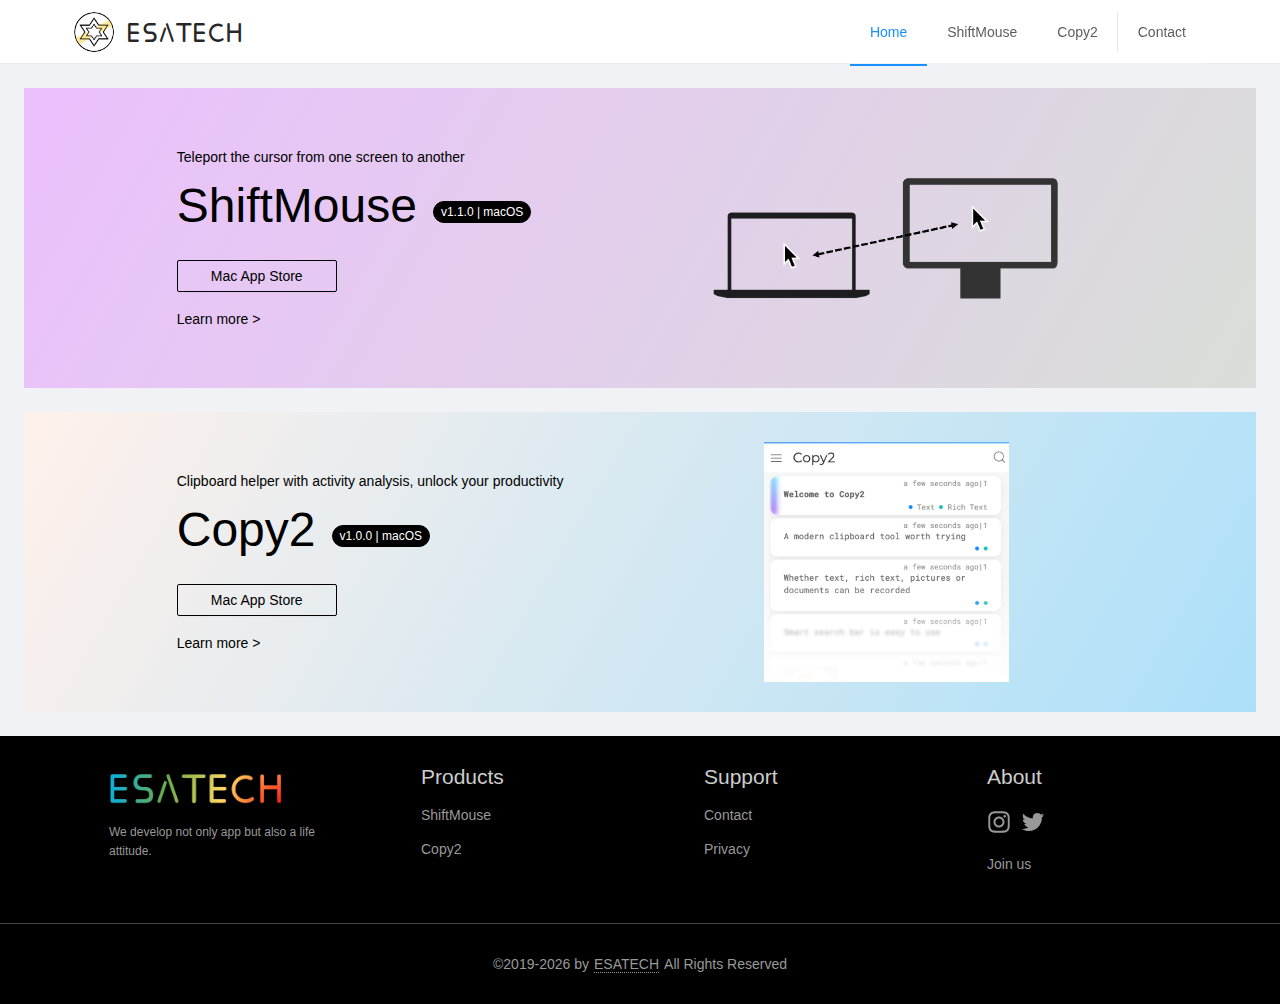
<file: index.html>
<!DOCTYPE html><html><head><title data-react-helmet="true"></title>
    <meta charset="utf-8">
    <meta name="viewport" content="width=device-width, initial-scale=1, maximum-scale=1, minimum-scale=1, user-scalable=no">
    <link charset="utf-8" rel="stylesheet" type="text/css" href="https://fonts.googleapis.com/css2?family=Baloo+Chettan+2&family=Fredericka+the+Great&family=Inter:wght@200..900&family=Monoton&family=Montserrat:wght@100;200;300;400;500;600&family=Playfair+Display&display=swap">
    <link rel="stylesheet" href="/umi.css">
    <script>
      window.routerBase = "/";
    </script>
    <script>
      //! umi version: 3.2.3
    </script>
    <title>ESATECH</title>
  <script>
      window.g_useSSR = true;
      window.g_initialProps = {};

    </script>
    </head>
  <body>
    <div id="root"><section class="ant-layout"><header class="ant-layout-header header___1Z92M"><div class="container___3xRsc"><span class="ant-avatar logo___kH473 ant-avatar-lg ant-avatar-circle ant-avatar-image"><img src="[data-uri]"/></span><h1 class="logoText___2MVs7">ESATECH</h1><ul class="ant-menu menu___3fMWW ant-menu-light ant-menu-root ant-menu-horizontal" role="menu"><li class="ant-menu-submenu ant-menu-submenu-horizontal ant-menu-overflowed-submenu" style="display:none" role="menuitem"><div class="ant-menu-submenu-title" role="button" aria-expanded="false" aria-haspopup="true"><span>···</span><i class="ant-menu-submenu-arrow"></i></div></li><li class="ant-menu-item ant-menu-item-only-child ant-menu-item-selected" role="menuitem"><a href="/">Home</a></li><li class="ant-menu-submenu ant-menu-submenu-horizontal ant-menu-overflowed-submenu" style="display:none" role="menuitem"><div class="ant-menu-submenu-title" role="button" aria-expanded="false" aria-haspopup="true"><span>···</span><i class="ant-menu-submenu-arrow"></i></div></li><li class="ant-menu-item ant-menu-item-only-child" role="menuitem"><a href="/app/ShiftMouse">ShiftMouse</a></li><li class="ant-menu-submenu ant-menu-submenu-horizontal ant-menu-overflowed-submenu" style="display:none" role="menuitem"><div class="ant-menu-submenu-title" role="button" aria-expanded="false" aria-haspopup="true"><span>···</span><i class="ant-menu-submenu-arrow"></i></div></li><li class="ant-menu-item splitItem___38Ylj ant-menu-item-only-child" role="menuitem"><a href="/app/Copy2">Copy2</a></li><li class="ant-menu-submenu ant-menu-submenu-horizontal ant-menu-overflowed-submenu" style="display:none" role="menuitem"><div class="ant-menu-submenu-title" role="button" aria-expanded="false" aria-haspopup="true"><span>···</span><i class="ant-menu-submenu-arrow"></i></div></li><li class="ant-menu-item ant-menu-item-only-child" role="menuitem"><a href="/contact">Contact</a></li><li class="ant-menu-submenu ant-menu-submenu-horizontal ant-menu-overflowed-submenu" style="visibility:hidden;position:absolute" role="menuitem"><div class="ant-menu-submenu-title" role="button" aria-expanded="false" aria-haspopup="true"><span>···</span><i class="ant-menu-submenu-arrow"></i></div></li></ul></div></header><main class="ant-layout-content" style="margin-top:64px"><div><div class="container___3xRsc content___22hUj"><div><div class="banner-box___3hjVy box1___1a4L_"><div style="text-align:left;color:#000;position:relative;overflow:hidden;height:100%"><div class="ant-row" style="height:100%;margin:0 10%"><div style="height:100%;display:flex" class="ant-col ant-col-12"><div style="margin:auto 6%"><div>Teleport the cursor from one screen to another</div><div style="width:100%;overflow:hidden"><div style="font-size:3rem;float:left"><span>ShiftMouse</span></div><div style="float:left;margin-top:2rem;margin-left:1rem"><span class="ant-tag tag___1kNsg">v1.1.0<!-- --> | macOS</span></div></div><div style="margin-top:1rem"><a href="itms-apps://itunes.apple.com/app/apple-store/id1492914887" class="ant-btn button-buy___HQk3R ant-btn-background-ghost"><span>Mac App Store</span></a></div><div style="margin-top:1rem"><a class="link-buy___3of18" href="/app/ShiftMouse">Learn more <!-- -->&gt;</a></div></div></div><div style="height:100%" class="ant-col ant-col-12"><div style="height:100%;display:flex"><img src="/static/shiftmouse_banner.c5da4170.png" style="max-width:350px;max-height:140px;margin:auto"/></div></div></div></div></div><div class="banner-box___3hjVy box2___Y7BHp"><div style="text-align:left;color:#000;position:relative;overflow:hidden;height:100%"><div class="ant-row" style="height:100%;margin:0 10%"><div style="height:100%;display:flex" class="ant-col ant-col-12"><div style="margin:auto 6%"><div>Clipboard helper with activity analysis, unlock your productivity</div><div style="width:100%;overflow:hidden"><div style="font-size:3rem;float:left"><span>Copy2</span></div><div style="float:left;margin-top:2rem;margin-left:1rem"><span class="ant-tag tag___1kNsg">v1.0.0<!-- --> | macOS</span></div></div><div style="margin-top:1rem"><a href="itms-apps://itunes.apple.com/app/apple-store/id1526991970" class="ant-btn button-buy___HQk3R ant-btn-background-ghost"><span>Mac App Store</span></a></div><div style="margin-top:1rem"><a class="link-buy___3of18" href="/app/Copy2">Learn more <!-- -->&gt;</a></div></div></div><div style="height:100%" class="ant-col ant-col-12"><div style="height:100%;display:flex"><img src="/static/copy2_banner.95a9041c.png" style="max-height:15rem;margin:auto"/></div></div></div></div></div></div></div></div></main><div><footer class="ant-layout-footer footer___2ETvw"><div class="container___3xRsc"><div class="ant-row"><div class="ant-col ant-col-6 colBlock___33Qjo"><h2 class="logo___3Hrzs"><img src="/static/color-logo.94fc7982.png" class="logo___3Hrzs"/></h2><div class="slogan___275yw"><span>We develop not only app but also a life attitude.</span></div></div><div class="ant-col ant-col-6 colBlock___33Qjo"><h2 class="colBlock___33Qjo">Products</h2><div><a class="colBlock___33Qjo" href="/app/ShiftMouse">ShiftMouse</a><a class="colBlock___33Qjo" href="/app/Copy2">Copy2</a></div></div><div class="ant-col ant-col-6 colBlock___33Qjo"><h2 class="colBlock___33Qjo">Support</h2><div><a class="colBlock___33Qjo" href="/contact">Contact</a><a class="colBlock___33Qjo" href="/policy/privacy">Privacy</a></div></div><div class="ant-col ant-col-6 colBlock___33Qjo"><h2 class="colBlock___33Qjo">About</h2><div><div class="colBlock___33Qjo social-link___yz9YC" style="font-size:1.5rem"><a target="_blank" href="https://www.instagram.com/esatech.app/"><span role="img" aria-label="instagram" class="anticon anticon-instagram"><svg viewBox="64 64 896 896" focusable="false" class="" data-icon="instagram" width="1em" height="1em" fill="currentColor" aria-hidden="true"><path d="M512 306.9c-113.5 0-205.1 91.6-205.1 205.1S398.5 717.1 512 717.1 717.1 625.5 717.1 512 625.5 306.9 512 306.9zm0 338.4c-73.4 0-133.3-59.9-133.3-133.3S438.6 378.7 512 378.7 645.3 438.6 645.3 512 585.4 645.3 512 645.3zm213.5-394.6c-26.5 0-47.9 21.4-47.9 47.9s21.4 47.9 47.9 47.9 47.9-21.3 47.9-47.9a47.84 47.84 0 00-47.9-47.9zM911.8 512c0-55.2.5-109.9-2.6-165-3.1-64-17.7-120.8-64.5-167.6-46.9-46.9-103.6-61.4-167.6-64.5-55.2-3.1-109.9-2.6-165-2.6-55.2 0-109.9-.5-165 2.6-64 3.1-120.8 17.7-167.6 64.5C132.6 226.3 118.1 283 115 347c-3.1 55.2-2.6 109.9-2.6 165s-.5 109.9 2.6 165c3.1 64 17.7 120.8 64.5 167.6 46.9 46.9 103.6 61.4 167.6 64.5 55.2 3.1 109.9 2.6 165 2.6 55.2 0 109.9.5 165-2.6 64-3.1 120.8-17.7 167.6-64.5 46.9-46.9 61.4-103.6 64.5-167.6 3.2-55.1 2.6-109.8 2.6-165zm-88 235.8c-7.3 18.2-16.1 31.8-30.2 45.8-14.1 14.1-27.6 22.9-45.8 30.2C695.2 844.7 570.3 840 512 840c-58.3 0-183.3 4.7-235.9-16.1-18.2-7.3-31.8-16.1-45.8-30.2-14.1-14.1-22.9-27.6-30.2-45.8C179.3 695.2 184 570.3 184 512c0-58.3-4.7-183.3 16.1-235.9 7.3-18.2 16.1-31.8 30.2-45.8s27.6-22.9 45.8-30.2C328.7 179.3 453.7 184 512 184s183.3-4.7 235.9 16.1c18.2 7.3 31.8 16.1 45.8 30.2 14.1 14.1 22.9 27.6 30.2 45.8C844.7 328.7 840 453.7 840 512c0 58.3 4.7 183.2-16.2 235.8z"></path></svg></span></a><a target="_blank" href="https://twitter.com/esatech_app"><span role="img" aria-label="twitter" class="anticon anticon-twitter"><svg viewBox="64 64 896 896" focusable="false" class="" data-icon="twitter" width="1em" height="1em" fill="currentColor" aria-hidden="true"><path d="M928 254.3c-30.6 13.2-63.9 22.7-98.2 26.4a170.1 170.1 0 0075-94 336.64 336.64 0 01-108.2 41.2A170.1 170.1 0 00672 174c-94.5 0-170.5 76.6-170.5 170.6 0 13.2 1.6 26.4 4.2 39.1-141.5-7.4-267.7-75-351.6-178.5a169.32 169.32 0 00-23.2 86.1c0 59.2 30.1 111.4 76 142.1a172 172 0 01-77.1-21.7v2.1c0 82.9 58.6 151.6 136.7 167.4a180.6 180.6 0 01-44.9 5.8c-11.1 0-21.6-1.1-32.2-2.6C211 652 273.9 701.1 348.8 702.7c-58.6 45.9-132 72.9-211.7 72.9-14.3 0-27.5-.5-41.2-2.1C171.5 822 261.2 850 357.8 850 671.4 850 843 590.2 843 364.7c0-7.4 0-14.8-.5-22.2 33.2-24.3 62.3-54.4 85.5-88.2z"></path></svg></span></a></div><a class="colBlock___33Qjo" href="/careers">Join us</a></div></div></div></div></footer><div class="copyrightWrapper___2YLC0"><div class="container___3xRsc"><span class="copyright___2c8dn">©2019-<!-- -->2021<!-- --> by<a href="https://esatech.app" target="_blank" class="copyrightLink___25-hI">ESATECH</a>All Rights Reserved</span></div></div></div></section></div>

    <script src="https://cdn.paddle.com/paddle/paddle.js"></script>
    <script src="https://www.googletagmanager.com/gtag/js?id=UA-167443094-1"></script>
    <script>
      Paddle.Setup({ vendor: 106594 });
    </script>
    <script>
      (function (h, o, t, j, a, r) {
        h.hj =
          h.hj ||
          function () {
            (h.hj.q = h.hj.q || []).push(arguments);
          };
        h._hjSettings = { hjid: 1854551, hjsv: 6 };
        a = o.getElementsByTagName("head")[0];
        r = o.createElement("script");
        r.async = 1;
        r.src = t + h._hjSettings.hjid + j + h._hjSettings.hjsv;
        a.appendChild(r);
      })(window, document, "https://static.hotjar.com/c/hotjar-", ".js?sv=");
    </script>
    <script>
      window.dataLayer = window.dataLayer || [];
      function gtag() {
        dataLayer.push(arguments);
      }
      gtag("js", new Date());
      gtag("config", "UA-167443094-1");
    </script>
    <script src="/umi.js"></script>
  

</body></html>
</file>
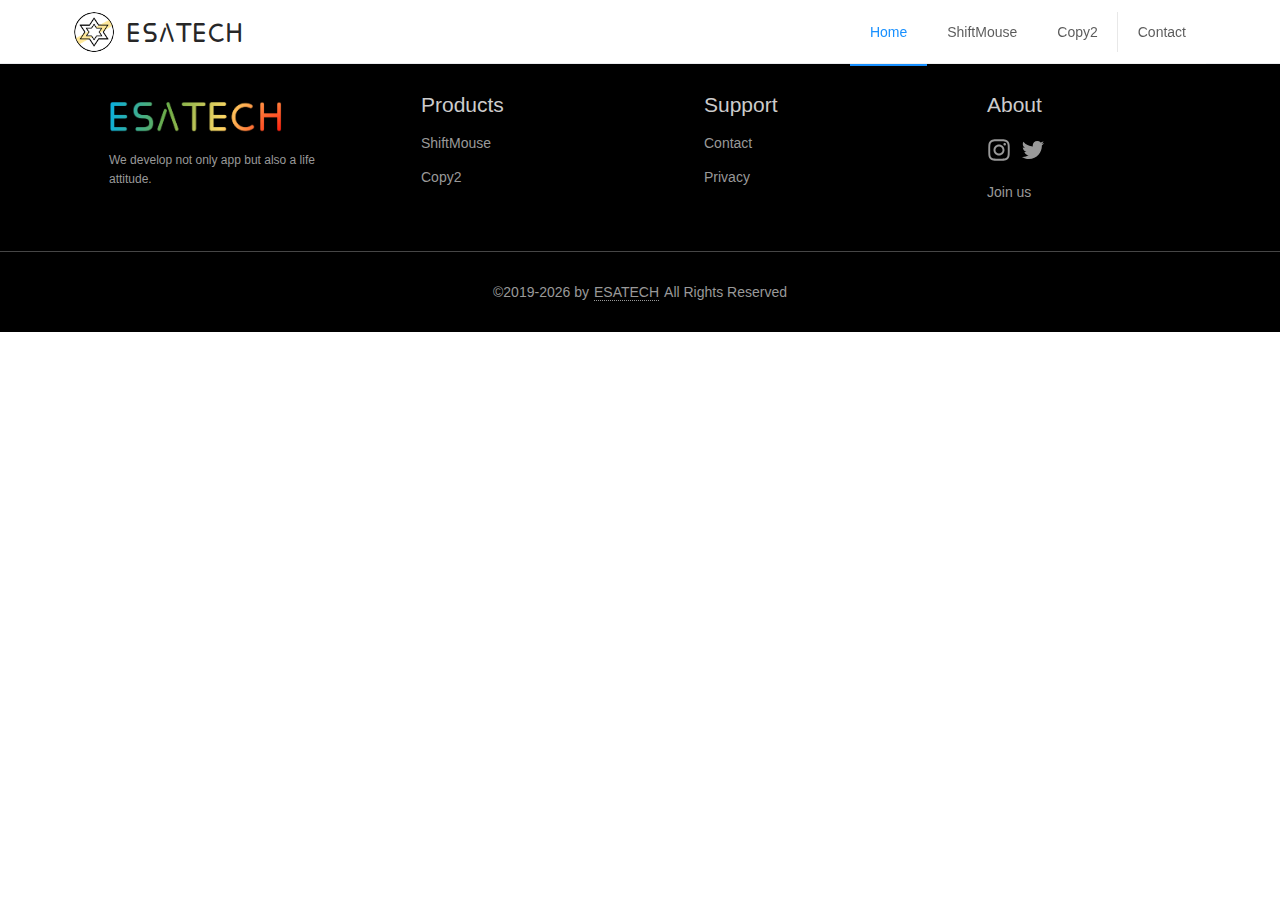
<file: app/index.html>
<!DOCTYPE html><html><head><title data-react-helmet="true"></title>
    <meta charset="utf-8">
    <meta name="viewport" content="width=device-width, initial-scale=1, maximum-scale=1, minimum-scale=1, user-scalable=no">
    <link charset="utf-8" rel="stylesheet" type="text/css" href="https://fonts.googleapis.com/css2?family=Baloo+Chettan+2&family=Fredericka+the+Great&family=Inter:wght@200..900&family=Monoton&family=Montserrat:wght@100;200;300;400;500;600&family=Playfair+Display&display=swap">
    <link rel="stylesheet" href="/umi.css">
    <script>
      window.routerBase = "/";
    </script>
    <script>
      //! umi version: 3.2.3
    </script>
    <title>ESATECH</title>
  <script>
      window.g_useSSR = true;
      window.g_initialProps = {};

    </script>
    </head>
  <body>
    <div id="root"><section class="ant-layout"><header class="ant-layout-header header___1Z92M"><div class="container___3xRsc"><span class="ant-avatar logo___kH473 ant-avatar-lg ant-avatar-circle ant-avatar-image"><img src="[data-uri]"/></span><h1 class="logoText___2MVs7">ESATECH</h1><ul class="ant-menu menu___3fMWW ant-menu-light ant-menu-root ant-menu-horizontal" role="menu"><li class="ant-menu-submenu ant-menu-submenu-horizontal ant-menu-overflowed-submenu" style="display:none" role="menuitem"><div class="ant-menu-submenu-title" role="button" aria-expanded="false" aria-haspopup="true"><span>···</span><i class="ant-menu-submenu-arrow"></i></div></li><li class="ant-menu-item ant-menu-item-only-child ant-menu-item-selected" role="menuitem"><a href="/">Home</a></li><li class="ant-menu-submenu ant-menu-submenu-horizontal ant-menu-overflowed-submenu" style="display:none" role="menuitem"><div class="ant-menu-submenu-title" role="button" aria-expanded="false" aria-haspopup="true"><span>···</span><i class="ant-menu-submenu-arrow"></i></div></li><li class="ant-menu-item ant-menu-item-only-child" role="menuitem"><a href="/app/ShiftMouse">ShiftMouse</a></li><li class="ant-menu-submenu ant-menu-submenu-horizontal ant-menu-overflowed-submenu" style="display:none" role="menuitem"><div class="ant-menu-submenu-title" role="button" aria-expanded="false" aria-haspopup="true"><span>···</span><i class="ant-menu-submenu-arrow"></i></div></li><li class="ant-menu-item splitItem___38Ylj ant-menu-item-only-child" role="menuitem"><a href="/app/Copy2">Copy2</a></li><li class="ant-menu-submenu ant-menu-submenu-horizontal ant-menu-overflowed-submenu" style="display:none" role="menuitem"><div class="ant-menu-submenu-title" role="button" aria-expanded="false" aria-haspopup="true"><span>···</span><i class="ant-menu-submenu-arrow"></i></div></li><li class="ant-menu-item ant-menu-item-only-child" role="menuitem"><a href="/contact">Contact</a></li><li class="ant-menu-submenu ant-menu-submenu-horizontal ant-menu-overflowed-submenu" style="visibility:hidden;position:absolute" role="menuitem"><div class="ant-menu-submenu-title" role="button" aria-expanded="false" aria-haspopup="true"><span>···</span><i class="ant-menu-submenu-arrow"></i></div></li></ul></div></header><main class="ant-layout-content" style="margin-top:64px"><div><div></div></div></main><div><footer class="ant-layout-footer footer___2ETvw"><div class="container___3xRsc"><div class="ant-row"><div class="ant-col ant-col-6 colBlock___33Qjo"><h2 class="logo___3Hrzs"><img src="/static/color-logo.94fc7982.png" class="logo___3Hrzs"/></h2><div class="slogan___275yw"><span>We develop not only app but also a life attitude.</span></div></div><div class="ant-col ant-col-6 colBlock___33Qjo"><h2 class="colBlock___33Qjo">Products</h2><div><a class="colBlock___33Qjo" href="/app/ShiftMouse">ShiftMouse</a><a class="colBlock___33Qjo" href="/app/Copy2">Copy2</a></div></div><div class="ant-col ant-col-6 colBlock___33Qjo"><h2 class="colBlock___33Qjo">Support</h2><div><a class="colBlock___33Qjo" href="/contact">Contact</a><a class="colBlock___33Qjo" href="/policy/privacy">Privacy</a></div></div><div class="ant-col ant-col-6 colBlock___33Qjo"><h2 class="colBlock___33Qjo">About</h2><div><div class="colBlock___33Qjo social-link___yz9YC" style="font-size:1.5rem"><a target="_blank" href="https://www.instagram.com/esatech.app/"><span role="img" aria-label="instagram" class="anticon anticon-instagram"><svg viewBox="64 64 896 896" focusable="false" class="" data-icon="instagram" width="1em" height="1em" fill="currentColor" aria-hidden="true"><path d="M512 306.9c-113.5 0-205.1 91.6-205.1 205.1S398.5 717.1 512 717.1 717.1 625.5 717.1 512 625.5 306.9 512 306.9zm0 338.4c-73.4 0-133.3-59.9-133.3-133.3S438.6 378.7 512 378.7 645.3 438.6 645.3 512 585.4 645.3 512 645.3zm213.5-394.6c-26.5 0-47.9 21.4-47.9 47.9s21.4 47.9 47.9 47.9 47.9-21.3 47.9-47.9a47.84 47.84 0 00-47.9-47.9zM911.8 512c0-55.2.5-109.9-2.6-165-3.1-64-17.7-120.8-64.5-167.6-46.9-46.9-103.6-61.4-167.6-64.5-55.2-3.1-109.9-2.6-165-2.6-55.2 0-109.9-.5-165 2.6-64 3.1-120.8 17.7-167.6 64.5C132.6 226.3 118.1 283 115 347c-3.1 55.2-2.6 109.9-2.6 165s-.5 109.9 2.6 165c3.1 64 17.7 120.8 64.5 167.6 46.9 46.9 103.6 61.4 167.6 64.5 55.2 3.1 109.9 2.6 165 2.6 55.2 0 109.9.5 165-2.6 64-3.1 120.8-17.7 167.6-64.5 46.9-46.9 61.4-103.6 64.5-167.6 3.2-55.1 2.6-109.8 2.6-165zm-88 235.8c-7.3 18.2-16.1 31.8-30.2 45.8-14.1 14.1-27.6 22.9-45.8 30.2C695.2 844.7 570.3 840 512 840c-58.3 0-183.3 4.7-235.9-16.1-18.2-7.3-31.8-16.1-45.8-30.2-14.1-14.1-22.9-27.6-30.2-45.8C179.3 695.2 184 570.3 184 512c0-58.3-4.7-183.3 16.1-235.9 7.3-18.2 16.1-31.8 30.2-45.8s27.6-22.9 45.8-30.2C328.7 179.3 453.7 184 512 184s183.3-4.7 235.9 16.1c18.2 7.3 31.8 16.1 45.8 30.2 14.1 14.1 22.9 27.6 30.2 45.8C844.7 328.7 840 453.7 840 512c0 58.3 4.7 183.2-16.2 235.8z"></path></svg></span></a><a target="_blank" href="https://twitter.com/esatech_app"><span role="img" aria-label="twitter" class="anticon anticon-twitter"><svg viewBox="64 64 896 896" focusable="false" class="" data-icon="twitter" width="1em" height="1em" fill="currentColor" aria-hidden="true"><path d="M928 254.3c-30.6 13.2-63.9 22.7-98.2 26.4a170.1 170.1 0 0075-94 336.64 336.64 0 01-108.2 41.2A170.1 170.1 0 00672 174c-94.5 0-170.5 76.6-170.5 170.6 0 13.2 1.6 26.4 4.2 39.1-141.5-7.4-267.7-75-351.6-178.5a169.32 169.32 0 00-23.2 86.1c0 59.2 30.1 111.4 76 142.1a172 172 0 01-77.1-21.7v2.1c0 82.9 58.6 151.6 136.7 167.4a180.6 180.6 0 01-44.9 5.8c-11.1 0-21.6-1.1-32.2-2.6C211 652 273.9 701.1 348.8 702.7c-58.6 45.9-132 72.9-211.7 72.9-14.3 0-27.5-.5-41.2-2.1C171.5 822 261.2 850 357.8 850 671.4 850 843 590.2 843 364.7c0-7.4 0-14.8-.5-22.2 33.2-24.3 62.3-54.4 85.5-88.2z"></path></svg></span></a></div><a class="colBlock___33Qjo" href="/careers">Join us</a></div></div></div></div></footer><div class="copyrightWrapper___2YLC0"><div class="container___3xRsc"><span class="copyright___2c8dn">©2019-<!-- -->2021<!-- --> by<a href="https://esatech.app" target="_blank" class="copyrightLink___25-hI">ESATECH</a>All Rights Reserved</span></div></div></div></section></div>

    <script src="https://cdn.paddle.com/paddle/paddle.js"></script>
    <script src="https://www.googletagmanager.com/gtag/js?id=UA-167443094-1"></script>
    <script>
      Paddle.Setup({ vendor: 106594 });
    </script>
    <script>
      (function (h, o, t, j, a, r) {
        h.hj =
          h.hj ||
          function () {
            (h.hj.q = h.hj.q || []).push(arguments);
          };
        h._hjSettings = { hjid: 1854551, hjsv: 6 };
        a = o.getElementsByTagName("head")[0];
        r = o.createElement("script");
        r.async = 1;
        r.src = t + h._hjSettings.hjid + j + h._hjSettings.hjsv;
        a.appendChild(r);
      })(window, document, "https://static.hotjar.com/c/hotjar-", ".js?sv=");
    </script>
    <script>
      window.dataLayer = window.dataLayer || [];
      function gtag() {
        dataLayer.push(arguments);
      }
      gtag("js", new Date());
      gtag("config", "UA-167443094-1");
    </script>
    <script src="/umi.js"></script>
  

</body></html>
</file>
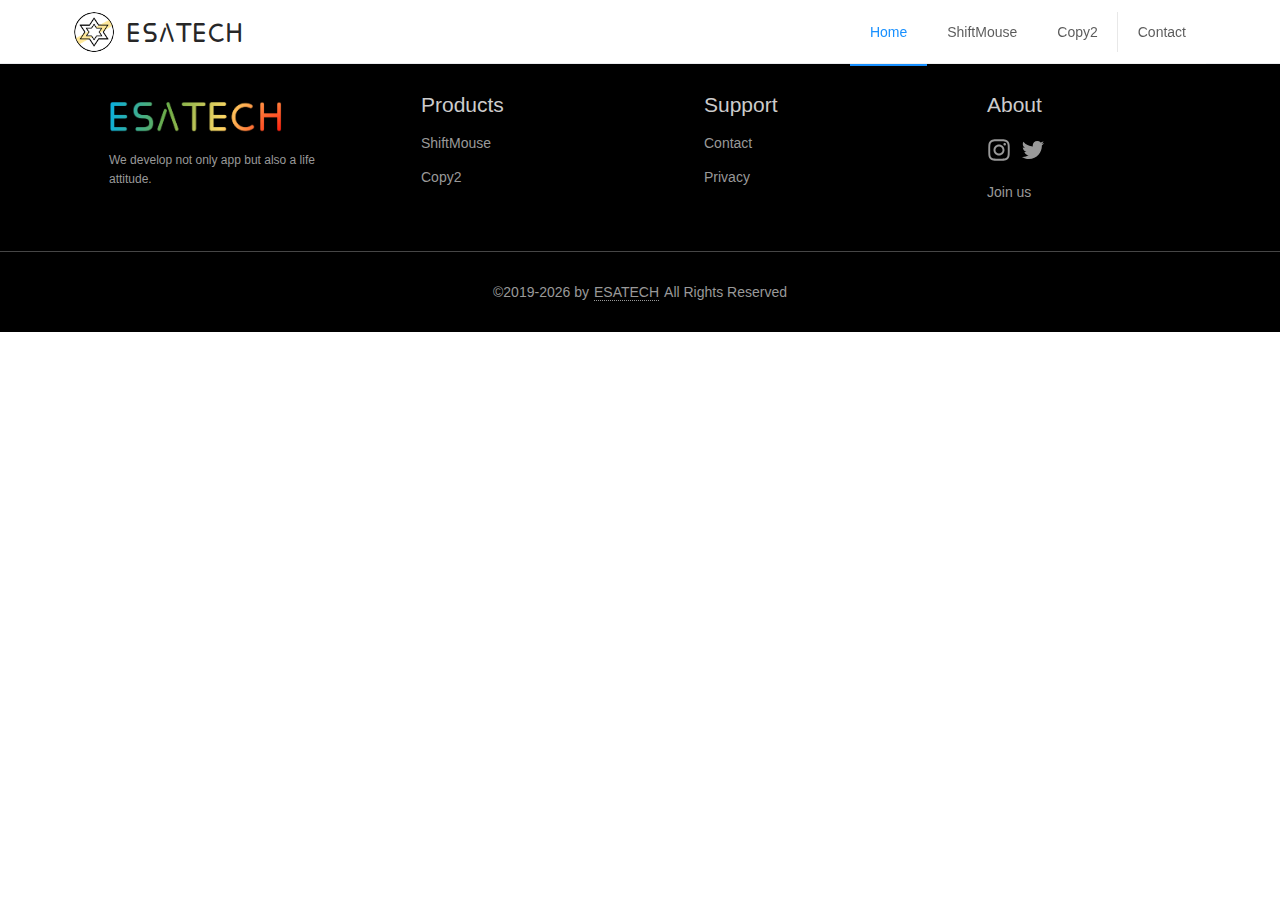
<file: careers/index.html>
<!DOCTYPE html><html><head><title data-react-helmet="true"></title>
    <meta charset="utf-8">
    <meta name="viewport" content="width=device-width, initial-scale=1, maximum-scale=1, minimum-scale=1, user-scalable=no">
    <link charset="utf-8" rel="stylesheet" type="text/css" href="https://fonts.googleapis.com/css2?family=Baloo+Chettan+2&family=Fredericka+the+Great&family=Inter:wght@200..900&family=Monoton&family=Montserrat:wght@100;200;300;400;500;600&family=Playfair+Display&display=swap">
    <link rel="stylesheet" href="/umi.css">
    <script>
      window.routerBase = "/";
    </script>
    <script>
      //! umi version: 3.2.3
    </script>
    <title>ESATECH</title>
  <script>
      window.g_useSSR = true;
      window.g_initialProps = {};

    </script>
    </head>
  <body>
    <div id="root"><section class="ant-layout"><header class="ant-layout-header header___1Z92M"><div class="container___3xRsc"><span class="ant-avatar logo___kH473 ant-avatar-lg ant-avatar-circle ant-avatar-image"><img src="[data-uri]"/></span><h1 class="logoText___2MVs7">ESATECH</h1><ul class="ant-menu menu___3fMWW ant-menu-light ant-menu-root ant-menu-horizontal" role="menu"><li class="ant-menu-submenu ant-menu-submenu-horizontal ant-menu-overflowed-submenu" style="display:none" role="menuitem"><div class="ant-menu-submenu-title" role="button" aria-expanded="false" aria-haspopup="true"><span>···</span><i class="ant-menu-submenu-arrow"></i></div></li><li class="ant-menu-item ant-menu-item-only-child ant-menu-item-selected" role="menuitem"><a href="/">Home</a></li><li class="ant-menu-submenu ant-menu-submenu-horizontal ant-menu-overflowed-submenu" style="display:none" role="menuitem"><div class="ant-menu-submenu-title" role="button" aria-expanded="false" aria-haspopup="true"><span>···</span><i class="ant-menu-submenu-arrow"></i></div></li><li class="ant-menu-item ant-menu-item-only-child" role="menuitem"><a href="/app/ShiftMouse">ShiftMouse</a></li><li class="ant-menu-submenu ant-menu-submenu-horizontal ant-menu-overflowed-submenu" style="display:none" role="menuitem"><div class="ant-menu-submenu-title" role="button" aria-expanded="false" aria-haspopup="true"><span>···</span><i class="ant-menu-submenu-arrow"></i></div></li><li class="ant-menu-item splitItem___38Ylj ant-menu-item-only-child" role="menuitem"><a href="/app/Copy2">Copy2</a></li><li class="ant-menu-submenu ant-menu-submenu-horizontal ant-menu-overflowed-submenu" style="display:none" role="menuitem"><div class="ant-menu-submenu-title" role="button" aria-expanded="false" aria-haspopup="true"><span>···</span><i class="ant-menu-submenu-arrow"></i></div></li><li class="ant-menu-item ant-menu-item-only-child" role="menuitem"><a href="/contact">Contact</a></li><li class="ant-menu-submenu ant-menu-submenu-horizontal ant-menu-overflowed-submenu" style="visibility:hidden;position:absolute" role="menuitem"><div class="ant-menu-submenu-title" role="button" aria-expanded="false" aria-haspopup="true"><span>···</span><i class="ant-menu-submenu-arrow"></i></div></li></ul></div></header><main class="ant-layout-content" style="margin-top:64px"><div><div style="width:100%;background-color:#fff"><div class="ant-page-header" style="max-width:1440px;margin:auto"><div class="ant-page-header-heading"><div class="ant-page-header-heading-left"><div class="ant-page-header-back"><div role="button" tabindex="0" class="ant-page-header-back-button" aria-label="Back" style="border:0;background:transparent;padding:0;line-height:inherit;display:inline-block"><a style="color:#000" href="/"><span role="img" aria-label="arrow-left" class="anticon anticon-arrow-left"><svg viewBox="64 64 896 896" focusable="false" class="" data-icon="arrow-left" width="1em" height="1em" fill="currentColor" aria-hidden="true"><path d="M872 474H286.9l350.2-304c5.6-4.9 2.2-14-5.2-14h-88.5c-3.9 0-7.6 1.4-10.5 3.9L155 487.8a31.96 31.96 0 000 48.3L535.1 866c1.5 1.3 3.3 2 5.2 2h91.5c7.4 0 10.8-9.2 5.2-14L286.9 550H872c4.4 0 8-3.6 8-8v-60c0-4.4-3.6-8-8-8z"></path></svg></span></a></div></div><span class="ant-page-header-heading-title" title="Careers">Careers</span></div></div></div></div><div class="container___3xRsc content___22hUj"><article class="ant-typography" style="background-color:#fff;padding:20px"><h1 class="ant-typography third-font___1eDoc" style="font-weight:300;text-align:center">Join Us!</h1><div class="ant-row fourth-font___3k4qp" style="margin:10px 0"><div class="ant-col ant-col-8"><img style="margin:auto;display:flex" src="/static/p1.b3fe6982.png"/></div><div class="ant-col ant-col-16"><h2 class="ant-typography">Working at ESATECH is different!</h2><div class="ant-typography" style="font-size:1rem">At esatech, everyone can actively innovate and work hard to do amazing things. Everyone can come up with their own ideas and ideas at any time.</div></div></div><div class="ant-row fourth-font___3k4qp" style="margin:10px 0"><div class="ant-col ant-col-8"><img style="margin:auto;display:flex" src="/static/p2.64b71c7b.png"/></div><div class="ant-col ant-col-16"><h2 class="ant-typography">Flexible working hours</h2><div class="ant-typography" style="font-size:1rem">There is no need to punch cards when commuting to work, efficiency comes first, your work rhythm is under your control.</div></div></div><div class="ant-row fourth-font___3k4qp" style="margin:10px 0"><div class="ant-col ant-col-8"><img style="margin:auto;display:flex" src="/static/p3.9a6b4510.png"/></div><div class="ant-col ant-col-16"><h2 class="ant-typography">Caring for your life in all aspectsWorking at ESATECH is different!</h2><div class="ant-typography" style="font-size:1rem">Complete commercial insurance, annual physical examination, free gym and entertainment center.</div></div></div><div class="ant-row fourth-font___3k4qp" style="margin:10px 0"><div class="ant-col ant-col-8"><img style="margin:auto;display:flex" src="/static/p4.f986c5b5.png"/></div><div class="ant-col ant-col-16"><h2 class="ant-typography">Work with outstanding people</h2><div class="ant-typography" style="font-size:1rem">ESATECH has a first-class talent team, where you will meet people who are better than yourself, and from excellent to excellent together!</div></div></div><div class="ant-row fourth-font___3k4qp" style="margin:10px 0"><div class="ant-col ant-col-8"><img style="margin:auto;display:flex" src="/static/p5.56c8aeae.png"/></div><div class="ant-col ant-col-16"><h2 class="ant-typography">Holiday</h2><div class="ant-typography" style="font-size:1rem">Want to take time off to relax? Have leave for private matters? Various types of paid leave are available here. You can also use public welfare activities in exchange for public welfare leave. Some things are more important than work.</div></div></div><div class="ant-divider ant-divider-horizontal" role="separator"></div><div class="ant-typography" style="font-size:1rem;text-align:center">Send your CV to<!-- --> <a href="mailto:hello@esatech.app?subject=[Careers]">hello@esatech.app</a>, we’ll contact you when something fits.</div></article></div></div></main><div><footer class="ant-layout-footer footer___2ETvw"><div class="container___3xRsc"><div class="ant-row"><div class="ant-col ant-col-6 colBlock___33Qjo"><h2 class="logo___3Hrzs"><img src="/static/color-logo.94fc7982.png" class="logo___3Hrzs"/></h2><div class="slogan___275yw"><span>We develop not only app but also a life attitude.</span></div></div><div class="ant-col ant-col-6 colBlock___33Qjo"><h2 class="colBlock___33Qjo">Products</h2><div><a class="colBlock___33Qjo" href="/app/ShiftMouse">ShiftMouse</a><a class="colBlock___33Qjo" href="/app/Copy2">Copy2</a></div></div><div class="ant-col ant-col-6 colBlock___33Qjo"><h2 class="colBlock___33Qjo">Support</h2><div><a class="colBlock___33Qjo" href="/contact">Contact</a><a class="colBlock___33Qjo" href="/policy/privacy">Privacy</a></div></div><div class="ant-col ant-col-6 colBlock___33Qjo"><h2 class="colBlock___33Qjo">About</h2><div><div class="colBlock___33Qjo social-link___yz9YC" style="font-size:1.5rem"><a target="_blank" href="https://www.instagram.com/esatech.app/"><span role="img" aria-label="instagram" class="anticon anticon-instagram"><svg viewBox="64 64 896 896" focusable="false" class="" data-icon="instagram" width="1em" height="1em" fill="currentColor" aria-hidden="true"><path d="M512 306.9c-113.5 0-205.1 91.6-205.1 205.1S398.5 717.1 512 717.1 717.1 625.5 717.1 512 625.5 306.9 512 306.9zm0 338.4c-73.4 0-133.3-59.9-133.3-133.3S438.6 378.7 512 378.7 645.3 438.6 645.3 512 585.4 645.3 512 645.3zm213.5-394.6c-26.5 0-47.9 21.4-47.9 47.9s21.4 47.9 47.9 47.9 47.9-21.3 47.9-47.9a47.84 47.84 0 00-47.9-47.9zM911.8 512c0-55.2.5-109.9-2.6-165-3.1-64-17.7-120.8-64.5-167.6-46.9-46.9-103.6-61.4-167.6-64.5-55.2-3.1-109.9-2.6-165-2.6-55.2 0-109.9-.5-165 2.6-64 3.1-120.8 17.7-167.6 64.5C132.6 226.3 118.1 283 115 347c-3.1 55.2-2.6 109.9-2.6 165s-.5 109.9 2.6 165c3.1 64 17.7 120.8 64.5 167.6 46.9 46.9 103.6 61.4 167.6 64.5 55.2 3.1 109.9 2.6 165 2.6 55.2 0 109.9.5 165-2.6 64-3.1 120.8-17.7 167.6-64.5 46.9-46.9 61.4-103.6 64.5-167.6 3.2-55.1 2.6-109.8 2.6-165zm-88 235.8c-7.3 18.2-16.1 31.8-30.2 45.8-14.1 14.1-27.6 22.9-45.8 30.2C695.2 844.7 570.3 840 512 840c-58.3 0-183.3 4.7-235.9-16.1-18.2-7.3-31.8-16.1-45.8-30.2-14.1-14.1-22.9-27.6-30.2-45.8C179.3 695.2 184 570.3 184 512c0-58.3-4.7-183.3 16.1-235.9 7.3-18.2 16.1-31.8 30.2-45.8s27.6-22.9 45.8-30.2C328.7 179.3 453.7 184 512 184s183.3-4.7 235.9 16.1c18.2 7.3 31.8 16.1 45.8 30.2 14.1 14.1 22.9 27.6 30.2 45.8C844.7 328.7 840 453.7 840 512c0 58.3 4.7 183.2-16.2 235.8z"></path></svg></span></a><a target="_blank" href="https://twitter.com/esatech_app"><span role="img" aria-label="twitter" class="anticon anticon-twitter"><svg viewBox="64 64 896 896" focusable="false" class="" data-icon="twitter" width="1em" height="1em" fill="currentColor" aria-hidden="true"><path d="M928 254.3c-30.6 13.2-63.9 22.7-98.2 26.4a170.1 170.1 0 0075-94 336.64 336.64 0 01-108.2 41.2A170.1 170.1 0 00672 174c-94.5 0-170.5 76.6-170.5 170.6 0 13.2 1.6 26.4 4.2 39.1-141.5-7.4-267.7-75-351.6-178.5a169.32 169.32 0 00-23.2 86.1c0 59.2 30.1 111.4 76 142.1a172 172 0 01-77.1-21.7v2.1c0 82.9 58.6 151.6 136.7 167.4a180.6 180.6 0 01-44.9 5.8c-11.1 0-21.6-1.1-32.2-2.6C211 652 273.9 701.1 348.8 702.7c-58.6 45.9-132 72.9-211.7 72.9-14.3 0-27.5-.5-41.2-2.1C171.5 822 261.2 850 357.8 850 671.4 850 843 590.2 843 364.7c0-7.4 0-14.8-.5-22.2 33.2-24.3 62.3-54.4 85.5-88.2z"></path></svg></span></a></div><a class="colBlock___33Qjo" href="/careers">Join us</a></div></div></div></div></footer><div class="copyrightWrapper___2YLC0"><div class="container___3xRsc"><span class="copyright___2c8dn">©2019-<!-- -->2021<!-- --> by<a href="https://esatech.app" target="_blank" class="copyrightLink___25-hI">ESATECH</a>All Rights Reserved</span></div></div></div></section></div>

    <script src="https://cdn.paddle.com/paddle/paddle.js"></script>
    <script src="https://www.googletagmanager.com/gtag/js?id=UA-167443094-1"></script>
    <script>
      Paddle.Setup({ vendor: 106594 });
    </script>
    <script>
      (function (h, o, t, j, a, r) {
        h.hj =
          h.hj ||
          function () {
            (h.hj.q = h.hj.q || []).push(arguments);
          };
        h._hjSettings = { hjid: 1854551, hjsv: 6 };
        a = o.getElementsByTagName("head")[0];
        r = o.createElement("script");
        r.async = 1;
        r.src = t + h._hjSettings.hjid + j + h._hjSettings.hjsv;
        a.appendChild(r);
      })(window, document, "https://static.hotjar.com/c/hotjar-", ".js?sv=");
    </script>
    <script>
      window.dataLayer = window.dataLayer || [];
      function gtag() {
        dataLayer.push(arguments);
      }
      gtag("js", new Date());
      gtag("config", "UA-167443094-1");
    </script>
    <script src="/umi.js"></script>
  

</body></html>
</file>
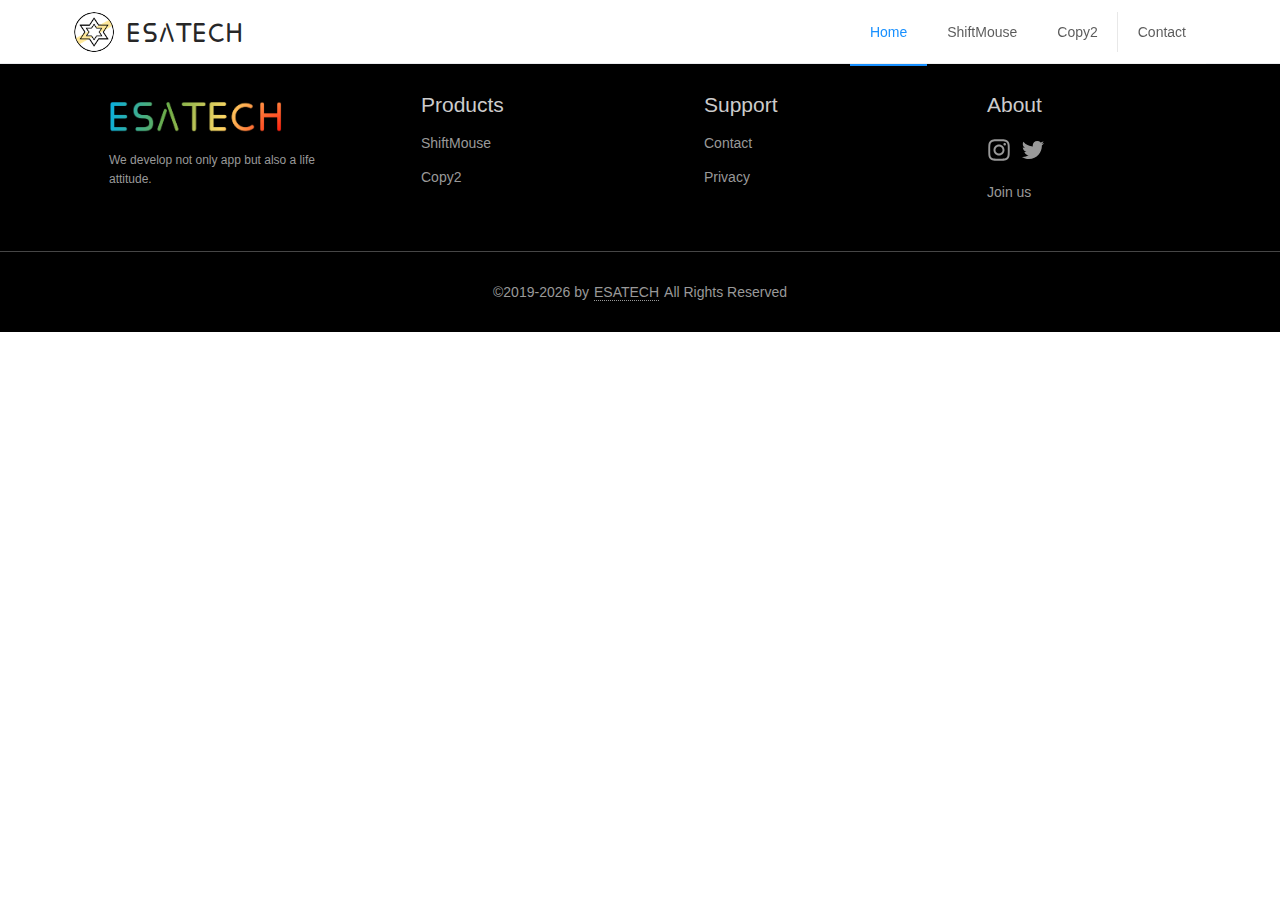
<file: contact/index.html>
<!DOCTYPE html><html><head><title data-react-helmet="true"></title>
    <meta charset="utf-8">
    <meta name="viewport" content="width=device-width, initial-scale=1, maximum-scale=1, minimum-scale=1, user-scalable=no">
    <link charset="utf-8" rel="stylesheet" type="text/css" href="https://fonts.googleapis.com/css2?family=Baloo+Chettan+2&family=Fredericka+the+Great&family=Inter:wght@200..900&family=Monoton&family=Montserrat:wght@100;200;300;400;500;600&family=Playfair+Display&display=swap">
    <link rel="stylesheet" href="/umi.css">
    <script>
      window.routerBase = "/";
    </script>
    <script>
      //! umi version: 3.2.3
    </script>
    <title>ESATECH</title>
  <script>
      window.g_useSSR = true;
      window.g_initialProps = {};

    </script>
    </head>
  <body>
    <div id="root"><section class="ant-layout"><header class="ant-layout-header header___1Z92M"><div class="container___3xRsc"><span class="ant-avatar logo___kH473 ant-avatar-lg ant-avatar-circle ant-avatar-image"><img src="[data-uri]"/></span><h1 class="logoText___2MVs7">ESATECH</h1><ul class="ant-menu menu___3fMWW ant-menu-light ant-menu-root ant-menu-horizontal" role="menu"><li class="ant-menu-submenu ant-menu-submenu-horizontal ant-menu-overflowed-submenu" style="display:none" role="menuitem"><div class="ant-menu-submenu-title" role="button" aria-expanded="false" aria-haspopup="true"><span>···</span><i class="ant-menu-submenu-arrow"></i></div></li><li class="ant-menu-item ant-menu-item-only-child ant-menu-item-selected" role="menuitem"><a href="/">Home</a></li><li class="ant-menu-submenu ant-menu-submenu-horizontal ant-menu-overflowed-submenu" style="display:none" role="menuitem"><div class="ant-menu-submenu-title" role="button" aria-expanded="false" aria-haspopup="true"><span>···</span><i class="ant-menu-submenu-arrow"></i></div></li><li class="ant-menu-item ant-menu-item-only-child" role="menuitem"><a href="/app/ShiftMouse">ShiftMouse</a></li><li class="ant-menu-submenu ant-menu-submenu-horizontal ant-menu-overflowed-submenu" style="display:none" role="menuitem"><div class="ant-menu-submenu-title" role="button" aria-expanded="false" aria-haspopup="true"><span>···</span><i class="ant-menu-submenu-arrow"></i></div></li><li class="ant-menu-item splitItem___38Ylj ant-menu-item-only-child" role="menuitem"><a href="/app/Copy2">Copy2</a></li><li class="ant-menu-submenu ant-menu-submenu-horizontal ant-menu-overflowed-submenu" style="display:none" role="menuitem"><div class="ant-menu-submenu-title" role="button" aria-expanded="false" aria-haspopup="true"><span>···</span><i class="ant-menu-submenu-arrow"></i></div></li><li class="ant-menu-item ant-menu-item-only-child" role="menuitem"><a href="/contact">Contact</a></li><li class="ant-menu-submenu ant-menu-submenu-horizontal ant-menu-overflowed-submenu" style="visibility:hidden;position:absolute" role="menuitem"><div class="ant-menu-submenu-title" role="button" aria-expanded="false" aria-haspopup="true"><span>···</span><i class="ant-menu-submenu-arrow"></i></div></li></ul></div></header><main class="ant-layout-content" style="margin-top:64px"><div><div style="width:100%;background-color:#fff"><div class="ant-page-header" style="max-width:1440px;margin:auto"><div class="ant-page-header-heading"><div class="ant-page-header-heading-left"><div class="ant-page-header-back"><div role="button" tabindex="0" class="ant-page-header-back-button" aria-label="Back" style="border:0;background:transparent;padding:0;line-height:inherit;display:inline-block"><a style="color:#000" href="/"><span role="img" aria-label="arrow-left" class="anticon anticon-arrow-left"><svg viewBox="64 64 896 896" focusable="false" class="" data-icon="arrow-left" width="1em" height="1em" fill="currentColor" aria-hidden="true"><path d="M872 474H286.9l350.2-304c5.6-4.9 2.2-14-5.2-14h-88.5c-3.9 0-7.6 1.4-10.5 3.9L155 487.8a31.96 31.96 0 000 48.3L535.1 866c1.5 1.3 3.3 2 5.2 2h91.5c7.4 0 10.8-9.2 5.2-14L286.9 550H872c4.4 0 8-3.6 8-8v-60c0-4.4-3.6-8-8-8z"></path></svg></span></a></div></div><span class="ant-page-header-heading-title" title="Contact">Contact</span></div></div></div></div><div class="container___3xRsc content___22hUj"><article class="ant-typography" style="background-color:#fff;padding:20px"><h1 class="ant-typography">Help, Feature Request or Others</h1><div class="ant-typography">Feel free to email us at<!-- --> <a href="mailto:feedback@esatech.app?subject=[ESATECH(OS)][Support]">feedback@esatech.app</a></div></article></div></div></main><div><footer class="ant-layout-footer footer___2ETvw"><div class="container___3xRsc"><div class="ant-row"><div class="ant-col ant-col-6 colBlock___33Qjo"><h2 class="logo___3Hrzs"><img src="/static/color-logo.94fc7982.png" class="logo___3Hrzs"/></h2><div class="slogan___275yw"><span>We develop not only app but also a life attitude.</span></div></div><div class="ant-col ant-col-6 colBlock___33Qjo"><h2 class="colBlock___33Qjo">Products</h2><div><a class="colBlock___33Qjo" href="/app/ShiftMouse">ShiftMouse</a><a class="colBlock___33Qjo" href="/app/Copy2">Copy2</a></div></div><div class="ant-col ant-col-6 colBlock___33Qjo"><h2 class="colBlock___33Qjo">Support</h2><div><a class="colBlock___33Qjo" href="/contact">Contact</a><a class="colBlock___33Qjo" href="/policy/privacy">Privacy</a></div></div><div class="ant-col ant-col-6 colBlock___33Qjo"><h2 class="colBlock___33Qjo">About</h2><div><div class="colBlock___33Qjo social-link___yz9YC" style="font-size:1.5rem"><a target="_blank" href="https://www.instagram.com/esatech.app/"><span role="img" aria-label="instagram" class="anticon anticon-instagram"><svg viewBox="64 64 896 896" focusable="false" class="" data-icon="instagram" width="1em" height="1em" fill="currentColor" aria-hidden="true"><path d="M512 306.9c-113.5 0-205.1 91.6-205.1 205.1S398.5 717.1 512 717.1 717.1 625.5 717.1 512 625.5 306.9 512 306.9zm0 338.4c-73.4 0-133.3-59.9-133.3-133.3S438.6 378.7 512 378.7 645.3 438.6 645.3 512 585.4 645.3 512 645.3zm213.5-394.6c-26.5 0-47.9 21.4-47.9 47.9s21.4 47.9 47.9 47.9 47.9-21.3 47.9-47.9a47.84 47.84 0 00-47.9-47.9zM911.8 512c0-55.2.5-109.9-2.6-165-3.1-64-17.7-120.8-64.5-167.6-46.9-46.9-103.6-61.4-167.6-64.5-55.2-3.1-109.9-2.6-165-2.6-55.2 0-109.9-.5-165 2.6-64 3.1-120.8 17.7-167.6 64.5C132.6 226.3 118.1 283 115 347c-3.1 55.2-2.6 109.9-2.6 165s-.5 109.9 2.6 165c3.1 64 17.7 120.8 64.5 167.6 46.9 46.9 103.6 61.4 167.6 64.5 55.2 3.1 109.9 2.6 165 2.6 55.2 0 109.9.5 165-2.6 64-3.1 120.8-17.7 167.6-64.5 46.9-46.9 61.4-103.6 64.5-167.6 3.2-55.1 2.6-109.8 2.6-165zm-88 235.8c-7.3 18.2-16.1 31.8-30.2 45.8-14.1 14.1-27.6 22.9-45.8 30.2C695.2 844.7 570.3 840 512 840c-58.3 0-183.3 4.7-235.9-16.1-18.2-7.3-31.8-16.1-45.8-30.2-14.1-14.1-22.9-27.6-30.2-45.8C179.3 695.2 184 570.3 184 512c0-58.3-4.7-183.3 16.1-235.9 7.3-18.2 16.1-31.8 30.2-45.8s27.6-22.9 45.8-30.2C328.7 179.3 453.7 184 512 184s183.3-4.7 235.9 16.1c18.2 7.3 31.8 16.1 45.8 30.2 14.1 14.1 22.9 27.6 30.2 45.8C844.7 328.7 840 453.7 840 512c0 58.3 4.7 183.2-16.2 235.8z"></path></svg></span></a><a target="_blank" href="https://twitter.com/esatech_app"><span role="img" aria-label="twitter" class="anticon anticon-twitter"><svg viewBox="64 64 896 896" focusable="false" class="" data-icon="twitter" width="1em" height="1em" fill="currentColor" aria-hidden="true"><path d="M928 254.3c-30.6 13.2-63.9 22.7-98.2 26.4a170.1 170.1 0 0075-94 336.64 336.64 0 01-108.2 41.2A170.1 170.1 0 00672 174c-94.5 0-170.5 76.6-170.5 170.6 0 13.2 1.6 26.4 4.2 39.1-141.5-7.4-267.7-75-351.6-178.5a169.32 169.32 0 00-23.2 86.1c0 59.2 30.1 111.4 76 142.1a172 172 0 01-77.1-21.7v2.1c0 82.9 58.6 151.6 136.7 167.4a180.6 180.6 0 01-44.9 5.8c-11.1 0-21.6-1.1-32.2-2.6C211 652 273.9 701.1 348.8 702.7c-58.6 45.9-132 72.9-211.7 72.9-14.3 0-27.5-.5-41.2-2.1C171.5 822 261.2 850 357.8 850 671.4 850 843 590.2 843 364.7c0-7.4 0-14.8-.5-22.2 33.2-24.3 62.3-54.4 85.5-88.2z"></path></svg></span></a></div><a class="colBlock___33Qjo" href="/careers">Join us</a></div></div></div></div></footer><div class="copyrightWrapper___2YLC0"><div class="container___3xRsc"><span class="copyright___2c8dn">©2019-<!-- -->2021<!-- --> by<a href="https://esatech.app" target="_blank" class="copyrightLink___25-hI">ESATECH</a>All Rights Reserved</span></div></div></div></section></div>

    <script src="https://cdn.paddle.com/paddle/paddle.js"></script>
    <script src="https://www.googletagmanager.com/gtag/js?id=UA-167443094-1"></script>
    <script>
      Paddle.Setup({ vendor: 106594 });
    </script>
    <script>
      (function (h, o, t, j, a, r) {
        h.hj =
          h.hj ||
          function () {
            (h.hj.q = h.hj.q || []).push(arguments);
          };
        h._hjSettings = { hjid: 1854551, hjsv: 6 };
        a = o.getElementsByTagName("head")[0];
        r = o.createElement("script");
        r.async = 1;
        r.src = t + h._hjSettings.hjid + j + h._hjSettings.hjsv;
        a.appendChild(r);
      })(window, document, "https://static.hotjar.com/c/hotjar-", ".js?sv=");
    </script>
    <script>
      window.dataLayer = window.dataLayer || [];
      function gtag() {
        dataLayer.push(arguments);
      }
      gtag("js", new Date());
      gtag("config", "UA-167443094-1");
    </script>
    <script src="/umi.js"></script>
  

</body></html>
</file>
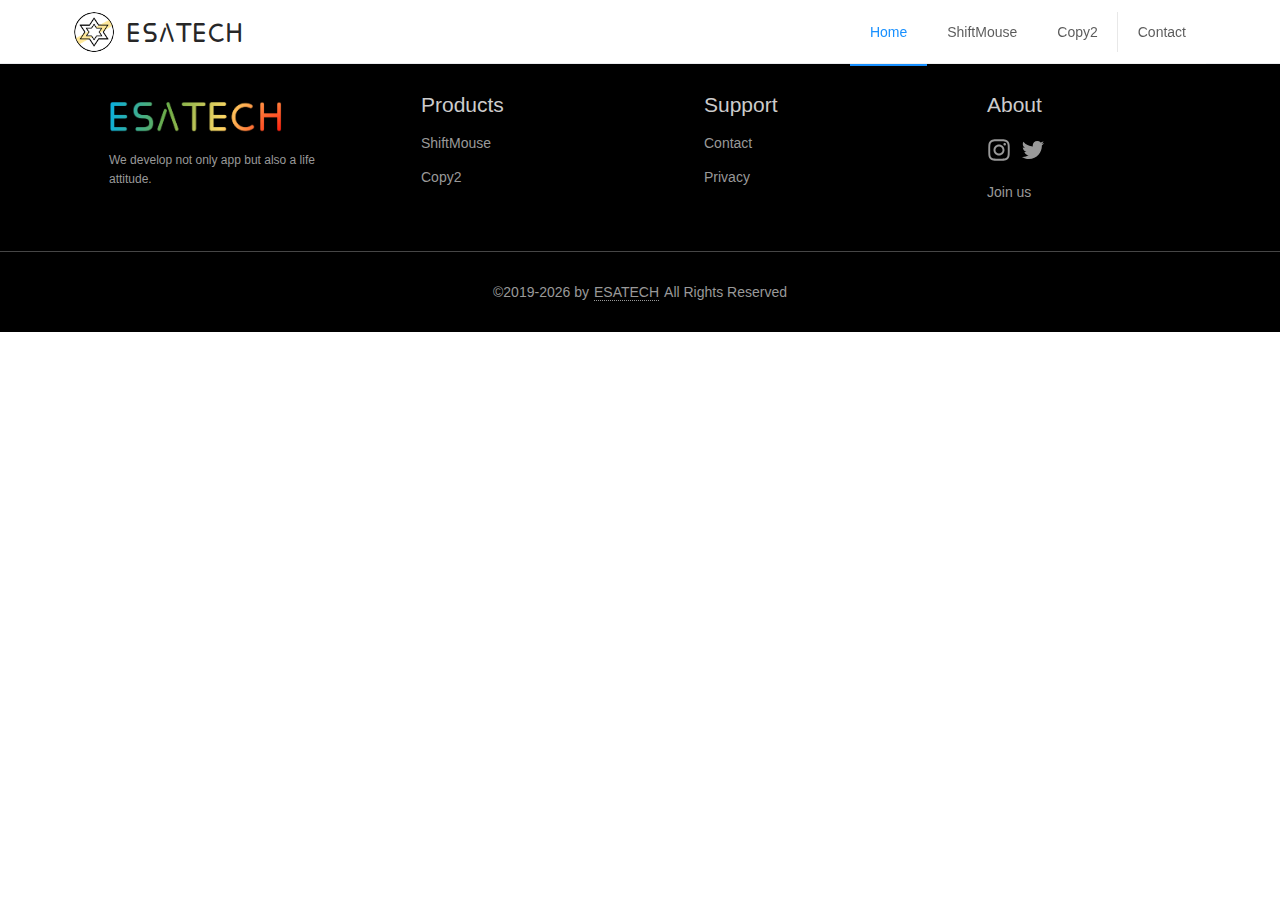
<file: app/Copy2/index.html>
<!DOCTYPE html><html><head><title data-react-helmet="true"></title>
    <meta charset="utf-8">
    <meta name="viewport" content="width=device-width, initial-scale=1, maximum-scale=1, minimum-scale=1, user-scalable=no">
    <link charset="utf-8" rel="stylesheet" type="text/css" href="https://fonts.googleapis.com/css2?family=Baloo+Chettan+2&family=Fredericka+the+Great&family=Inter:wght@200..900&family=Monoton&family=Montserrat:wght@100;200;300;400;500;600&family=Playfair+Display&display=swap">
    <link rel="stylesheet" href="/umi.css">
    <script>
      window.routerBase = "/";
    </script>
    <script>
      //! umi version: 3.2.3
    </script>
    <title>ESATECH</title>
  <script>
      window.g_useSSR = true;
      window.g_initialProps = {};

    </script>
    </head>
  <body>
    <div id="root"><section class="ant-layout"><header class="ant-layout-header header___1Z92M"><div class="container___3xRsc"><span class="ant-avatar logo___kH473 ant-avatar-lg ant-avatar-circle ant-avatar-image"><img src="[data-uri]"/></span><h1 class="logoText___2MVs7">ESATECH</h1><ul class="ant-menu menu___3fMWW ant-menu-light ant-menu-root ant-menu-horizontal" role="menu"><li class="ant-menu-submenu ant-menu-submenu-horizontal ant-menu-overflowed-submenu" style="display:none" role="menuitem"><div class="ant-menu-submenu-title" role="button" aria-expanded="false" aria-haspopup="true"><span>···</span><i class="ant-menu-submenu-arrow"></i></div></li><li class="ant-menu-item ant-menu-item-only-child ant-menu-item-selected" role="menuitem"><a href="/">Home</a></li><li class="ant-menu-submenu ant-menu-submenu-horizontal ant-menu-overflowed-submenu" style="display:none" role="menuitem"><div class="ant-menu-submenu-title" role="button" aria-expanded="false" aria-haspopup="true"><span>···</span><i class="ant-menu-submenu-arrow"></i></div></li><li class="ant-menu-item ant-menu-item-only-child" role="menuitem"><a href="/app/ShiftMouse">ShiftMouse</a></li><li class="ant-menu-submenu ant-menu-submenu-horizontal ant-menu-overflowed-submenu" style="display:none" role="menuitem"><div class="ant-menu-submenu-title" role="button" aria-expanded="false" aria-haspopup="true"><span>···</span><i class="ant-menu-submenu-arrow"></i></div></li><li class="ant-menu-item splitItem___38Ylj ant-menu-item-only-child" role="menuitem"><a href="/app/Copy2">Copy2</a></li><li class="ant-menu-submenu ant-menu-submenu-horizontal ant-menu-overflowed-submenu" style="display:none" role="menuitem"><div class="ant-menu-submenu-title" role="button" aria-expanded="false" aria-haspopup="true"><span>···</span><i class="ant-menu-submenu-arrow"></i></div></li><li class="ant-menu-item ant-menu-item-only-child" role="menuitem"><a href="/contact">Contact</a></li><li class="ant-menu-submenu ant-menu-submenu-horizontal ant-menu-overflowed-submenu" style="visibility:hidden;position:absolute" role="menuitem"><div class="ant-menu-submenu-title" role="button" aria-expanded="false" aria-haspopup="true"><span>···</span><i class="ant-menu-submenu-arrow"></i></div></li></ul></div></header><main class="ant-layout-content" style="margin-top:64px"><div><div><div><div style="width:100%;background-color:#fff"><div class="ant-page-header" style="max-width:1440px;margin:auto"><div class="ant-page-header-heading"><div class="ant-page-header-heading-left"><div class="ant-page-header-back"><div role="button" tabindex="0" class="ant-page-header-back-button" aria-label="Back" style="border:0;background:transparent;padding:0;line-height:inherit;display:inline-block"><a style="color:#000" href="/"><span role="img" aria-label="arrow-left" class="anticon anticon-arrow-left"><svg viewBox="64 64 896 896" focusable="false" class="" data-icon="arrow-left" width="1em" height="1em" fill="currentColor" aria-hidden="true"><path d="M872 474H286.9l350.2-304c5.6-4.9 2.2-14-5.2-14h-88.5c-3.9 0-7.6 1.4-10.5 3.9L155 487.8a31.96 31.96 0 000 48.3L535.1 866c1.5 1.3 3.3 2 5.2 2h91.5c7.4 0 10.8-9.2 5.2-14L286.9 550H872c4.4 0 8-3.6 8-8v-60c0-4.4-3.6-8-8-8z"></path></svg></span></a></div></div><span class="ant-page-header-heading-title" title="Copy2">Copy2</span><span class="ant-page-header-heading-sub-title" title="Clipboard helper with activity analysis, unlock your productivity">Clipboard helper with activity analysis, unlock your productivity</span></div><span class="ant-page-header-heading-extra"><div><ul class="ant-menu nav-menu___2pcov ant-menu-light ant-menu-root ant-menu-horizontal" role="menu"><li class="ant-menu-submenu ant-menu-submenu-horizontal ant-menu-overflowed-submenu" style="display:none" role="menuitem"><div class="ant-menu-submenu-title" role="button" aria-expanded="false" aria-haspopup="true"><span>···</span><i class="ant-menu-submenu-arrow"></i></div></li><li class="ant-menu-item ant-menu-item-only-child" role="menuitem"><a href="#Features">Features</a></li><li class="ant-menu-submenu ant-menu-submenu-horizontal ant-menu-overflowed-submenu" style="display:none" role="menuitem"><div class="ant-menu-submenu-title" role="button" aria-expanded="false" aria-haspopup="true"><span>···</span><i class="ant-menu-submenu-arrow"></i></div></li><li class="ant-menu-item ant-menu-item-only-child" role="menuitem"><a href="#Specs">Specs</a></li><li class="ant-menu-submenu ant-menu-submenu-horizontal ant-menu-overflowed-submenu" style="display:none" role="menuitem"><div class="ant-menu-submenu-title" role="button" aria-expanded="false" aria-haspopup="true"><span>···</span><i class="ant-menu-submenu-arrow"></i></div></li><li class="ant-menu-item ant-menu-item-only-child" role="menuitem"><a href="itms-apps://itunes.apple.com/app/apple-store/id1526991970" style="color:#fff" class="ant-btn ant-btn-primary"><span>BUY NOW</span></a></li><li class="ant-menu-submenu ant-menu-submenu-horizontal ant-menu-overflowed-submenu" style="visibility:hidden;position:absolute" role="menuitem"><div class="ant-menu-submenu-title" role="button" aria-expanded="false" aria-haspopup="true"><span>···</span><i class="ant-menu-submenu-arrow"></i></div></li></ul></div></span></div></div></div><div><div style="box-shadow:0 3px 6px -4px rgba(0, 0, 0, 0.12), 0 6px 16px 0 rgba(0, 0, 0, 0.08), 0 9px 28px 8px rgba(0, 0, 0, 0.05);background-image:linear-gradient(120deg, #fff1eb 0%, #ace0f9 100%)" class="font-content___5OWpR"><div class="ant-row" style="padding:0 10%"><div style="text-align:center;display:flex;flex-flow:column" class="ant-col ant-col-12"><img src="/static/copy2_logo.cf5a0526.png" style="max-width:270px;margin:auto"/></div><div style="text-align:left" class="ant-col ant-col-12"><article class="ant-typography" style="padding:20px 0"><h1 class="ant-typography guide-title___3RtfB" style="margin-bottom:0px;font-size:3.5rem;font-weight:400">Copy2</h1><p style="font-size:1.2rem"><span>Not only a clipboard helper but also a tool for insight into productivity.<br/>Let&#x27;s use ⌘+C/V like pro.</span></p><form class="ant-form ant-form-horizontal"><div class="ant-row ant-form-item"><div class="ant-col ant-form-item-label"><label class="" title="License Type">License Type</label></div><div class="ant-col ant-form-item-control"><div class="ant-form-item-control-input"><div class="ant-form-item-control-input-content"><button disabled="" type="button" class="ant-btn button-type___3T1z7 ant-btn-sm ant-btn-background-ghost"><span>Single Device</span></button></div></div></div></div><div class="ant-row ant-form-item"><div class="ant-col ant-form-item-label"><label for="radio-button" class="" title="Subscription Type">Subscription Type</label></div><div class="ant-col ant-form-item-control"><div class="ant-form-item-control-input"><div class="ant-form-item-control-input-content"><button disabled="" id="radio-button" type="button" class="ant-btn button-type___3T1z7 ant-btn-sm ant-btn-background-ghost"><span>One-Time</span></button></div></div></div></div></form><a href="itms-apps://itunes.apple.com/app/apple-store/id1526991970" class="ant-btn button-buy___4eHxa ant-btn-background-ghost"><span>Mac App Store</span></a></article></div></div></div></div><div class="container___3xRsc content___22hUj"><div class="font-content___5OWpR"><h1 class="guide-title___3RtfB">What&#x27;s in package</h1><div class="ant-row ant-row-space-around"><div class="ant-col ant-col-6"><div class="ticket___2Ji0i"><div class="ant-row info-card___rqqmK"><div class="ant-col ant-col-6"><span role="img" aria-label="aim" class="anticon anticon-aim info-icon___2CH5g"><svg viewBox="64 64 896 896" focusable="false" class="" data-icon="aim" width="1em" height="1em" fill="currentColor" aria-hidden="true"><defs><style></style></defs><path d="M952 474H829.8C812.5 327.6 696.4 211.5 550 194.2V72c0-4.4-3.6-8-8-8h-60c-4.4 0-8 3.6-8 8v122.2C327.6 211.5 211.5 327.6 194.2 474H72c-4.4 0-8 3.6-8 8v60c0 4.4 3.6 8 8 8h122.2C211.5 696.4 327.6 812.5 474 829.8V952c0 4.4 3.6 8 8 8h60c4.4 0 8-3.6 8-8V829.8C696.4 812.5 812.5 696.4 829.8 550H952c4.4 0 8-3.6 8-8v-60c0-4.4-3.6-8-8-8zM512 756c-134.8 0-244-109.2-244-244s109.2-244 244-244 244 109.2 244 244-109.2 244-244 244z"></path><path d="M512 392c-32.1 0-62.1 12.4-84.8 35.2-22.7 22.7-35.2 52.7-35.2 84.8s12.5 62.1 35.2 84.8C449.9 619.4 480 632 512 632s62.1-12.5 84.8-35.2C619.4 574.1 632 544 632 512s-12.5-62.1-35.2-84.8A118.57 118.57 0 00512 392z"></path></svg></span></div><div class="ant-col ant-col-18 info-description___2Ei30"><h1>Main Function</h1><p>Save copied history</p></div></div></div></div><div class="ant-col ant-col-6"><div class="ticket___2Ji0i"><div class="ant-row info-card___rqqmK"><div class="ant-col ant-col-6"><span role="img" aria-label="area-chart" class="anticon anticon-area-chart info-icon___2CH5g"><svg viewBox="64 64 896 896" focusable="false" class="" data-icon="area-chart" width="1em" height="1em" fill="currentColor" aria-hidden="true"><path d="M888 792H200V168c0-4.4-3.6-8-8-8h-56c-4.4 0-8 3.6-8 8v688c0 4.4 3.6 8 8 8h752c4.4 0 8-3.6 8-8v-56c0-4.4-3.6-8-8-8zm-616-64h536c4.4 0 8-3.6 8-8V284c0-7.2-8.7-10.7-13.7-5.7L592 488.6l-125.4-124a8.03 8.03 0 00-11.3 0l-189 189.6a7.87 7.87 0 00-2.3 5.6V720c0 4.4 3.6 8 8 8z"></path></svg></span></div><div class="ant-col ant-col-18 info-description___2Ei30"><h1>Analysis</h1><p>Reports about how user spend time</p></div></div></div></div><div class="ant-col ant-col-6"><div class="ticket___2Ji0i"><div class="ant-row info-card___rqqmK"><div class="ant-col ant-col-6"><span role="img" aria-label="setting" class="anticon anticon-setting info-icon___2CH5g"><svg viewBox="64 64 896 896" focusable="false" class="" data-icon="setting" width="1em" height="1em" fill="currentColor" aria-hidden="true"><path d="M924.8 625.7l-65.5-56c3.1-19 4.7-38.4 4.7-57.8s-1.6-38.8-4.7-57.8l65.5-56a32.03 32.03 0 009.3-35.2l-.9-2.6a443.74 443.74 0 00-79.7-137.9l-1.8-2.1a32.12 32.12 0 00-35.1-9.5l-81.3 28.9c-30-24.6-63.5-44-99.7-57.6l-15.7-85a32.05 32.05 0 00-25.8-25.7l-2.7-.5c-52.1-9.4-106.9-9.4-159 0l-2.7.5a32.05 32.05 0 00-25.8 25.7l-15.8 85.4a351.86 351.86 0 00-99 57.4l-81.9-29.1a32 32 0 00-35.1 9.5l-1.8 2.1a446.02 446.02 0 00-79.7 137.9l-.9 2.6c-4.5 12.5-.8 26.5 9.3 35.2l66.3 56.6c-3.1 18.8-4.6 38-4.6 57.1 0 19.2 1.5 38.4 4.6 57.1L99 625.5a32.03 32.03 0 00-9.3 35.2l.9 2.6c18.1 50.4 44.9 96.9 79.7 137.9l1.8 2.1a32.12 32.12 0 0035.1 9.5l81.9-29.1c29.8 24.5 63.1 43.9 99 57.4l15.8 85.4a32.05 32.05 0 0025.8 25.7l2.7.5a449.4 449.4 0 00159 0l2.7-.5a32.05 32.05 0 0025.8-25.7l15.7-85a350 350 0 0099.7-57.6l81.3 28.9a32 32 0 0035.1-9.5l1.8-2.1c34.8-41.1 61.6-87.5 79.7-137.9l.9-2.6c4.5-12.3.8-26.3-9.3-35zM788.3 465.9c2.5 15.1 3.8 30.6 3.8 46.1s-1.3 31-3.8 46.1l-6.6 40.1 74.7 63.9a370.03 370.03 0 01-42.6 73.6L721 702.8l-31.4 25.8c-23.9 19.6-50.5 35-79.3 45.8l-38.1 14.3-17.9 97a377.5 377.5 0 01-85 0l-17.9-97.2-37.8-14.5c-28.5-10.8-55-26.2-78.7-45.7l-31.4-25.9-93.4 33.2c-17-22.9-31.2-47.6-42.6-73.6l75.5-64.5-6.5-40c-2.4-14.9-3.7-30.3-3.7-45.5 0-15.3 1.2-30.6 3.7-45.5l6.5-40-75.5-64.5c11.3-26.1 25.6-50.7 42.6-73.6l93.4 33.2 31.4-25.9c23.7-19.5 50.2-34.9 78.7-45.7l37.9-14.3 17.9-97.2c28.1-3.2 56.8-3.2 85 0l17.9 97 38.1 14.3c28.7 10.8 55.4 26.2 79.3 45.8l31.4 25.8 92.8-32.9c17 22.9 31.2 47.6 42.6 73.6L781.8 426l6.5 39.9zM512 326c-97.2 0-176 78.8-176 176s78.8 176 176 176 176-78.8 176-176-78.8-176-176-176zm79.2 255.2A111.6 111.6 0 01512 614c-29.9 0-58-11.7-79.2-32.8A111.6 111.6 0 01400 502c0-29.9 11.7-58 32.8-79.2C454 401.6 482.1 390 512 390c29.9 0 58 11.6 79.2 32.8A111.6 111.6 0 01624 502c0 29.9-11.7 58-32.8 79.2z"></path></svg></span></div><div class="ant-col ant-col-18 info-description___2Ei30"><h1>Customized</h1><p>Fully customized settings</p></div></div></div></div><div class="ant-col ant-col-6"><div class="ticket___2Ji0i"><div class="ant-row info-card___rqqmK"><div class="ant-col ant-col-6"><span role="img" aria-label="star" class="anticon anticon-star info-icon___2CH5g"><svg viewBox="64 64 896 896" focusable="false" class="" data-icon="star" width="1em" height="1em" fill="currentColor" aria-hidden="true"><path d="M908.1 353.1l-253.9-36.9L540.7 86.1c-3.1-6.3-8.2-11.4-14.5-14.5-15.8-7.8-35-1.3-42.9 14.5L369.8 316.2l-253.9 36.9c-7 1-13.4 4.3-18.3 9.3a32.05 32.05 0 00.6 45.3l183.7 179.1-43.4 252.9a31.95 31.95 0 0046.4 33.7L512 754l227.1 119.4c6.2 3.3 13.4 4.4 20.3 3.2 17.4-3 29.1-19.5 26.1-36.9l-43.4-252.9 183.7-179.1c5-4.9 8.3-11.3 9.3-18.3 2.7-17.5-9.5-33.7-27-36.3zM664.8 561.6l36.1 210.3L512 672.7 323.1 772l36.1-210.3-152.8-149L417.6 382 512 190.7 606.4 382l211.2 30.7-152.8 148.9z"></path></svg></span></div><div class="ant-col ant-col-18 info-description___2Ei30"><h1>Guide</h1><p>Welcome guide to new comers</p></div></div></div></div></div><h1>Services</h1><div class="ant-row"><div class="ant-col ant-col-8"><div class="ticket___2Ji0i"><div class="ant-row info-card___rqqmK"><div class="ant-col ant-col-6"><span role="img" aria-label="thunderbolt" class="anticon anticon-thunderbolt info-icon___2CH5g"><svg viewBox="64 64 896 896" focusable="false" class="" data-icon="thunderbolt" width="1em" height="1em" fill="currentColor" aria-hidden="true"><path d="M848 359.3H627.7L825.8 109c4.1-5.3.4-13-6.3-13H436c-2.8 0-5.5 1.5-6.9 4L170 547.5c-3.1 5.3.7 12 6.9 12h174.4l-89.4 357.6c-1.9 7.8 7.5 13.3 13.3 7.7L853.5 373c5.2-4.9 1.7-13.7-5.5-13.7zM378.2 732.5l60.3-241H281.1l189.6-327.4h224.6L487 427.4h211L378.2 732.5z"></path></svg></span></div><div class="ant-col ant-col-18 info-description___2Ei30"><h1>Instant Activation</h1><p>The license code will be sent by email once the payment is completed.</p></div></div></div></div><div class="ant-col ant-col-8"><div class="ticket___2Ji0i"><div class="ant-row info-card___rqqmK"><div class="ant-col ant-col-6"><span role="img" aria-label="safety-certificate" class="anticon anticon-safety-certificate info-icon___2CH5g"><svg viewBox="64 64 896 896" focusable="false" class="" data-icon="safety-certificate" width="1em" height="1em" fill="currentColor" aria-hidden="true"><path d="M866.9 169.9L527.1 54.1C523 52.7 517.5 52 512 52s-11 .7-15.1 2.1L157.1 169.9c-8.3 2.8-15.1 12.4-15.1 21.2v482.4c0 8.8 5.7 20.4 12.6 25.9L499.3 968c3.5 2.7 8 4.1 12.6 4.1s9.2-1.4 12.6-4.1l344.7-268.6c6.9-5.4 12.6-17 12.6-25.9V191.1c.2-8.8-6.6-18.3-14.9-21.2zM810 654.3L512 886.5 214 654.3V226.7l298-101.6 298 101.6v427.6zm-405.8-201c-3-4.1-7.8-6.6-13-6.6H336c-6.5 0-10.3 7.4-6.5 12.7l126.4 174a16.1 16.1 0 0026 0l212.6-292.7c3.8-5.3 0-12.7-6.5-12.7h-55.2c-5.1 0-10 2.5-13 6.6L468.9 542.4l-64.7-89.1z"></path></svg></span></div><div class="ant-col ant-col-18 info-description___2Ei30"><h1>Secure</h1><p>100% secure payments</p></div></div></div></div><div class="ant-col ant-col-8"><div class="ticket___2Ji0i"><div class="ant-row info-card___rqqmK"><div class="ant-col ant-col-6"><span role="img" aria-label="sync" class="anticon anticon-sync info-icon___2CH5g"><svg viewBox="64 64 896 896" focusable="false" class="" data-icon="sync" width="1em" height="1em" fill="currentColor" aria-hidden="true"><path d="M168 504.2c1-43.7 10-86.1 26.9-126 17.3-41 42.1-77.7 73.7-109.4S337 212.3 378 195c42.4-17.9 87.4-27 133.9-27s91.5 9.1 133.8 27A341.5 341.5 0 01755 268.8c9.9 9.9 19.2 20.4 27.8 31.4l-60.2 47a8 8 0 003 14.1l175.7 43c5 1.2 9.9-2.6 9.9-7.7l.8-180.9c0-6.7-7.7-10.5-12.9-6.3l-56.4 44.1C765.8 155.1 646.2 92 511.8 92 282.7 92 96.3 275.6 92 503.8a8 8 0 008 8.2h60c4.4 0 7.9-3.5 8-7.8zm756 7.8h-60c-4.4 0-7.9 3.5-8 7.8-1 43.7-10 86.1-26.9 126-17.3 41-42.1 77.8-73.7 109.4A342.45 342.45 0 01512.1 856a342.24 342.24 0 01-243.2-100.8c-9.9-9.9-19.2-20.4-27.8-31.4l60.2-47a8 8 0 00-3-14.1l-175.7-43c-5-1.2-9.9 2.6-9.9 7.7l-.7 181c0 6.7 7.7 10.5 12.9 6.3l56.4-44.1C258.2 868.9 377.8 932 512.2 932c229.2 0 415.5-183.7 419.8-411.8a8 8 0 00-8-8.2z"></path></svg></span></div><div class="ant-col ant-col-18 info-description___2Ei30"><h1>Money back</h1><p>14-day return period</p></div></div></div></div></div></div></div><article class="ant-typography" style="background-image:linear-gradient(-225deg, #69EACB 0%, #EACCF8 48%, #6654F1 100%)"><div><div style="text-align:center;padding:40px"><h1 class="guide-title___3RtfB" style="font-weight:400" id="Features">Features</h1><div class="title-bar___cs3Jz"></div></div><div style="padding-top:4rem"><div style="max-width:1440px;margin:auto;overflow:hidden;height:45rem"><div class="description-content___3XyDw description-float___2EFql" style="width:50%;padding-right:20px"><img alt="image" src="/static/p1.58394c32.png" style="max-width:29vw;object-fit:contain;align-self:flex-end"/></div><div class="description-content___3XyDw description-float___2EFql" style="width:50%;padding-left:20px"><div style="text-align:left"><h1 class="description-title___1VcSe">Clipboard Helper</h1><div class="font-content___5OWpR" style="color:#000"><div><b>-&gt; Faster Copy/Paste</b><p>Simplify the paste process. Repeated items can be selected from Copy2. Multiple items can be copied at the same time to avoid switching between applications.</p><b>-&gt; Keep History</b><p>Quickly retrieve copied items. Say goodbye to turning computer upside down. Copy2 will save everything* copied, unless user delete it.</p><b>-&gt; All Formats</b><p>The format supported by Copy2 can cover most working situation. Copy2 supports: <br/><span style="text-transform:uppercase">Text \ Rich Text \ Bookmark \ Image \ File</span></p><p style="font-size:0.5rem">*: In order to save local space, the copied files will not be stored again. In other words, if the source file of copied file is deleted, the record in Copy2 will also be deleted synchronously.</p></div></div></div></div></div></div><div style="padding-top:4rem"><div style="max-width:1440px;margin:auto;overflow:hidden;height:45rem"><div class="description-content___3XyDw description-float___2EFql" style="width:50%;padding-right:20px"><div style="text-align:right"><h1 class="description-title___1VcSe">Smart Search</h1><div class="font-content___5OWpR" style="color:#000"><div><p>Copy2 has a powerful smart search box.</p><p>Don&#x27;t worry. <br/>With just a few keywords, Copy2 can find what you want.</p><p>Just like what&#x27;s in the picture. Copy2 find it even if there is @#<div id="root"></div>amp;*%.</p></div></div></div></div><div class="description-content___3XyDw description-float___2EFql" style="width:50%;padding-left:20px"><img alt="image" src="/static/ps.9b0bb480.png" style="max-width:29vw;object-fit:contain;align-self:baseline"/></div></div></div><div style="padding-top:4rem"><div style="max-width:1440px;margin:auto;overflow:hidden;height:35rem"><div class="description-content___3XyDw description-float___2EFql" style="width:50%;padding-right:20px"><img alt="image" src="/static/p2.837ceb48.png" style="max-width:35vw;object-fit:contain;align-self:flex-end"/></div><div class="description-content___3XyDw description-float___2EFql" style="width:50%;padding-left:20px"><div style="text-align:left"><h1 class="description-title___1VcSe">Analysis</h1><div class="font-content___5OWpR" style="color:#000"><div><p>Help users save time and help users see how time is saved.</p><p>It is also a tool for productivity analysis. Take control of your work pace with the <i>Copy2 Analysis</i>.</p></div></div></div></div></div></div><div style="padding-top:4rem"><div style="max-width:1440px;margin:auto;overflow:hidden;height:20rem"><div class="description-content___3XyDw description-float___2EFql" style="width:50%;padding-right:20px"><div style="text-align:right"><h1 class="description-title___1VcSe">Guide</h1><div class="font-content___5OWpR" style="color:#000"><div><p>We have welcome pages for new users. <br/>It makes Copy2 easy to get started.</p></div></div></div></div><div class="description-content___3XyDw description-float___2EFql" style="width:50%;padding-left:20px"><img alt="image" src="/static/p3.c3f17200.png" style="max-width:29vw;object-fit:contain;align-self:baseline"/></div></div></div><div style="padding-top:4rem"><div style="max-width:1440px;margin:auto;overflow:hidden;height:30rem"><div class="description-content___3XyDw description-float___2EFql" style="width:50%;padding-right:20px"><img alt="image" src="/static/p4.6614d643.png" style="max-width:29vw;object-fit:contain;align-self:flex-end"/></div><div class="description-content___3XyDw description-float___2EFql" style="width:50%;padding-left:20px"><div style="text-align:left"><h1 class="description-title___1VcSe">Customized</h1><div class="font-content___5OWpR" style="color:#000"><div><p>Easy-to-use Preference Panel.</p></div></div></div></div></div></div></div><div><div style="text-align:center;padding:40px"><h1 class="guide-title___3RtfB" style="font-weight:400" id="Specs">Specs</h1><div class="title-bar___cs3Jz"></div></div><div style="max-width:1440px;margin:auto" class="specs___XZJP9"><div class="ant-descriptions ant-descriptions-bordered"><div class="ant-descriptions-view"><table><tbody><tr class="ant-descriptions-row"><th class="ant-descriptions-item-label" colSpan="1">Support OS</th><td class="ant-descriptions-item-content" colSpan="1"><span>macOS 10.10 and higher<span style="margin-left:0.3rem;border-radius:10px" class="ant-tag">Catalina ready</span></span></td><th class="ant-descriptions-item-label" colSpan="1">Min-Memory Requirement</th><td class="ant-descriptions-item-content" colSpan="1">128M</td><th class="ant-descriptions-item-label" colSpan="1">License Manager</th><td class="ant-descriptions-item-content" colSpan="1">ESAKEY</td></tr><tr class="ant-descriptions-row"><th class="ant-descriptions-item-label" colSpan="1">Latest Version</th><td class="ant-descriptions-item-content" colSpan="1">v1.0.0</td><th class="ant-descriptions-item-label" colSpan="1">Latest Update time</th><td class="ant-descriptions-item-content" colSpan="1">2020-05-25</td><th class="ant-descriptions-item-label" colSpan="1">First Release Time</th><td class="ant-descriptions-item-content" colSpan="1">2020-05-25</td></tr><tr class="ant-descriptions-row"><th class="ant-descriptions-item-label" colSpan="1">Install Package</th><td class="ant-descriptions-item-content" colSpan="1">DMG</td><th class="ant-descriptions-item-label" colSpan="1">Install Package Size</th><td class="ant-descriptions-item-content" colSpan="3">93.3M</td></tr></tbody></table></div></div></div></div><div style="height:64px"></div></article></div></div></div></main><div><footer class="ant-layout-footer footer___2ETvw"><div class="container___3xRsc"><div class="ant-row"><div class="ant-col ant-col-6 colBlock___33Qjo"><h2 class="logo___3Hrzs"><img src="/static/color-logo.94fc7982.png" class="logo___3Hrzs"/></h2><div class="slogan___275yw"><span>We develop not only app but also a life attitude.</span></div></div><div class="ant-col ant-col-6 colBlock___33Qjo"><h2 class="colBlock___33Qjo">Products</h2><div><a class="colBlock___33Qjo" href="/app/ShiftMouse">ShiftMouse</a><a class="colBlock___33Qjo" href="/app/Copy2">Copy2</a></div></div><div class="ant-col ant-col-6 colBlock___33Qjo"><h2 class="colBlock___33Qjo">Support</h2><div><a class="colBlock___33Qjo" href="/contact">Contact</a><a class="colBlock___33Qjo" href="/policy/privacy">Privacy</a></div></div><div class="ant-col ant-col-6 colBlock___33Qjo"><h2 class="colBlock___33Qjo">About</h2><div><div class="colBlock___33Qjo social-link___yz9YC" style="font-size:1.5rem"><a target="_blank" href="https://www.instagram.com/esatech.app/"><span role="img" aria-label="instagram" class="anticon anticon-instagram"><svg viewBox="64 64 896 896" focusable="false" class="" data-icon="instagram" width="1em" height="1em" fill="currentColor" aria-hidden="true"><path d="M512 306.9c-113.5 0-205.1 91.6-205.1 205.1S398.5 717.1 512 717.1 717.1 625.5 717.1 512 625.5 306.9 512 306.9zm0 338.4c-73.4 0-133.3-59.9-133.3-133.3S438.6 378.7 512 378.7 645.3 438.6 645.3 512 585.4 645.3 512 645.3zm213.5-394.6c-26.5 0-47.9 21.4-47.9 47.9s21.4 47.9 47.9 47.9 47.9-21.3 47.9-47.9a47.84 47.84 0 00-47.9-47.9zM911.8 512c0-55.2.5-109.9-2.6-165-3.1-64-17.7-120.8-64.5-167.6-46.9-46.9-103.6-61.4-167.6-64.5-55.2-3.1-109.9-2.6-165-2.6-55.2 0-109.9-.5-165 2.6-64 3.1-120.8 17.7-167.6 64.5C132.6 226.3 118.1 283 115 347c-3.1 55.2-2.6 109.9-2.6 165s-.5 109.9 2.6 165c3.1 64 17.7 120.8 64.5 167.6 46.9 46.9 103.6 61.4 167.6 64.5 55.2 3.1 109.9 2.6 165 2.6 55.2 0 109.9.5 165-2.6 64-3.1 120.8-17.7 167.6-64.5 46.9-46.9 61.4-103.6 64.5-167.6 3.2-55.1 2.6-109.8 2.6-165zm-88 235.8c-7.3 18.2-16.1 31.8-30.2 45.8-14.1 14.1-27.6 22.9-45.8 30.2C695.2 844.7 570.3 840 512 840c-58.3 0-183.3 4.7-235.9-16.1-18.2-7.3-31.8-16.1-45.8-30.2-14.1-14.1-22.9-27.6-30.2-45.8C179.3 695.2 184 570.3 184 512c0-58.3-4.7-183.3 16.1-235.9 7.3-18.2 16.1-31.8 30.2-45.8s27.6-22.9 45.8-30.2C328.7 179.3 453.7 184 512 184s183.3-4.7 235.9 16.1c18.2 7.3 31.8 16.1 45.8 30.2 14.1 14.1 22.9 27.6 30.2 45.8C844.7 328.7 840 453.7 840 512c0 58.3 4.7 183.2-16.2 235.8z"></path></svg></span></a><a target="_blank" href="https://twitter.com/esatech_app"><span role="img" aria-label="twitter" class="anticon anticon-twitter"><svg viewBox="64 64 896 896" focusable="false" class="" data-icon="twitter" width="1em" height="1em" fill="currentColor" aria-hidden="true"><path d="M928 254.3c-30.6 13.2-63.9 22.7-98.2 26.4a170.1 170.1 0 0075-94 336.64 336.64 0 01-108.2 41.2A170.1 170.1 0 00672 174c-94.5 0-170.5 76.6-170.5 170.6 0 13.2 1.6 26.4 4.2 39.1-141.5-7.4-267.7-75-351.6-178.5a169.32 169.32 0 00-23.2 86.1c0 59.2 30.1 111.4 76 142.1a172 172 0 01-77.1-21.7v2.1c0 82.9 58.6 151.6 136.7 167.4a180.6 180.6 0 01-44.9 5.8c-11.1 0-21.6-1.1-32.2-2.6C211 652 273.9 701.1 348.8 702.7c-58.6 45.9-132 72.9-211.7 72.9-14.3 0-27.5-.5-41.2-2.1C171.5 822 261.2 850 357.8 850 671.4 850 843 590.2 843 364.7c0-7.4 0-14.8-.5-22.2 33.2-24.3 62.3-54.4 85.5-88.2z"></path></svg></span></a></div><a class="colBlock___33Qjo" href="/careers">Join us</a></div></div></div></div></footer><div class="copyrightWrapper___2YLC0"><div class="container___3xRsc"><span class="copyright___2c8dn">©2019-<!-- -->2021<!-- --> by<a href="https://esatech.app" target="_blank" class="copyrightLink___25-hI">ESATECH</a>All Rights Reserved</span></div></div></div></section></div>

    <script src="https://cdn.paddle.com/paddle/paddle.js"></script>
    <script src="https://www.googletagmanager.com/gtag/js?id=UA-167443094-1"></script>
    <script>
      Paddle.Setup({ vendor: 106594 });
    </script>
    <script>
      (function (h, o, t, j, a, r) {
        h.hj =
          h.hj ||
          function () {
            (h.hj.q = h.hj.q || []).push(arguments);
          };
        h._hjSettings = { hjid: 1854551, hjsv: 6 };
        a = o.getElementsByTagName("head")[0];
        r = o.createElement("script");
        r.async = 1;
        r.src = t + h._hjSettings.hjid + j + h._hjSettings.hjsv;
        a.appendChild(r);
      })(window, document, "https://static.hotjar.com/c/hotjar-", ".js?sv=");
    </script>
    <script>
      window.dataLayer = window.dataLayer || [];
      function gtag() {
        dataLayer.push(arguments);
      }
      gtag("js", new Date());
      gtag("config", "UA-167443094-1");
    </script>
    <script src="/umi.js"></script>
  

</body></html>
</file>
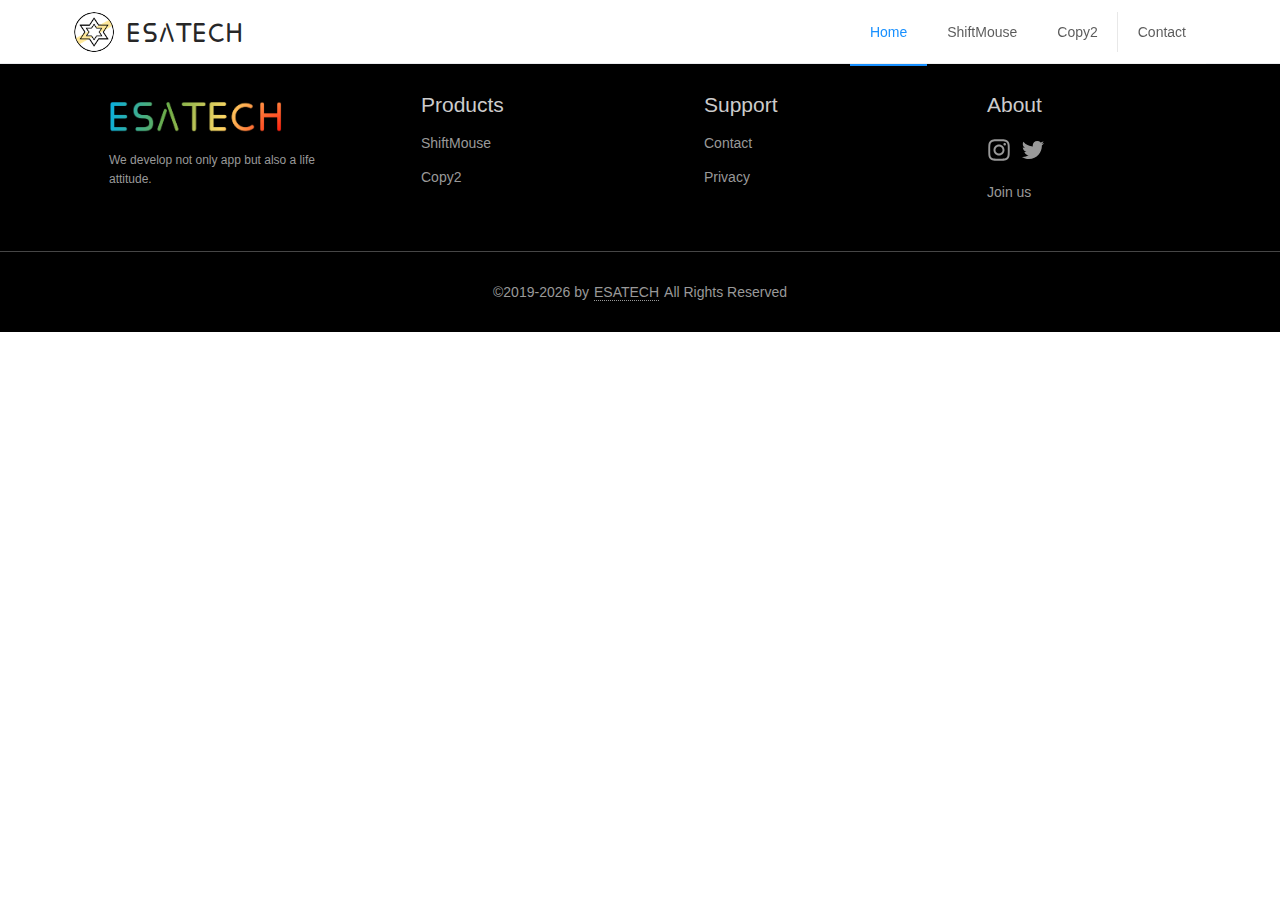
<file: app/ShiftMouse/index.html>
<!DOCTYPE html><html><head><title data-react-helmet="true"></title>
    <meta charset="utf-8">
    <meta name="viewport" content="width=device-width, initial-scale=1, maximum-scale=1, minimum-scale=1, user-scalable=no">
    <link charset="utf-8" rel="stylesheet" type="text/css" href="https://fonts.googleapis.com/css2?family=Baloo+Chettan+2&family=Fredericka+the+Great&family=Inter:wght@200..900&family=Monoton&family=Montserrat:wght@100;200;300;400;500;600&family=Playfair+Display&display=swap">
    <link rel="stylesheet" href="/umi.css">
    <script>
      window.routerBase = "/";
    </script>
    <script>
      //! umi version: 3.2.3
    </script>
    <title>ESATECH</title>
  <script>
      window.g_useSSR = true;
      window.g_initialProps = {};

    </script>
    </head>
  <body>
    <div id="root"><section class="ant-layout"><header class="ant-layout-header header___1Z92M"><div class="container___3xRsc"><span class="ant-avatar logo___kH473 ant-avatar-lg ant-avatar-circle ant-avatar-image"><img src="[data-uri]"/></span><h1 class="logoText___2MVs7">ESATECH</h1><ul class="ant-menu menu___3fMWW ant-menu-light ant-menu-root ant-menu-horizontal" role="menu"><li class="ant-menu-submenu ant-menu-submenu-horizontal ant-menu-overflowed-submenu" style="display:none" role="menuitem"><div class="ant-menu-submenu-title" role="button" aria-expanded="false" aria-haspopup="true"><span>···</span><i class="ant-menu-submenu-arrow"></i></div></li><li class="ant-menu-item ant-menu-item-only-child ant-menu-item-selected" role="menuitem"><a href="/">Home</a></li><li class="ant-menu-submenu ant-menu-submenu-horizontal ant-menu-overflowed-submenu" style="display:none" role="menuitem"><div class="ant-menu-submenu-title" role="button" aria-expanded="false" aria-haspopup="true"><span>···</span><i class="ant-menu-submenu-arrow"></i></div></li><li class="ant-menu-item ant-menu-item-only-child" role="menuitem"><a href="/app/ShiftMouse">ShiftMouse</a></li><li class="ant-menu-submenu ant-menu-submenu-horizontal ant-menu-overflowed-submenu" style="display:none" role="menuitem"><div class="ant-menu-submenu-title" role="button" aria-expanded="false" aria-haspopup="true"><span>···</span><i class="ant-menu-submenu-arrow"></i></div></li><li class="ant-menu-item splitItem___38Ylj ant-menu-item-only-child" role="menuitem"><a href="/app/Copy2">Copy2</a></li><li class="ant-menu-submenu ant-menu-submenu-horizontal ant-menu-overflowed-submenu" style="display:none" role="menuitem"><div class="ant-menu-submenu-title" role="button" aria-expanded="false" aria-haspopup="true"><span>···</span><i class="ant-menu-submenu-arrow"></i></div></li><li class="ant-menu-item ant-menu-item-only-child" role="menuitem"><a href="/contact">Contact</a></li><li class="ant-menu-submenu ant-menu-submenu-horizontal ant-menu-overflowed-submenu" style="visibility:hidden;position:absolute" role="menuitem"><div class="ant-menu-submenu-title" role="button" aria-expanded="false" aria-haspopup="true"><span>···</span><i class="ant-menu-submenu-arrow"></i></div></li></ul></div></header><main class="ant-layout-content" style="margin-top:64px"><div><div><div><div style="width:100%;background-color:#fff"><div class="ant-page-header" style="max-width:1440px;margin:auto"><div class="ant-page-header-heading"><div class="ant-page-header-heading-left"><div class="ant-page-header-back"><div role="button" tabindex="0" class="ant-page-header-back-button" aria-label="Back" style="border:0;background:transparent;padding:0;line-height:inherit;display:inline-block"><a style="color:#000" href="/"><span role="img" aria-label="arrow-left" class="anticon anticon-arrow-left"><svg viewBox="64 64 896 896" focusable="false" class="" data-icon="arrow-left" width="1em" height="1em" fill="currentColor" aria-hidden="true"><path d="M872 474H286.9l350.2-304c5.6-4.9 2.2-14-5.2-14h-88.5c-3.9 0-7.6 1.4-10.5 3.9L155 487.8a31.96 31.96 0 000 48.3L535.1 866c1.5 1.3 3.3 2 5.2 2h91.5c7.4 0 10.8-9.2 5.2-14L286.9 550H872c4.4 0 8-3.6 8-8v-60c0-4.4-3.6-8-8-8z"></path></svg></span></a></div></div><span class="ant-page-header-heading-title" title="ShiftMouse">ShiftMouse</span><span class="ant-page-header-heading-sub-title" title="Teleport the cursor from one screen to another">Teleport the cursor from one screen to another</span></div><span class="ant-page-header-heading-extra"><div><ul class="ant-menu nav-menu___2pcov ant-menu-light ant-menu-root ant-menu-horizontal" role="menu"><li class="ant-menu-submenu ant-menu-submenu-horizontal ant-menu-overflowed-submenu" style="display:none" role="menuitem"><div class="ant-menu-submenu-title" role="button" aria-expanded="false" aria-haspopup="true"><span>···</span><i class="ant-menu-submenu-arrow"></i></div></li><li class="ant-menu-item ant-menu-item-only-child" role="menuitem"><a href="#Features">Features</a></li><li class="ant-menu-submenu ant-menu-submenu-horizontal ant-menu-overflowed-submenu" style="display:none" role="menuitem"><div class="ant-menu-submenu-title" role="button" aria-expanded="false" aria-haspopup="true"><span>···</span><i class="ant-menu-submenu-arrow"></i></div></li><li class="ant-menu-item ant-menu-item-only-child" role="menuitem"><a href="#Specs">Specs</a></li><li class="ant-menu-submenu ant-menu-submenu-horizontal ant-menu-overflowed-submenu" style="display:none" role="menuitem"><div class="ant-menu-submenu-title" role="button" aria-expanded="false" aria-haspopup="true"><span>···</span><i class="ant-menu-submenu-arrow"></i></div></li><li class="ant-menu-item ant-menu-item-only-child" role="menuitem"><a href="itms-apps://itunes.apple.com/app/apple-store/id1492914887" style="color:#fff" class="ant-btn ant-btn-primary"><span>BUY NOW</span></a></li><li class="ant-menu-submenu ant-menu-submenu-horizontal ant-menu-overflowed-submenu" style="visibility:hidden;position:absolute" role="menuitem"><div class="ant-menu-submenu-title" role="button" aria-expanded="false" aria-haspopup="true"><span>···</span><i class="ant-menu-submenu-arrow"></i></div></li></ul></div></span></div></div></div><div><div style="box-shadow:0 3px 6px -4px rgba(0, 0, 0, 0.12), 0 6px 16px 0 rgba(0, 0, 0, 0.08), 0 9px 28px 8px rgba(0, 0, 0, 0.05);background-image:linear-gradient(120deg, #ebc0fd 0%, #d9ded8 100%)" class="font-content___5OWpR"><div class="ant-row" style="padding:0 10%"><div style="text-align:center;display:flex;flex-flow:column" class="ant-col ant-col-12"><img src="/static/shiftmouse_logo.9a2dc193.png" style="max-width:270px;margin:auto"/></div><div style="text-align:left" class="ant-col ant-col-12"><article class="ant-typography" style="padding:20px 0"><h1 class="ant-typography guide-title___3RtfB" style="margin-bottom:0px;font-size:3.5rem;font-weight:400">ShiftMouse</h1><p style="font-size:1.2rem">Free from crazy shaking the mouse</p><form class="ant-form ant-form-horizontal"><div class="ant-row ant-form-item"><div class="ant-col ant-form-item-label"><label class="" title="License Type">License Type</label></div><div class="ant-col ant-form-item-control"><div class="ant-form-item-control-input"><div class="ant-form-item-control-input-content"><button disabled="" type="button" class="ant-btn button-type___3T1z7 ant-btn-sm ant-btn-background-ghost"><span>Single Device</span></button></div></div></div></div><div class="ant-row ant-form-item"><div class="ant-col ant-form-item-label"><label for="radio-button" class="" title="Subscription Type">Subscription Type</label></div><div class="ant-col ant-form-item-control"><div class="ant-form-item-control-input"><div class="ant-form-item-control-input-content"><button disabled="" id="radio-button" type="button" class="ant-btn button-type___3T1z7 ant-btn-sm ant-btn-background-ghost"><span>One-Time</span></button></div></div></div></div></form><a href="itms-apps://itunes.apple.com/app/apple-store/id1492914887" class="ant-btn button-buy___4eHxa ant-btn-background-ghost"><span>Mac App Store</span></a></article></div></div></div></div><div class="container___3xRsc content___22hUj"><div class="font-content___5OWpR"><h1 class="guide-title___3RtfB">What&#x27;s in package</h1><div class="ant-row ant-row-space-around"><div class="ant-col ant-col-6"><div class="ticket___2Ji0i"><div class="ant-row info-card___rqqmK"><div class="ant-col ant-col-6"><span role="img" aria-label="aim" class="anticon anticon-aim info-icon___2CH5g"><svg viewBox="64 64 896 896" focusable="false" class="" data-icon="aim" width="1em" height="1em" fill="currentColor" aria-hidden="true"><defs><style></style></defs><path d="M952 474H829.8C812.5 327.6 696.4 211.5 550 194.2V72c0-4.4-3.6-8-8-8h-60c-4.4 0-8 3.6-8 8v122.2C327.6 211.5 211.5 327.6 194.2 474H72c-4.4 0-8 3.6-8 8v60c0 4.4 3.6 8 8 8h122.2C211.5 696.4 327.6 812.5 474 829.8V952c0 4.4 3.6 8 8 8h60c4.4 0 8-3.6 8-8V829.8C696.4 812.5 812.5 696.4 829.8 550H952c4.4 0 8-3.6 8-8v-60c0-4.4-3.6-8-8-8zM512 756c-134.8 0-244-109.2-244-244s109.2-244 244-244 244 109.2 244 244-109.2 244-244 244z"></path><path d="M512 392c-32.1 0-62.1 12.4-84.8 35.2-22.7 22.7-35.2 52.7-35.2 84.8s12.5 62.1 35.2 84.8C449.9 619.4 480 632 512 632s62.1-12.5 84.8-35.2C619.4 574.1 632 544 632 512s-12.5-62.1-35.2-84.8A118.57 118.57 0 00512 392z"></path></svg></span></div><div class="ant-col ant-col-18 info-description___2Ei30"><h1>Main Function</h1><p>Use shortcut keys to control the cursor</p></div></div></div></div><div class="ant-col ant-col-6"><div class="ticket___2Ji0i"><div class="ant-row info-card___rqqmK"><div class="ant-col ant-col-6"><span role="img" aria-label="setting" class="anticon anticon-setting info-icon___2CH5g"><svg viewBox="64 64 896 896" focusable="false" class="" data-icon="setting" width="1em" height="1em" fill="currentColor" aria-hidden="true"><path d="M924.8 625.7l-65.5-56c3.1-19 4.7-38.4 4.7-57.8s-1.6-38.8-4.7-57.8l65.5-56a32.03 32.03 0 009.3-35.2l-.9-2.6a443.74 443.74 0 00-79.7-137.9l-1.8-2.1a32.12 32.12 0 00-35.1-9.5l-81.3 28.9c-30-24.6-63.5-44-99.7-57.6l-15.7-85a32.05 32.05 0 00-25.8-25.7l-2.7-.5c-52.1-9.4-106.9-9.4-159 0l-2.7.5a32.05 32.05 0 00-25.8 25.7l-15.8 85.4a351.86 351.86 0 00-99 57.4l-81.9-29.1a32 32 0 00-35.1 9.5l-1.8 2.1a446.02 446.02 0 00-79.7 137.9l-.9 2.6c-4.5 12.5-.8 26.5 9.3 35.2l66.3 56.6c-3.1 18.8-4.6 38-4.6 57.1 0 19.2 1.5 38.4 4.6 57.1L99 625.5a32.03 32.03 0 00-9.3 35.2l.9 2.6c18.1 50.4 44.9 96.9 79.7 137.9l1.8 2.1a32.12 32.12 0 0035.1 9.5l81.9-29.1c29.8 24.5 63.1 43.9 99 57.4l15.8 85.4a32.05 32.05 0 0025.8 25.7l2.7.5a449.4 449.4 0 00159 0l2.7-.5a32.05 32.05 0 0025.8-25.7l15.7-85a350 350 0 0099.7-57.6l81.3 28.9a32 32 0 0035.1-9.5l1.8-2.1c34.8-41.1 61.6-87.5 79.7-137.9l.9-2.6c4.5-12.3.8-26.3-9.3-35zM788.3 465.9c2.5 15.1 3.8 30.6 3.8 46.1s-1.3 31-3.8 46.1l-6.6 40.1 74.7 63.9a370.03 370.03 0 01-42.6 73.6L721 702.8l-31.4 25.8c-23.9 19.6-50.5 35-79.3 45.8l-38.1 14.3-17.9 97a377.5 377.5 0 01-85 0l-17.9-97.2-37.8-14.5c-28.5-10.8-55-26.2-78.7-45.7l-31.4-25.9-93.4 33.2c-17-22.9-31.2-47.6-42.6-73.6l75.5-64.5-6.5-40c-2.4-14.9-3.7-30.3-3.7-45.5 0-15.3 1.2-30.6 3.7-45.5l6.5-40-75.5-64.5c11.3-26.1 25.6-50.7 42.6-73.6l93.4 33.2 31.4-25.9c23.7-19.5 50.2-34.9 78.7-45.7l37.9-14.3 17.9-97.2c28.1-3.2 56.8-3.2 85 0l17.9 97 38.1 14.3c28.7 10.8 55.4 26.2 79.3 45.8l31.4 25.8 92.8-32.9c17 22.9 31.2 47.6 42.6 73.6L781.8 426l6.5 39.9zM512 326c-97.2 0-176 78.8-176 176s78.8 176 176 176 176-78.8 176-176-78.8-176-176-176zm79.2 255.2A111.6 111.6 0 01512 614c-29.9 0-58-11.7-79.2-32.8A111.6 111.6 0 01400 502c0-29.9 11.7-58 32.8-79.2C454 401.6 482.1 390 512 390c29.9 0 58 11.6 79.2 32.8A111.6 111.6 0 01624 502c0 29.9-11.7 58-32.8 79.2z"></path></svg></span></div><div class="ant-col ant-col-18 info-description___2Ei30"><h1>Customized</h1><p>Fully customized settings</p></div></div></div></div><div class="ant-col ant-col-6"><div class="ticket___2Ji0i"><div class="ant-row info-card___rqqmK"><div class="ant-col ant-col-6"><span role="img" aria-label="star" class="anticon anticon-star info-icon___2CH5g"><svg viewBox="64 64 896 896" focusable="false" class="" data-icon="star" width="1em" height="1em" fill="currentColor" aria-hidden="true"><path d="M908.1 353.1l-253.9-36.9L540.7 86.1c-3.1-6.3-8.2-11.4-14.5-14.5-15.8-7.8-35-1.3-42.9 14.5L369.8 316.2l-253.9 36.9c-7 1-13.4 4.3-18.3 9.3a32.05 32.05 0 00.6 45.3l183.7 179.1-43.4 252.9a31.95 31.95 0 0046.4 33.7L512 754l227.1 119.4c6.2 3.3 13.4 4.4 20.3 3.2 17.4-3 29.1-19.5 26.1-36.9l-43.4-252.9 183.7-179.1c5-4.9 8.3-11.3 9.3-18.3 2.7-17.5-9.5-33.7-27-36.3zM664.8 561.6l36.1 210.3L512 672.7 323.1 772l36.1-210.3-152.8-149L417.6 382 512 190.7 606.4 382l211.2 30.7-152.8 148.9z"></path></svg></span></div><div class="ant-col ant-col-18 info-description___2Ei30"><h1>Guide</h1><p>Welcome guide to new comers</p></div></div></div></div></div><h1>Services</h1><div class="ant-row"><div class="ant-col ant-col-8"><div class="ticket___2Ji0i"><div class="ant-row info-card___rqqmK"><div class="ant-col ant-col-6"><span role="img" aria-label="thunderbolt" class="anticon anticon-thunderbolt info-icon___2CH5g"><svg viewBox="64 64 896 896" focusable="false" class="" data-icon="thunderbolt" width="1em" height="1em" fill="currentColor" aria-hidden="true"><path d="M848 359.3H627.7L825.8 109c4.1-5.3.4-13-6.3-13H436c-2.8 0-5.5 1.5-6.9 4L170 547.5c-3.1 5.3.7 12 6.9 12h174.4l-89.4 357.6c-1.9 7.8 7.5 13.3 13.3 7.7L853.5 373c5.2-4.9 1.7-13.7-5.5-13.7zM378.2 732.5l60.3-241H281.1l189.6-327.4h224.6L487 427.4h211L378.2 732.5z"></path></svg></span></div><div class="ant-col ant-col-18 info-description___2Ei30"><h1>Instant Activation</h1><p>The license code will be sent by email once the payment is completed.</p></div></div></div></div><div class="ant-col ant-col-8"><div class="ticket___2Ji0i"><div class="ant-row info-card___rqqmK"><div class="ant-col ant-col-6"><span role="img" aria-label="safety-certificate" class="anticon anticon-safety-certificate info-icon___2CH5g"><svg viewBox="64 64 896 896" focusable="false" class="" data-icon="safety-certificate" width="1em" height="1em" fill="currentColor" aria-hidden="true"><path d="M866.9 169.9L527.1 54.1C523 52.7 517.5 52 512 52s-11 .7-15.1 2.1L157.1 169.9c-8.3 2.8-15.1 12.4-15.1 21.2v482.4c0 8.8 5.7 20.4 12.6 25.9L499.3 968c3.5 2.7 8 4.1 12.6 4.1s9.2-1.4 12.6-4.1l344.7-268.6c6.9-5.4 12.6-17 12.6-25.9V191.1c.2-8.8-6.6-18.3-14.9-21.2zM810 654.3L512 886.5 214 654.3V226.7l298-101.6 298 101.6v427.6zm-405.8-201c-3-4.1-7.8-6.6-13-6.6H336c-6.5 0-10.3 7.4-6.5 12.7l126.4 174a16.1 16.1 0 0026 0l212.6-292.7c3.8-5.3 0-12.7-6.5-12.7h-55.2c-5.1 0-10 2.5-13 6.6L468.9 542.4l-64.7-89.1z"></path></svg></span></div><div class="ant-col ant-col-18 info-description___2Ei30"><h1>Secure</h1><p>100% secure payments</p></div></div></div></div><div class="ant-col ant-col-8"><div class="ticket___2Ji0i"><div class="ant-row info-card___rqqmK"><div class="ant-col ant-col-6"><span role="img" aria-label="sync" class="anticon anticon-sync info-icon___2CH5g"><svg viewBox="64 64 896 896" focusable="false" class="" data-icon="sync" width="1em" height="1em" fill="currentColor" aria-hidden="true"><path d="M168 504.2c1-43.7 10-86.1 26.9-126 17.3-41 42.1-77.7 73.7-109.4S337 212.3 378 195c42.4-17.9 87.4-27 133.9-27s91.5 9.1 133.8 27A341.5 341.5 0 01755 268.8c9.9 9.9 19.2 20.4 27.8 31.4l-60.2 47a8 8 0 003 14.1l175.7 43c5 1.2 9.9-2.6 9.9-7.7l.8-180.9c0-6.7-7.7-10.5-12.9-6.3l-56.4 44.1C765.8 155.1 646.2 92 511.8 92 282.7 92 96.3 275.6 92 503.8a8 8 0 008 8.2h60c4.4 0 7.9-3.5 8-7.8zm756 7.8h-60c-4.4 0-7.9 3.5-8 7.8-1 43.7-10 86.1-26.9 126-17.3 41-42.1 77.8-73.7 109.4A342.45 342.45 0 01512.1 856a342.24 342.24 0 01-243.2-100.8c-9.9-9.9-19.2-20.4-27.8-31.4l60.2-47a8 8 0 00-3-14.1l-175.7-43c-5-1.2-9.9 2.6-9.9 7.7l-.7 181c0 6.7 7.7 10.5 12.9 6.3l56.4-44.1C258.2 868.9 377.8 932 512.2 932c229.2 0 415.5-183.7 419.8-411.8a8 8 0 00-8-8.2z"></path></svg></span></div><div class="ant-col ant-col-18 info-description___2Ei30"><h1>Money back</h1><p>14-day return period</p></div></div></div></div></div></div></div><article class="ant-typography" style="background-image:linear-gradient(180deg, #eea2a2 0%, #bbc1bf 19%, #57c6e1 42%, #b49fda 79%, #7ac5d8 100%)"><div><div style="text-align:center;padding:40px"><h1 class="guide-title___3RtfB" style="font-weight:400" id="Features">Features</h1><div class="title-bar___cs3Jz"></div></div><div style="padding-top:20px"><img src="/static/p1.a120ef0a.png" style="max-width:35vw;margin:auto;display:flex"/><div style="text-align:center"><h1 style="font-size:3.75rem" class="guide-title___3RtfB">Multi-screen</h1><div class="font-content___5OWpR" style="color:#000;max-width:1440px;margin:auto"><div class="ant-row" style="height:8rem"><div style="padding:0 20px 0 0;border-right:#000 1px solid" class="ant-col ant-col-12"><div style="text-align:right" class="description-content___3XyDw"><div><p>Feeling<span style="margin:0 10px 0 5px;color:#ff3030">CRAZY</span>about moving the cursor between multi-screen ?</p><p>Using ShiftMouse, let the shortcuts<span style="margin:0 10px 0 5px;color:#1890ff">END</span>long-distance mouse movement.</p></div></div></div><div style="padding:0 0 0 20px" class="ant-col ant-col-12"><div style="text-align:left" class="description-content___3XyDw"><div><p>Too much time<span style="margin:0 10px 0 5px;color:#ff3030">WASTED</span>moving the mouse?</p><p>According to statistics, in the case of multi-screen, each time you use ShiftMouse can save an average of<span style="margin:0 5px 0 5px;color:#00a247">2.32</span>s.</p></div></div></div></div></div></div></div><div style="padding-top:4rem"><div style="max-width:1440px;margin:auto;overflow:hidden;height:26rem"><div class="description-content___3XyDw description-float___2EFql" style="width:50%;padding-right:20px"><div style="text-align:right"><h1 class="description-title___1VcSe">Center</h1><div class="font-content___5OWpR" style="color:#000"><div><p>Send the cursor to the center at any time, just using the shortcuts. This function is very useful on the big screen.</p><p>The ShiftMouse shortcuts can even be Win-like &quot;refresh&quot; and Linux-like &quot;ls&quot; on macOS. They can be clicked at any time without side effects.</p></div></div></div></div><div class="description-content___3XyDw description-float___2EFql" style="width:50%;padding-left:20px"><img alt="image" src="/static/p2.c06daa76.png" style="max-width:29vw;object-fit:contain;align-self:baseline"/></div></div></div><div style="padding-top:4rem"><div style="max-width:1440px;margin:auto;overflow:hidden;height:26rem"><div class="description-content___3XyDw description-float___2EFql" style="width:50%;padding-right:20px"><img alt="image" src="/static/s1.425196ee.png" style="max-width:29vw;object-fit:contain;align-self:flex-end"/></div><div class="description-content___3XyDw description-float___2EFql" style="width:50%;padding-left:20px"><div style="text-align:left"><h1 class="description-title___1VcSe">Guide</h1><div class="font-content___5OWpR" style="color:#000"><div><p>ShiftMouse is friendly to new users</p></div></div></div></div></div></div><div style="padding-top:4rem"><div style="max-width:1440px;margin:auto;overflow:hidden;height:35rem"><div class="description-content___3XyDw description-float___2EFql" style="width:50%;padding-right:20px"><div style="text-align:right"><h1 class="description-title___1VcSe">Customized</h1><div class="font-content___5OWpR" style="color:#000"><div><p>Easy-to-use Preference Panel.</p></div></div></div></div><div class="description-content___3XyDw description-float___2EFql" style="width:50%;padding-left:20px"><img alt="image" src="/static/s2.f5c668b5.png" style="max-width:29vw;object-fit:contain;align-self:baseline"/></div></div></div></div><div><div style="text-align:center;padding:40px"><h1 class="guide-title___3RtfB" style="font-weight:400" id="Specs">Specs</h1><div class="title-bar___cs3Jz"></div></div><div style="max-width:1440px;margin:auto" class="specs___XZJP9"><div class="ant-descriptions ant-descriptions-bordered"><div class="ant-descriptions-view"><table><tbody><tr class="ant-descriptions-row"><th class="ant-descriptions-item-label" colSpan="1">Support OS</th><td class="ant-descriptions-item-content" colSpan="1"><span>macOS 10.10 and higher<!-- --> <span style="margin-left:0.3rem;border-radius:10px" class="ant-tag">Catalina ready</span></span></td><th class="ant-descriptions-item-label" colSpan="1">Min-Memory Requirement</th><td class="ant-descriptions-item-content" colSpan="1">128M</td><th class="ant-descriptions-item-label" colSpan="1">License Manager</th><td class="ant-descriptions-item-content" colSpan="1">ESAKEY</td></tr><tr class="ant-descriptions-row"><th class="ant-descriptions-item-label" colSpan="1">Latest Version</th><td class="ant-descriptions-item-content" colSpan="1">v1.1.0</td><th class="ant-descriptions-item-label" colSpan="1">Latest Update time</th><td class="ant-descriptions-item-content" colSpan="1">2020-05-29</td><th class="ant-descriptions-item-label" colSpan="1">First Release Time</th><td class="ant-descriptions-item-content" colSpan="1">2020-03-10</td></tr><tr class="ant-descriptions-row"><th class="ant-descriptions-item-label" colSpan="1">Install Package</th><td class="ant-descriptions-item-content" colSpan="1">DMG</td><th class="ant-descriptions-item-label" colSpan="1">Install Package Size</th><td class="ant-descriptions-item-content" colSpan="3">71.9M</td></tr></tbody></table></div></div></div></div><div style="height:64px"></div></article></div></div></div></main><div><footer class="ant-layout-footer footer___2ETvw"><div class="container___3xRsc"><div class="ant-row"><div class="ant-col ant-col-6 colBlock___33Qjo"><h2 class="logo___3Hrzs"><img src="/static/color-logo.94fc7982.png" class="logo___3Hrzs"/></h2><div class="slogan___275yw"><span>We develop not only app but also a life attitude.</span></div></div><div class="ant-col ant-col-6 colBlock___33Qjo"><h2 class="colBlock___33Qjo">Products</h2><div><a class="colBlock___33Qjo" href="/app/ShiftMouse">ShiftMouse</a><a class="colBlock___33Qjo" href="/app/Copy2">Copy2</a></div></div><div class="ant-col ant-col-6 colBlock___33Qjo"><h2 class="colBlock___33Qjo">Support</h2><div><a class="colBlock___33Qjo" href="/contact">Contact</a><a class="colBlock___33Qjo" href="/policy/privacy">Privacy</a></div></div><div class="ant-col ant-col-6 colBlock___33Qjo"><h2 class="colBlock___33Qjo">About</h2><div><div class="colBlock___33Qjo social-link___yz9YC" style="font-size:1.5rem"><a target="_blank" href="https://www.instagram.com/esatech.app/"><span role="img" aria-label="instagram" class="anticon anticon-instagram"><svg viewBox="64 64 896 896" focusable="false" class="" data-icon="instagram" width="1em" height="1em" fill="currentColor" aria-hidden="true"><path d="M512 306.9c-113.5 0-205.1 91.6-205.1 205.1S398.5 717.1 512 717.1 717.1 625.5 717.1 512 625.5 306.9 512 306.9zm0 338.4c-73.4 0-133.3-59.9-133.3-133.3S438.6 378.7 512 378.7 645.3 438.6 645.3 512 585.4 645.3 512 645.3zm213.5-394.6c-26.5 0-47.9 21.4-47.9 47.9s21.4 47.9 47.9 47.9 47.9-21.3 47.9-47.9a47.84 47.84 0 00-47.9-47.9zM911.8 512c0-55.2.5-109.9-2.6-165-3.1-64-17.7-120.8-64.5-167.6-46.9-46.9-103.6-61.4-167.6-64.5-55.2-3.1-109.9-2.6-165-2.6-55.2 0-109.9-.5-165 2.6-64 3.1-120.8 17.7-167.6 64.5C132.6 226.3 118.1 283 115 347c-3.1 55.2-2.6 109.9-2.6 165s-.5 109.9 2.6 165c3.1 64 17.7 120.8 64.5 167.6 46.9 46.9 103.6 61.4 167.6 64.5 55.2 3.1 109.9 2.6 165 2.6 55.2 0 109.9.5 165-2.6 64-3.1 120.8-17.7 167.6-64.5 46.9-46.9 61.4-103.6 64.5-167.6 3.2-55.1 2.6-109.8 2.6-165zm-88 235.8c-7.3 18.2-16.1 31.8-30.2 45.8-14.1 14.1-27.6 22.9-45.8 30.2C695.2 844.7 570.3 840 512 840c-58.3 0-183.3 4.7-235.9-16.1-18.2-7.3-31.8-16.1-45.8-30.2-14.1-14.1-22.9-27.6-30.2-45.8C179.3 695.2 184 570.3 184 512c0-58.3-4.7-183.3 16.1-235.9 7.3-18.2 16.1-31.8 30.2-45.8s27.6-22.9 45.8-30.2C328.7 179.3 453.7 184 512 184s183.3-4.7 235.9 16.1c18.2 7.3 31.8 16.1 45.8 30.2 14.1 14.1 22.9 27.6 30.2 45.8C844.7 328.7 840 453.7 840 512c0 58.3 4.7 183.2-16.2 235.8z"></path></svg></span></a><a target="_blank" href="https://twitter.com/esatech_app"><span role="img" aria-label="twitter" class="anticon anticon-twitter"><svg viewBox="64 64 896 896" focusable="false" class="" data-icon="twitter" width="1em" height="1em" fill="currentColor" aria-hidden="true"><path d="M928 254.3c-30.6 13.2-63.9 22.7-98.2 26.4a170.1 170.1 0 0075-94 336.64 336.64 0 01-108.2 41.2A170.1 170.1 0 00672 174c-94.5 0-170.5 76.6-170.5 170.6 0 13.2 1.6 26.4 4.2 39.1-141.5-7.4-267.7-75-351.6-178.5a169.32 169.32 0 00-23.2 86.1c0 59.2 30.1 111.4 76 142.1a172 172 0 01-77.1-21.7v2.1c0 82.9 58.6 151.6 136.7 167.4a180.6 180.6 0 01-44.9 5.8c-11.1 0-21.6-1.1-32.2-2.6C211 652 273.9 701.1 348.8 702.7c-58.6 45.9-132 72.9-211.7 72.9-14.3 0-27.5-.5-41.2-2.1C171.5 822 261.2 850 357.8 850 671.4 850 843 590.2 843 364.7c0-7.4 0-14.8-.5-22.2 33.2-24.3 62.3-54.4 85.5-88.2z"></path></svg></span></a></div><a class="colBlock___33Qjo" href="/careers">Join us</a></div></div></div></div></footer><div class="copyrightWrapper___2YLC0"><div class="container___3xRsc"><span class="copyright___2c8dn">©2019-<!-- -->2021<!-- --> by<a href="https://esatech.app" target="_blank" class="copyrightLink___25-hI">ESATECH</a>All Rights Reserved</span></div></div></div></section></div>

    <script src="https://cdn.paddle.com/paddle/paddle.js"></script>
    <script src="https://www.googletagmanager.com/gtag/js?id=UA-167443094-1"></script>
    <script>
      Paddle.Setup({ vendor: 106594 });
    </script>
    <script>
      (function (h, o, t, j, a, r) {
        h.hj =
          h.hj ||
          function () {
            (h.hj.q = h.hj.q || []).push(arguments);
          };
        h._hjSettings = { hjid: 1854551, hjsv: 6 };
        a = o.getElementsByTagName("head")[0];
        r = o.createElement("script");
        r.async = 1;
        r.src = t + h._hjSettings.hjid + j + h._hjSettings.hjsv;
        a.appendChild(r);
      })(window, document, "https://static.hotjar.com/c/hotjar-", ".js?sv=");
    </script>
    <script>
      window.dataLayer = window.dataLayer || [];
      function gtag() {
        dataLayer.push(arguments);
      }
      gtag("js", new Date());
      gtag("config", "UA-167443094-1");
    </script>
    <script src="/umi.js"></script>
  

</body></html>
</file>
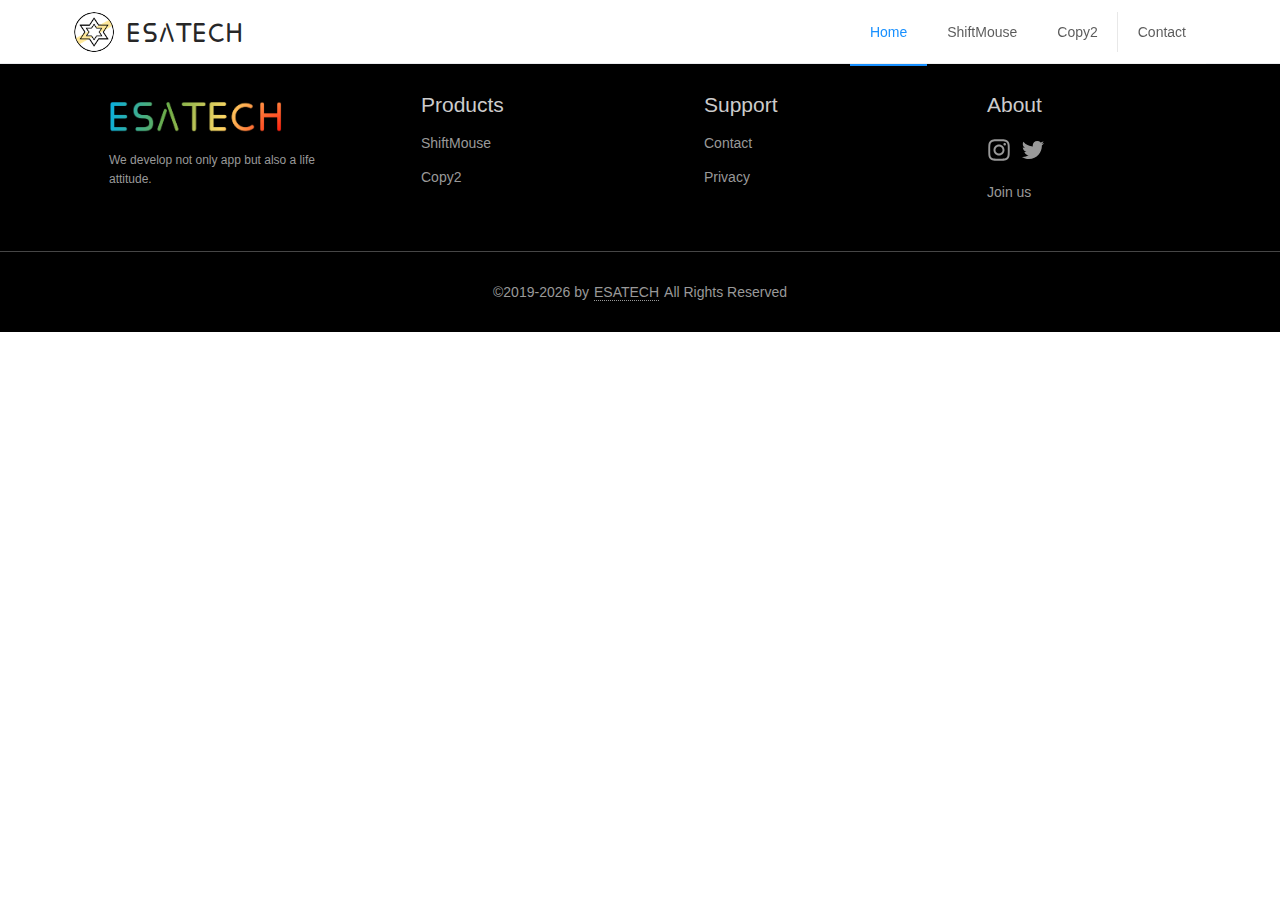
<file: policy/privacy/index.html>
<!DOCTYPE html><html><head><title data-react-helmet="true"></title>
    <meta charset="utf-8">
    <meta name="viewport" content="width=device-width, initial-scale=1, maximum-scale=1, minimum-scale=1, user-scalable=no">
    <link charset="utf-8" rel="stylesheet" type="text/css" href="https://fonts.googleapis.com/css2?family=Baloo+Chettan+2&family=Fredericka+the+Great&family=Inter:wght@200..900&family=Monoton&family=Montserrat:wght@100;200;300;400;500;600&family=Playfair+Display&display=swap">
    <link rel="stylesheet" href="/umi.css">
    <script>
      window.routerBase = "/";
    </script>
    <script>
      //! umi version: 3.2.3
    </script>
    <title>ESATECH</title>
  <script>
      window.g_useSSR = true;
      window.g_initialProps = {};

    </script>
    </head>
  <body>
    <div id="root"><section class="ant-layout"><header class="ant-layout-header header___1Z92M"><div class="container___3xRsc"><span class="ant-avatar logo___kH473 ant-avatar-lg ant-avatar-circle ant-avatar-image"><img src="[data-uri]"/></span><h1 class="logoText___2MVs7">ESATECH</h1><ul class="ant-menu menu___3fMWW ant-menu-light ant-menu-root ant-menu-horizontal" role="menu"><li class="ant-menu-submenu ant-menu-submenu-horizontal ant-menu-overflowed-submenu" style="display:none" role="menuitem"><div class="ant-menu-submenu-title" role="button" aria-expanded="false" aria-haspopup="true"><span>···</span><i class="ant-menu-submenu-arrow"></i></div></li><li class="ant-menu-item ant-menu-item-only-child ant-menu-item-selected" role="menuitem"><a href="/">Home</a></li><li class="ant-menu-submenu ant-menu-submenu-horizontal ant-menu-overflowed-submenu" style="display:none" role="menuitem"><div class="ant-menu-submenu-title" role="button" aria-expanded="false" aria-haspopup="true"><span>···</span><i class="ant-menu-submenu-arrow"></i></div></li><li class="ant-menu-item ant-menu-item-only-child" role="menuitem"><a href="/app/ShiftMouse">ShiftMouse</a></li><li class="ant-menu-submenu ant-menu-submenu-horizontal ant-menu-overflowed-submenu" style="display:none" role="menuitem"><div class="ant-menu-submenu-title" role="button" aria-expanded="false" aria-haspopup="true"><span>···</span><i class="ant-menu-submenu-arrow"></i></div></li><li class="ant-menu-item splitItem___38Ylj ant-menu-item-only-child" role="menuitem"><a href="/app/Copy2">Copy2</a></li><li class="ant-menu-submenu ant-menu-submenu-horizontal ant-menu-overflowed-submenu" style="display:none" role="menuitem"><div class="ant-menu-submenu-title" role="button" aria-expanded="false" aria-haspopup="true"><span>···</span><i class="ant-menu-submenu-arrow"></i></div></li><li class="ant-menu-item ant-menu-item-only-child" role="menuitem"><a href="/contact">Contact</a></li><li class="ant-menu-submenu ant-menu-submenu-horizontal ant-menu-overflowed-submenu" style="visibility:hidden;position:absolute" role="menuitem"><div class="ant-menu-submenu-title" role="button" aria-expanded="false" aria-haspopup="true"><span>···</span><i class="ant-menu-submenu-arrow"></i></div></li></ul></div></header><main class="ant-layout-content" style="margin-top:64px"><div><div style="width:100%;background-color:#fff"><div class="ant-page-header" style="max-width:1440px;margin:auto"><div class="ant-page-header-heading"><div class="ant-page-header-heading-left"><div class="ant-page-header-back"><div role="button" tabindex="0" class="ant-page-header-back-button" aria-label="Back" style="border:0;background:transparent;padding:0;line-height:inherit;display:inline-block"><a style="color:#000" href="/"><span role="img" aria-label="arrow-left" class="anticon anticon-arrow-left"><svg viewBox="64 64 896 896" focusable="false" class="" data-icon="arrow-left" width="1em" height="1em" fill="currentColor" aria-hidden="true"><path d="M872 474H286.9l350.2-304c5.6-4.9 2.2-14-5.2-14h-88.5c-3.9 0-7.6 1.4-10.5 3.9L155 487.8a31.96 31.96 0 000 48.3L535.1 866c1.5 1.3 3.3 2 5.2 2h91.5c7.4 0 10.8-9.2 5.2-14L286.9 550H872c4.4 0 8-3.6 8-8v-60c0-4.4-3.6-8-8-8z"></path></svg></span></a></div></div><span class="ant-page-header-heading-title" title="Privacy Policy">Privacy Policy</span></div></div></div></div><div class="container___3xRsc content___22hUj"><div class="ant-collapse ant-collapse-icon-position-left site-collapse-custom-collapse"><div class="ant-collapse-item"><div class="ant-collapse-header" role="button" tabindex="0" aria-expanded="false"><span role="img" aria-label="caret-right" class="anticon anticon-caret-right ant-collapse-arrow"><svg viewBox="0 0 1024 1024" focusable="false" class="" data-icon="caret-right" width="1em" height="1em" fill="currentColor" aria-hidden="true"><path d="M715.8 493.5L335 165.1c-14.2-12.2-35-1.2-35 18.5v656.8c0 19.7 20.8 30.7 35 18.5l380.8-328.4c10.9-9.4 10.9-27.6 0-37z"></path></svg></span>ShiftMouse</div></div><div class="ant-collapse-item"><div class="ant-collapse-header" role="button" tabindex="0" aria-expanded="false"><span role="img" aria-label="caret-right" class="anticon anticon-caret-right ant-collapse-arrow"><svg viewBox="0 0 1024 1024" focusable="false" class="" data-icon="caret-right" width="1em" height="1em" fill="currentColor" aria-hidden="true"><path d="M715.8 493.5L335 165.1c-14.2-12.2-35-1.2-35 18.5v656.8c0 19.7 20.8 30.7 35 18.5l380.8-328.4c10.9-9.4 10.9-27.6 0-37z"></path></svg></span>Copy2</div></div><div class="ant-collapse-item"><div class="ant-collapse-header" role="button" tabindex="0" aria-expanded="false"><span role="img" aria-label="caret-right" class="anticon anticon-caret-right ant-collapse-arrow"><svg viewBox="0 0 1024 1024" focusable="false" class="" data-icon="caret-right" width="1em" height="1em" fill="currentColor" aria-hidden="true"><path d="M715.8 493.5L335 165.1c-14.2-12.2-35-1.2-35 18.5v656.8c0 19.7 20.8 30.7 35 18.5l380.8-328.4c10.9-9.4 10.9-27.6 0-37z"></path></svg></span>Kiwi iOS App</div></div><div class="ant-collapse-item"><div class="ant-collapse-header" role="button" tabindex="0" aria-expanded="false"><span role="img" aria-label="caret-right" class="anticon anticon-caret-right ant-collapse-arrow"><svg viewBox="0 0 1024 1024" focusable="false" class="" data-icon="caret-right" width="1em" height="1em" fill="currentColor" aria-hidden="true"><path d="M715.8 493.5L335 165.1c-14.2-12.2-35-1.2-35 18.5v656.8c0 19.7 20.8 30.7 35 18.5l380.8-328.4c10.9-9.4 10.9-27.6 0-37z"></path></svg></span>CCO</div></div></div></div></div></main><div><footer class="ant-layout-footer footer___2ETvw"><div class="container___3xRsc"><div class="ant-row"><div class="ant-col ant-col-6 colBlock___33Qjo"><h2 class="logo___3Hrzs"><img src="/static/color-logo.94fc7982.png" class="logo___3Hrzs"/></h2><div class="slogan___275yw"><span>We develop not only app but also a life attitude.</span></div></div><div class="ant-col ant-col-6 colBlock___33Qjo"><h2 class="colBlock___33Qjo">Products</h2><div><a class="colBlock___33Qjo" href="/app/ShiftMouse">ShiftMouse</a><a class="colBlock___33Qjo" href="/app/Copy2">Copy2</a></div></div><div class="ant-col ant-col-6 colBlock___33Qjo"><h2 class="colBlock___33Qjo">Support</h2><div><a class="colBlock___33Qjo" href="/contact">Contact</a><a class="colBlock___33Qjo" href="/policy/privacy">Privacy</a></div></div><div class="ant-col ant-col-6 colBlock___33Qjo"><h2 class="colBlock___33Qjo">About</h2><div><div class="colBlock___33Qjo social-link___yz9YC" style="font-size:1.5rem"><a target="_blank" href="https://www.instagram.com/esatech.app/"><span role="img" aria-label="instagram" class="anticon anticon-instagram"><svg viewBox="64 64 896 896" focusable="false" class="" data-icon="instagram" width="1em" height="1em" fill="currentColor" aria-hidden="true"><path d="M512 306.9c-113.5 0-205.1 91.6-205.1 205.1S398.5 717.1 512 717.1 717.1 625.5 717.1 512 625.5 306.9 512 306.9zm0 338.4c-73.4 0-133.3-59.9-133.3-133.3S438.6 378.7 512 378.7 645.3 438.6 645.3 512 585.4 645.3 512 645.3zm213.5-394.6c-26.5 0-47.9 21.4-47.9 47.9s21.4 47.9 47.9 47.9 47.9-21.3 47.9-47.9a47.84 47.84 0 00-47.9-47.9zM911.8 512c0-55.2.5-109.9-2.6-165-3.1-64-17.7-120.8-64.5-167.6-46.9-46.9-103.6-61.4-167.6-64.5-55.2-3.1-109.9-2.6-165-2.6-55.2 0-109.9-.5-165 2.6-64 3.1-120.8 17.7-167.6 64.5C132.6 226.3 118.1 283 115 347c-3.1 55.2-2.6 109.9-2.6 165s-.5 109.9 2.6 165c3.1 64 17.7 120.8 64.5 167.6 46.9 46.9 103.6 61.4 167.6 64.5 55.2 3.1 109.9 2.6 165 2.6 55.2 0 109.9.5 165-2.6 64-3.1 120.8-17.7 167.6-64.5 46.9-46.9 61.4-103.6 64.5-167.6 3.2-55.1 2.6-109.8 2.6-165zm-88 235.8c-7.3 18.2-16.1 31.8-30.2 45.8-14.1 14.1-27.6 22.9-45.8 30.2C695.2 844.7 570.3 840 512 840c-58.3 0-183.3 4.7-235.9-16.1-18.2-7.3-31.8-16.1-45.8-30.2-14.1-14.1-22.9-27.6-30.2-45.8C179.3 695.2 184 570.3 184 512c0-58.3-4.7-183.3 16.1-235.9 7.3-18.2 16.1-31.8 30.2-45.8s27.6-22.9 45.8-30.2C328.7 179.3 453.7 184 512 184s183.3-4.7 235.9 16.1c18.2 7.3 31.8 16.1 45.8 30.2 14.1 14.1 22.9 27.6 30.2 45.8C844.7 328.7 840 453.7 840 512c0 58.3 4.7 183.2-16.2 235.8z"></path></svg></span></a><a target="_blank" href="https://twitter.com/esatech_app"><span role="img" aria-label="twitter" class="anticon anticon-twitter"><svg viewBox="64 64 896 896" focusable="false" class="" data-icon="twitter" width="1em" height="1em" fill="currentColor" aria-hidden="true"><path d="M928 254.3c-30.6 13.2-63.9 22.7-98.2 26.4a170.1 170.1 0 0075-94 336.64 336.64 0 01-108.2 41.2A170.1 170.1 0 00672 174c-94.5 0-170.5 76.6-170.5 170.6 0 13.2 1.6 26.4 4.2 39.1-141.5-7.4-267.7-75-351.6-178.5a169.32 169.32 0 00-23.2 86.1c0 59.2 30.1 111.4 76 142.1a172 172 0 01-77.1-21.7v2.1c0 82.9 58.6 151.6 136.7 167.4a180.6 180.6 0 01-44.9 5.8c-11.1 0-21.6-1.1-32.2-2.6C211 652 273.9 701.1 348.8 702.7c-58.6 45.9-132 72.9-211.7 72.9-14.3 0-27.5-.5-41.2-2.1C171.5 822 261.2 850 357.8 850 671.4 850 843 590.2 843 364.7c0-7.4 0-14.8-.5-22.2 33.2-24.3 62.3-54.4 85.5-88.2z"></path></svg></span></a></div><a class="colBlock___33Qjo" href="/careers">Join us</a></div></div></div></div></footer><div class="copyrightWrapper___2YLC0"><div class="container___3xRsc"><span class="copyright___2c8dn">©2019-<!-- -->2021<!-- --> by<a href="https://esatech.app" target="_blank" class="copyrightLink___25-hI">ESATECH</a>All Rights Reserved</span></div></div></div></section></div>

    <script src="https://cdn.paddle.com/paddle/paddle.js"></script>
    <script src="https://www.googletagmanager.com/gtag/js?id=UA-167443094-1"></script>
    <script>
      Paddle.Setup({ vendor: 106594 });
    </script>
    <script>
      (function (h, o, t, j, a, r) {
        h.hj =
          h.hj ||
          function () {
            (h.hj.q = h.hj.q || []).push(arguments);
          };
        h._hjSettings = { hjid: 1854551, hjsv: 6 };
        a = o.getElementsByTagName("head")[0];
        r = o.createElement("script");
        r.async = 1;
        r.src = t + h._hjSettings.hjid + j + h._hjSettings.hjsv;
        a.appendChild(r);
      })(window, document, "https://static.hotjar.com/c/hotjar-", ".js?sv=");
    </script>
    <script>
      window.dataLayer = window.dataLayer || [];
      function gtag() {
        dataLayer.push(arguments);
      }
      gtag("js", new Date());
      gtag("config", "UA-167443094-1");
    </script>
    <script src="/umi.js"></script>
  

</body></html>
</file>
<file: umi.css>
.second-font{font-family:"Inter",sans-serif}.third-font{font-family:"Fredericka the Great",sans-serif}.fourth-font{font-family:"Baloo Chettan 2",sans-serif}body,html{width:100%;height:100%}input::-ms-clear,input::-ms-reveal{display:none}*,:after,:before{box-sizing:border-box}html{font-family:sans-serif;line-height:1.15;-webkit-text-size-adjust:100%;-ms-text-size-adjust:100%;-ms-overflow-style:scrollbar;-webkit-tap-highlight-color:rgba(0,0,0,0)}@-ms-viewport{width:device-width}article,aside,dialog,figcaption,figure,footer,header,hgroup,main,nav,section{display:block}body{margin:0;color:rgba(0,0,0,.65);font-size:14px;font-family:-apple-system,BlinkMacSystemFont,"Segoe UI",Roboto,"Helvetica Neue",Arial,"Noto Sans",sans-serif,"Apple Color Emoji","Segoe UI Emoji","Segoe UI Symbol","Noto Color Emoji";font-variant:tabular-nums;line-height:1.5715;background-color:#fff;font-feature-settings:"tnum","tnum"}[tabindex="-1"]:focus{outline:none!important}hr{box-sizing:content-box;height:0;overflow:visible}h1,h2,h3,h4,h5,h6{margin-top:0;margin-bottom:.5em;color:rgba(0,0,0,.85);font-weight:500}p{margin-top:0;margin-bottom:1em}abbr[data-original-title],abbr[title]{text-decoration:underline;-webkit-text-decoration:underline dotted;text-decoration:underline dotted;border-bottom:0;cursor:help}address{margin-bottom:1em;font-style:normal;line-height:inherit}input[type=number],input[type=password],input[type=text],textarea{-webkit-appearance:none}dl,ol,ul{margin-top:0;margin-bottom:1em}ol ol,ol ul,ul ol,ul ul{margin-bottom:0}dt{font-weight:500}dd{margin-bottom:.5em;margin-left:0}blockquote{margin:0 0 1em}dfn{font-style:italic}b,strong{font-weight:bolder}small{font-size:80%}sub,sup{position:relative;font-size:75%;line-height:0;vertical-align:baseline}sub{bottom:-.25em}sup{top:-.5em}a{color:#1890ff;text-decoration:none;background-color:transparent;outline:none;cursor:pointer;transition:color .3s;-webkit-text-decoration-skip:objects}a:hover{color:#40a9ff}a:active{color:#096dd9}a:active,a:hover{text-decoration:none;outline:0}a:focus{text-decoration:none;outline:0}a[disabled]{color:rgba(0,0,0,.25);cursor:not-allowed;pointer-events:none}code,kbd,pre,samp{font-size:1em;font-family:"SFMono-Regular",Consolas,"Liberation Mono",Menlo,Courier,monospace}pre{margin-top:0;margin-bottom:1em;overflow:auto}figure{margin:0 0 1em}img{vertical-align:middle;border-style:none}svg:not(:root){overflow:hidden}[role=button],a,area,button,input:not([type=range]),label,select,summary,textarea{touch-action:manipulation}table{border-collapse:collapse}caption{padding-top:.75em;padding-bottom:.3em;color:rgba(0,0,0,.45);text-align:left;caption-side:bottom}th{text-align:inherit}button,input,optgroup,select,textarea{margin:0;color:inherit;font-size:inherit;font-family:inherit;line-height:inherit}button,input{overflow:visible}button,select{text-transform:none}[type=reset],[type=submit],button,html [type=button]{-webkit-appearance:button}[type=button]::-moz-focus-inner,[type=reset]::-moz-focus-inner,[type=submit]::-moz-focus-inner,button::-moz-focus-inner{padding:0;border-style:none}input[type=checkbox],input[type=radio]{box-sizing:border-box;padding:0}input[type=date],input[type=datetime-local],input[type=month],input[type=time]{-webkit-appearance:listbox}textarea{overflow:auto;resize:vertical}fieldset{min-width:0;margin:0;padding:0;border:0}legend{display:block;width:100%;max-width:100%;margin-bottom:.5em;padding:0;color:inherit;font-size:1.5em;line-height:inherit;white-space:normal}progress{vertical-align:baseline}[type=number]::-webkit-inner-spin-button,[type=number]::-webkit-outer-spin-button{height:auto}[type=search]{outline-offset:-2px;-webkit-appearance:none}[type=search]::-webkit-search-cancel-button,[type=search]::-webkit-search-decoration{-webkit-appearance:none}::-webkit-file-upload-button{font:inherit;-webkit-appearance:button}output{display:inline-block}summary{display:list-item}template{display:none}[hidden]{display:none!important}mark{padding:.2em;background-color:#feffe6}::selection{color:#fff;background:#1890ff}.clearfix:before{display:table;content:""}.clearfix:after{display:table;clear:both;content:""}.anticon{display:inline-block;color:inherit;font-style:normal;line-height:0;text-align:center;text-transform:none;vertical-align:-.125em;text-rendering:optimizeLegibility;-webkit-font-smoothing:antialiased;-moz-osx-font-smoothing:grayscale}.anticon>*{line-height:1}.anticon svg{display:inline-block}.anticon:before{display:none}.anticon .anticon-icon{display:block}.anticon[tabindex]{cursor:pointer}.anticon-spin:before{display:inline-block;animation:loadingCircle 1s linear infinite}.anticon-spin{display:inline-block;animation:loadingCircle 1s linear infinite}.fade-appear,.fade-enter{animation-duration:.2s;animation-fill-mode:both;animation-play-state:paused}.fade-leave{animation-duration:.2s;animation-fill-mode:both;animation-play-state:paused}.fade-appear.fade-appear-active,.fade-enter.fade-enter-active{animation-name:antFadeIn;animation-play-state:running}.fade-leave.fade-leave-active{animation-name:antFadeOut;animation-play-state:running;pointer-events:none}.fade-appear,.fade-enter{opacity:0;animation-timing-function:linear}.fade-leave{animation-timing-function:linear}@keyframes antFadeIn{0%{opacity:0}to{opacity:1}}@keyframes antFadeOut{0%{opacity:1}to{opacity:0}}.move-up-appear,.move-up-enter{animation-duration:.2s;animation-fill-mode:both;animation-play-state:paused}.move-up-leave{animation-duration:.2s;animation-fill-mode:both;animation-play-state:paused}.move-up-appear.move-up-appear-active,.move-up-enter.move-up-enter-active{animation-name:antMoveUpIn;animation-play-state:running}.move-up-leave.move-up-leave-active{animation-name:antMoveUpOut;animation-play-state:running;pointer-events:none}.move-up-appear,.move-up-enter{opacity:0;animation-timing-function:cubic-bezier(.08,.82,.17,1)}.move-up-leave{animation-timing-function:cubic-bezier(.6,.04,.98,.34)}.move-down-appear,.move-down-enter{animation-duration:.2s;animation-fill-mode:both;animation-play-state:paused}.move-down-leave{animation-duration:.2s;animation-fill-mode:both;animation-play-state:paused}.move-down-appear.move-down-appear-active,.move-down-enter.move-down-enter-active{animation-name:antMoveDownIn;animation-play-state:running}.move-down-leave.move-down-leave-active{animation-name:antMoveDownOut;animation-play-state:running;pointer-events:none}.move-down-appear,.move-down-enter{opacity:0;animation-timing-function:cubic-bezier(.08,.82,.17,1)}.move-down-leave{animation-timing-function:cubic-bezier(.6,.04,.98,.34)}.move-left-appear,.move-left-enter{animation-duration:.2s;animation-fill-mode:both;animation-play-state:paused}.move-left-leave{animation-duration:.2s;animation-fill-mode:both;animation-play-state:paused}.move-left-appear.move-left-appear-active,.move-left-enter.move-left-enter-active{animation-name:antMoveLeftIn;animation-play-state:running}.move-left-leave.move-left-leave-active{animation-name:antMoveLeftOut;animation-play-state:running;pointer-events:none}.move-left-appear,.move-left-enter{opacity:0;animation-timing-function:cubic-bezier(.08,.82,.17,1)}.move-left-leave{animation-timing-function:cubic-bezier(.6,.04,.98,.34)}.move-right-appear,.move-right-enter{animation-duration:.2s;animation-fill-mode:both;animation-play-state:paused}.move-right-leave{animation-duration:.2s;animation-fill-mode:both;animation-play-state:paused}.move-right-appear.move-right-appear-active,.move-right-enter.move-right-enter-active{animation-name:antMoveRightIn;animation-play-state:running}.move-right-leave.move-right-leave-active{animation-name:antMoveRightOut;animation-play-state:running;pointer-events:none}.move-right-appear,.move-right-enter{opacity:0;animation-timing-function:cubic-bezier(.08,.82,.17,1)}.move-right-leave{animation-timing-function:cubic-bezier(.6,.04,.98,.34)}@keyframes antMoveDownIn{0%{transform:translateY(100%);transform-origin:0 0;opacity:0}to{transform:translateY(0);transform-origin:0 0;opacity:1}}@keyframes antMoveDownOut{0%{transform:translateY(0);transform-origin:0 0;opacity:1}to{transform:translateY(100%);transform-origin:0 0;opacity:0}}@keyframes antMoveLeftIn{0%{transform:translateX(-100%);transform-origin:0 0;opacity:0}to{transform:translateX(0);transform-origin:0 0;opacity:1}}@keyframes antMoveLeftOut{0%{transform:translateX(0);transform-origin:0 0;opacity:1}to{transform:translateX(-100%);transform-origin:0 0;opacity:0}}@keyframes antMoveRightIn{0%{transform:translateX(100%);transform-origin:0 0;opacity:0}to{transform:translateX(0);transform-origin:0 0;opacity:1}}@keyframes antMoveRightOut{0%{transform:translateX(0);transform-origin:0 0;opacity:1}to{transform:translateX(100%);transform-origin:0 0;opacity:0}}@keyframes antMoveUpIn{0%{transform:translateY(-100%);transform-origin:0 0;opacity:0}to{transform:translateY(0);transform-origin:0 0;opacity:1}}@keyframes antMoveUpOut{0%{transform:translateY(0);transform-origin:0 0;opacity:1}to{transform:translateY(-100%);transform-origin:0 0;opacity:0}}@keyframes loadingCircle{to{transform:rotate(1turn)}}[ant-click-animating-without-extra-node=true],[ant-click-animating=true]{position:relative}html{--antd-wave-shadow-color:#1890ff;--scroll-bar:0}.ant-click-animating-node,[ant-click-animating-without-extra-node=true]:after{position:absolute;top:0;right:0;bottom:0;left:0;display:block;border-radius:inherit;box-shadow:0 0 0 0 #1890ff;box-shadow:0 0 0 0 var(--antd-wave-shadow-color);opacity:.2;animation:fadeEffect 2s cubic-bezier(.08,.82,.17,1),waveEffect .4s cubic-bezier(.08,.82,.17,1);animation-fill-mode:forwards;content:"";pointer-events:none}@keyframes waveEffect{to{box-shadow:0 0 0 #1890ff;box-shadow:0 0 0 6px #1890ff;box-shadow:0 0 0 6px var(--antd-wave-shadow-color)}}@keyframes fadeEffect{to{opacity:0}}.slide-up-appear,.slide-up-enter{animation-duration:.2s;animation-fill-mode:both;animation-play-state:paused}.slide-up-leave{animation-duration:.2s;animation-fill-mode:both;animation-play-state:paused}.slide-up-appear.slide-up-appear-active,.slide-up-enter.slide-up-enter-active{animation-name:antSlideUpIn;animation-play-state:running}.slide-up-leave.slide-up-leave-active{animation-name:antSlideUpOut;animation-play-state:running;pointer-events:none}.slide-up-appear,.slide-up-enter{opacity:0;animation-timing-function:cubic-bezier(.23,1,.32,1)}.slide-up-leave{animation-timing-function:cubic-bezier(.755,.05,.855,.06)}.slide-down-appear,.slide-down-enter{animation-duration:.2s;animation-fill-mode:both;animation-play-state:paused}.slide-down-leave{animation-duration:.2s;animation-fill-mode:both;animation-play-state:paused}.slide-down-appear.slide-down-appear-active,.slide-down-enter.slide-down-enter-active{animation-name:antSlideDownIn;animation-play-state:running}.slide-down-leave.slide-down-leave-active{animation-name:antSlideDownOut;animation-play-state:running;pointer-events:none}.slide-down-appear,.slide-down-enter{opacity:0;animation-timing-function:cubic-bezier(.23,1,.32,1)}.slide-down-leave{animation-timing-function:cubic-bezier(.755,.05,.855,.06)}.slide-left-appear,.slide-left-enter{animation-duration:.2s;animation-fill-mode:both;animation-play-state:paused}.slide-left-leave{animation-duration:.2s;animation-fill-mode:both;animation-play-state:paused}.slide-left-appear.slide-left-appear-active,.slide-left-enter.slide-left-enter-active{animation-name:antSlideLeftIn;animation-play-state:running}.slide-left-leave.slide-left-leave-active{animation-name:antSlideLeftOut;animation-play-state:running;pointer-events:none}.slide-left-appear,.slide-left-enter{opacity:0;animation-timing-function:cubic-bezier(.23,1,.32,1)}.slide-left-leave{animation-timing-function:cubic-bezier(.755,.05,.855,.06)}.slide-right-appear,.slide-right-enter{animation-duration:.2s;animation-fill-mode:both;animation-play-state:paused}.slide-right-leave{animation-duration:.2s;animation-fill-mode:both;animation-play-state:paused}.slide-right-appear.slide-right-appear-active,.slide-right-enter.slide-right-enter-active{animation-name:antSlideRightIn;animation-play-state:running}.slide-right-leave.slide-right-leave-active{animation-name:antSlideRightOut;animation-play-state:running;pointer-events:none}.slide-right-appear,.slide-right-enter{opacity:0;animation-timing-function:cubic-bezier(.23,1,.32,1)}.slide-right-leave{animation-timing-function:cubic-bezier(.755,.05,.855,.06)}@keyframes antSlideUpIn{0%{transform:scaleY(.8);transform-origin:0 0;opacity:0}to{transform:scaleY(1);transform-origin:0 0;opacity:1}}@keyframes antSlideUpOut{0%{transform:scaleY(1);transform-origin:0 0;opacity:1}to{transform:scaleY(.8);transform-origin:0 0;opacity:0}}@keyframes antSlideDownIn{0%{transform:scaleY(.8);transform-origin:100% 100%;opacity:0}to{transform:scaleY(1);transform-origin:100% 100%;opacity:1}}@keyframes antSlideDownOut{0%{transform:scaleY(1);transform-origin:100% 100%;opacity:1}to{transform:scaleY(.8);transform-origin:100% 100%;opacity:0}}@keyframes antSlideLeftIn{0%{transform:scaleX(.8);transform-origin:0 0;opacity:0}to{transform:scaleX(1);transform-origin:0 0;opacity:1}}@keyframes antSlideLeftOut{0%{transform:scaleX(1);transform-origin:0 0;opacity:1}to{transform:scaleX(.8);transform-origin:0 0;opacity:0}}@keyframes antSlideRightIn{0%{transform:scaleX(.8);transform-origin:100% 0;opacity:0}to{transform:scaleX(1);transform-origin:100% 0;opacity:1}}@keyframes antSlideRightOut{0%{transform:scaleX(1);transform-origin:100% 0;opacity:1}to{transform:scaleX(.8);transform-origin:100% 0;opacity:0}}.zoom-appear,.zoom-enter{animation-duration:.2s;animation-fill-mode:both;animation-play-state:paused}.zoom-leave{animation-duration:.2s;animation-fill-mode:both;animation-play-state:paused}.zoom-appear.zoom-appear-active,.zoom-enter.zoom-enter-active{animation-name:antZoomIn;animation-play-state:running}.zoom-leave.zoom-leave-active{animation-name:antZoomOut;animation-play-state:running;pointer-events:none}.zoom-appear,.zoom-enter{transform:scale(0);opacity:0;animation-timing-function:cubic-bezier(.08,.82,.17,1)}.zoom-leave{animation-timing-function:cubic-bezier(.78,.14,.15,.86)}.zoom-big-appear,.zoom-big-enter{animation-duration:.2s;animation-fill-mode:both;animation-play-state:paused}.zoom-big-leave{animation-duration:.2s;animation-fill-mode:both;animation-play-state:paused}.zoom-big-appear.zoom-big-appear-active,.zoom-big-enter.zoom-big-enter-active{animation-name:antZoomBigIn;animation-play-state:running}.zoom-big-leave.zoom-big-leave-active{animation-name:antZoomBigOut;animation-play-state:running;pointer-events:none}.zoom-big-appear,.zoom-big-enter{transform:scale(0);opacity:0;animation-timing-function:cubic-bezier(.08,.82,.17,1)}.zoom-big-leave{animation-timing-function:cubic-bezier(.78,.14,.15,.86)}.zoom-big-fast-appear,.zoom-big-fast-enter{animation-duration:.1s;animation-fill-mode:both;animation-play-state:paused}.zoom-big-fast-leave{animation-duration:.1s;animation-fill-mode:both;animation-play-state:paused}.zoom-big-fast-appear.zoom-big-fast-appear-active,.zoom-big-fast-enter.zoom-big-fast-enter-active{animation-name:antZoomBigIn;animation-play-state:running}.zoom-big-fast-leave.zoom-big-fast-leave-active{animation-name:antZoomBigOut;animation-play-state:running;pointer-events:none}.zoom-big-fast-appear,.zoom-big-fast-enter{transform:scale(0);opacity:0;animation-timing-function:cubic-bezier(.08,.82,.17,1)}.zoom-big-fast-leave{animation-timing-function:cubic-bezier(.78,.14,.15,.86)}.zoom-up-appear,.zoom-up-enter{animation-duration:.2s;animation-fill-mode:both;animation-play-state:paused}.zoom-up-leave{animation-duration:.2s;animation-fill-mode:both;animation-play-state:paused}.zoom-up-appear.zoom-up-appear-active,.zoom-up-enter.zoom-up-enter-active{animation-name:antZoomUpIn;animation-play-state:running}.zoom-up-leave.zoom-up-leave-active{animation-name:antZoomUpOut;animation-play-state:running;pointer-events:none}.zoom-up-appear,.zoom-up-enter{transform:scale(0);opacity:0;animation-timing-function:cubic-bezier(.08,.82,.17,1)}.zoom-up-leave{animation-timing-function:cubic-bezier(.78,.14,.15,.86)}.zoom-down-appear,.zoom-down-enter{animation-duration:.2s;animation-fill-mode:both;animation-play-state:paused}.zoom-down-leave{animation-duration:.2s;animation-fill-mode:both;animation-play-state:paused}.zoom-down-appear.zoom-down-appear-active,.zoom-down-enter.zoom-down-enter-active{animation-name:antZoomDownIn;animation-play-state:running}.zoom-down-leave.zoom-down-leave-active{animation-name:antZoomDownOut;animation-play-state:running;pointer-events:none}.zoom-down-appear,.zoom-down-enter{transform:scale(0);opacity:0;animation-timing-function:cubic-bezier(.08,.82,.17,1)}.zoom-down-leave{animation-timing-function:cubic-bezier(.78,.14,.15,.86)}.zoom-left-appear,.zoom-left-enter{animation-duration:.2s;animation-fill-mode:both;animation-play-state:paused}.zoom-left-leave{animation-duration:.2s;animation-fill-mode:both;animation-play-state:paused}.zoom-left-appear.zoom-left-appear-active,.zoom-left-enter.zoom-left-enter-active{animation-name:antZoomLeftIn;animation-play-state:running}.zoom-left-leave.zoom-left-leave-active{animation-name:antZoomLeftOut;animation-play-state:running;pointer-events:none}.zoom-left-appear,.zoom-left-enter{transform:scale(0);opacity:0;animation-timing-function:cubic-bezier(.08,.82,.17,1)}.zoom-left-leave{animation-timing-function:cubic-bezier(.78,.14,.15,.86)}.zoom-right-appear,.zoom-right-enter{animation-duration:.2s;animation-fill-mode:both;animation-play-state:paused}.zoom-right-leave{animation-duration:.2s;animation-fill-mode:both;animation-play-state:paused}.zoom-right-appear.zoom-right-appear-active,.zoom-right-enter.zoom-right-enter-active{animation-name:antZoomRightIn;animation-play-state:running}.zoom-right-leave.zoom-right-leave-active{animation-name:antZoomRightOut;animation-play-state:running;pointer-events:none}.zoom-right-appear,.zoom-right-enter{transform:scale(0);opacity:0;animation-timing-function:cubic-bezier(.08,.82,.17,1)}.zoom-right-leave{animation-timing-function:cubic-bezier(.78,.14,.15,.86)}@keyframes antZoomIn{0%{transform:scale(.2);opacity:0}to{transform:scale(1);opacity:1}}@keyframes antZoomOut{0%{transform:scale(1)}to{transform:scale(.2);opacity:0}}@keyframes antZoomBigIn{0%{transform:scale(.8);opacity:0}to{transform:scale(1);opacity:1}}@keyframes antZoomBigOut{0%{transform:scale(1)}to{transform:scale(.8);opacity:0}}@keyframes antZoomUpIn{0%{transform:scale(.8);transform-origin:50% 0;opacity:0}to{transform:scale(1);transform-origin:50% 0}}@keyframes antZoomUpOut{0%{transform:scale(1);transform-origin:50% 0}to{transform:scale(.8);transform-origin:50% 0;opacity:0}}@keyframes antZoomLeftIn{0%{transform:scale(.8);transform-origin:0 50%;opacity:0}to{transform:scale(1);transform-origin:0 50%}}@keyframes antZoomLeftOut{0%{transform:scale(1);transform-origin:0 50%}to{transform:scale(.8);transform-origin:0 50%;opacity:0}}@keyframes antZoomRightIn{0%{transform:scale(.8);transform-origin:100% 50%;opacity:0}to{transform:scale(1);transform-origin:100% 50%}}@keyframes antZoomRightOut{0%{transform:scale(1);transform-origin:100% 50%}to{transform:scale(.8);transform-origin:100% 50%;opacity:0}}@keyframes antZoomDownIn{0%{transform:scale(.8);transform-origin:50% 100%;opacity:0}to{transform:scale(1);transform-origin:50% 100%}}@keyframes antZoomDownOut{0%{transform:scale(1);transform-origin:50% 100%}to{transform:scale(.8);transform-origin:50% 100%;opacity:0}}.ant-motion-collapse-legacy{overflow:hidden}.ant-motion-collapse-legacy-active{transition:height .15s cubic-bezier(.645,.045,.355,1),opacity .15s cubic-bezier(.645,.045,.355,1)!important}.ant-motion-collapse{overflow:hidden;transition:height .15s cubic-bezier(.645,.045,.355,1),opacity .15s cubic-bezier(.645,.045,.355,1)!important}.ant-layout{display:flex;flex:auto;flex-direction:column;min-height:0;background:#f0f2f5}.ant-layout,.ant-layout *{box-sizing:border-box}.ant-layout.ant-layout-has-sider{flex-direction:row}.ant-layout.ant-layout-has-sider>.ant-layout,.ant-layout.ant-layout-has-sider>.ant-layout-content{overflow-x:hidden}.ant-layout-footer,.ant-layout-header{flex:0 0 auto}.ant-layout-header{height:64px;padding:0 50px;color:rgba(0,0,0,.65);line-height:64px;background:#fff}.ant-layout-footer{padding:24px 50px;color:rgba(0,0,0,.65);font-size:14px;background:#f0f2f5}.ant-layout-content{flex:auto;min-height:0}.ant-layout-sider{position:relative;min-width:0;background:#fff;transition:all .2s}.ant-layout-sider-children{height:100%;margin-top:-.1px;padding-top:.1px}.ant-layout-sider-has-trigger{padding-bottom:48px}.ant-layout-sider-right{order:1}.ant-layout-sider-trigger{position:fixed;bottom:0;z-index:1;height:48px;color:#fff;line-height:48px;text-align:center;background:#002140;cursor:pointer;transition:all .2s}.ant-layout-sider-zero-width>*{overflow:hidden}.ant-layout-sider-zero-width-trigger{position:absolute;top:64px;right:-36px;z-index:1;width:36px;height:42px;color:#fff;font-size:18px;line-height:42px;text-align:center;background:#fff;border-radius:0 2px 2px 0;cursor:pointer;transition:background .3s ease}.ant-layout-sider-zero-width-trigger:hover{background:#fff}.ant-layout-sider-zero-width-trigger-right{left:-36px;border-radius:2px 0 0 2px}.ant-layout-sider-light{background:#fff}.ant-layout-sider-light .ant-layout-sider-trigger{color:rgba(0,0,0,.65);background:#fff}.ant-layout-sider-light .ant-layout-sider-zero-width-trigger{color:rgba(0,0,0,.65);background:#fff}.ant-layout-rtl{direction:rtl}.ant-avatar{box-sizing:border-box;margin:0;padding:0;color:rgba(0,0,0,.65);font-size:14px;font-variant:tabular-nums;line-height:1.5715;list-style:none;font-feature-settings:"tnum","tnum";position:relative;display:inline-block;overflow:hidden;color:#fff;white-space:nowrap;text-align:center;vertical-align:middle;background:#ccc;width:32px;height:32px;line-height:32px;border-radius:50%}.ant-avatar-image{background:transparent}.ant-avatar-string{position:absolute;left:50%;transform-origin:0 center}.ant-avatar.ant-avatar-icon{font-size:18px}.ant-avatar.ant-avatar-icon>.anticon{margin:0}.ant-avatar-lg{width:40px;height:40px;line-height:40px;border-radius:50%}.ant-avatar-lg-string{position:absolute;left:50%;transform-origin:0 center}.ant-avatar-lg.ant-avatar-icon{font-size:24px}.ant-avatar-lg.ant-avatar-icon>.anticon{margin:0}.ant-avatar-sm{width:24px;height:24px;line-height:24px;border-radius:50%}.ant-avatar-sm-string{position:absolute;left:50%;transform-origin:0 center}.ant-avatar-sm.ant-avatar-icon{font-size:14px}.ant-avatar-sm.ant-avatar-icon>.anticon{margin:0}.ant-avatar-square{border-radius:2px}.ant-avatar>img{display:block;width:100%;height:100%;object-fit:cover}.ant-menu{box-sizing:border-box;font-variant:tabular-nums;line-height:1.5715;font-feature-settings:"tnum","tnum";margin:0;padding:0;color:rgba(0,0,0,.65);font-size:14px;line-height:0;text-align:left;list-style:none;background:#fff;outline:none;box-shadow:0 3px 6px -4px rgba(0,0,0,.12),0 6px 16px 0 rgba(0,0,0,.08),0 9px 28px 8px rgba(0,0,0,.05);transition:background .3s,width .2s}.ant-menu:before{display:table;content:""}.ant-menu:after{display:table;clear:both;content:""}.ant-menu ol,.ant-menu ul{margin:0;padding:0;list-style:none}.ant-menu-hidden{display:none}.ant-menu-item-group-title{height:1.5715;padding:8px 16px;color:rgba(0,0,0,.45);font-size:14px;line-height:1.5715;transition:all .3s}.ant-menu-submenu,.ant-menu-submenu-inline{transition:border-color .3s cubic-bezier(.645,.045,.355,1),background .3s cubic-bezier(.645,.045,.355,1),padding .15s cubic-bezier(.645,.045,.355,1)}.ant-menu-submenu-selected{color:#1890ff}.ant-menu-item:active,.ant-menu-submenu-title:active{background:#e6f7ff}.ant-menu-submenu .ant-menu-sub{cursor:auto;transition:background .3s cubic-bezier(.645,.045,.355,1),padding .3s cubic-bezier(.645,.045,.355,1)}.ant-menu-item a{color:rgba(0,0,0,.65)}.ant-menu-item a:hover{color:#1890ff}.ant-menu-item a:before{position:absolute;top:0;right:0;bottom:0;left:0;background-color:transparent;content:""}.ant-menu-item>.ant-badge a{color:rgba(0,0,0,.65)}.ant-menu-item>.ant-badge a:hover{color:#1890ff}.ant-menu-item-divider{height:1px;overflow:hidden;line-height:0;background-color:#f0f0f0}.ant-menu-item-active,.ant-menu-item:hover,.ant-menu-submenu-active,.ant-menu-submenu-title:hover,.ant-menu:not(.ant-menu-inline) .ant-menu-submenu-open{color:#1890ff}.ant-menu-horizontal .ant-menu-item,.ant-menu-horizontal .ant-menu-submenu{margin-top:-1px}.ant-menu-horizontal>.ant-menu-item-active,.ant-menu-horizontal>.ant-menu-item:hover,.ant-menu-horizontal>.ant-menu-submenu .ant-menu-submenu-title:hover{background-color:transparent}.ant-menu-item-selected{color:#1890ff}.ant-menu-item-selected a,.ant-menu-item-selected a:hover{color:#1890ff}.ant-menu:not(.ant-menu-horizontal) .ant-menu-item-selected{background-color:#e6f7ff}.ant-menu-inline,.ant-menu-vertical,.ant-menu-vertical-left{border-right:1px solid #f0f0f0}.ant-menu-vertical-right{border-left:1px solid #f0f0f0}.ant-menu-vertical-left.ant-menu-sub,.ant-menu-vertical-right.ant-menu-sub,.ant-menu-vertical.ant-menu-sub{min-width:160px;max-height:calc(100vh - 100px);padding:0;overflow:hidden;border-right:0;transform-origin:0 0}.ant-menu-vertical-left.ant-menu-sub:not(.zoom-big-enter-active):not(.zoom-big-leave-active),.ant-menu-vertical-right.ant-menu-sub:not(.zoom-big-enter-active):not(.zoom-big-leave-active),.ant-menu-vertical.ant-menu-sub:not(.zoom-big-enter-active):not(.zoom-big-leave-active){overflow-x:hidden;overflow-y:auto}.ant-menu-vertical-left.ant-menu-sub .ant-menu-item,.ant-menu-vertical-right.ant-menu-sub .ant-menu-item,.ant-menu-vertical.ant-menu-sub .ant-menu-item{left:0;margin-left:0;border-right:0}.ant-menu-vertical-left.ant-menu-sub .ant-menu-item:after,.ant-menu-vertical-right.ant-menu-sub .ant-menu-item:after,.ant-menu-vertical.ant-menu-sub .ant-menu-item:after{border-right:0}.ant-menu-vertical-left.ant-menu-sub>.ant-menu-item,.ant-menu-vertical-left.ant-menu-sub>.ant-menu-submenu,.ant-menu-vertical-right.ant-menu-sub>.ant-menu-item,.ant-menu-vertical-right.ant-menu-sub>.ant-menu-submenu,.ant-menu-vertical.ant-menu-sub>.ant-menu-item,.ant-menu-vertical.ant-menu-sub>.ant-menu-submenu{transform-origin:0 0}.ant-menu-horizontal.ant-menu-sub{min-width:114px}.ant-menu-item,.ant-menu-submenu-title{position:relative;display:block;margin:0;padding:0 20px;white-space:nowrap;cursor:pointer;transition:color .3s cubic-bezier(.645,.045,.355,1),border-color .3s cubic-bezier(.645,.045,.355,1),background .3s cubic-bezier(.645,.045,.355,1),padding .15s cubic-bezier(.645,.045,.355,1)}.ant-menu-item .anticon,.ant-menu-submenu-title .anticon{min-width:14px;margin-right:10px;font-size:14px;transition:font-size .15s cubic-bezier(.215,.61,.355,1),margin .3s cubic-bezier(.645,.045,.355,1)}.ant-menu-item .anticon+span,.ant-menu-submenu-title .anticon+span{opacity:1;transition:opacity .3s cubic-bezier(.645,.045,.355,1),width .3s cubic-bezier(.645,.045,.355,1)}.ant-menu-item.ant-menu-item-only-child>.anticon,.ant-menu-submenu-title.ant-menu-item-only-child>.anticon{margin-right:0}.ant-menu>.ant-menu-item-divider{height:1px;margin:1px 0;padding:0;overflow:hidden;line-height:0;background-color:#f0f0f0}.ant-menu-submenu-popup{position:absolute;z-index:1050;border-radius:2px;box-shadow:none}.ant-menu-submenu-popup:before{position:absolute;top:-7px;right:0;bottom:0;left:0;width:100%;height:100%;opacity:.0001;content:" "}.ant-menu-submenu-placement-rightTop:before{top:0;left:-7px}.ant-menu-submenu>.ant-menu{background-color:#fff;border-radius:2px}.ant-menu-submenu>.ant-menu-submenu-title:after{transition:transform .3s cubic-bezier(.645,.045,.355,1)}.ant-menu-submenu-popup>.ant-menu{background-color:#fff}.ant-menu-submenu-inline>.ant-menu-submenu-title .ant-menu-submenu-arrow,.ant-menu-submenu-vertical-left>.ant-menu-submenu-title .ant-menu-submenu-arrow,.ant-menu-submenu-vertical-right>.ant-menu-submenu-title .ant-menu-submenu-arrow,.ant-menu-submenu-vertical>.ant-menu-submenu-title .ant-menu-submenu-arrow{position:absolute;top:50%;right:16px;width:10px;transition:transform .3s cubic-bezier(.645,.045,.355,1)}.ant-menu-submenu-inline>.ant-menu-submenu-title .ant-menu-submenu-arrow:after,.ant-menu-submenu-inline>.ant-menu-submenu-title .ant-menu-submenu-arrow:before,.ant-menu-submenu-vertical-left>.ant-menu-submenu-title .ant-menu-submenu-arrow:after,.ant-menu-submenu-vertical-left>.ant-menu-submenu-title .ant-menu-submenu-arrow:before,.ant-menu-submenu-vertical-right>.ant-menu-submenu-title .ant-menu-submenu-arrow:after,.ant-menu-submenu-vertical-right>.ant-menu-submenu-title .ant-menu-submenu-arrow:before,.ant-menu-submenu-vertical>.ant-menu-submenu-title .ant-menu-submenu-arrow:after,.ant-menu-submenu-vertical>.ant-menu-submenu-title .ant-menu-submenu-arrow:before{position:absolute;width:6px;height:1.5px;background-image:linear-gradient(90deg,rgba(0,0,0,.65),rgba(0,0,0,.65));border-radius:2px;transition:background .3s cubic-bezier(.645,.045,.355,1),transform .3s cubic-bezier(.645,.045,.355,1),top .3s cubic-bezier(.645,.045,.355,1);content:""}.ant-menu-submenu-inline>.ant-menu-submenu-title .ant-menu-submenu-arrow:before,.ant-menu-submenu-vertical-left>.ant-menu-submenu-title .ant-menu-submenu-arrow:before,.ant-menu-submenu-vertical-right>.ant-menu-submenu-title .ant-menu-submenu-arrow:before,.ant-menu-submenu-vertical>.ant-menu-submenu-title .ant-menu-submenu-arrow:before{transform:rotate(45deg) translateY(-2px)}.ant-menu-submenu-inline>.ant-menu-submenu-title .ant-menu-submenu-arrow:after,.ant-menu-submenu-vertical-left>.ant-menu-submenu-title .ant-menu-submenu-arrow:after,.ant-menu-submenu-vertical-right>.ant-menu-submenu-title .ant-menu-submenu-arrow:after,.ant-menu-submenu-vertical>.ant-menu-submenu-title .ant-menu-submenu-arrow:after{transform:rotate(-45deg) translateY(2px)}.ant-menu-submenu-inline>.ant-menu-submenu-title:hover .ant-menu-submenu-arrow:after,.ant-menu-submenu-inline>.ant-menu-submenu-title:hover .ant-menu-submenu-arrow:before,.ant-menu-submenu-vertical-left>.ant-menu-submenu-title:hover .ant-menu-submenu-arrow:after,.ant-menu-submenu-vertical-left>.ant-menu-submenu-title:hover .ant-menu-submenu-arrow:before,.ant-menu-submenu-vertical-right>.ant-menu-submenu-title:hover .ant-menu-submenu-arrow:after,.ant-menu-submenu-vertical-right>.ant-menu-submenu-title:hover .ant-menu-submenu-arrow:before,.ant-menu-submenu-vertical>.ant-menu-submenu-title:hover .ant-menu-submenu-arrow:after,.ant-menu-submenu-vertical>.ant-menu-submenu-title:hover .ant-menu-submenu-arrow:before{background:linear-gradient(90deg,#1890ff,#1890ff)}.ant-menu-submenu-vertical-left>.ant-menu-submenu-title .ant-menu-submenu-arrow:before,.ant-menu-submenu-vertical-right>.ant-menu-submenu-title .ant-menu-submenu-arrow:before,.ant-menu-submenu-vertical>.ant-menu-submenu-title .ant-menu-submenu-arrow:before{transform:rotate(45deg) translateY(-2px)}.ant-menu-submenu-vertical-left>.ant-menu-submenu-title .ant-menu-submenu-arrow:after,.ant-menu-submenu-vertical-right>.ant-menu-submenu-title .ant-menu-submenu-arrow:after,.ant-menu-submenu-vertical>.ant-menu-submenu-title .ant-menu-submenu-arrow:after{transform:rotate(-45deg) translateY(2px)}.ant-menu-submenu-inline>.ant-menu-submenu-title .ant-menu-submenu-arrow:before{transform:rotate(-45deg) translateX(2px)}.ant-menu-submenu-inline>.ant-menu-submenu-title .ant-menu-submenu-arrow:after{transform:rotate(45deg) translateX(-2px)}.ant-menu-submenu-open.ant-menu-submenu-inline>.ant-menu-submenu-title .ant-menu-submenu-arrow{transform:translateY(-2px)}.ant-menu-submenu-open.ant-menu-submenu-inline>.ant-menu-submenu-title .ant-menu-submenu-arrow:after{transform:rotate(-45deg) translateX(-2px)}.ant-menu-submenu-open.ant-menu-submenu-inline>.ant-menu-submenu-title .ant-menu-submenu-arrow:before{transform:rotate(45deg) translateX(2px)}.ant-menu-vertical-left .ant-menu-submenu-selected,.ant-menu-vertical-right .ant-menu-submenu-selected,.ant-menu-vertical .ant-menu-submenu-selected{color:#1890ff}.ant-menu-vertical-left .ant-menu-submenu-selected a,.ant-menu-vertical-right .ant-menu-submenu-selected a,.ant-menu-vertical .ant-menu-submenu-selected a{color:#1890ff}.ant-menu-horizontal{line-height:46px;white-space:nowrap;border:0;border-bottom:1px solid #f0f0f0;box-shadow:none}.ant-menu-horizontal>.ant-menu-item,.ant-menu-horizontal>.ant-menu-submenu{position:relative;top:1px;display:inline-block;vertical-align:bottom;border-bottom:2px solid transparent}.ant-menu-horizontal>.ant-menu-item-active,.ant-menu-horizontal>.ant-menu-item-open,.ant-menu-horizontal>.ant-menu-item-selected,.ant-menu-horizontal>.ant-menu-item:hover,.ant-menu-horizontal>.ant-menu-submenu-active,.ant-menu-horizontal>.ant-menu-submenu-open,.ant-menu-horizontal>.ant-menu-submenu-selected,.ant-menu-horizontal>.ant-menu-submenu:hover{color:#1890ff;border-bottom:2px solid #1890ff}.ant-menu-horizontal>.ant-menu-item a{color:rgba(0,0,0,.65)}.ant-menu-horizontal>.ant-menu-item a:hover{color:#1890ff}.ant-menu-horizontal>.ant-menu-item a:before{bottom:-2px}.ant-menu-horizontal>.ant-menu-item-selected a{color:#1890ff}.ant-menu-horizontal:after{display:block;clear:both;height:0;content:"\20"}.ant-menu-inline .ant-menu-item,.ant-menu-vertical-left .ant-menu-item,.ant-menu-vertical-right .ant-menu-item,.ant-menu-vertical .ant-menu-item{position:relative}.ant-menu-inline .ant-menu-item:after,.ant-menu-vertical-left .ant-menu-item:after,.ant-menu-vertical-right .ant-menu-item:after,.ant-menu-vertical .ant-menu-item:after{position:absolute;top:0;right:0;bottom:0;border-right:3px solid #1890ff;transform:scaleY(.0001);opacity:0;transition:transform .15s cubic-bezier(.215,.61,.355,1),opacity .15s cubic-bezier(.215,.61,.355,1);content:""}.ant-menu-inline .ant-menu-item,.ant-menu-inline .ant-menu-submenu-title,.ant-menu-vertical-left .ant-menu-item,.ant-menu-vertical-left .ant-menu-submenu-title,.ant-menu-vertical-right .ant-menu-item,.ant-menu-vertical-right .ant-menu-submenu-title,.ant-menu-vertical .ant-menu-item,.ant-menu-vertical .ant-menu-submenu-title{height:40px;margin-top:4px;margin-bottom:4px;padding:0 16px;overflow:hidden;line-height:40px;text-overflow:ellipsis}.ant-menu-inline .ant-menu-submenu,.ant-menu-vertical-left .ant-menu-submenu,.ant-menu-vertical-right .ant-menu-submenu,.ant-menu-vertical .ant-menu-submenu{padding-bottom:.02px}.ant-menu-inline .ant-menu-item:not(:last-child),.ant-menu-vertical-left .ant-menu-item:not(:last-child),.ant-menu-vertical-right .ant-menu-item:not(:last-child),.ant-menu-vertical .ant-menu-item:not(:last-child){margin-bottom:8px}.ant-menu-inline>.ant-menu-item,.ant-menu-inline>.ant-menu-submenu>.ant-menu-submenu-title,.ant-menu-vertical-left>.ant-menu-item,.ant-menu-vertical-left>.ant-menu-submenu>.ant-menu-submenu-title,.ant-menu-vertical-right>.ant-menu-item,.ant-menu-vertical-right>.ant-menu-submenu>.ant-menu-submenu-title,.ant-menu-vertical>.ant-menu-item,.ant-menu-vertical>.ant-menu-submenu>.ant-menu-submenu-title{height:40px;line-height:40px}.ant-menu-vertical .ant-menu-submenu-title{padding-right:34px}.ant-menu-inline{width:100%}.ant-menu-inline .ant-menu-item-selected:after,.ant-menu-inline .ant-menu-selected:after{transform:scaleY(1);opacity:1;transition:transform .15s cubic-bezier(.645,.045,.355,1),opacity .15s cubic-bezier(.645,.045,.355,1)}.ant-menu-inline .ant-menu-item,.ant-menu-inline .ant-menu-submenu-title{width:calc(100% + 1px)}.ant-menu-inline .ant-menu-submenu-title{padding-right:34px}.ant-menu-inline-collapsed{width:80px}.ant-menu-inline-collapsed>.ant-menu-item,.ant-menu-inline-collapsed>.ant-menu-item-group>.ant-menu-item-group-list>.ant-menu-item,.ant-menu-inline-collapsed>.ant-menu-item-group>.ant-menu-item-group-list>.ant-menu-submenu>.ant-menu-submenu-title,.ant-menu-inline-collapsed>.ant-menu-submenu>.ant-menu-submenu-title{left:0;padding:0 32px;text-overflow:clip}.ant-menu-inline-collapsed>.ant-menu-item-group>.ant-menu-item-group-list>.ant-menu-item .ant-menu-submenu-arrow,.ant-menu-inline-collapsed>.ant-menu-item-group>.ant-menu-item-group-list>.ant-menu-submenu>.ant-menu-submenu-title .ant-menu-submenu-arrow,.ant-menu-inline-collapsed>.ant-menu-item .ant-menu-submenu-arrow,.ant-menu-inline-collapsed>.ant-menu-submenu>.ant-menu-submenu-title .ant-menu-submenu-arrow{display:none}.ant-menu-inline-collapsed>.ant-menu-item-group>.ant-menu-item-group-list>.ant-menu-item .anticon,.ant-menu-inline-collapsed>.ant-menu-item-group>.ant-menu-item-group-list>.ant-menu-submenu>.ant-menu-submenu-title .anticon,.ant-menu-inline-collapsed>.ant-menu-item .anticon,.ant-menu-inline-collapsed>.ant-menu-submenu>.ant-menu-submenu-title .anticon{margin:0;font-size:16px;line-height:40px}.ant-menu-inline-collapsed>.ant-menu-item-group>.ant-menu-item-group-list>.ant-menu-item .anticon+span,.ant-menu-inline-collapsed>.ant-menu-item-group>.ant-menu-item-group-list>.ant-menu-submenu>.ant-menu-submenu-title .anticon+span,.ant-menu-inline-collapsed>.ant-menu-item .anticon+span,.ant-menu-inline-collapsed>.ant-menu-submenu>.ant-menu-submenu-title .anticon+span{display:inline-block;max-width:0;opacity:0}.ant-menu-inline-collapsed .anticon{display:inline-block}.ant-menu-inline-collapsed-tooltip{pointer-events:none}.ant-menu-inline-collapsed-tooltip .anticon{display:none}.ant-menu-inline-collapsed-tooltip a{color:hsla(0,0%,100%,.85)}.ant-menu-inline-collapsed .ant-menu-item-group-title{padding-right:4px;padding-left:4px;overflow:hidden;white-space:nowrap;text-overflow:ellipsis}.ant-menu-item-group-list{margin:0;padding:0}.ant-menu-item-group-list .ant-menu-item,.ant-menu-item-group-list .ant-menu-submenu-title{padding:0 16px 0 28px}.ant-menu-root.ant-menu-inline,.ant-menu-root.ant-menu-vertical,.ant-menu-root.ant-menu-vertical-left,.ant-menu-root.ant-menu-vertical-right{box-shadow:none}.ant-menu-sub.ant-menu-inline{padding:0;border-radius:0;box-shadow:none}.ant-menu-sub.ant-menu-inline>.ant-menu-item,.ant-menu-sub.ant-menu-inline>.ant-menu-submenu>.ant-menu-submenu-title{height:40px;line-height:40px;list-style-position:inside;list-style-type:disc}.ant-menu-sub.ant-menu-inline .ant-menu-item-group-title{padding-left:32px}.ant-menu-item-disabled,.ant-menu-submenu-disabled{color:rgba(0,0,0,.25)!important;background:none;border-color:transparent!important;cursor:not-allowed}.ant-menu-item-disabled a,.ant-menu-submenu-disabled a{color:rgba(0,0,0,.25)!important;pointer-events:none}.ant-menu-item-disabled>.ant-menu-submenu-title,.ant-menu-submenu-disabled>.ant-menu-submenu-title{color:rgba(0,0,0,.25)!important;cursor:not-allowed}.ant-menu-item-disabled>.ant-menu-submenu-title>.ant-menu-submenu-arrow:after,.ant-menu-item-disabled>.ant-menu-submenu-title>.ant-menu-submenu-arrow:before,.ant-menu-submenu-disabled>.ant-menu-submenu-title>.ant-menu-submenu-arrow:after,.ant-menu-submenu-disabled>.ant-menu-submenu-title>.ant-menu-submenu-arrow:before{background:rgba(0,0,0,.25)!important}.ant-layout-header .ant-menu{line-height:inherit}.ant-menu-dark .ant-menu-sub,.ant-menu.ant-menu-dark{color:hsla(0,0%,100%,.65);background:#fff}.ant-menu-dark .ant-menu-sub .ant-menu-submenu-title .ant-menu-submenu-arrow,.ant-menu.ant-menu-dark .ant-menu-submenu-title .ant-menu-submenu-arrow{opacity:.45;transition:all .3s}.ant-menu-dark .ant-menu-sub .ant-menu-submenu-title .ant-menu-submenu-arrow:after,.ant-menu-dark .ant-menu-sub .ant-menu-submenu-title .ant-menu-submenu-arrow:before,.ant-menu.ant-menu-dark .ant-menu-submenu-title .ant-menu-submenu-arrow:after,.ant-menu.ant-menu-dark .ant-menu-submenu-title .ant-menu-submenu-arrow:before{background:#fff}.ant-menu-dark.ant-menu-submenu-popup{background:transparent}.ant-menu-dark .ant-menu-inline.ant-menu-sub{background:#000c17}.ant-menu-dark.ant-menu-horizontal{border-bottom:0}.ant-menu-dark.ant-menu-horizontal>.ant-menu-item,.ant-menu-dark.ant-menu-horizontal>.ant-menu-submenu{top:0;margin-top:0;border-color:#fff;border-bottom:0}.ant-menu-dark.ant-menu-horizontal>.ant-menu-item>a:before{bottom:0}.ant-menu-dark .ant-menu-item,.ant-menu-dark .ant-menu-item-group-title,.ant-menu-dark .ant-menu-item>a,.ant-menu-dark .ant-menu-item>span>a{color:hsla(0,0%,100%,.65)}.ant-menu-dark.ant-menu-inline,.ant-menu-dark.ant-menu-vertical,.ant-menu-dark.ant-menu-vertical-left,.ant-menu-dark.ant-menu-vertical-right{border-right:0}.ant-menu-dark.ant-menu-inline .ant-menu-item,.ant-menu-dark.ant-menu-vertical-left .ant-menu-item,.ant-menu-dark.ant-menu-vertical-right .ant-menu-item,.ant-menu-dark.ant-menu-vertical .ant-menu-item{left:0;margin-left:0;border-right:0}.ant-menu-dark.ant-menu-inline .ant-menu-item:after,.ant-menu-dark.ant-menu-vertical-left .ant-menu-item:after,.ant-menu-dark.ant-menu-vertical-right .ant-menu-item:after,.ant-menu-dark.ant-menu-vertical .ant-menu-item:after{border-right:0}.ant-menu-dark.ant-menu-inline .ant-menu-item,.ant-menu-dark.ant-menu-inline .ant-menu-submenu-title{width:100%}.ant-menu-dark .ant-menu-item-active,.ant-menu-dark .ant-menu-item:hover,.ant-menu-dark .ant-menu-submenu-active,.ant-menu-dark .ant-menu-submenu-open,.ant-menu-dark .ant-menu-submenu-selected,.ant-menu-dark .ant-menu-submenu-title:hover{color:#fff;background-color:transparent}.ant-menu-dark .ant-menu-item-active>a,.ant-menu-dark .ant-menu-item-active>span>a,.ant-menu-dark .ant-menu-item:hover>a,.ant-menu-dark .ant-menu-item:hover>span>a,.ant-menu-dark .ant-menu-submenu-active>a,.ant-menu-dark .ant-menu-submenu-active>span>a,.ant-menu-dark .ant-menu-submenu-open>a,.ant-menu-dark .ant-menu-submenu-open>span>a,.ant-menu-dark .ant-menu-submenu-selected>a,.ant-menu-dark .ant-menu-submenu-selected>span>a,.ant-menu-dark .ant-menu-submenu-title:hover>a,.ant-menu-dark .ant-menu-submenu-title:hover>span>a{color:#fff}.ant-menu-dark .ant-menu-item-active>.ant-menu-submenu-title:hover>.ant-menu-submenu-arrow,.ant-menu-dark .ant-menu-item-active>.ant-menu-submenu-title>.ant-menu-submenu-arrow,.ant-menu-dark .ant-menu-item:hover>.ant-menu-submenu-title:hover>.ant-menu-submenu-arrow,.ant-menu-dark .ant-menu-item:hover>.ant-menu-submenu-title>.ant-menu-submenu-arrow,.ant-menu-dark .ant-menu-submenu-active>.ant-menu-submenu-title:hover>.ant-menu-submenu-arrow,.ant-menu-dark .ant-menu-submenu-active>.ant-menu-submenu-title>.ant-menu-submenu-arrow,.ant-menu-dark .ant-menu-submenu-open>.ant-menu-submenu-title:hover>.ant-menu-submenu-arrow,.ant-menu-dark .ant-menu-submenu-open>.ant-menu-submenu-title>.ant-menu-submenu-arrow,.ant-menu-dark .ant-menu-submenu-selected>.ant-menu-submenu-title:hover>.ant-menu-submenu-arrow,.ant-menu-dark .ant-menu-submenu-selected>.ant-menu-submenu-title>.ant-menu-submenu-arrow,.ant-menu-dark .ant-menu-submenu-title:hover>.ant-menu-submenu-title:hover>.ant-menu-submenu-arrow,.ant-menu-dark .ant-menu-submenu-title:hover>.ant-menu-submenu-title>.ant-menu-submenu-arrow{opacity:1}.ant-menu-dark .ant-menu-item-active>.ant-menu-submenu-title:hover>.ant-menu-submenu-arrow:after,.ant-menu-dark .ant-menu-item-active>.ant-menu-submenu-title:hover>.ant-menu-submenu-arrow:before,.ant-menu-dark .ant-menu-item-active>.ant-menu-submenu-title>.ant-menu-submenu-arrow:after,.ant-menu-dark .ant-menu-item-active>.ant-menu-submenu-title>.ant-menu-submenu-arrow:before,.ant-menu-dark .ant-menu-item:hover>.ant-menu-submenu-title:hover>.ant-menu-submenu-arrow:after,.ant-menu-dark .ant-menu-item:hover>.ant-menu-submenu-title:hover>.ant-menu-submenu-arrow:before,.ant-menu-dark .ant-menu-item:hover>.ant-menu-submenu-title>.ant-menu-submenu-arrow:after,.ant-menu-dark .ant-menu-item:hover>.ant-menu-submenu-title>.ant-menu-submenu-arrow:before,.ant-menu-dark .ant-menu-submenu-active>.ant-menu-submenu-title:hover>.ant-menu-submenu-arrow:after,.ant-menu-dark .ant-menu-submenu-active>.ant-menu-submenu-title:hover>.ant-menu-submenu-arrow:before,.ant-menu-dark .ant-menu-submenu-active>.ant-menu-submenu-title>.ant-menu-submenu-arrow:after,.ant-menu-dark .ant-menu-submenu-active>.ant-menu-submenu-title>.ant-menu-submenu-arrow:before,.ant-menu-dark .ant-menu-submenu-open>.ant-menu-submenu-title:hover>.ant-menu-submenu-arrow:after,.ant-menu-dark .ant-menu-submenu-open>.ant-menu-submenu-title:hover>.ant-menu-submenu-arrow:before,.ant-menu-dark .ant-menu-submenu-open>.ant-menu-submenu-title>.ant-menu-submenu-arrow:after,.ant-menu-dark .ant-menu-submenu-open>.ant-menu-submenu-title>.ant-menu-submenu-arrow:before,.ant-menu-dark .ant-menu-submenu-selected>.ant-menu-submenu-title:hover>.ant-menu-submenu-arrow:after,.ant-menu-dark .ant-menu-submenu-selected>.ant-menu-submenu-title:hover>.ant-menu-submenu-arrow:before,.ant-menu-dark .ant-menu-submenu-selected>.ant-menu-submenu-title>.ant-menu-submenu-arrow:after,.ant-menu-dark .ant-menu-submenu-selected>.ant-menu-submenu-title>.ant-menu-submenu-arrow:before,.ant-menu-dark .ant-menu-submenu-title:hover>.ant-menu-submenu-title:hover>.ant-menu-submenu-arrow:after,.ant-menu-dark .ant-menu-submenu-title:hover>.ant-menu-submenu-title:hover>.ant-menu-submenu-arrow:before,.ant-menu-dark .ant-menu-submenu-title:hover>.ant-menu-submenu-title>.ant-menu-submenu-arrow:after,.ant-menu-dark .ant-menu-submenu-title:hover>.ant-menu-submenu-title>.ant-menu-submenu-arrow:before{background:#fff}.ant-menu-dark .ant-menu-item:hover{background-color:transparent}.ant-menu-dark.ant-menu-dark:not(.ant-menu-horizontal) .ant-menu-item-selected{background-color:#1890ff}.ant-menu-dark .ant-menu-item-selected{color:#fff;border-right:0}.ant-menu-dark .ant-menu-item-selected:after{border-right:0}.ant-menu-dark .ant-menu-item-selected>a,.ant-menu-dark .ant-menu-item-selected>a:hover,.ant-menu-dark .ant-menu-item-selected>span>a,.ant-menu-dark .ant-menu-item-selected>span>a:hover{color:#fff}.ant-menu-dark .ant-menu-item-selected .anticon{color:#fff}.ant-menu-dark .ant-menu-item-selected .anticon+span{color:#fff}.ant-menu-submenu-popup.ant-menu-dark .ant-menu-item-selected,.ant-menu.ant-menu-dark .ant-menu-item-selected{background-color:#1890ff}.ant-menu-dark .ant-menu-item-disabled,.ant-menu-dark .ant-menu-item-disabled>a,.ant-menu-dark .ant-menu-item-disabled>span>a,.ant-menu-dark .ant-menu-submenu-disabled,.ant-menu-dark .ant-menu-submenu-disabled>a,.ant-menu-dark .ant-menu-submenu-disabled>span>a{color:hsla(0,0%,100%,.35)!important;opacity:.8}.ant-menu-dark .ant-menu-item-disabled>.ant-menu-submenu-title,.ant-menu-dark .ant-menu-submenu-disabled>.ant-menu-submenu-title{color:hsla(0,0%,100%,.35)!important}.ant-menu-dark .ant-menu-item-disabled>.ant-menu-submenu-title>.ant-menu-submenu-arrow:after,.ant-menu-dark .ant-menu-item-disabled>.ant-menu-submenu-title>.ant-menu-submenu-arrow:before,.ant-menu-dark .ant-menu-submenu-disabled>.ant-menu-submenu-title>.ant-menu-submenu-arrow:after,.ant-menu-dark .ant-menu-submenu-disabled>.ant-menu-submenu-title>.ant-menu-submenu-arrow:before{background:hsla(0,0%,100%,.35)!important}.ant-menu-rtl{direction:rtl;text-align:right}.ant-menu-rtl .ant-menu-item-group-title{text-align:right}.ant-menu-rtl.ant-menu-inline,.ant-menu-rtl.ant-menu-vertical{border-right:none;border-left:1px solid #f0f0f0}.ant-menu-rtl.ant-menu-dark.ant-menu-inline,.ant-menu-rtl.ant-menu-dark.ant-menu-vertical{border-left:none}.ant-menu-rtl.ant-menu-vertical-left.ant-menu-sub,.ant-menu-rtl.ant-menu-vertical-right.ant-menu-sub,.ant-menu-rtl.ant-menu-vertical.ant-menu-sub{transform-origin:top right}.ant-menu-rtl.ant-menu-vertical-left.ant-menu-sub>.ant-menu-item,.ant-menu-rtl.ant-menu-vertical-left.ant-menu-sub>.ant-menu-submenu,.ant-menu-rtl.ant-menu-vertical-right.ant-menu-sub>.ant-menu-item,.ant-menu-rtl.ant-menu-vertical-right.ant-menu-sub>.ant-menu-submenu,.ant-menu-rtl.ant-menu-vertical.ant-menu-sub>.ant-menu-item,.ant-menu-rtl.ant-menu-vertical.ant-menu-sub>.ant-menu-submenu{transform-origin:top right}.ant-menu-rtl .ant-menu-item .anticon,.ant-menu-rtl .ant-menu-submenu-title .anticon{margin-right:auto;margin-left:10px}.ant-menu-rtl .ant-menu-item.ant-menu-item-only-child>.anticon,.ant-menu-rtl .ant-menu-submenu-title.ant-menu-item-only-child>.anticon{margin-left:0}.ant-menu-rtl .ant-menu-submenu-inline>.ant-menu-submenu-title .ant-menu-submenu-arrow,.ant-menu-rtl .ant-menu-submenu-vertical-left>.ant-menu-submenu-title .ant-menu-submenu-arrow,.ant-menu-rtl .ant-menu-submenu-vertical-right>.ant-menu-submenu-title .ant-menu-submenu-arrow,.ant-menu-rtl .ant-menu-submenu-vertical>.ant-menu-submenu-title .ant-menu-submenu-arrow{right:auto;left:16px}.ant-menu-rtl .ant-menu-submenu-vertical-left>.ant-menu-submenu-title .ant-menu-submenu-arrow:before,.ant-menu-rtl .ant-menu-submenu-vertical-right>.ant-menu-submenu-title .ant-menu-submenu-arrow:before,.ant-menu-rtl .ant-menu-submenu-vertical>.ant-menu-submenu-title .ant-menu-submenu-arrow:before{transform:rotate(-45deg) translateY(-2px)}.ant-menu-rtl .ant-menu-submenu-vertical-left>.ant-menu-submenu-title .ant-menu-submenu-arrow:after,.ant-menu-rtl .ant-menu-submenu-vertical-right>.ant-menu-submenu-title .ant-menu-submenu-arrow:after,.ant-menu-rtl .ant-menu-submenu-vertical>.ant-menu-submenu-title .ant-menu-submenu-arrow:after{transform:rotate(45deg) translateY(2px)}.ant-menu-rtl.ant-menu-inline .ant-menu-item:after,.ant-menu-rtl.ant-menu-vertical-left .ant-menu-item:after,.ant-menu-rtl.ant-menu-vertical-right .ant-menu-item:after,.ant-menu-rtl.ant-menu-vertical .ant-menu-item:after{right:auto;left:0}.ant-menu-rtl.ant-menu-inline .ant-menu-item,.ant-menu-rtl.ant-menu-inline .ant-menu-submenu-title,.ant-menu-rtl.ant-menu-vertical-left .ant-menu-item,.ant-menu-rtl.ant-menu-vertical-left .ant-menu-submenu-title,.ant-menu-rtl.ant-menu-vertical-right .ant-menu-item,.ant-menu-rtl.ant-menu-vertical-right .ant-menu-submenu-title,.ant-menu-rtl.ant-menu-vertical .ant-menu-item,.ant-menu-rtl.ant-menu-vertical .ant-menu-submenu-title{text-align:right}.ant-menu-rtl.ant-menu-inline .ant-menu-submenu-title{padding-right:0;padding-left:34px}.ant-menu-rtl.ant-menu-vertical .ant-menu-submenu-title{padding-right:16px;padding-left:34px}.ant-menu-rtl.ant-menu-inline-collapsed.ant-menu-vertical .ant-menu-submenu-title{padding:0 32px}.ant-menu-rtl .ant-menu-item-group-list .ant-menu-item,.ant-menu-rtl .ant-menu-item-group-list .ant-menu-submenu-title{padding:0 28px 0 16px}.ant-menu-sub.ant-menu-inline{border:0}.ant-menu-rtl.ant-menu-sub.ant-menu-inline .ant-menu-item-group-title{padding-right:32px;padding-left:0}.ant-tooltip{box-sizing:border-box;margin:0;padding:0;color:rgba(0,0,0,.65);font-size:14px;font-variant:tabular-nums;line-height:1.5715;list-style:none;font-feature-settings:"tnum","tnum";position:absolute;z-index:1060;display:block;max-width:250px;visibility:visible}.ant-tooltip-hidden{display:none}.ant-tooltip-placement-top,.ant-tooltip-placement-topLeft,.ant-tooltip-placement-topRight{padding-bottom:8px}.ant-tooltip-placement-right,.ant-tooltip-placement-rightBottom,.ant-tooltip-placement-rightTop{padding-left:8px}.ant-tooltip-placement-bottom,.ant-tooltip-placement-bottomLeft,.ant-tooltip-placement-bottomRight{padding-top:8px}.ant-tooltip-placement-left,.ant-tooltip-placement-leftBottom,.ant-tooltip-placement-leftTop{padding-right:8px}.ant-tooltip-inner{min-width:30px;min-height:32px;padding:6px 8px;color:#fff;text-align:left;text-decoration:none;word-wrap:break-word;background-color:rgba(0,0,0,.75);border-radius:2px;box-shadow:0 3px 6px -4px rgba(0,0,0,.12),0 6px 16px 0 rgba(0,0,0,.08),0 9px 28px 8px rgba(0,0,0,.05)}.ant-tooltip-arrow{position:absolute;display:block;width:13.07106781px;height:13.07106781px;overflow:hidden;background:transparent;pointer-events:none}.ant-tooltip-arrow:before{position:absolute;top:0;right:0;bottom:0;left:0;display:block;width:5px;height:5px;margin:auto;background-color:rgba(0,0,0,.75);content:"";pointer-events:auto}.ant-tooltip-placement-top .ant-tooltip-arrow,.ant-tooltip-placement-topLeft .ant-tooltip-arrow,.ant-tooltip-placement-topRight .ant-tooltip-arrow{bottom:-5.07106781px}.ant-tooltip-placement-top .ant-tooltip-arrow:before,.ant-tooltip-placement-topLeft .ant-tooltip-arrow:before,.ant-tooltip-placement-topRight .ant-tooltip-arrow:before{box-shadow:3px 3px 7px rgba(0,0,0,.07);transform:translateY(-6.53553391px) rotate(45deg)}.ant-tooltip-placement-top .ant-tooltip-arrow{left:50%;transform:translateX(-50%)}.ant-tooltip-placement-topLeft .ant-tooltip-arrow{left:13px}.ant-tooltip-placement-topRight .ant-tooltip-arrow{right:13px}.ant-tooltip-placement-right .ant-tooltip-arrow,.ant-tooltip-placement-rightBottom .ant-tooltip-arrow,.ant-tooltip-placement-rightTop .ant-tooltip-arrow{left:-5.07106781px}.ant-tooltip-placement-right .ant-tooltip-arrow:before,.ant-tooltip-placement-rightBottom .ant-tooltip-arrow:before,.ant-tooltip-placement-rightTop .ant-tooltip-arrow:before{box-shadow:-3px 3px 7px rgba(0,0,0,.07);transform:translateX(6.53553391px) rotate(45deg)}.ant-tooltip-placement-right .ant-tooltip-arrow{top:50%;transform:translateY(-50%)}.ant-tooltip-placement-rightTop .ant-tooltip-arrow{top:5px}.ant-tooltip-placement-rightBottom .ant-tooltip-arrow{bottom:5px}.ant-tooltip-placement-left .ant-tooltip-arrow,.ant-tooltip-placement-leftBottom .ant-tooltip-arrow,.ant-tooltip-placement-leftTop .ant-tooltip-arrow{right:-5.07106781px}.ant-tooltip-placement-left .ant-tooltip-arrow:before,.ant-tooltip-placement-leftBottom .ant-tooltip-arrow:before,.ant-tooltip-placement-leftTop .ant-tooltip-arrow:before{box-shadow:3px -3px 7px rgba(0,0,0,.07);transform:translateX(-6.53553391px) rotate(45deg)}.ant-tooltip-placement-left .ant-tooltip-arrow{top:50%;transform:translateY(-50%)}.ant-tooltip-placement-leftTop .ant-tooltip-arrow{top:5px}.ant-tooltip-placement-leftBottom .ant-tooltip-arrow{bottom:5px}.ant-tooltip-placement-bottom .ant-tooltip-arrow,.ant-tooltip-placement-bottomLeft .ant-tooltip-arrow,.ant-tooltip-placement-bottomRight .ant-tooltip-arrow{top:-5.07106781px}.ant-tooltip-placement-bottom .ant-tooltip-arrow:before,.ant-tooltip-placement-bottomLeft .ant-tooltip-arrow:before,.ant-tooltip-placement-bottomRight .ant-tooltip-arrow:before{box-shadow:-3px -3px 7px rgba(0,0,0,.07);transform:translateY(6.53553391px) rotate(45deg)}.ant-tooltip-placement-bottom .ant-tooltip-arrow{left:50%;transform:translateX(-50%)}.ant-tooltip-placement-bottomLeft .ant-tooltip-arrow{left:13px}.ant-tooltip-placement-bottomRight .ant-tooltip-arrow{right:13px}.ant-tooltip-rtl{direction:rtl}.ant-tooltip-rtl .ant-tooltip-inner{text-align:right}@font-face{font-family:"wei";src:url(static/wei.min.f7f2de05.ttf)}.header___1Z92M{width:100%;position:fixed;z-index:20;right:0;box-sizing:border-box;border-bottom:1px solid #eaecef}.logo___kH473{margin:12px 12px 0 0;float:left}.logoText___2MVs7{float:left;font-family:"wei"}.menu___3fMWW{float:right;line-height:62px;height:64px}.splitItem___38Ylj:after{background-color:#e8e8e8;position:absolute;top:12px;right:0;width:1px;height:40px;content:""}.container___3xRsc{margin:auto;padding:0 24px;max-width:1440px;height:100%}.content___22hUj{margin:24px auto}.ant-notification{box-sizing:border-box;padding:0;color:rgba(0,0,0,.65);font-size:14px;font-variant:tabular-nums;line-height:1.5715;list-style:none;font-feature-settings:"tnum","tnum";position:fixed;z-index:1010;width:384px;max-width:calc(100vw - 32px);margin:0 24px 0 0}.ant-notification-bottomLeft,.ant-notification-topLeft{margin-right:0;margin-left:24px}.ant-notification-bottomLeft .ant-notification-fade-appear.ant-notification-fade-appear-active,.ant-notification-bottomLeft .ant-notification-fade-enter.ant-notification-fade-enter-active,.ant-notification-topLeft .ant-notification-fade-appear.ant-notification-fade-appear-active,.ant-notification-topLeft .ant-notification-fade-enter.ant-notification-fade-enter-active{animation-name:NotificationLeftFadeIn}.ant-notification-close-icon{font-size:14px;cursor:pointer}.ant-notification-hook-holder,.ant-notification-notice{position:relative;margin-bottom:16px;overflow:hidden;background:#fff;border-radius:2px;box-shadow:0 3px 6px -4px rgba(0,0,0,.12),0 6px 16px 0 rgba(0,0,0,.08),0 9px 28px 8px rgba(0,0,0,.05)}.ant-notification-hook-holder>.ant-notification-notice{margin-bottom:0;box-shadow:none}.ant-notification-notice{padding:16px 24px;line-height:1.5715}.ant-notification-notice-message{display:inline-block;margin-bottom:8px;color:rgba(0,0,0,.85);font-size:16px;line-height:24px}.ant-notification-notice-message-single-line-auto-margin{display:block;width:calc(264px - 100%);max-width:4px;background-color:transparent;pointer-events:none}.ant-notification-notice-message-single-line-auto-margin:before{display:block;content:""}.ant-notification-notice-description{font-size:14px}.ant-notification-notice-closable .ant-notification-notice-message{padding-right:24px}.ant-notification-notice-with-icon .ant-notification-notice-message{margin-bottom:4px;margin-left:48px;font-size:16px}.ant-notification-notice-with-icon .ant-notification-notice-description{margin-left:48px;font-size:14px}.ant-notification-notice-icon{position:absolute;margin-left:4px;font-size:24px;line-height:24px}.anticon.ant-notification-notice-icon-success{color:#52c41a}.anticon.ant-notification-notice-icon-info{color:#1890ff}.anticon.ant-notification-notice-icon-warning{color:#faad14}.anticon.ant-notification-notice-icon-error{color:#ff4d4f}.ant-notification-notice-close{position:absolute;top:16px;right:22px;color:rgba(0,0,0,.45);outline:none}.ant-notification-notice-close:hover{color:rgba(0,0,0,.67)}.ant-notification-notice-btn{float:right;margin-top:16px}.ant-notification .notification-fade-effect{animation-duration:.24s;animation-timing-function:cubic-bezier(.645,.045,.355,1);animation-fill-mode:both}.ant-notification-fade-appear,.ant-notification-fade-enter{opacity:0;animation-duration:.24s;animation-timing-function:cubic-bezier(.645,.045,.355,1);animation-fill-mode:both;animation-play-state:paused}.ant-notification-fade-leave{animation-duration:.24s;animation-timing-function:cubic-bezier(.645,.045,.355,1);animation-fill-mode:both;animation-duration:.2s;animation-play-state:paused}.ant-notification-fade-appear.ant-notification-fade-appear-active,.ant-notification-fade-enter.ant-notification-fade-enter-active{animation-name:NotificationFadeIn;animation-play-state:running}.ant-notification-fade-leave.ant-notification-fade-leave-active{animation-name:NotificationFadeOut;animation-play-state:running}@keyframes NotificationFadeIn{0%{left:384px;opacity:0}to{left:0;opacity:1}}@keyframes NotificationLeftFadeIn{0%{right:384px;opacity:0}to{right:0;opacity:1}}@keyframes NotificationFadeOut{0%{max-height:150px;margin-bottom:16px;padding-top:16px;padding-bottom:16px;opacity:1}to{max-height:0;margin-bottom:0;padding-top:0;padding-bottom:0;opacity:0}}.ant-notification-rtl{direction:rtl}.ant-notification-rtl .ant-notification-notice-closable .ant-notification-notice-message{padding-right:0;padding-left:24px}.ant-notification-rtl .ant-notification-notice-with-icon .ant-notification-notice-message{margin-right:48px;margin-left:0}.ant-notification-rtl .ant-notification-notice-with-icon .ant-notification-notice-description{margin-right:48px;margin-left:0}.ant-notification-rtl .ant-notification-notice-icon{margin-right:4px;margin-left:0}.ant-notification-rtl .ant-notification-notice-close{right:auto;left:22px}.ant-notification-rtl .ant-notification-notice-btn{float:left}.ant-message{box-sizing:border-box;margin:0;padding:0;color:rgba(0,0,0,.65);font-size:14px;font-variant:tabular-nums;line-height:1.5715;list-style:none;font-feature-settings:"tnum","tnum";position:fixed;top:16px;left:0;z-index:1010;width:100%;pointer-events:none}.ant-message-notice{padding:8px;text-align:center}.ant-message-notice:first-child{margin-top:-8px}.ant-message-notice-content{display:inline-block;padding:10px 16px;background:#fff;border-radius:2px;box-shadow:0 3px 6px -4px rgba(0,0,0,.12),0 6px 16px 0 rgba(0,0,0,.08),0 9px 28px 8px rgba(0,0,0,.05);pointer-events:all}.ant-message-success .anticon{color:#52c41a}.ant-message-error .anticon{color:#ff4d4f}.ant-message-warning .anticon{color:#faad14}.ant-message-info .anticon,.ant-message-loading .anticon{color:#1890ff}.ant-message .anticon{position:relative;top:1px;margin-right:8px;font-size:16px}.ant-message-notice.move-up-leave.move-up-leave-active{animation-name:MessageMoveOut;animation-duration:.3s}@keyframes MessageMoveOut{0%{max-height:150px;padding:8px;opacity:1}to{max-height:0;padding:0;opacity:0}}.ant-message-rtl{direction:rtl}.ant-message-rtl span{direction:rtl}.ant-message-rtl .anticon{margin-right:0;margin-left:8px}.ant-row{display:flex;flex-flow:row wrap}.ant-row:after,.ant-row:before{display:flex}.ant-row-start{justify-content:flex-start}.ant-row-center{justify-content:center}.ant-row-end{justify-content:flex-end}.ant-row-space-between{justify-content:space-between}.ant-row-space-around{justify-content:space-around}.ant-row-top{align-items:flex-start}.ant-row-middle{align-items:center}.ant-row-bottom{align-items:flex-end}.ant-col{position:relative;max-width:100%;min-height:1px}.ant-col-24{display:block;flex:0 0 100%;max-width:100%}.ant-col-push-24{left:100%}.ant-col-pull-24{right:100%}.ant-col-offset-24{margin-left:100%}.ant-col-order-24{order:24}.ant-col-23{display:block;flex:0 0 95.83333333%;max-width:95.83333333%}.ant-col-push-23{left:95.83333333%}.ant-col-pull-23{right:95.83333333%}.ant-col-offset-23{margin-left:95.83333333%}.ant-col-order-23{order:23}.ant-col-22{display:block;flex:0 0 91.66666667%;max-width:91.66666667%}.ant-col-push-22{left:91.66666667%}.ant-col-pull-22{right:91.66666667%}.ant-col-offset-22{margin-left:91.66666667%}.ant-col-order-22{order:22}.ant-col-21{display:block;flex:0 0 87.5%;max-width:87.5%}.ant-col-push-21{left:87.5%}.ant-col-pull-21{right:87.5%}.ant-col-offset-21{margin-left:87.5%}.ant-col-order-21{order:21}.ant-col-20{display:block;flex:0 0 83.33333333%;max-width:83.33333333%}.ant-col-push-20{left:83.33333333%}.ant-col-pull-20{right:83.33333333%}.ant-col-offset-20{margin-left:83.33333333%}.ant-col-order-20{order:20}.ant-col-19{display:block;flex:0 0 79.16666667%;max-width:79.16666667%}.ant-col-push-19{left:79.16666667%}.ant-col-pull-19{right:79.16666667%}.ant-col-offset-19{margin-left:79.16666667%}.ant-col-order-19{order:19}.ant-col-18{display:block;flex:0 0 75%;max-width:75%}.ant-col-push-18{left:75%}.ant-col-pull-18{right:75%}.ant-col-offset-18{margin-left:75%}.ant-col-order-18{order:18}.ant-col-17{display:block;flex:0 0 70.83333333%;max-width:70.83333333%}.ant-col-push-17{left:70.83333333%}.ant-col-pull-17{right:70.83333333%}.ant-col-offset-17{margin-left:70.83333333%}.ant-col-order-17{order:17}.ant-col-16{display:block;flex:0 0 66.66666667%;max-width:66.66666667%}.ant-col-push-16{left:66.66666667%}.ant-col-pull-16{right:66.66666667%}.ant-col-offset-16{margin-left:66.66666667%}.ant-col-order-16{order:16}.ant-col-15{display:block;flex:0 0 62.5%;max-width:62.5%}.ant-col-push-15{left:62.5%}.ant-col-pull-15{right:62.5%}.ant-col-offset-15{margin-left:62.5%}.ant-col-order-15{order:15}.ant-col-14{display:block;flex:0 0 58.33333333%;max-width:58.33333333%}.ant-col-push-14{left:58.33333333%}.ant-col-pull-14{right:58.33333333%}.ant-col-offset-14{margin-left:58.33333333%}.ant-col-order-14{order:14}.ant-col-13{display:block;flex:0 0 54.16666667%;max-width:54.16666667%}.ant-col-push-13{left:54.16666667%}.ant-col-pull-13{right:54.16666667%}.ant-col-offset-13{margin-left:54.16666667%}.ant-col-order-13{order:13}.ant-col-12{display:block;flex:0 0 50%;max-width:50%}.ant-col-push-12{left:50%}.ant-col-pull-12{right:50%}.ant-col-offset-12{margin-left:50%}.ant-col-order-12{order:12}.ant-col-11{display:block;flex:0 0 45.83333333%;max-width:45.83333333%}.ant-col-push-11{left:45.83333333%}.ant-col-pull-11{right:45.83333333%}.ant-col-offset-11{margin-left:45.83333333%}.ant-col-order-11{order:11}.ant-col-10{display:block;flex:0 0 41.66666667%;max-width:41.66666667%}.ant-col-push-10{left:41.66666667%}.ant-col-pull-10{right:41.66666667%}.ant-col-offset-10{margin-left:41.66666667%}.ant-col-order-10{order:10}.ant-col-9{display:block;flex:0 0 37.5%;max-width:37.5%}.ant-col-push-9{left:37.5%}.ant-col-pull-9{right:37.5%}.ant-col-offset-9{margin-left:37.5%}.ant-col-order-9{order:9}.ant-col-8{display:block;flex:0 0 33.33333333%;max-width:33.33333333%}.ant-col-push-8{left:33.33333333%}.ant-col-pull-8{right:33.33333333%}.ant-col-offset-8{margin-left:33.33333333%}.ant-col-order-8{order:8}.ant-col-7{display:block;flex:0 0 29.16666667%;max-width:29.16666667%}.ant-col-push-7{left:29.16666667%}.ant-col-pull-7{right:29.16666667%}.ant-col-offset-7{margin-left:29.16666667%}.ant-col-order-7{order:7}.ant-col-6{display:block;flex:0 0 25%;max-width:25%}.ant-col-push-6{left:25%}.ant-col-pull-6{right:25%}.ant-col-offset-6{margin-left:25%}.ant-col-order-6{order:6}.ant-col-5{display:block;flex:0 0 20.83333333%;max-width:20.83333333%}.ant-col-push-5{left:20.83333333%}.ant-col-pull-5{right:20.83333333%}.ant-col-offset-5{margin-left:20.83333333%}.ant-col-order-5{order:5}.ant-col-4{display:block;flex:0 0 16.66666667%;max-width:16.66666667%}.ant-col-push-4{left:16.66666667%}.ant-col-pull-4{right:16.66666667%}.ant-col-offset-4{margin-left:16.66666667%}.ant-col-order-4{order:4}.ant-col-3{display:block;flex:0 0 12.5%;max-width:12.5%}.ant-col-push-3{left:12.5%}.ant-col-pull-3{right:12.5%}.ant-col-offset-3{margin-left:12.5%}.ant-col-order-3{order:3}.ant-col-2{display:block;flex:0 0 8.33333333%;max-width:8.33333333%}.ant-col-push-2{left:8.33333333%}.ant-col-pull-2{right:8.33333333%}.ant-col-offset-2{margin-left:8.33333333%}.ant-col-order-2{order:2}.ant-col-1{display:block;flex:0 0 4.16666667%;max-width:4.16666667%}.ant-col-push-1{left:4.16666667%}.ant-col-pull-1{right:4.16666667%}.ant-col-offset-1{margin-left:4.16666667%}.ant-col-order-1{order:1}.ant-col-0{display:none}.ant-col-offset-0{margin-left:0}.ant-col-order-0{order:0}.ant-col-offset-0.ant-col-rtl{margin-right:0}.ant-col-push-1.ant-col-rtl{right:4.16666667%;left:auto}.ant-col-pull-1.ant-col-rtl{right:auto;left:4.16666667%}.ant-col-offset-1.ant-col-rtl{margin-right:4.16666667%;margin-left:0}.ant-col-push-2.ant-col-rtl{right:8.33333333%;left:auto}.ant-col-pull-2.ant-col-rtl{right:auto;left:8.33333333%}.ant-col-offset-2.ant-col-rtl{margin-right:8.33333333%;margin-left:0}.ant-col-push-3.ant-col-rtl{right:12.5%;left:auto}.ant-col-pull-3.ant-col-rtl{right:auto;left:12.5%}.ant-col-offset-3.ant-col-rtl{margin-right:12.5%;margin-left:0}.ant-col-push-4.ant-col-rtl{right:16.66666667%;left:auto}.ant-col-pull-4.ant-col-rtl{right:auto;left:16.66666667%}.ant-col-offset-4.ant-col-rtl{margin-right:16.66666667%;margin-left:0}.ant-col-push-5.ant-col-rtl{right:20.83333333%;left:auto}.ant-col-pull-5.ant-col-rtl{right:auto;left:20.83333333%}.ant-col-offset-5.ant-col-rtl{margin-right:20.83333333%;margin-left:0}.ant-col-push-6.ant-col-rtl{right:25%;left:auto}.ant-col-pull-6.ant-col-rtl{right:auto;left:25%}.ant-col-offset-6.ant-col-rtl{margin-right:25%;margin-left:0}.ant-col-push-7.ant-col-rtl{right:29.16666667%;left:auto}.ant-col-pull-7.ant-col-rtl{right:auto;left:29.16666667%}.ant-col-offset-7.ant-col-rtl{margin-right:29.16666667%;margin-left:0}.ant-col-push-8.ant-col-rtl{right:33.33333333%;left:auto}.ant-col-pull-8.ant-col-rtl{right:auto;left:33.33333333%}.ant-col-offset-8.ant-col-rtl{margin-right:33.33333333%;margin-left:0}.ant-col-push-9.ant-col-rtl{right:37.5%;left:auto}.ant-col-pull-9.ant-col-rtl{right:auto;left:37.5%}.ant-col-offset-9.ant-col-rtl{margin-right:37.5%;margin-left:0}.ant-col-push-10.ant-col-rtl{right:41.66666667%;left:auto}.ant-col-pull-10.ant-col-rtl{right:auto;left:41.66666667%}.ant-col-offset-10.ant-col-rtl{margin-right:41.66666667%;margin-left:0}.ant-col-push-11.ant-col-rtl{right:45.83333333%;left:auto}.ant-col-pull-11.ant-col-rtl{right:auto;left:45.83333333%}.ant-col-offset-11.ant-col-rtl{margin-right:45.83333333%;margin-left:0}.ant-col-push-12.ant-col-rtl{right:50%;left:auto}.ant-col-pull-12.ant-col-rtl{right:auto;left:50%}.ant-col-offset-12.ant-col-rtl{margin-right:50%;margin-left:0}.ant-col-push-13.ant-col-rtl{right:54.16666667%;left:auto}.ant-col-pull-13.ant-col-rtl{right:auto;left:54.16666667%}.ant-col-offset-13.ant-col-rtl{margin-right:54.16666667%;margin-left:0}.ant-col-push-14.ant-col-rtl{right:58.33333333%;left:auto}.ant-col-pull-14.ant-col-rtl{right:auto;left:58.33333333%}.ant-col-offset-14.ant-col-rtl{margin-right:58.33333333%;margin-left:0}.ant-col-push-15.ant-col-rtl{right:62.5%;left:auto}.ant-col-pull-15.ant-col-rtl{right:auto;left:62.5%}.ant-col-offset-15.ant-col-rtl{margin-right:62.5%;margin-left:0}.ant-col-push-16.ant-col-rtl{right:66.66666667%;left:auto}.ant-col-pull-16.ant-col-rtl{right:auto;left:66.66666667%}.ant-col-offset-16.ant-col-rtl{margin-right:66.66666667%;margin-left:0}.ant-col-push-17.ant-col-rtl{right:70.83333333%;left:auto}.ant-col-pull-17.ant-col-rtl{right:auto;left:70.83333333%}.ant-col-offset-17.ant-col-rtl{margin-right:70.83333333%;margin-left:0}.ant-col-push-18.ant-col-rtl{right:75%;left:auto}.ant-col-pull-18.ant-col-rtl{right:auto;left:75%}.ant-col-offset-18.ant-col-rtl{margin-right:75%;margin-left:0}.ant-col-push-19.ant-col-rtl{right:79.16666667%;left:auto}.ant-col-pull-19.ant-col-rtl{right:auto;left:79.16666667%}.ant-col-offset-19.ant-col-rtl{margin-right:79.16666667%;margin-left:0}.ant-col-push-20.ant-col-rtl{right:83.33333333%;left:auto}.ant-col-pull-20.ant-col-rtl{right:auto;left:83.33333333%}.ant-col-offset-20.ant-col-rtl{margin-right:83.33333333%;margin-left:0}.ant-col-push-21.ant-col-rtl{right:87.5%;left:auto}.ant-col-pull-21.ant-col-rtl{right:auto;left:87.5%}.ant-col-offset-21.ant-col-rtl{margin-right:87.5%;margin-left:0}.ant-col-push-22.ant-col-rtl{right:91.66666667%;left:auto}.ant-col-pull-22.ant-col-rtl{right:auto;left:91.66666667%}.ant-col-offset-22.ant-col-rtl{margin-right:91.66666667%;margin-left:0}.ant-col-push-23.ant-col-rtl{right:95.83333333%;left:auto}.ant-col-pull-23.ant-col-rtl{right:auto;left:95.83333333%}.ant-col-offset-23.ant-col-rtl{margin-right:95.83333333%;margin-left:0}.ant-col-push-24.ant-col-rtl{right:100%;left:auto}.ant-col-pull-24.ant-col-rtl{right:auto;left:100%}.ant-col-offset-24.ant-col-rtl{margin-right:100%;margin-left:0}.ant-col-xs-24{display:block;flex:0 0 100%;max-width:100%}.ant-col-xs-push-24{left:100%}.ant-col-xs-pull-24{right:100%}.ant-col-xs-offset-24{margin-left:100%}.ant-col-xs-order-24{order:24}.ant-col-xs-23{display:block;flex:0 0 95.83333333%;max-width:95.83333333%}.ant-col-xs-push-23{left:95.83333333%}.ant-col-xs-pull-23{right:95.83333333%}.ant-col-xs-offset-23{margin-left:95.83333333%}.ant-col-xs-order-23{order:23}.ant-col-xs-22{display:block;flex:0 0 91.66666667%;max-width:91.66666667%}.ant-col-xs-push-22{left:91.66666667%}.ant-col-xs-pull-22{right:91.66666667%}.ant-col-xs-offset-22{margin-left:91.66666667%}.ant-col-xs-order-22{order:22}.ant-col-xs-21{display:block;flex:0 0 87.5%;max-width:87.5%}.ant-col-xs-push-21{left:87.5%}.ant-col-xs-pull-21{right:87.5%}.ant-col-xs-offset-21{margin-left:87.5%}.ant-col-xs-order-21{order:21}.ant-col-xs-20{display:block;flex:0 0 83.33333333%;max-width:83.33333333%}.ant-col-xs-push-20{left:83.33333333%}.ant-col-xs-pull-20{right:83.33333333%}.ant-col-xs-offset-20{margin-left:83.33333333%}.ant-col-xs-order-20{order:20}.ant-col-xs-19{display:block;flex:0 0 79.16666667%;max-width:79.16666667%}.ant-col-xs-push-19{left:79.16666667%}.ant-col-xs-pull-19{right:79.16666667%}.ant-col-xs-offset-19{margin-left:79.16666667%}.ant-col-xs-order-19{order:19}.ant-col-xs-18{display:block;flex:0 0 75%;max-width:75%}.ant-col-xs-push-18{left:75%}.ant-col-xs-pull-18{right:75%}.ant-col-xs-offset-18{margin-left:75%}.ant-col-xs-order-18{order:18}.ant-col-xs-17{display:block;flex:0 0 70.83333333%;max-width:70.83333333%}.ant-col-xs-push-17{left:70.83333333%}.ant-col-xs-pull-17{right:70.83333333%}.ant-col-xs-offset-17{margin-left:70.83333333%}.ant-col-xs-order-17{order:17}.ant-col-xs-16{display:block;flex:0 0 66.66666667%;max-width:66.66666667%}.ant-col-xs-push-16{left:66.66666667%}.ant-col-xs-pull-16{right:66.66666667%}.ant-col-xs-offset-16{margin-left:66.66666667%}.ant-col-xs-order-16{order:16}.ant-col-xs-15{display:block;flex:0 0 62.5%;max-width:62.5%}.ant-col-xs-push-15{left:62.5%}.ant-col-xs-pull-15{right:62.5%}.ant-col-xs-offset-15{margin-left:62.5%}.ant-col-xs-order-15{order:15}.ant-col-xs-14{display:block;flex:0 0 58.33333333%;max-width:58.33333333%}.ant-col-xs-push-14{left:58.33333333%}.ant-col-xs-pull-14{right:58.33333333%}.ant-col-xs-offset-14{margin-left:58.33333333%}.ant-col-xs-order-14{order:14}.ant-col-xs-13{display:block;flex:0 0 54.16666667%;max-width:54.16666667%}.ant-col-xs-push-13{left:54.16666667%}.ant-col-xs-pull-13{right:54.16666667%}.ant-col-xs-offset-13{margin-left:54.16666667%}.ant-col-xs-order-13{order:13}.ant-col-xs-12{display:block;flex:0 0 50%;max-width:50%}.ant-col-xs-push-12{left:50%}.ant-col-xs-pull-12{right:50%}.ant-col-xs-offset-12{margin-left:50%}.ant-col-xs-order-12{order:12}.ant-col-xs-11{display:block;flex:0 0 45.83333333%;max-width:45.83333333%}.ant-col-xs-push-11{left:45.83333333%}.ant-col-xs-pull-11{right:45.83333333%}.ant-col-xs-offset-11{margin-left:45.83333333%}.ant-col-xs-order-11{order:11}.ant-col-xs-10{display:block;flex:0 0 41.66666667%;max-width:41.66666667%}.ant-col-xs-push-10{left:41.66666667%}.ant-col-xs-pull-10{right:41.66666667%}.ant-col-xs-offset-10{margin-left:41.66666667%}.ant-col-xs-order-10{order:10}.ant-col-xs-9{display:block;flex:0 0 37.5%;max-width:37.5%}.ant-col-xs-push-9{left:37.5%}.ant-col-xs-pull-9{right:37.5%}.ant-col-xs-offset-9{margin-left:37.5%}.ant-col-xs-order-9{order:9}.ant-col-xs-8{display:block;flex:0 0 33.33333333%;max-width:33.33333333%}.ant-col-xs-push-8{left:33.33333333%}.ant-col-xs-pull-8{right:33.33333333%}.ant-col-xs-offset-8{margin-left:33.33333333%}.ant-col-xs-order-8{order:8}.ant-col-xs-7{display:block;flex:0 0 29.16666667%;max-width:29.16666667%}.ant-col-xs-push-7{left:29.16666667%}.ant-col-xs-pull-7{right:29.16666667%}.ant-col-xs-offset-7{margin-left:29.16666667%}.ant-col-xs-order-7{order:7}.ant-col-xs-6{display:block;flex:0 0 25%;max-width:25%}.ant-col-xs-push-6{left:25%}.ant-col-xs-pull-6{right:25%}.ant-col-xs-offset-6{margin-left:25%}.ant-col-xs-order-6{order:6}.ant-col-xs-5{display:block;flex:0 0 20.83333333%;max-width:20.83333333%}.ant-col-xs-push-5{left:20.83333333%}.ant-col-xs-pull-5{right:20.83333333%}.ant-col-xs-offset-5{margin-left:20.83333333%}.ant-col-xs-order-5{order:5}.ant-col-xs-4{display:block;flex:0 0 16.66666667%;max-width:16.66666667%}.ant-col-xs-push-4{left:16.66666667%}.ant-col-xs-pull-4{right:16.66666667%}.ant-col-xs-offset-4{margin-left:16.66666667%}.ant-col-xs-order-4{order:4}.ant-col-xs-3{display:block;flex:0 0 12.5%;max-width:12.5%}.ant-col-xs-push-3{left:12.5%}.ant-col-xs-pull-3{right:12.5%}.ant-col-xs-offset-3{margin-left:12.5%}.ant-col-xs-order-3{order:3}.ant-col-xs-2{display:block;flex:0 0 8.33333333%;max-width:8.33333333%}.ant-col-xs-push-2{left:8.33333333%}.ant-col-xs-pull-2{right:8.33333333%}.ant-col-xs-offset-2{margin-left:8.33333333%}.ant-col-xs-order-2{order:2}.ant-col-xs-1{display:block;flex:0 0 4.16666667%;max-width:4.16666667%}.ant-col-xs-push-1{left:4.16666667%}.ant-col-xs-pull-1{right:4.16666667%}.ant-col-xs-offset-1{margin-left:4.16666667%}.ant-col-xs-order-1{order:1}.ant-col-xs-0{display:none}.ant-col-push-0{left:auto}.ant-col-pull-0{right:auto}.ant-col-xs-push-0{left:auto}.ant-col-xs-pull-0{right:auto}.ant-col-xs-offset-0{margin-left:0}.ant-col-xs-order-0{order:0}.ant-col-push-0.ant-col-rtl{right:auto}.ant-col-pull-0.ant-col-rtl{left:auto}.ant-col-xs-push-0.ant-col-rtl{right:auto}.ant-col-xs-pull-0.ant-col-rtl{left:auto}.ant-col-xs-offset-0.ant-col-rtl{margin-right:0}.ant-col-xs-push-1.ant-col-rtl{right:4.16666667%;left:auto}.ant-col-xs-pull-1.ant-col-rtl{right:auto;left:4.16666667%}.ant-col-xs-offset-1.ant-col-rtl{margin-right:4.16666667%;margin-left:0}.ant-col-xs-push-2.ant-col-rtl{right:8.33333333%;left:auto}.ant-col-xs-pull-2.ant-col-rtl{right:auto;left:8.33333333%}.ant-col-xs-offset-2.ant-col-rtl{margin-right:8.33333333%;margin-left:0}.ant-col-xs-push-3.ant-col-rtl{right:12.5%;left:auto}.ant-col-xs-pull-3.ant-col-rtl{right:auto;left:12.5%}.ant-col-xs-offset-3.ant-col-rtl{margin-right:12.5%;margin-left:0}.ant-col-xs-push-4.ant-col-rtl{right:16.66666667%;left:auto}.ant-col-xs-pull-4.ant-col-rtl{right:auto;left:16.66666667%}.ant-col-xs-offset-4.ant-col-rtl{margin-right:16.66666667%;margin-left:0}.ant-col-xs-push-5.ant-col-rtl{right:20.83333333%;left:auto}.ant-col-xs-pull-5.ant-col-rtl{right:auto;left:20.83333333%}.ant-col-xs-offset-5.ant-col-rtl{margin-right:20.83333333%;margin-left:0}.ant-col-xs-push-6.ant-col-rtl{right:25%;left:auto}.ant-col-xs-pull-6.ant-col-rtl{right:auto;left:25%}.ant-col-xs-offset-6.ant-col-rtl{margin-right:25%;margin-left:0}.ant-col-xs-push-7.ant-col-rtl{right:29.16666667%;left:auto}.ant-col-xs-pull-7.ant-col-rtl{right:auto;left:29.16666667%}.ant-col-xs-offset-7.ant-col-rtl{margin-right:29.16666667%;margin-left:0}.ant-col-xs-push-8.ant-col-rtl{right:33.33333333%;left:auto}.ant-col-xs-pull-8.ant-col-rtl{right:auto;left:33.33333333%}.ant-col-xs-offset-8.ant-col-rtl{margin-right:33.33333333%;margin-left:0}.ant-col-xs-push-9.ant-col-rtl{right:37.5%;left:auto}.ant-col-xs-pull-9.ant-col-rtl{right:auto;left:37.5%}.ant-col-xs-offset-9.ant-col-rtl{margin-right:37.5%;margin-left:0}.ant-col-xs-push-10.ant-col-rtl{right:41.66666667%;left:auto}.ant-col-xs-pull-10.ant-col-rtl{right:auto;left:41.66666667%}.ant-col-xs-offset-10.ant-col-rtl{margin-right:41.66666667%;margin-left:0}.ant-col-xs-push-11.ant-col-rtl{right:45.83333333%;left:auto}.ant-col-xs-pull-11.ant-col-rtl{right:auto;left:45.83333333%}.ant-col-xs-offset-11.ant-col-rtl{margin-right:45.83333333%;margin-left:0}.ant-col-xs-push-12.ant-col-rtl{right:50%;left:auto}.ant-col-xs-pull-12.ant-col-rtl{right:auto;left:50%}.ant-col-xs-offset-12.ant-col-rtl{margin-right:50%;margin-left:0}.ant-col-xs-push-13.ant-col-rtl{right:54.16666667%;left:auto}.ant-col-xs-pull-13.ant-col-rtl{right:auto;left:54.16666667%}.ant-col-xs-offset-13.ant-col-rtl{margin-right:54.16666667%;margin-left:0}.ant-col-xs-push-14.ant-col-rtl{right:58.33333333%;left:auto}.ant-col-xs-pull-14.ant-col-rtl{right:auto;left:58.33333333%}.ant-col-xs-offset-14.ant-col-rtl{margin-right:58.33333333%;margin-left:0}.ant-col-xs-push-15.ant-col-rtl{right:62.5%;left:auto}.ant-col-xs-pull-15.ant-col-rtl{right:auto;left:62.5%}.ant-col-xs-offset-15.ant-col-rtl{margin-right:62.5%;margin-left:0}.ant-col-xs-push-16.ant-col-rtl{right:66.66666667%;left:auto}.ant-col-xs-pull-16.ant-col-rtl{right:auto;left:66.66666667%}.ant-col-xs-offset-16.ant-col-rtl{margin-right:66.66666667%;margin-left:0}.ant-col-xs-push-17.ant-col-rtl{right:70.83333333%;left:auto}.ant-col-xs-pull-17.ant-col-rtl{right:auto;left:70.83333333%}.ant-col-xs-offset-17.ant-col-rtl{margin-right:70.83333333%;margin-left:0}.ant-col-xs-push-18.ant-col-rtl{right:75%;left:auto}.ant-col-xs-pull-18.ant-col-rtl{right:auto;left:75%}.ant-col-xs-offset-18.ant-col-rtl{margin-right:75%;margin-left:0}.ant-col-xs-push-19.ant-col-rtl{right:79.16666667%;left:auto}.ant-col-xs-pull-19.ant-col-rtl{right:auto;left:79.16666667%}.ant-col-xs-offset-19.ant-col-rtl{margin-right:79.16666667%;margin-left:0}.ant-col-xs-push-20.ant-col-rtl{right:83.33333333%;left:auto}.ant-col-xs-pull-20.ant-col-rtl{right:auto;left:83.33333333%}.ant-col-xs-offset-20.ant-col-rtl{margin-right:83.33333333%;margin-left:0}.ant-col-xs-push-21.ant-col-rtl{right:87.5%;left:auto}.ant-col-xs-pull-21.ant-col-rtl{right:auto;left:87.5%}.ant-col-xs-offset-21.ant-col-rtl{margin-right:87.5%;margin-left:0}.ant-col-xs-push-22.ant-col-rtl{right:91.66666667%;left:auto}.ant-col-xs-pull-22.ant-col-rtl{right:auto;left:91.66666667%}.ant-col-xs-offset-22.ant-col-rtl{margin-right:91.66666667%;margin-left:0}.ant-col-xs-push-23.ant-col-rtl{right:95.83333333%;left:auto}.ant-col-xs-pull-23.ant-col-rtl{right:auto;left:95.83333333%}.ant-col-xs-offset-23.ant-col-rtl{margin-right:95.83333333%;margin-left:0}.ant-col-xs-push-24.ant-col-rtl{right:100%;left:auto}.ant-col-xs-pull-24.ant-col-rtl{right:auto;left:100%}.ant-col-xs-offset-24.ant-col-rtl{margin-right:100%;margin-left:0}@media (min-width:576px){.ant-col-sm-24{display:block;flex:0 0 100%;max-width:100%}.ant-col-sm-push-24{left:100%}.ant-col-sm-pull-24{right:100%}.ant-col-sm-offset-24{margin-left:100%}.ant-col-sm-order-24{order:24}.ant-col-sm-23{display:block;flex:0 0 95.83333333%;max-width:95.83333333%}.ant-col-sm-push-23{left:95.83333333%}.ant-col-sm-pull-23{right:95.83333333%}.ant-col-sm-offset-23{margin-left:95.83333333%}.ant-col-sm-order-23{order:23}.ant-col-sm-22{display:block;flex:0 0 91.66666667%;max-width:91.66666667%}.ant-col-sm-push-22{left:91.66666667%}.ant-col-sm-pull-22{right:91.66666667%}.ant-col-sm-offset-22{margin-left:91.66666667%}.ant-col-sm-order-22{order:22}.ant-col-sm-21{display:block;flex:0 0 87.5%;max-width:87.5%}.ant-col-sm-push-21{left:87.5%}.ant-col-sm-pull-21{right:87.5%}.ant-col-sm-offset-21{margin-left:87.5%}.ant-col-sm-order-21{order:21}.ant-col-sm-20{display:block;flex:0 0 83.33333333%;max-width:83.33333333%}.ant-col-sm-push-20{left:83.33333333%}.ant-col-sm-pull-20{right:83.33333333%}.ant-col-sm-offset-20{margin-left:83.33333333%}.ant-col-sm-order-20{order:20}.ant-col-sm-19{display:block;flex:0 0 79.16666667%;max-width:79.16666667%}.ant-col-sm-push-19{left:79.16666667%}.ant-col-sm-pull-19{right:79.16666667%}.ant-col-sm-offset-19{margin-left:79.16666667%}.ant-col-sm-order-19{order:19}.ant-col-sm-18{display:block;flex:0 0 75%;max-width:75%}.ant-col-sm-push-18{left:75%}.ant-col-sm-pull-18{right:75%}.ant-col-sm-offset-18{margin-left:75%}.ant-col-sm-order-18{order:18}.ant-col-sm-17{display:block;flex:0 0 70.83333333%;max-width:70.83333333%}.ant-col-sm-push-17{left:70.83333333%}.ant-col-sm-pull-17{right:70.83333333%}.ant-col-sm-offset-17{margin-left:70.83333333%}.ant-col-sm-order-17{order:17}.ant-col-sm-16{display:block;flex:0 0 66.66666667%;max-width:66.66666667%}.ant-col-sm-push-16{left:66.66666667%}.ant-col-sm-pull-16{right:66.66666667%}.ant-col-sm-offset-16{margin-left:66.66666667%}.ant-col-sm-order-16{order:16}.ant-col-sm-15{display:block;flex:0 0 62.5%;max-width:62.5%}.ant-col-sm-push-15{left:62.5%}.ant-col-sm-pull-15{right:62.5%}.ant-col-sm-offset-15{margin-left:62.5%}.ant-col-sm-order-15{order:15}.ant-col-sm-14{display:block;flex:0 0 58.33333333%;max-width:58.33333333%}.ant-col-sm-push-14{left:58.33333333%}.ant-col-sm-pull-14{right:58.33333333%}.ant-col-sm-offset-14{margin-left:58.33333333%}.ant-col-sm-order-14{order:14}.ant-col-sm-13{display:block;flex:0 0 54.16666667%;max-width:54.16666667%}.ant-col-sm-push-13{left:54.16666667%}.ant-col-sm-pull-13{right:54.16666667%}.ant-col-sm-offset-13{margin-left:54.16666667%}.ant-col-sm-order-13{order:13}.ant-col-sm-12{display:block;flex:0 0 50%;max-width:50%}.ant-col-sm-push-12{left:50%}.ant-col-sm-pull-12{right:50%}.ant-col-sm-offset-12{margin-left:50%}.ant-col-sm-order-12{order:12}.ant-col-sm-11{display:block;flex:0 0 45.83333333%;max-width:45.83333333%}.ant-col-sm-push-11{left:45.83333333%}.ant-col-sm-pull-11{right:45.83333333%}.ant-col-sm-offset-11{margin-left:45.83333333%}.ant-col-sm-order-11{order:11}.ant-col-sm-10{display:block;flex:0 0 41.66666667%;max-width:41.66666667%}.ant-col-sm-push-10{left:41.66666667%}.ant-col-sm-pull-10{right:41.66666667%}.ant-col-sm-offset-10{margin-left:41.66666667%}.ant-col-sm-order-10{order:10}.ant-col-sm-9{display:block;flex:0 0 37.5%;max-width:37.5%}.ant-col-sm-push-9{left:37.5%}.ant-col-sm-pull-9{right:37.5%}.ant-col-sm-offset-9{margin-left:37.5%}.ant-col-sm-order-9{order:9}.ant-col-sm-8{display:block;flex:0 0 33.33333333%;max-width:33.33333333%}.ant-col-sm-push-8{left:33.33333333%}.ant-col-sm-pull-8{right:33.33333333%}.ant-col-sm-offset-8{margin-left:33.33333333%}.ant-col-sm-order-8{order:8}.ant-col-sm-7{display:block;flex:0 0 29.16666667%;max-width:29.16666667%}.ant-col-sm-push-7{left:29.16666667%}.ant-col-sm-pull-7{right:29.16666667%}.ant-col-sm-offset-7{margin-left:29.16666667%}.ant-col-sm-order-7{order:7}.ant-col-sm-6{display:block;flex:0 0 25%;max-width:25%}.ant-col-sm-push-6{left:25%}.ant-col-sm-pull-6{right:25%}.ant-col-sm-offset-6{margin-left:25%}.ant-col-sm-order-6{order:6}.ant-col-sm-5{display:block;flex:0 0 20.83333333%;max-width:20.83333333%}.ant-col-sm-push-5{left:20.83333333%}.ant-col-sm-pull-5{right:20.83333333%}.ant-col-sm-offset-5{margin-left:20.83333333%}.ant-col-sm-order-5{order:5}.ant-col-sm-4{display:block;flex:0 0 16.66666667%;max-width:16.66666667%}.ant-col-sm-push-4{left:16.66666667%}.ant-col-sm-pull-4{right:16.66666667%}.ant-col-sm-offset-4{margin-left:16.66666667%}.ant-col-sm-order-4{order:4}.ant-col-sm-3{display:block;flex:0 0 12.5%;max-width:12.5%}.ant-col-sm-push-3{left:12.5%}.ant-col-sm-pull-3{right:12.5%}.ant-col-sm-offset-3{margin-left:12.5%}.ant-col-sm-order-3{order:3}.ant-col-sm-2{display:block;flex:0 0 8.33333333%;max-width:8.33333333%}.ant-col-sm-push-2{left:8.33333333%}.ant-col-sm-pull-2{right:8.33333333%}.ant-col-sm-offset-2{margin-left:8.33333333%}.ant-col-sm-order-2{order:2}.ant-col-sm-1{display:block;flex:0 0 4.16666667%;max-width:4.16666667%}.ant-col-sm-push-1{left:4.16666667%}.ant-col-sm-pull-1{right:4.16666667%}.ant-col-sm-offset-1{margin-left:4.16666667%}.ant-col-sm-order-1{order:1}.ant-col-sm-0{display:none}.ant-col-push-0{left:auto}.ant-col-pull-0{right:auto}.ant-col-sm-push-0{left:auto}.ant-col-sm-pull-0{right:auto}.ant-col-sm-offset-0{margin-left:0}.ant-col-sm-order-0{order:0}.ant-col-push-0.ant-col-rtl{right:auto}.ant-col-pull-0.ant-col-rtl{left:auto}.ant-col-sm-push-0.ant-col-rtl{right:auto}.ant-col-sm-pull-0.ant-col-rtl{left:auto}.ant-col-sm-offset-0.ant-col-rtl{margin-right:0}.ant-col-sm-push-1.ant-col-rtl{right:4.16666667%;left:auto}.ant-col-sm-pull-1.ant-col-rtl{right:auto;left:4.16666667%}.ant-col-sm-offset-1.ant-col-rtl{margin-right:4.16666667%;margin-left:0}.ant-col-sm-push-2.ant-col-rtl{right:8.33333333%;left:auto}.ant-col-sm-pull-2.ant-col-rtl{right:auto;left:8.33333333%}.ant-col-sm-offset-2.ant-col-rtl{margin-right:8.33333333%;margin-left:0}.ant-col-sm-push-3.ant-col-rtl{right:12.5%;left:auto}.ant-col-sm-pull-3.ant-col-rtl{right:auto;left:12.5%}.ant-col-sm-offset-3.ant-col-rtl{margin-right:12.5%;margin-left:0}.ant-col-sm-push-4.ant-col-rtl{right:16.66666667%;left:auto}.ant-col-sm-pull-4.ant-col-rtl{right:auto;left:16.66666667%}.ant-col-sm-offset-4.ant-col-rtl{margin-right:16.66666667%;margin-left:0}.ant-col-sm-push-5.ant-col-rtl{right:20.83333333%;left:auto}.ant-col-sm-pull-5.ant-col-rtl{right:auto;left:20.83333333%}.ant-col-sm-offset-5.ant-col-rtl{margin-right:20.83333333%;margin-left:0}.ant-col-sm-push-6.ant-col-rtl{right:25%;left:auto}.ant-col-sm-pull-6.ant-col-rtl{right:auto;left:25%}.ant-col-sm-offset-6.ant-col-rtl{margin-right:25%;margin-left:0}.ant-col-sm-push-7.ant-col-rtl{right:29.16666667%;left:auto}.ant-col-sm-pull-7.ant-col-rtl{right:auto;left:29.16666667%}.ant-col-sm-offset-7.ant-col-rtl{margin-right:29.16666667%;margin-left:0}.ant-col-sm-push-8.ant-col-rtl{right:33.33333333%;left:auto}.ant-col-sm-pull-8.ant-col-rtl{right:auto;left:33.33333333%}.ant-col-sm-offset-8.ant-col-rtl{margin-right:33.33333333%;margin-left:0}.ant-col-sm-push-9.ant-col-rtl{right:37.5%;left:auto}.ant-col-sm-pull-9.ant-col-rtl{right:auto;left:37.5%}.ant-col-sm-offset-9.ant-col-rtl{margin-right:37.5%;margin-left:0}.ant-col-sm-push-10.ant-col-rtl{right:41.66666667%;left:auto}.ant-col-sm-pull-10.ant-col-rtl{right:auto;left:41.66666667%}.ant-col-sm-offset-10.ant-col-rtl{margin-right:41.66666667%;margin-left:0}.ant-col-sm-push-11.ant-col-rtl{right:45.83333333%;left:auto}.ant-col-sm-pull-11.ant-col-rtl{right:auto;left:45.83333333%}.ant-col-sm-offset-11.ant-col-rtl{margin-right:45.83333333%;margin-left:0}.ant-col-sm-push-12.ant-col-rtl{right:50%;left:auto}.ant-col-sm-pull-12.ant-col-rtl{right:auto;left:50%}.ant-col-sm-offset-12.ant-col-rtl{margin-right:50%;margin-left:0}.ant-col-sm-push-13.ant-col-rtl{right:54.16666667%;left:auto}.ant-col-sm-pull-13.ant-col-rtl{right:auto;left:54.16666667%}.ant-col-sm-offset-13.ant-col-rtl{margin-right:54.16666667%;margin-left:0}.ant-col-sm-push-14.ant-col-rtl{right:58.33333333%;left:auto}.ant-col-sm-pull-14.ant-col-rtl{right:auto;left:58.33333333%}.ant-col-sm-offset-14.ant-col-rtl{margin-right:58.33333333%;margin-left:0}.ant-col-sm-push-15.ant-col-rtl{right:62.5%;left:auto}.ant-col-sm-pull-15.ant-col-rtl{right:auto;left:62.5%}.ant-col-sm-offset-15.ant-col-rtl{margin-right:62.5%;margin-left:0}.ant-col-sm-push-16.ant-col-rtl{right:66.66666667%;left:auto}.ant-col-sm-pull-16.ant-col-rtl{right:auto;left:66.66666667%}.ant-col-sm-offset-16.ant-col-rtl{margin-right:66.66666667%;margin-left:0}.ant-col-sm-push-17.ant-col-rtl{right:70.83333333%;left:auto}.ant-col-sm-pull-17.ant-col-rtl{right:auto;left:70.83333333%}.ant-col-sm-offset-17.ant-col-rtl{margin-right:70.83333333%;margin-left:0}.ant-col-sm-push-18.ant-col-rtl{right:75%;left:auto}.ant-col-sm-pull-18.ant-col-rtl{right:auto;left:75%}.ant-col-sm-offset-18.ant-col-rtl{margin-right:75%;margin-left:0}.ant-col-sm-push-19.ant-col-rtl{right:79.16666667%;left:auto}.ant-col-sm-pull-19.ant-col-rtl{right:auto;left:79.16666667%}.ant-col-sm-offset-19.ant-col-rtl{margin-right:79.16666667%;margin-left:0}.ant-col-sm-push-20.ant-col-rtl{right:83.33333333%;left:auto}.ant-col-sm-pull-20.ant-col-rtl{right:auto;left:83.33333333%}.ant-col-sm-offset-20.ant-col-rtl{margin-right:83.33333333%;margin-left:0}.ant-col-sm-push-21.ant-col-rtl{right:87.5%;left:auto}.ant-col-sm-pull-21.ant-col-rtl{right:auto;left:87.5%}.ant-col-sm-offset-21.ant-col-rtl{margin-right:87.5%;margin-left:0}.ant-col-sm-push-22.ant-col-rtl{right:91.66666667%;left:auto}.ant-col-sm-pull-22.ant-col-rtl{right:auto;left:91.66666667%}.ant-col-sm-offset-22.ant-col-rtl{margin-right:91.66666667%;margin-left:0}.ant-col-sm-push-23.ant-col-rtl{right:95.83333333%;left:auto}.ant-col-sm-pull-23.ant-col-rtl{right:auto;left:95.83333333%}.ant-col-sm-offset-23.ant-col-rtl{margin-right:95.83333333%;margin-left:0}.ant-col-sm-push-24.ant-col-rtl{right:100%;left:auto}.ant-col-sm-pull-24.ant-col-rtl{right:auto;left:100%}.ant-col-sm-offset-24.ant-col-rtl{margin-right:100%;margin-left:0}}@media (min-width:768px){.ant-col-md-24{display:block;flex:0 0 100%;max-width:100%}.ant-col-md-push-24{left:100%}.ant-col-md-pull-24{right:100%}.ant-col-md-offset-24{margin-left:100%}.ant-col-md-order-24{order:24}.ant-col-md-23{display:block;flex:0 0 95.83333333%;max-width:95.83333333%}.ant-col-md-push-23{left:95.83333333%}.ant-col-md-pull-23{right:95.83333333%}.ant-col-md-offset-23{margin-left:95.83333333%}.ant-col-md-order-23{order:23}.ant-col-md-22{display:block;flex:0 0 91.66666667%;max-width:91.66666667%}.ant-col-md-push-22{left:91.66666667%}.ant-col-md-pull-22{right:91.66666667%}.ant-col-md-offset-22{margin-left:91.66666667%}.ant-col-md-order-22{order:22}.ant-col-md-21{display:block;flex:0 0 87.5%;max-width:87.5%}.ant-col-md-push-21{left:87.5%}.ant-col-md-pull-21{right:87.5%}.ant-col-md-offset-21{margin-left:87.5%}.ant-col-md-order-21{order:21}.ant-col-md-20{display:block;flex:0 0 83.33333333%;max-width:83.33333333%}.ant-col-md-push-20{left:83.33333333%}.ant-col-md-pull-20{right:83.33333333%}.ant-col-md-offset-20{margin-left:83.33333333%}.ant-col-md-order-20{order:20}.ant-col-md-19{display:block;flex:0 0 79.16666667%;max-width:79.16666667%}.ant-col-md-push-19{left:79.16666667%}.ant-col-md-pull-19{right:79.16666667%}.ant-col-md-offset-19{margin-left:79.16666667%}.ant-col-md-order-19{order:19}.ant-col-md-18{display:block;flex:0 0 75%;max-width:75%}.ant-col-md-push-18{left:75%}.ant-col-md-pull-18{right:75%}.ant-col-md-offset-18{margin-left:75%}.ant-col-md-order-18{order:18}.ant-col-md-17{display:block;flex:0 0 70.83333333%;max-width:70.83333333%}.ant-col-md-push-17{left:70.83333333%}.ant-col-md-pull-17{right:70.83333333%}.ant-col-md-offset-17{margin-left:70.83333333%}.ant-col-md-order-17{order:17}.ant-col-md-16{display:block;flex:0 0 66.66666667%;max-width:66.66666667%}.ant-col-md-push-16{left:66.66666667%}.ant-col-md-pull-16{right:66.66666667%}.ant-col-md-offset-16{margin-left:66.66666667%}.ant-col-md-order-16{order:16}.ant-col-md-15{display:block;flex:0 0 62.5%;max-width:62.5%}.ant-col-md-push-15{left:62.5%}.ant-col-md-pull-15{right:62.5%}.ant-col-md-offset-15{margin-left:62.5%}.ant-col-md-order-15{order:15}.ant-col-md-14{display:block;flex:0 0 58.33333333%;max-width:58.33333333%}.ant-col-md-push-14{left:58.33333333%}.ant-col-md-pull-14{right:58.33333333%}.ant-col-md-offset-14{margin-left:58.33333333%}.ant-col-md-order-14{order:14}.ant-col-md-13{display:block;flex:0 0 54.16666667%;max-width:54.16666667%}.ant-col-md-push-13{left:54.16666667%}.ant-col-md-pull-13{right:54.16666667%}.ant-col-md-offset-13{margin-left:54.16666667%}.ant-col-md-order-13{order:13}.ant-col-md-12{display:block;flex:0 0 50%;max-width:50%}.ant-col-md-push-12{left:50%}.ant-col-md-pull-12{right:50%}.ant-col-md-offset-12{margin-left:50%}.ant-col-md-order-12{order:12}.ant-col-md-11{display:block;flex:0 0 45.83333333%;max-width:45.83333333%}.ant-col-md-push-11{left:45.83333333%}.ant-col-md-pull-11{right:45.83333333%}.ant-col-md-offset-11{margin-left:45.83333333%}.ant-col-md-order-11{order:11}.ant-col-md-10{display:block;flex:0 0 41.66666667%;max-width:41.66666667%}.ant-col-md-push-10{left:41.66666667%}.ant-col-md-pull-10{right:41.66666667%}.ant-col-md-offset-10{margin-left:41.66666667%}.ant-col-md-order-10{order:10}.ant-col-md-9{display:block;flex:0 0 37.5%;max-width:37.5%}.ant-col-md-push-9{left:37.5%}.ant-col-md-pull-9{right:37.5%}.ant-col-md-offset-9{margin-left:37.5%}.ant-col-md-order-9{order:9}.ant-col-md-8{display:block;flex:0 0 33.33333333%;max-width:33.33333333%}.ant-col-md-push-8{left:33.33333333%}.ant-col-md-pull-8{right:33.33333333%}.ant-col-md-offset-8{margin-left:33.33333333%}.ant-col-md-order-8{order:8}.ant-col-md-7{display:block;flex:0 0 29.16666667%;max-width:29.16666667%}.ant-col-md-push-7{left:29.16666667%}.ant-col-md-pull-7{right:29.16666667%}.ant-col-md-offset-7{margin-left:29.16666667%}.ant-col-md-order-7{order:7}.ant-col-md-6{display:block;flex:0 0 25%;max-width:25%}.ant-col-md-push-6{left:25%}.ant-col-md-pull-6{right:25%}.ant-col-md-offset-6{margin-left:25%}.ant-col-md-order-6{order:6}.ant-col-md-5{display:block;flex:0 0 20.83333333%;max-width:20.83333333%}.ant-col-md-push-5{left:20.83333333%}.ant-col-md-pull-5{right:20.83333333%}.ant-col-md-offset-5{margin-left:20.83333333%}.ant-col-md-order-5{order:5}.ant-col-md-4{display:block;flex:0 0 16.66666667%;max-width:16.66666667%}.ant-col-md-push-4{left:16.66666667%}.ant-col-md-pull-4{right:16.66666667%}.ant-col-md-offset-4{margin-left:16.66666667%}.ant-col-md-order-4{order:4}.ant-col-md-3{display:block;flex:0 0 12.5%;max-width:12.5%}.ant-col-md-push-3{left:12.5%}.ant-col-md-pull-3{right:12.5%}.ant-col-md-offset-3{margin-left:12.5%}.ant-col-md-order-3{order:3}.ant-col-md-2{display:block;flex:0 0 8.33333333%;max-width:8.33333333%}.ant-col-md-push-2{left:8.33333333%}.ant-col-md-pull-2{right:8.33333333%}.ant-col-md-offset-2{margin-left:8.33333333%}.ant-col-md-order-2{order:2}.ant-col-md-1{display:block;flex:0 0 4.16666667%;max-width:4.16666667%}.ant-col-md-push-1{left:4.16666667%}.ant-col-md-pull-1{right:4.16666667%}.ant-col-md-offset-1{margin-left:4.16666667%}.ant-col-md-order-1{order:1}.ant-col-md-0{display:none}.ant-col-push-0{left:auto}.ant-col-pull-0{right:auto}.ant-col-md-push-0{left:auto}.ant-col-md-pull-0{right:auto}.ant-col-md-offset-0{margin-left:0}.ant-col-md-order-0{order:0}.ant-col-push-0.ant-col-rtl{right:auto}.ant-col-pull-0.ant-col-rtl{left:auto}.ant-col-md-push-0.ant-col-rtl{right:auto}.ant-col-md-pull-0.ant-col-rtl{left:auto}.ant-col-md-offset-0.ant-col-rtl{margin-right:0}.ant-col-md-push-1.ant-col-rtl{right:4.16666667%;left:auto}.ant-col-md-pull-1.ant-col-rtl{right:auto;left:4.16666667%}.ant-col-md-offset-1.ant-col-rtl{margin-right:4.16666667%;margin-left:0}.ant-col-md-push-2.ant-col-rtl{right:8.33333333%;left:auto}.ant-col-md-pull-2.ant-col-rtl{right:auto;left:8.33333333%}.ant-col-md-offset-2.ant-col-rtl{margin-right:8.33333333%;margin-left:0}.ant-col-md-push-3.ant-col-rtl{right:12.5%;left:auto}.ant-col-md-pull-3.ant-col-rtl{right:auto;left:12.5%}.ant-col-md-offset-3.ant-col-rtl{margin-right:12.5%;margin-left:0}.ant-col-md-push-4.ant-col-rtl{right:16.66666667%;left:auto}.ant-col-md-pull-4.ant-col-rtl{right:auto;left:16.66666667%}.ant-col-md-offset-4.ant-col-rtl{margin-right:16.66666667%;margin-left:0}.ant-col-md-push-5.ant-col-rtl{right:20.83333333%;left:auto}.ant-col-md-pull-5.ant-col-rtl{right:auto;left:20.83333333%}.ant-col-md-offset-5.ant-col-rtl{margin-right:20.83333333%;margin-left:0}.ant-col-md-push-6.ant-col-rtl{right:25%;left:auto}.ant-col-md-pull-6.ant-col-rtl{right:auto;left:25%}.ant-col-md-offset-6.ant-col-rtl{margin-right:25%;margin-left:0}.ant-col-md-push-7.ant-col-rtl{right:29.16666667%;left:auto}.ant-col-md-pull-7.ant-col-rtl{right:auto;left:29.16666667%}.ant-col-md-offset-7.ant-col-rtl{margin-right:29.16666667%;margin-left:0}.ant-col-md-push-8.ant-col-rtl{right:33.33333333%;left:auto}.ant-col-md-pull-8.ant-col-rtl{right:auto;left:33.33333333%}.ant-col-md-offset-8.ant-col-rtl{margin-right:33.33333333%;margin-left:0}.ant-col-md-push-9.ant-col-rtl{right:37.5%;left:auto}.ant-col-md-pull-9.ant-col-rtl{right:auto;left:37.5%}.ant-col-md-offset-9.ant-col-rtl{margin-right:37.5%;margin-left:0}.ant-col-md-push-10.ant-col-rtl{right:41.66666667%;left:auto}.ant-col-md-pull-10.ant-col-rtl{right:auto;left:41.66666667%}.ant-col-md-offset-10.ant-col-rtl{margin-right:41.66666667%;margin-left:0}.ant-col-md-push-11.ant-col-rtl{right:45.83333333%;left:auto}.ant-col-md-pull-11.ant-col-rtl{right:auto;left:45.83333333%}.ant-col-md-offset-11.ant-col-rtl{margin-right:45.83333333%;margin-left:0}.ant-col-md-push-12.ant-col-rtl{right:50%;left:auto}.ant-col-md-pull-12.ant-col-rtl{right:auto;left:50%}.ant-col-md-offset-12.ant-col-rtl{margin-right:50%;margin-left:0}.ant-col-md-push-13.ant-col-rtl{right:54.16666667%;left:auto}.ant-col-md-pull-13.ant-col-rtl{right:auto;left:54.16666667%}.ant-col-md-offset-13.ant-col-rtl{margin-right:54.16666667%;margin-left:0}.ant-col-md-push-14.ant-col-rtl{right:58.33333333%;left:auto}.ant-col-md-pull-14.ant-col-rtl{right:auto;left:58.33333333%}.ant-col-md-offset-14.ant-col-rtl{margin-right:58.33333333%;margin-left:0}.ant-col-md-push-15.ant-col-rtl{right:62.5%;left:auto}.ant-col-md-pull-15.ant-col-rtl{right:auto;left:62.5%}.ant-col-md-offset-15.ant-col-rtl{margin-right:62.5%;margin-left:0}.ant-col-md-push-16.ant-col-rtl{right:66.66666667%;left:auto}.ant-col-md-pull-16.ant-col-rtl{right:auto;left:66.66666667%}.ant-col-md-offset-16.ant-col-rtl{margin-right:66.66666667%;margin-left:0}.ant-col-md-push-17.ant-col-rtl{right:70.83333333%;left:auto}.ant-col-md-pull-17.ant-col-rtl{right:auto;left:70.83333333%}.ant-col-md-offset-17.ant-col-rtl{margin-right:70.83333333%;margin-left:0}.ant-col-md-push-18.ant-col-rtl{right:75%;left:auto}.ant-col-md-pull-18.ant-col-rtl{right:auto;left:75%}.ant-col-md-offset-18.ant-col-rtl{margin-right:75%;margin-left:0}.ant-col-md-push-19.ant-col-rtl{right:79.16666667%;left:auto}.ant-col-md-pull-19.ant-col-rtl{right:auto;left:79.16666667%}.ant-col-md-offset-19.ant-col-rtl{margin-right:79.16666667%;margin-left:0}.ant-col-md-push-20.ant-col-rtl{right:83.33333333%;left:auto}.ant-col-md-pull-20.ant-col-rtl{right:auto;left:83.33333333%}.ant-col-md-offset-20.ant-col-rtl{margin-right:83.33333333%;margin-left:0}.ant-col-md-push-21.ant-col-rtl{right:87.5%;left:auto}.ant-col-md-pull-21.ant-col-rtl{right:auto;left:87.5%}.ant-col-md-offset-21.ant-col-rtl{margin-right:87.5%;margin-left:0}.ant-col-md-push-22.ant-col-rtl{right:91.66666667%;left:auto}.ant-col-md-pull-22.ant-col-rtl{right:auto;left:91.66666667%}.ant-col-md-offset-22.ant-col-rtl{margin-right:91.66666667%;margin-left:0}.ant-col-md-push-23.ant-col-rtl{right:95.83333333%;left:auto}.ant-col-md-pull-23.ant-col-rtl{right:auto;left:95.83333333%}.ant-col-md-offset-23.ant-col-rtl{margin-right:95.83333333%;margin-left:0}.ant-col-md-push-24.ant-col-rtl{right:100%;left:auto}.ant-col-md-pull-24.ant-col-rtl{right:auto;left:100%}.ant-col-md-offset-24.ant-col-rtl{margin-right:100%;margin-left:0}}@media (min-width:992px){.ant-col-lg-24{display:block;flex:0 0 100%;max-width:100%}.ant-col-lg-push-24{left:100%}.ant-col-lg-pull-24{right:100%}.ant-col-lg-offset-24{margin-left:100%}.ant-col-lg-order-24{order:24}.ant-col-lg-23{display:block;flex:0 0 95.83333333%;max-width:95.83333333%}.ant-col-lg-push-23{left:95.83333333%}.ant-col-lg-pull-23{right:95.83333333%}.ant-col-lg-offset-23{margin-left:95.83333333%}.ant-col-lg-order-23{order:23}.ant-col-lg-22{display:block;flex:0 0 91.66666667%;max-width:91.66666667%}.ant-col-lg-push-22{left:91.66666667%}.ant-col-lg-pull-22{right:91.66666667%}.ant-col-lg-offset-22{margin-left:91.66666667%}.ant-col-lg-order-22{order:22}.ant-col-lg-21{display:block;flex:0 0 87.5%;max-width:87.5%}.ant-col-lg-push-21{left:87.5%}.ant-col-lg-pull-21{right:87.5%}.ant-col-lg-offset-21{margin-left:87.5%}.ant-col-lg-order-21{order:21}.ant-col-lg-20{display:block;flex:0 0 83.33333333%;max-width:83.33333333%}.ant-col-lg-push-20{left:83.33333333%}.ant-col-lg-pull-20{right:83.33333333%}.ant-col-lg-offset-20{margin-left:83.33333333%}.ant-col-lg-order-20{order:20}.ant-col-lg-19{display:block;flex:0 0 79.16666667%;max-width:79.16666667%}.ant-col-lg-push-19{left:79.16666667%}.ant-col-lg-pull-19{right:79.16666667%}.ant-col-lg-offset-19{margin-left:79.16666667%}.ant-col-lg-order-19{order:19}.ant-col-lg-18{display:block;flex:0 0 75%;max-width:75%}.ant-col-lg-push-18{left:75%}.ant-col-lg-pull-18{right:75%}.ant-col-lg-offset-18{margin-left:75%}.ant-col-lg-order-18{order:18}.ant-col-lg-17{display:block;flex:0 0 70.83333333%;max-width:70.83333333%}.ant-col-lg-push-17{left:70.83333333%}.ant-col-lg-pull-17{right:70.83333333%}.ant-col-lg-offset-17{margin-left:70.83333333%}.ant-col-lg-order-17{order:17}.ant-col-lg-16{display:block;flex:0 0 66.66666667%;max-width:66.66666667%}.ant-col-lg-push-16{left:66.66666667%}.ant-col-lg-pull-16{right:66.66666667%}.ant-col-lg-offset-16{margin-left:66.66666667%}.ant-col-lg-order-16{order:16}.ant-col-lg-15{display:block;flex:0 0 62.5%;max-width:62.5%}.ant-col-lg-push-15{left:62.5%}.ant-col-lg-pull-15{right:62.5%}.ant-col-lg-offset-15{margin-left:62.5%}.ant-col-lg-order-15{order:15}.ant-col-lg-14{display:block;flex:0 0 58.33333333%;max-width:58.33333333%}.ant-col-lg-push-14{left:58.33333333%}.ant-col-lg-pull-14{right:58.33333333%}.ant-col-lg-offset-14{margin-left:58.33333333%}.ant-col-lg-order-14{order:14}.ant-col-lg-13{display:block;flex:0 0 54.16666667%;max-width:54.16666667%}.ant-col-lg-push-13{left:54.16666667%}.ant-col-lg-pull-13{right:54.16666667%}.ant-col-lg-offset-13{margin-left:54.16666667%}.ant-col-lg-order-13{order:13}.ant-col-lg-12{display:block;flex:0 0 50%;max-width:50%}.ant-col-lg-push-12{left:50%}.ant-col-lg-pull-12{right:50%}.ant-col-lg-offset-12{margin-left:50%}.ant-col-lg-order-12{order:12}.ant-col-lg-11{display:block;flex:0 0 45.83333333%;max-width:45.83333333%}.ant-col-lg-push-11{left:45.83333333%}.ant-col-lg-pull-11{right:45.83333333%}.ant-col-lg-offset-11{margin-left:45.83333333%}.ant-col-lg-order-11{order:11}.ant-col-lg-10{display:block;flex:0 0 41.66666667%;max-width:41.66666667%}.ant-col-lg-push-10{left:41.66666667%}.ant-col-lg-pull-10{right:41.66666667%}.ant-col-lg-offset-10{margin-left:41.66666667%}.ant-col-lg-order-10{order:10}.ant-col-lg-9{display:block;flex:0 0 37.5%;max-width:37.5%}.ant-col-lg-push-9{left:37.5%}.ant-col-lg-pull-9{right:37.5%}.ant-col-lg-offset-9{margin-left:37.5%}.ant-col-lg-order-9{order:9}.ant-col-lg-8{display:block;flex:0 0 33.33333333%;max-width:33.33333333%}.ant-col-lg-push-8{left:33.33333333%}.ant-col-lg-pull-8{right:33.33333333%}.ant-col-lg-offset-8{margin-left:33.33333333%}.ant-col-lg-order-8{order:8}.ant-col-lg-7{display:block;flex:0 0 29.16666667%;max-width:29.16666667%}.ant-col-lg-push-7{left:29.16666667%}.ant-col-lg-pull-7{right:29.16666667%}.ant-col-lg-offset-7{margin-left:29.16666667%}.ant-col-lg-order-7{order:7}.ant-col-lg-6{display:block;flex:0 0 25%;max-width:25%}.ant-col-lg-push-6{left:25%}.ant-col-lg-pull-6{right:25%}.ant-col-lg-offset-6{margin-left:25%}.ant-col-lg-order-6{order:6}.ant-col-lg-5{display:block;flex:0 0 20.83333333%;max-width:20.83333333%}.ant-col-lg-push-5{left:20.83333333%}.ant-col-lg-pull-5{right:20.83333333%}.ant-col-lg-offset-5{margin-left:20.83333333%}.ant-col-lg-order-5{order:5}.ant-col-lg-4{display:block;flex:0 0 16.66666667%;max-width:16.66666667%}.ant-col-lg-push-4{left:16.66666667%}.ant-col-lg-pull-4{right:16.66666667%}.ant-col-lg-offset-4{margin-left:16.66666667%}.ant-col-lg-order-4{order:4}.ant-col-lg-3{display:block;flex:0 0 12.5%;max-width:12.5%}.ant-col-lg-push-3{left:12.5%}.ant-col-lg-pull-3{right:12.5%}.ant-col-lg-offset-3{margin-left:12.5%}.ant-col-lg-order-3{order:3}.ant-col-lg-2{display:block;flex:0 0 8.33333333%;max-width:8.33333333%}.ant-col-lg-push-2{left:8.33333333%}.ant-col-lg-pull-2{right:8.33333333%}.ant-col-lg-offset-2{margin-left:8.33333333%}.ant-col-lg-order-2{order:2}.ant-col-lg-1{display:block;flex:0 0 4.16666667%;max-width:4.16666667%}.ant-col-lg-push-1{left:4.16666667%}.ant-col-lg-pull-1{right:4.16666667%}.ant-col-lg-offset-1{margin-left:4.16666667%}.ant-col-lg-order-1{order:1}.ant-col-lg-0{display:none}.ant-col-push-0{left:auto}.ant-col-pull-0{right:auto}.ant-col-lg-push-0{left:auto}.ant-col-lg-pull-0{right:auto}.ant-col-lg-offset-0{margin-left:0}.ant-col-lg-order-0{order:0}.ant-col-push-0.ant-col-rtl{right:auto}.ant-col-pull-0.ant-col-rtl{left:auto}.ant-col-lg-push-0.ant-col-rtl{right:auto}.ant-col-lg-pull-0.ant-col-rtl{left:auto}.ant-col-lg-offset-0.ant-col-rtl{margin-right:0}.ant-col-lg-push-1.ant-col-rtl{right:4.16666667%;left:auto}.ant-col-lg-pull-1.ant-col-rtl{right:auto;left:4.16666667%}.ant-col-lg-offset-1.ant-col-rtl{margin-right:4.16666667%;margin-left:0}.ant-col-lg-push-2.ant-col-rtl{right:8.33333333%;left:auto}.ant-col-lg-pull-2.ant-col-rtl{right:auto;left:8.33333333%}.ant-col-lg-offset-2.ant-col-rtl{margin-right:8.33333333%;margin-left:0}.ant-col-lg-push-3.ant-col-rtl{right:12.5%;left:auto}.ant-col-lg-pull-3.ant-col-rtl{right:auto;left:12.5%}.ant-col-lg-offset-3.ant-col-rtl{margin-right:12.5%;margin-left:0}.ant-col-lg-push-4.ant-col-rtl{right:16.66666667%;left:auto}.ant-col-lg-pull-4.ant-col-rtl{right:auto;left:16.66666667%}.ant-col-lg-offset-4.ant-col-rtl{margin-right:16.66666667%;margin-left:0}.ant-col-lg-push-5.ant-col-rtl{right:20.83333333%;left:auto}.ant-col-lg-pull-5.ant-col-rtl{right:auto;left:20.83333333%}.ant-col-lg-offset-5.ant-col-rtl{margin-right:20.83333333%;margin-left:0}.ant-col-lg-push-6.ant-col-rtl{right:25%;left:auto}.ant-col-lg-pull-6.ant-col-rtl{right:auto;left:25%}.ant-col-lg-offset-6.ant-col-rtl{margin-right:25%;margin-left:0}.ant-col-lg-push-7.ant-col-rtl{right:29.16666667%;left:auto}.ant-col-lg-pull-7.ant-col-rtl{right:auto;left:29.16666667%}.ant-col-lg-offset-7.ant-col-rtl{margin-right:29.16666667%;margin-left:0}.ant-col-lg-push-8.ant-col-rtl{right:33.33333333%;left:auto}.ant-col-lg-pull-8.ant-col-rtl{right:auto;left:33.33333333%}.ant-col-lg-offset-8.ant-col-rtl{margin-right:33.33333333%;margin-left:0}.ant-col-lg-push-9.ant-col-rtl{right:37.5%;left:auto}.ant-col-lg-pull-9.ant-col-rtl{right:auto;left:37.5%}.ant-col-lg-offset-9.ant-col-rtl{margin-right:37.5%;margin-left:0}.ant-col-lg-push-10.ant-col-rtl{right:41.66666667%;left:auto}.ant-col-lg-pull-10.ant-col-rtl{right:auto;left:41.66666667%}.ant-col-lg-offset-10.ant-col-rtl{margin-right:41.66666667%;margin-left:0}.ant-col-lg-push-11.ant-col-rtl{right:45.83333333%;left:auto}.ant-col-lg-pull-11.ant-col-rtl{right:auto;left:45.83333333%}.ant-col-lg-offset-11.ant-col-rtl{margin-right:45.83333333%;margin-left:0}.ant-col-lg-push-12.ant-col-rtl{right:50%;left:auto}.ant-col-lg-pull-12.ant-col-rtl{right:auto;left:50%}.ant-col-lg-offset-12.ant-col-rtl{margin-right:50%;margin-left:0}.ant-col-lg-push-13.ant-col-rtl{right:54.16666667%;left:auto}.ant-col-lg-pull-13.ant-col-rtl{right:auto;left:54.16666667%}.ant-col-lg-offset-13.ant-col-rtl{margin-right:54.16666667%;margin-left:0}.ant-col-lg-push-14.ant-col-rtl{right:58.33333333%;left:auto}.ant-col-lg-pull-14.ant-col-rtl{right:auto;left:58.33333333%}.ant-col-lg-offset-14.ant-col-rtl{margin-right:58.33333333%;margin-left:0}.ant-col-lg-push-15.ant-col-rtl{right:62.5%;left:auto}.ant-col-lg-pull-15.ant-col-rtl{right:auto;left:62.5%}.ant-col-lg-offset-15.ant-col-rtl{margin-right:62.5%;margin-left:0}.ant-col-lg-push-16.ant-col-rtl{right:66.66666667%;left:auto}.ant-col-lg-pull-16.ant-col-rtl{right:auto;left:66.66666667%}.ant-col-lg-offset-16.ant-col-rtl{margin-right:66.66666667%;margin-left:0}.ant-col-lg-push-17.ant-col-rtl{right:70.83333333%;left:auto}.ant-col-lg-pull-17.ant-col-rtl{right:auto;left:70.83333333%}.ant-col-lg-offset-17.ant-col-rtl{margin-right:70.83333333%;margin-left:0}.ant-col-lg-push-18.ant-col-rtl{right:75%;left:auto}.ant-col-lg-pull-18.ant-col-rtl{right:auto;left:75%}.ant-col-lg-offset-18.ant-col-rtl{margin-right:75%;margin-left:0}.ant-col-lg-push-19.ant-col-rtl{right:79.16666667%;left:auto}.ant-col-lg-pull-19.ant-col-rtl{right:auto;left:79.16666667%}.ant-col-lg-offset-19.ant-col-rtl{margin-right:79.16666667%;margin-left:0}.ant-col-lg-push-20.ant-col-rtl{right:83.33333333%;left:auto}.ant-col-lg-pull-20.ant-col-rtl{right:auto;left:83.33333333%}.ant-col-lg-offset-20.ant-col-rtl{margin-right:83.33333333%;margin-left:0}.ant-col-lg-push-21.ant-col-rtl{right:87.5%;left:auto}.ant-col-lg-pull-21.ant-col-rtl{right:auto;left:87.5%}.ant-col-lg-offset-21.ant-col-rtl{margin-right:87.5%;margin-left:0}.ant-col-lg-push-22.ant-col-rtl{right:91.66666667%;left:auto}.ant-col-lg-pull-22.ant-col-rtl{right:auto;left:91.66666667%}.ant-col-lg-offset-22.ant-col-rtl{margin-right:91.66666667%;margin-left:0}.ant-col-lg-push-23.ant-col-rtl{right:95.83333333%;left:auto}.ant-col-lg-pull-23.ant-col-rtl{right:auto;left:95.83333333%}.ant-col-lg-offset-23.ant-col-rtl{margin-right:95.83333333%;margin-left:0}.ant-col-lg-push-24.ant-col-rtl{right:100%;left:auto}.ant-col-lg-pull-24.ant-col-rtl{right:auto;left:100%}.ant-col-lg-offset-24.ant-col-rtl{margin-right:100%;margin-left:0}}@media (min-width:1200px){.ant-col-xl-24{display:block;flex:0 0 100%;max-width:100%}.ant-col-xl-push-24{left:100%}.ant-col-xl-pull-24{right:100%}.ant-col-xl-offset-24{margin-left:100%}.ant-col-xl-order-24{order:24}.ant-col-xl-23{display:block;flex:0 0 95.83333333%;max-width:95.83333333%}.ant-col-xl-push-23{left:95.83333333%}.ant-col-xl-pull-23{right:95.83333333%}.ant-col-xl-offset-23{margin-left:95.83333333%}.ant-col-xl-order-23{order:23}.ant-col-xl-22{display:block;flex:0 0 91.66666667%;max-width:91.66666667%}.ant-col-xl-push-22{left:91.66666667%}.ant-col-xl-pull-22{right:91.66666667%}.ant-col-xl-offset-22{margin-left:91.66666667%}.ant-col-xl-order-22{order:22}.ant-col-xl-21{display:block;flex:0 0 87.5%;max-width:87.5%}.ant-col-xl-push-21{left:87.5%}.ant-col-xl-pull-21{right:87.5%}.ant-col-xl-offset-21{margin-left:87.5%}.ant-col-xl-order-21{order:21}.ant-col-xl-20{display:block;flex:0 0 83.33333333%;max-width:83.33333333%}.ant-col-xl-push-20{left:83.33333333%}.ant-col-xl-pull-20{right:83.33333333%}.ant-col-xl-offset-20{margin-left:83.33333333%}.ant-col-xl-order-20{order:20}.ant-col-xl-19{display:block;flex:0 0 79.16666667%;max-width:79.16666667%}.ant-col-xl-push-19{left:79.16666667%}.ant-col-xl-pull-19{right:79.16666667%}.ant-col-xl-offset-19{margin-left:79.16666667%}.ant-col-xl-order-19{order:19}.ant-col-xl-18{display:block;flex:0 0 75%;max-width:75%}.ant-col-xl-push-18{left:75%}.ant-col-xl-pull-18{right:75%}.ant-col-xl-offset-18{margin-left:75%}.ant-col-xl-order-18{order:18}.ant-col-xl-17{display:block;flex:0 0 70.83333333%;max-width:70.83333333%}.ant-col-xl-push-17{left:70.83333333%}.ant-col-xl-pull-17{right:70.83333333%}.ant-col-xl-offset-17{margin-left:70.83333333%}.ant-col-xl-order-17{order:17}.ant-col-xl-16{display:block;flex:0 0 66.66666667%;max-width:66.66666667%}.ant-col-xl-push-16{left:66.66666667%}.ant-col-xl-pull-16{right:66.66666667%}.ant-col-xl-offset-16{margin-left:66.66666667%}.ant-col-xl-order-16{order:16}.ant-col-xl-15{display:block;flex:0 0 62.5%;max-width:62.5%}.ant-col-xl-push-15{left:62.5%}.ant-col-xl-pull-15{right:62.5%}.ant-col-xl-offset-15{margin-left:62.5%}.ant-col-xl-order-15{order:15}.ant-col-xl-14{display:block;flex:0 0 58.33333333%;max-width:58.33333333%}.ant-col-xl-push-14{left:58.33333333%}.ant-col-xl-pull-14{right:58.33333333%}.ant-col-xl-offset-14{margin-left:58.33333333%}.ant-col-xl-order-14{order:14}.ant-col-xl-13{display:block;flex:0 0 54.16666667%;max-width:54.16666667%}.ant-col-xl-push-13{left:54.16666667%}.ant-col-xl-pull-13{right:54.16666667%}.ant-col-xl-offset-13{margin-left:54.16666667%}.ant-col-xl-order-13{order:13}.ant-col-xl-12{display:block;flex:0 0 50%;max-width:50%}.ant-col-xl-push-12{left:50%}.ant-col-xl-pull-12{right:50%}.ant-col-xl-offset-12{margin-left:50%}.ant-col-xl-order-12{order:12}.ant-col-xl-11{display:block;flex:0 0 45.83333333%;max-width:45.83333333%}.ant-col-xl-push-11{left:45.83333333%}.ant-col-xl-pull-11{right:45.83333333%}.ant-col-xl-offset-11{margin-left:45.83333333%}.ant-col-xl-order-11{order:11}.ant-col-xl-10{display:block;flex:0 0 41.66666667%;max-width:41.66666667%}.ant-col-xl-push-10{left:41.66666667%}.ant-col-xl-pull-10{right:41.66666667%}.ant-col-xl-offset-10{margin-left:41.66666667%}.ant-col-xl-order-10{order:10}.ant-col-xl-9{display:block;flex:0 0 37.5%;max-width:37.5%}.ant-col-xl-push-9{left:37.5%}.ant-col-xl-pull-9{right:37.5%}.ant-col-xl-offset-9{margin-left:37.5%}.ant-col-xl-order-9{order:9}.ant-col-xl-8{display:block;flex:0 0 33.33333333%;max-width:33.33333333%}.ant-col-xl-push-8{left:33.33333333%}.ant-col-xl-pull-8{right:33.33333333%}.ant-col-xl-offset-8{margin-left:33.33333333%}.ant-col-xl-order-8{order:8}.ant-col-xl-7{display:block;flex:0 0 29.16666667%;max-width:29.16666667%}.ant-col-xl-push-7{left:29.16666667%}.ant-col-xl-pull-7{right:29.16666667%}.ant-col-xl-offset-7{margin-left:29.16666667%}.ant-col-xl-order-7{order:7}.ant-col-xl-6{display:block;flex:0 0 25%;max-width:25%}.ant-col-xl-push-6{left:25%}.ant-col-xl-pull-6{right:25%}.ant-col-xl-offset-6{margin-left:25%}.ant-col-xl-order-6{order:6}.ant-col-xl-5{display:block;flex:0 0 20.83333333%;max-width:20.83333333%}.ant-col-xl-push-5{left:20.83333333%}.ant-col-xl-pull-5{right:20.83333333%}.ant-col-xl-offset-5{margin-left:20.83333333%}.ant-col-xl-order-5{order:5}.ant-col-xl-4{display:block;flex:0 0 16.66666667%;max-width:16.66666667%}.ant-col-xl-push-4{left:16.66666667%}.ant-col-xl-pull-4{right:16.66666667%}.ant-col-xl-offset-4{margin-left:16.66666667%}.ant-col-xl-order-4{order:4}.ant-col-xl-3{display:block;flex:0 0 12.5%;max-width:12.5%}.ant-col-xl-push-3{left:12.5%}.ant-col-xl-pull-3{right:12.5%}.ant-col-xl-offset-3{margin-left:12.5%}.ant-col-xl-order-3{order:3}.ant-col-xl-2{display:block;flex:0 0 8.33333333%;max-width:8.33333333%}.ant-col-xl-push-2{left:8.33333333%}.ant-col-xl-pull-2{right:8.33333333%}.ant-col-xl-offset-2{margin-left:8.33333333%}.ant-col-xl-order-2{order:2}.ant-col-xl-1{display:block;flex:0 0 4.16666667%;max-width:4.16666667%}.ant-col-xl-push-1{left:4.16666667%}.ant-col-xl-pull-1{right:4.16666667%}.ant-col-xl-offset-1{margin-left:4.16666667%}.ant-col-xl-order-1{order:1}.ant-col-xl-0{display:none}.ant-col-push-0{left:auto}.ant-col-pull-0{right:auto}.ant-col-xl-push-0{left:auto}.ant-col-xl-pull-0{right:auto}.ant-col-xl-offset-0{margin-left:0}.ant-col-xl-order-0{order:0}.ant-col-push-0.ant-col-rtl{right:auto}.ant-col-pull-0.ant-col-rtl{left:auto}.ant-col-xl-push-0.ant-col-rtl{right:auto}.ant-col-xl-pull-0.ant-col-rtl{left:auto}.ant-col-xl-offset-0.ant-col-rtl{margin-right:0}.ant-col-xl-push-1.ant-col-rtl{right:4.16666667%;left:auto}.ant-col-xl-pull-1.ant-col-rtl{right:auto;left:4.16666667%}.ant-col-xl-offset-1.ant-col-rtl{margin-right:4.16666667%;margin-left:0}.ant-col-xl-push-2.ant-col-rtl{right:8.33333333%;left:auto}.ant-col-xl-pull-2.ant-col-rtl{right:auto;left:8.33333333%}.ant-col-xl-offset-2.ant-col-rtl{margin-right:8.33333333%;margin-left:0}.ant-col-xl-push-3.ant-col-rtl{right:12.5%;left:auto}.ant-col-xl-pull-3.ant-col-rtl{right:auto;left:12.5%}.ant-col-xl-offset-3.ant-col-rtl{margin-right:12.5%;margin-left:0}.ant-col-xl-push-4.ant-col-rtl{right:16.66666667%;left:auto}.ant-col-xl-pull-4.ant-col-rtl{right:auto;left:16.66666667%}.ant-col-xl-offset-4.ant-col-rtl{margin-right:16.66666667%;margin-left:0}.ant-col-xl-push-5.ant-col-rtl{right:20.83333333%;left:auto}.ant-col-xl-pull-5.ant-col-rtl{right:auto;left:20.83333333%}.ant-col-xl-offset-5.ant-col-rtl{margin-right:20.83333333%;margin-left:0}.ant-col-xl-push-6.ant-col-rtl{right:25%;left:auto}.ant-col-xl-pull-6.ant-col-rtl{right:auto;left:25%}.ant-col-xl-offset-6.ant-col-rtl{margin-right:25%;margin-left:0}.ant-col-xl-push-7.ant-col-rtl{right:29.16666667%;left:auto}.ant-col-xl-pull-7.ant-col-rtl{right:auto;left:29.16666667%}.ant-col-xl-offset-7.ant-col-rtl{margin-right:29.16666667%;margin-left:0}.ant-col-xl-push-8.ant-col-rtl{right:33.33333333%;left:auto}.ant-col-xl-pull-8.ant-col-rtl{right:auto;left:33.33333333%}.ant-col-xl-offset-8.ant-col-rtl{margin-right:33.33333333%;margin-left:0}.ant-col-xl-push-9.ant-col-rtl{right:37.5%;left:auto}.ant-col-xl-pull-9.ant-col-rtl{right:auto;left:37.5%}.ant-col-xl-offset-9.ant-col-rtl{margin-right:37.5%;margin-left:0}.ant-col-xl-push-10.ant-col-rtl{right:41.66666667%;left:auto}.ant-col-xl-pull-10.ant-col-rtl{right:auto;left:41.66666667%}.ant-col-xl-offset-10.ant-col-rtl{margin-right:41.66666667%;margin-left:0}.ant-col-xl-push-11.ant-col-rtl{right:45.83333333%;left:auto}.ant-col-xl-pull-11.ant-col-rtl{right:auto;left:45.83333333%}.ant-col-xl-offset-11.ant-col-rtl{margin-right:45.83333333%;margin-left:0}.ant-col-xl-push-12.ant-col-rtl{right:50%;left:auto}.ant-col-xl-pull-12.ant-col-rtl{right:auto;left:50%}.ant-col-xl-offset-12.ant-col-rtl{margin-right:50%;margin-left:0}.ant-col-xl-push-13.ant-col-rtl{right:54.16666667%;left:auto}.ant-col-xl-pull-13.ant-col-rtl{right:auto;left:54.16666667%}.ant-col-xl-offset-13.ant-col-rtl{margin-right:54.16666667%;margin-left:0}.ant-col-xl-push-14.ant-col-rtl{right:58.33333333%;left:auto}.ant-col-xl-pull-14.ant-col-rtl{right:auto;left:58.33333333%}.ant-col-xl-offset-14.ant-col-rtl{margin-right:58.33333333%;margin-left:0}.ant-col-xl-push-15.ant-col-rtl{right:62.5%;left:auto}.ant-col-xl-pull-15.ant-col-rtl{right:auto;left:62.5%}.ant-col-xl-offset-15.ant-col-rtl{margin-right:62.5%;margin-left:0}.ant-col-xl-push-16.ant-col-rtl{right:66.66666667%;left:auto}.ant-col-xl-pull-16.ant-col-rtl{right:auto;left:66.66666667%}.ant-col-xl-offset-16.ant-col-rtl{margin-right:66.66666667%;margin-left:0}.ant-col-xl-push-17.ant-col-rtl{right:70.83333333%;left:auto}.ant-col-xl-pull-17.ant-col-rtl{right:auto;left:70.83333333%}.ant-col-xl-offset-17.ant-col-rtl{margin-right:70.83333333%;margin-left:0}.ant-col-xl-push-18.ant-col-rtl{right:75%;left:auto}.ant-col-xl-pull-18.ant-col-rtl{right:auto;left:75%}.ant-col-xl-offset-18.ant-col-rtl{margin-right:75%;margin-left:0}.ant-col-xl-push-19.ant-col-rtl{right:79.16666667%;left:auto}.ant-col-xl-pull-19.ant-col-rtl{right:auto;left:79.16666667%}.ant-col-xl-offset-19.ant-col-rtl{margin-right:79.16666667%;margin-left:0}.ant-col-xl-push-20.ant-col-rtl{right:83.33333333%;left:auto}.ant-col-xl-pull-20.ant-col-rtl{right:auto;left:83.33333333%}.ant-col-xl-offset-20.ant-col-rtl{margin-right:83.33333333%;margin-left:0}.ant-col-xl-push-21.ant-col-rtl{right:87.5%;left:auto}.ant-col-xl-pull-21.ant-col-rtl{right:auto;left:87.5%}.ant-col-xl-offset-21.ant-col-rtl{margin-right:87.5%;margin-left:0}.ant-col-xl-push-22.ant-col-rtl{right:91.66666667%;left:auto}.ant-col-xl-pull-22.ant-col-rtl{right:auto;left:91.66666667%}.ant-col-xl-offset-22.ant-col-rtl{margin-right:91.66666667%;margin-left:0}.ant-col-xl-push-23.ant-col-rtl{right:95.83333333%;left:auto}.ant-col-xl-pull-23.ant-col-rtl{right:auto;left:95.83333333%}.ant-col-xl-offset-23.ant-col-rtl{margin-right:95.83333333%;margin-left:0}.ant-col-xl-push-24.ant-col-rtl{right:100%;left:auto}.ant-col-xl-pull-24.ant-col-rtl{right:auto;left:100%}.ant-col-xl-offset-24.ant-col-rtl{margin-right:100%;margin-left:0}}@media (min-width:1600px){.ant-col-xxl-24{display:block;flex:0 0 100%;max-width:100%}.ant-col-xxl-push-24{left:100%}.ant-col-xxl-pull-24{right:100%}.ant-col-xxl-offset-24{margin-left:100%}.ant-col-xxl-order-24{order:24}.ant-col-xxl-23{display:block;flex:0 0 95.83333333%;max-width:95.83333333%}.ant-col-xxl-push-23{left:95.83333333%}.ant-col-xxl-pull-23{right:95.83333333%}.ant-col-xxl-offset-23{margin-left:95.83333333%}.ant-col-xxl-order-23{order:23}.ant-col-xxl-22{display:block;flex:0 0 91.66666667%;max-width:91.66666667%}.ant-col-xxl-push-22{left:91.66666667%}.ant-col-xxl-pull-22{right:91.66666667%}.ant-col-xxl-offset-22{margin-left:91.66666667%}.ant-col-xxl-order-22{order:22}.ant-col-xxl-21{display:block;flex:0 0 87.5%;max-width:87.5%}.ant-col-xxl-push-21{left:87.5%}.ant-col-xxl-pull-21{right:87.5%}.ant-col-xxl-offset-21{margin-left:87.5%}.ant-col-xxl-order-21{order:21}.ant-col-xxl-20{display:block;flex:0 0 83.33333333%;max-width:83.33333333%}.ant-col-xxl-push-20{left:83.33333333%}.ant-col-xxl-pull-20{right:83.33333333%}.ant-col-xxl-offset-20{margin-left:83.33333333%}.ant-col-xxl-order-20{order:20}.ant-col-xxl-19{display:block;flex:0 0 79.16666667%;max-width:79.16666667%}.ant-col-xxl-push-19{left:79.16666667%}.ant-col-xxl-pull-19{right:79.16666667%}.ant-col-xxl-offset-19{margin-left:79.16666667%}.ant-col-xxl-order-19{order:19}.ant-col-xxl-18{display:block;flex:0 0 75%;max-width:75%}.ant-col-xxl-push-18{left:75%}.ant-col-xxl-pull-18{right:75%}.ant-col-xxl-offset-18{margin-left:75%}.ant-col-xxl-order-18{order:18}.ant-col-xxl-17{display:block;flex:0 0 70.83333333%;max-width:70.83333333%}.ant-col-xxl-push-17{left:70.83333333%}.ant-col-xxl-pull-17{right:70.83333333%}.ant-col-xxl-offset-17{margin-left:70.83333333%}.ant-col-xxl-order-17{order:17}.ant-col-xxl-16{display:block;flex:0 0 66.66666667%;max-width:66.66666667%}.ant-col-xxl-push-16{left:66.66666667%}.ant-col-xxl-pull-16{right:66.66666667%}.ant-col-xxl-offset-16{margin-left:66.66666667%}.ant-col-xxl-order-16{order:16}.ant-col-xxl-15{display:block;flex:0 0 62.5%;max-width:62.5%}.ant-col-xxl-push-15{left:62.5%}.ant-col-xxl-pull-15{right:62.5%}.ant-col-xxl-offset-15{margin-left:62.5%}.ant-col-xxl-order-15{order:15}.ant-col-xxl-14{display:block;flex:0 0 58.33333333%;max-width:58.33333333%}.ant-col-xxl-push-14{left:58.33333333%}.ant-col-xxl-pull-14{right:58.33333333%}.ant-col-xxl-offset-14{margin-left:58.33333333%}.ant-col-xxl-order-14{order:14}.ant-col-xxl-13{display:block;flex:0 0 54.16666667%;max-width:54.16666667%}.ant-col-xxl-push-13{left:54.16666667%}.ant-col-xxl-pull-13{right:54.16666667%}.ant-col-xxl-offset-13{margin-left:54.16666667%}.ant-col-xxl-order-13{order:13}.ant-col-xxl-12{display:block;flex:0 0 50%;max-width:50%}.ant-col-xxl-push-12{left:50%}.ant-col-xxl-pull-12{right:50%}.ant-col-xxl-offset-12{margin-left:50%}.ant-col-xxl-order-12{order:12}.ant-col-xxl-11{display:block;flex:0 0 45.83333333%;max-width:45.83333333%}.ant-col-xxl-push-11{left:45.83333333%}.ant-col-xxl-pull-11{right:45.83333333%}.ant-col-xxl-offset-11{margin-left:45.83333333%}.ant-col-xxl-order-11{order:11}.ant-col-xxl-10{display:block;flex:0 0 41.66666667%;max-width:41.66666667%}.ant-col-xxl-push-10{left:41.66666667%}.ant-col-xxl-pull-10{right:41.66666667%}.ant-col-xxl-offset-10{margin-left:41.66666667%}.ant-col-xxl-order-10{order:10}.ant-col-xxl-9{display:block;flex:0 0 37.5%;max-width:37.5%}.ant-col-xxl-push-9{left:37.5%}.ant-col-xxl-pull-9{right:37.5%}.ant-col-xxl-offset-9{margin-left:37.5%}.ant-col-xxl-order-9{order:9}.ant-col-xxl-8{display:block;flex:0 0 33.33333333%;max-width:33.33333333%}.ant-col-xxl-push-8{left:33.33333333%}.ant-col-xxl-pull-8{right:33.33333333%}.ant-col-xxl-offset-8{margin-left:33.33333333%}.ant-col-xxl-order-8{order:8}.ant-col-xxl-7{display:block;flex:0 0 29.16666667%;max-width:29.16666667%}.ant-col-xxl-push-7{left:29.16666667%}.ant-col-xxl-pull-7{right:29.16666667%}.ant-col-xxl-offset-7{margin-left:29.16666667%}.ant-col-xxl-order-7{order:7}.ant-col-xxl-6{display:block;flex:0 0 25%;max-width:25%}.ant-col-xxl-push-6{left:25%}.ant-col-xxl-pull-6{right:25%}.ant-col-xxl-offset-6{margin-left:25%}.ant-col-xxl-order-6{order:6}.ant-col-xxl-5{display:block;flex:0 0 20.83333333%;max-width:20.83333333%}.ant-col-xxl-push-5{left:20.83333333%}.ant-col-xxl-pull-5{right:20.83333333%}.ant-col-xxl-offset-5{margin-left:20.83333333%}.ant-col-xxl-order-5{order:5}.ant-col-xxl-4{display:block;flex:0 0 16.66666667%;max-width:16.66666667%}.ant-col-xxl-push-4{left:16.66666667%}.ant-col-xxl-pull-4{right:16.66666667%}.ant-col-xxl-offset-4{margin-left:16.66666667%}.ant-col-xxl-order-4{order:4}.ant-col-xxl-3{display:block;flex:0 0 12.5%;max-width:12.5%}.ant-col-xxl-push-3{left:12.5%}.ant-col-xxl-pull-3{right:12.5%}.ant-col-xxl-offset-3{margin-left:12.5%}.ant-col-xxl-order-3{order:3}.ant-col-xxl-2{display:block;flex:0 0 8.33333333%;max-width:8.33333333%}.ant-col-xxl-push-2{left:8.33333333%}.ant-col-xxl-pull-2{right:8.33333333%}.ant-col-xxl-offset-2{margin-left:8.33333333%}.ant-col-xxl-order-2{order:2}.ant-col-xxl-1{display:block;flex:0 0 4.16666667%;max-width:4.16666667%}.ant-col-xxl-push-1{left:4.16666667%}.ant-col-xxl-pull-1{right:4.16666667%}.ant-col-xxl-offset-1{margin-left:4.16666667%}.ant-col-xxl-order-1{order:1}.ant-col-xxl-0{display:none}.ant-col-push-0{left:auto}.ant-col-pull-0{right:auto}.ant-col-xxl-push-0{left:auto}.ant-col-xxl-pull-0{right:auto}.ant-col-xxl-offset-0{margin-left:0}.ant-col-xxl-order-0{order:0}.ant-col-push-0.ant-col-rtl{right:auto}.ant-col-pull-0.ant-col-rtl{left:auto}.ant-col-xxl-push-0.ant-col-rtl{right:auto}.ant-col-xxl-pull-0.ant-col-rtl{left:auto}.ant-col-xxl-offset-0.ant-col-rtl{margin-right:0}.ant-col-xxl-push-1.ant-col-rtl{right:4.16666667%;left:auto}.ant-col-xxl-pull-1.ant-col-rtl{right:auto;left:4.16666667%}.ant-col-xxl-offset-1.ant-col-rtl{margin-right:4.16666667%;margin-left:0}.ant-col-xxl-push-2.ant-col-rtl{right:8.33333333%;left:auto}.ant-col-xxl-pull-2.ant-col-rtl{right:auto;left:8.33333333%}.ant-col-xxl-offset-2.ant-col-rtl{margin-right:8.33333333%;margin-left:0}.ant-col-xxl-push-3.ant-col-rtl{right:12.5%;left:auto}.ant-col-xxl-pull-3.ant-col-rtl{right:auto;left:12.5%}.ant-col-xxl-offset-3.ant-col-rtl{margin-right:12.5%;margin-left:0}.ant-col-xxl-push-4.ant-col-rtl{right:16.66666667%;left:auto}.ant-col-xxl-pull-4.ant-col-rtl{right:auto;left:16.66666667%}.ant-col-xxl-offset-4.ant-col-rtl{margin-right:16.66666667%;margin-left:0}.ant-col-xxl-push-5.ant-col-rtl{right:20.83333333%;left:auto}.ant-col-xxl-pull-5.ant-col-rtl{right:auto;left:20.83333333%}.ant-col-xxl-offset-5.ant-col-rtl{margin-right:20.83333333%;margin-left:0}.ant-col-xxl-push-6.ant-col-rtl{right:25%;left:auto}.ant-col-xxl-pull-6.ant-col-rtl{right:auto;left:25%}.ant-col-xxl-offset-6.ant-col-rtl{margin-right:25%;margin-left:0}.ant-col-xxl-push-7.ant-col-rtl{right:29.16666667%;left:auto}.ant-col-xxl-pull-7.ant-col-rtl{right:auto;left:29.16666667%}.ant-col-xxl-offset-7.ant-col-rtl{margin-right:29.16666667%;margin-left:0}.ant-col-xxl-push-8.ant-col-rtl{right:33.33333333%;left:auto}.ant-col-xxl-pull-8.ant-col-rtl{right:auto;left:33.33333333%}.ant-col-xxl-offset-8.ant-col-rtl{margin-right:33.33333333%;margin-left:0}.ant-col-xxl-push-9.ant-col-rtl{right:37.5%;left:auto}.ant-col-xxl-pull-9.ant-col-rtl{right:auto;left:37.5%}.ant-col-xxl-offset-9.ant-col-rtl{margin-right:37.5%;margin-left:0}.ant-col-xxl-push-10.ant-col-rtl{right:41.66666667%;left:auto}.ant-col-xxl-pull-10.ant-col-rtl{right:auto;left:41.66666667%}.ant-col-xxl-offset-10.ant-col-rtl{margin-right:41.66666667%;margin-left:0}.ant-col-xxl-push-11.ant-col-rtl{right:45.83333333%;left:auto}.ant-col-xxl-pull-11.ant-col-rtl{right:auto;left:45.83333333%}.ant-col-xxl-offset-11.ant-col-rtl{margin-right:45.83333333%;margin-left:0}.ant-col-xxl-push-12.ant-col-rtl{right:50%;left:auto}.ant-col-xxl-pull-12.ant-col-rtl{right:auto;left:50%}.ant-col-xxl-offset-12.ant-col-rtl{margin-right:50%;margin-left:0}.ant-col-xxl-push-13.ant-col-rtl{right:54.16666667%;left:auto}.ant-col-xxl-pull-13.ant-col-rtl{right:auto;left:54.16666667%}.ant-col-xxl-offset-13.ant-col-rtl{margin-right:54.16666667%;margin-left:0}.ant-col-xxl-push-14.ant-col-rtl{right:58.33333333%;left:auto}.ant-col-xxl-pull-14.ant-col-rtl{right:auto;left:58.33333333%}.ant-col-xxl-offset-14.ant-col-rtl{margin-right:58.33333333%;margin-left:0}.ant-col-xxl-push-15.ant-col-rtl{right:62.5%;left:auto}.ant-col-xxl-pull-15.ant-col-rtl{right:auto;left:62.5%}.ant-col-xxl-offset-15.ant-col-rtl{margin-right:62.5%;margin-left:0}.ant-col-xxl-push-16.ant-col-rtl{right:66.66666667%;left:auto}.ant-col-xxl-pull-16.ant-col-rtl{right:auto;left:66.66666667%}.ant-col-xxl-offset-16.ant-col-rtl{margin-right:66.66666667%;margin-left:0}.ant-col-xxl-push-17.ant-col-rtl{right:70.83333333%;left:auto}.ant-col-xxl-pull-17.ant-col-rtl{right:auto;left:70.83333333%}.ant-col-xxl-offset-17.ant-col-rtl{margin-right:70.83333333%;margin-left:0}.ant-col-xxl-push-18.ant-col-rtl{right:75%;left:auto}.ant-col-xxl-pull-18.ant-col-rtl{right:auto;left:75%}.ant-col-xxl-offset-18.ant-col-rtl{margin-right:75%;margin-left:0}.ant-col-xxl-push-19.ant-col-rtl{right:79.16666667%;left:auto}.ant-col-xxl-pull-19.ant-col-rtl{right:auto;left:79.16666667%}.ant-col-xxl-offset-19.ant-col-rtl{margin-right:79.16666667%;margin-left:0}.ant-col-xxl-push-20.ant-col-rtl{right:83.33333333%;left:auto}.ant-col-xxl-pull-20.ant-col-rtl{right:auto;left:83.33333333%}.ant-col-xxl-offset-20.ant-col-rtl{margin-right:83.33333333%;margin-left:0}.ant-col-xxl-push-21.ant-col-rtl{right:87.5%;left:auto}.ant-col-xxl-pull-21.ant-col-rtl{right:auto;left:87.5%}.ant-col-xxl-offset-21.ant-col-rtl{margin-right:87.5%;margin-left:0}.ant-col-xxl-push-22.ant-col-rtl{right:91.66666667%;left:auto}.ant-col-xxl-pull-22.ant-col-rtl{right:auto;left:91.66666667%}.ant-col-xxl-offset-22.ant-col-rtl{margin-right:91.66666667%;margin-left:0}.ant-col-xxl-push-23.ant-col-rtl{right:95.83333333%;left:auto}.ant-col-xxl-pull-23.ant-col-rtl{right:auto;left:95.83333333%}.ant-col-xxl-offset-23.ant-col-rtl{margin-right:95.83333333%;margin-left:0}.ant-col-xxl-push-24.ant-col-rtl{right:100%;left:auto}.ant-col-xxl-pull-24.ant-col-rtl{right:auto;left:100%}.ant-col-xxl-offset-24.ant-col-rtl{margin-right:100%;margin-left:0}}.ant-row-rtl{direction:rtl}.ant-col.ant-col-rtl{float:right}.footer___2ETvw{color:#999;background-color:#000}.colBlock___33Qjo{padding:0 32px}.social-link___yz9YC a{color:#999;margin:0 10px 0 0}.social-link___yz9YC a:hover{color:#1890ff}h2.colBlock___33Qjo{color:#ccc}a.colBlock___33Qjo,div.colBlock___33Qjo{color:#999;margin-bottom:12px;float:left;clear:both}a.colBlock___33Qjo:hover{color:#1890ff}.logo___3Hrzs{max-width:180px}img.logo___3Hrzs{width:100%}.slogan___275yw{padding-left:3px;font-size:12px}.copyrightWrapper___2YLC0{color:#999;background-color:#000;width:100%;border-top:1px solid hsla(0,0%,91.4%,.3)}.copyright___2c8dn{display:inline-block;width:100%;height:80px;text-align:center;line-height:80px}.copyrightLink___25-hI{color:#999;border-bottom:1px dotted;margin:0 5px}.copyrightLink___25-hI:hover{color:#1890ff}.ant-divider{box-sizing:border-box;margin:0;padding:0;color:rgba(0,0,0,.65);font-size:14px;font-variant:tabular-nums;line-height:1.5715;list-style:none;font-feature-settings:"tnum","tnum";border-top:1px solid #f0f0f0}.ant-divider-vertical{position:relative;top:-.06em;display:inline-block;height:.9em;margin:0 8px;vertical-align:middle;border-top:0;border-left:1px solid #f0f0f0}.ant-divider-horizontal{display:flex;clear:both;width:100%;min-width:100%;margin:24px 0}.ant-divider-horizontal.ant-divider-with-text{display:flex;margin:16px 0;color:rgba(0,0,0,.85);font-weight:500;font-size:16px;white-space:nowrap;text-align:center;border-top:0}.ant-divider-horizontal.ant-divider-with-text:after,.ant-divider-horizontal.ant-divider-with-text:before{position:relative;top:50%;width:50%;border-top:1px solid #f0f0f0;transform:translateY(50%);content:""}.ant-divider-horizontal.ant-divider-with-text-left:before{top:50%;width:5%}.ant-divider-horizontal.ant-divider-with-text-left:after{top:50%;width:95%}.ant-divider-horizontal.ant-divider-with-text-right:before{top:50%;width:95%}.ant-divider-horizontal.ant-divider-with-text-right:after{top:50%;width:5%}.ant-divider-inner-text{display:inline-block;padding:0 1em}.ant-divider-dashed{background:none;border:dashed #f0f0f0;border-width:1px 0 0}.ant-divider-horizontal.ant-divider-with-text.ant-divider-dashed{border-top:0}.ant-divider-horizontal.ant-divider-with-text.ant-divider-dashed:after,.ant-divider-horizontal.ant-divider-with-text.ant-divider-dashed:before{border-style:dashed none none}.ant-divider-vertical.ant-divider-dashed{border-width:0 0 0 1px}.ant-divider-plain.ant-divider-with-text{color:rgba(0,0,0,.65);font-weight:400;font-size:14px}.ant-divider-rtl{direction:rtl}.ant-divider-rtl.ant-divider-horizontal.ant-divider-with-text-left:before{width:95%}.ant-divider-rtl.ant-divider-horizontal.ant-divider-with-text-left:after{width:5%}.ant-divider-rtl.ant-divider-horizontal.ant-divider-with-text-right:before{width:5%}.ant-divider-rtl.ant-divider-horizontal.ant-divider-with-text-right:after{width:95%}.ant-typography{color:rgba(0,0,0,.65)}.ant-typography.ant-typography-secondary{color:rgba(0,0,0,.45)}.ant-typography.ant-typography-warning{color:#faad14}.ant-typography.ant-typography-danger{color:#ff4d4f}.ant-typography.ant-typography-disabled{color:rgba(0,0,0,.25);cursor:not-allowed;-webkit-user-select:none;-moz-user-select:none;-ms-user-select:none;user-select:none}.ant-typography p,div.ant-typography{margin-bottom:1em}.ant-typography h1,h1.ant-typography{margin-bottom:.5em;color:rgba(0,0,0,.85);font-weight:600;font-size:38px;line-height:1.23}.ant-typography h2,h2.ant-typography{margin-bottom:.5em;color:rgba(0,0,0,.85);font-weight:600;font-size:30px;line-height:1.35}.ant-typography h3,h3.ant-typography{margin-bottom:.5em;color:rgba(0,0,0,.85);font-weight:600;font-size:24px;line-height:1.35}.ant-typography h4,h4.ant-typography{margin-bottom:.5em;color:rgba(0,0,0,.85);font-weight:600;font-size:20px;line-height:1.4}.ant-typography+h1.ant-typography,.ant-typography+h2.ant-typography,.ant-typography+h3.ant-typography,.ant-typography+h4.ant-typography{margin-top:1.2em}.ant-typography div+h1,.ant-typography div+h2,.ant-typography div+h3,.ant-typography div+h4,.ant-typography h1+h1,.ant-typography h1+h2,.ant-typography h1+h3,.ant-typography h1+h4,.ant-typography h2+h1,.ant-typography h2+h2,.ant-typography h2+h3,.ant-typography h2+h4,.ant-typography h3+h1,.ant-typography h3+h2,.ant-typography h3+h3,.ant-typography h3+h4,.ant-typography h4+h1,.ant-typography h4+h2,.ant-typography h4+h3,.ant-typography h4+h4,.ant-typography li+h1,.ant-typography li+h2,.ant-typography li+h3,.ant-typography li+h4,.ant-typography p+h1,.ant-typography p+h2,.ant-typography p+h3,.ant-typography p+h4,.ant-typography ul+h1,.ant-typography ul+h2,.ant-typography ul+h3,.ant-typography ul+h4{margin-top:1.2em}span.ant-typography-ellipsis{display:inline-block}.ant-typography a{color:#1890ff;text-decoration:none;outline:none;cursor:pointer;transition:color .3s}.ant-typography a:focus,.ant-typography a:hover{color:#40a9ff}.ant-typography a:active{color:#096dd9}.ant-typography a:active,.ant-typography a:hover{text-decoration:none}.ant-typography a[disabled]{color:rgba(0,0,0,.25);cursor:not-allowed;pointer-events:none}.ant-typography code{margin:0 .2em;padding:.2em .4em .1em;font-size:85%;background:rgba(0,0,0,.06);border:1px solid rgba(0,0,0,.06);border-radius:3px}.ant-typography mark{padding:0;background-color:#ffe58f}.ant-typography ins,.ant-typography u{text-decoration:underline;-webkit-text-decoration-skip:ink;text-decoration-skip-ink:auto}.ant-typography del,.ant-typography s{text-decoration:line-through}.ant-typography strong{font-weight:600}.ant-typography-copy,.ant-typography-edit,.ant-typography-expand{color:#1890ff;text-decoration:none;outline:none;cursor:pointer;transition:color .3s;margin-left:8px}.ant-typography-copy:focus,.ant-typography-copy:hover,.ant-typography-edit:focus,.ant-typography-edit:hover,.ant-typography-expand:focus,.ant-typography-expand:hover{color:#40a9ff}.ant-typography-copy:active,.ant-typography-edit:active,.ant-typography-expand:active{color:#096dd9}.ant-typography-copy-success,.ant-typography-copy-success:focus,.ant-typography-copy-success:hover{color:#52c41a}.ant-typography-edit-content{position:relative}div.ant-typography-edit-content{left:-12px;margin-top:-5px;margin-bottom:calc(1em - 6px)}.ant-typography-edit-content-confirm{position:absolute;right:10px;bottom:8px;color:rgba(0,0,0,.45);pointer-events:none}.ant-typography-edit-content textarea{-moz-transition:none}.ant-typography ol,.ant-typography ul{margin:0 0 1em;padding:0}.ant-typography ol li,.ant-typography ul li{margin:0 0 0 20px;padding:0 0 0 4px}.ant-typography ul{list-style-type:circle}.ant-typography ul ul{list-style-type:disc}.ant-typography ol{list-style-type:decimal}.ant-typography-ellipsis-single-line{overflow:hidden;white-space:nowrap;text-overflow:ellipsis}span.ant-typography-ellipsis-single-line{vertical-align:bottom}.ant-typography-ellipsis-multiple-line{display:-webkit-box;-webkit-line-clamp:3;
  /*! autoprefixer: ignore next */-webkit-box-orient:vertical;overflow:hidden}.ant-typography-rtl{direction:rtl}.ant-typography-rtl .ant-typography-copy,.ant-typography-rtl .ant-typography-edit,.ant-typography-rtl .ant-typography-expand{margin-right:8px;margin-left:0}.ant-typography-rtl .ant-typography-expand{float:left}div.ant-typography-edit-content.ant-typography-rtl{right:-12px;left:auto}.ant-typography-rtl .ant-typography-edit-content-confirm{right:auto;left:10px}.ant-typography-rtl.ant-typography ol li,.ant-typography-rtl.ant-typography ul li{margin:0 20px 0 0;padding:0 4px 0 0}.ant-input-affix-wrapper{position:relative;display:inline-block;width:100%;min-width:0;padding:4px 11px;color:rgba(0,0,0,.65);font-size:14px;line-height:1.5715;background-color:#fff;background-image:none;border:1px solid #d9d9d9;border-radius:2px;transition:all .3s;display:inline-flex}.ant-input-affix-wrapper::-webkit-input-placeholder{color:#bfbfbf}.ant-input-affix-wrapper::-ms-input-placeholder{color:#bfbfbf}.ant-input-affix-wrapper::placeholder{color:#bfbfbf}.ant-input-affix-wrapper:placeholder-shown{text-overflow:ellipsis}.ant-input-affix-wrapper:hover{border-color:#40a9ff;border-right-width:1px!important}.ant-input-rtl .ant-input-affix-wrapper:hover{border-right-width:0;border-left-width:1px!important}.ant-input-affix-wrapper-focused,.ant-input-affix-wrapper:focus{border-color:#40a9ff;border-right-width:1px!important;outline:0;box-shadow:0 0 0 2px rgba(24,144,255,.2)}.ant-input-rtl .ant-input-affix-wrapper-focused,.ant-input-rtl .ant-input-affix-wrapper:focus{border-right-width:0;border-left-width:1px!important}.ant-input-affix-wrapper-disabled{color:rgba(0,0,0,.25);background-color:#f5f5f5;cursor:not-allowed;opacity:1}.ant-input-affix-wrapper-disabled:hover{border-color:#d9d9d9;border-right-width:1px!important}.ant-input-affix-wrapper[disabled]{color:rgba(0,0,0,.25);background-color:#f5f5f5;cursor:not-allowed;opacity:1}.ant-input-affix-wrapper[disabled]:hover{border-color:#d9d9d9;border-right-width:1px!important}textarea.ant-input-affix-wrapper{max-width:100%;height:auto;min-height:32px;line-height:1.5715;vertical-align:bottom;transition:all .3s,height 0s}.ant-input-affix-wrapper-lg{padding:6.5px 11px;font-size:16px}.ant-input-affix-wrapper-sm{padding:0 7px}.ant-input-affix-wrapper-rtl{direction:rtl}.ant-input-affix-wrapper-disabled .ant-input[disabled]{background:transparent}.ant-input-affix-wrapper>input.ant-input{padding:0;border:none;outline:none}.ant-input-affix-wrapper>input.ant-input:focus{box-shadow:none}.ant-input-affix-wrapper:before{width:0;visibility:hidden;content:"\a0"}.ant-input-prefix,.ant-input-suffix{display:flex;flex:none;align-items:center}.ant-input-prefix{margin-right:4px}.ant-input-suffix{margin-left:4px}.ant-input-clear-icon{color:rgba(0,0,0,.25);font-size:12px;cursor:pointer;transition:color .3s;margin:0 4px;vertical-align:-1px}.ant-input-clear-icon:hover{color:rgba(0,0,0,.45)}.ant-input-clear-icon:active{color:rgba(0,0,0,.65)}.ant-input-clear-icon+i{margin-left:6px}.ant-input-clear-icon-hidden{visibility:hidden}.ant-input-clear-icon:last-child{margin-right:0}.ant-input-affix-wrapper-textarea-with-clear-btn{padding:0!important;border:0!important}.ant-input-textarea-clear-icon{color:rgba(0,0,0,.25);font-size:12px;cursor:pointer;transition:color .3s;position:absolute;top:0;right:0;z-index:1;margin:8px 8px 0 0}.ant-input-textarea-clear-icon:hover{color:rgba(0,0,0,.45)}.ant-input-textarea-clear-icon:active{color:rgba(0,0,0,.65)}.ant-input-textarea-clear-icon+i{margin-left:6px}.ant-input-textarea-clear-icon-hidden{visibility:hidden}.ant-input{box-sizing:border-box;margin:0;font-variant:tabular-nums;list-style:none;font-feature-settings:"tnum","tnum";position:relative;display:inline-block;width:100%;min-width:0;padding:4px 11px;color:rgba(0,0,0,.65);font-size:14px;line-height:1.5715;background-color:#fff;background-image:none;border:1px solid #d9d9d9;border-radius:2px;transition:all .3s}.ant-input::-webkit-input-placeholder{color:#bfbfbf}.ant-input::-ms-input-placeholder{color:#bfbfbf}.ant-input::placeholder{color:#bfbfbf}.ant-input:placeholder-shown{text-overflow:ellipsis}.ant-input:hover{border-color:#40a9ff;border-right-width:1px!important}.ant-input-rtl .ant-input:hover{border-right-width:0;border-left-width:1px!important}.ant-input-focused,.ant-input:focus{border-color:#40a9ff;border-right-width:1px!important;outline:0;box-shadow:0 0 0 2px rgba(24,144,255,.2)}.ant-input-rtl .ant-input-focused,.ant-input-rtl .ant-input:focus{border-right-width:0;border-left-width:1px!important}.ant-input-disabled{color:rgba(0,0,0,.25);background-color:#f5f5f5;cursor:not-allowed;opacity:1}.ant-input-disabled:hover{border-color:#d9d9d9;border-right-width:1px!important}.ant-input[disabled]{color:rgba(0,0,0,.25);background-color:#f5f5f5;cursor:not-allowed;opacity:1}.ant-input[disabled]:hover{border-color:#d9d9d9;border-right-width:1px!important}textarea.ant-input{max-width:100%;height:auto;min-height:32px;line-height:1.5715;vertical-align:bottom;transition:all .3s,height 0s}.ant-input-lg{padding:6.5px 11px;font-size:16px}.ant-input-sm{padding:0 7px}.ant-input-rtl{direction:rtl}.ant-input-group{box-sizing:border-box;margin:0;padding:0;color:rgba(0,0,0,.65);font-size:14px;font-variant:tabular-nums;line-height:1.5715;list-style:none;font-feature-settings:"tnum","tnum";position:relative;display:table;width:100%;border-collapse:separate;border-spacing:0}.ant-input-group[class*=col-]{float:none;padding-right:0;padding-left:0}.ant-input-group>[class*=col-]{padding-right:8px}.ant-input-group>[class*=col-]:last-child{padding-right:0}.ant-input-group-addon,.ant-input-group-wrap,.ant-input-group>.ant-input{display:table-cell}.ant-input-group-addon:not(:first-child):not(:last-child),.ant-input-group-wrap:not(:first-child):not(:last-child),.ant-input-group>.ant-input:not(:first-child):not(:last-child){border-radius:0}.ant-input-group-addon,.ant-input-group-wrap{width:1px;white-space:nowrap;vertical-align:middle}.ant-input-group-wrap>*{display:block!important}.ant-input-group .ant-input{float:left;width:100%;margin-bottom:0;text-align:inherit}.ant-input-group .ant-input:focus{z-index:1;border-right-width:1px}.ant-input-group .ant-input:hover{z-index:1;border-right-width:1px}.ant-input-group-addon{position:relative;padding:0 11px;color:rgba(0,0,0,.65);font-weight:400;font-size:14px;text-align:center;background-color:#fafafa;border:1px solid #d9d9d9;border-radius:2px;transition:all .3s}.ant-input-group-addon .ant-select{margin:-5px -11px}.ant-input-group-addon .ant-select.ant-select-single:not(.ant-select-customize-input) .ant-select-selector{background-color:inherit;border:1px solid transparent;box-shadow:none}.ant-input-group-addon .ant-select-focused .ant-select-selector,.ant-input-group-addon .ant-select-open .ant-select-selector{color:#1890ff}.ant-input-group-addon>i:only-child:after{position:absolute;top:0;right:0;bottom:0;left:0;content:""}.ant-input-group-addon:first-child,.ant-input-group>.ant-input:first-child{border-top-right-radius:0;border-bottom-right-radius:0}.ant-input-group-addon:first-child .ant-select .ant-select-selector,.ant-input-group>.ant-input:first-child .ant-select .ant-select-selector{border-top-right-radius:0;border-bottom-right-radius:0}.ant-input-group>.ant-input-affix-wrapper:not(:first-child) .ant-input{border-top-left-radius:0;border-bottom-left-radius:0}.ant-input-group>.ant-input-affix-wrapper:not(:last-child) .ant-input{border-top-right-radius:0;border-bottom-right-radius:0}.ant-input-group-addon:first-child{border-right:0}.ant-input-group-addon:last-child{border-left:0}.ant-input-group-addon:last-child,.ant-input-group>.ant-input:last-child{border-top-left-radius:0;border-bottom-left-radius:0}.ant-input-group-addon:last-child .ant-select .ant-select-selector,.ant-input-group>.ant-input:last-child .ant-select .ant-select-selector{border-top-left-radius:0;border-bottom-left-radius:0}.ant-input-group-lg .ant-input,.ant-input-group-lg>.ant-input-group-addon{padding:6.5px 11px;font-size:16px}.ant-input-group-sm .ant-input,.ant-input-group-sm>.ant-input-group-addon{padding:0 7px}.ant-input-group-lg .ant-select-single .ant-select-selector{height:40px}.ant-input-group-sm .ant-select-single .ant-select-selector{height:24px}.ant-input-group .ant-input-affix-wrapper:not(:first-child){border-top-left-radius:0;border-bottom-left-radius:0}.ant-input-group .ant-input-affix-wrapper:not(:last-child){border-top-right-radius:0;border-bottom-right-radius:0}.ant-input-group.ant-input-group-compact{display:block}.ant-input-group.ant-input-group-compact:before{display:table;content:""}.ant-input-group.ant-input-group-compact:after{display:table;clear:both;content:""}.ant-input-group.ant-input-group-compact-addon:not(:first-child):not(:last-child),.ant-input-group.ant-input-group-compact-wrap:not(:first-child):not(:last-child),.ant-input-group.ant-input-group-compact>.ant-input:not(:first-child):not(:last-child){border-right-width:1px}.ant-input-group.ant-input-group-compact-addon:not(:first-child):not(:last-child):hover,.ant-input-group.ant-input-group-compact-wrap:not(:first-child):not(:last-child):hover,.ant-input-group.ant-input-group-compact>.ant-input:not(:first-child):not(:last-child):hover{z-index:1}.ant-input-group.ant-input-group-compact-addon:not(:first-child):not(:last-child):focus,.ant-input-group.ant-input-group-compact-wrap:not(:first-child):not(:last-child):focus,.ant-input-group.ant-input-group-compact>.ant-input:not(:first-child):not(:last-child):focus{z-index:1}.ant-input-group.ant-input-group-compact>*{display:inline-block;float:none;vertical-align:top;border-radius:0}.ant-input-group.ant-input-group-compact>.ant-input-affix-wrapper{display:inline-flex}.ant-input-group.ant-input-group-compact>.ant-picker-range{display:inline-flex}.ant-input-group.ant-input-group-compact>:not(:last-child){margin-right:-1px;border-right-width:1px}.ant-input-group.ant-input-group-compact .ant-input{float:none}.ant-input-group.ant-input-group-compact>.ant-calendar-picker .ant-input,.ant-input-group.ant-input-group-compact>.ant-cascader-picker .ant-input,.ant-input-group.ant-input-group-compact>.ant-input-group-wrapper .ant-input,.ant-input-group.ant-input-group-compact>.ant-mention-wrapper .ant-mention-editor,.ant-input-group.ant-input-group-compact>.ant-select-auto-complete .ant-input,.ant-input-group.ant-input-group-compact>.ant-select>.ant-select-selector,.ant-input-group.ant-input-group-compact>.ant-time-picker .ant-time-picker-input{border-right-width:1px;border-radius:0}.ant-input-group.ant-input-group-compact>.ant-calendar-picker .ant-input:hover,.ant-input-group.ant-input-group-compact>.ant-cascader-picker .ant-input:hover,.ant-input-group.ant-input-group-compact>.ant-input-group-wrapper .ant-input:hover,.ant-input-group.ant-input-group-compact>.ant-mention-wrapper .ant-mention-editor:hover,.ant-input-group.ant-input-group-compact>.ant-select-auto-complete .ant-input:hover,.ant-input-group.ant-input-group-compact>.ant-select>.ant-select-selector:hover,.ant-input-group.ant-input-group-compact>.ant-time-picker .ant-time-picker-input:hover{z-index:1}.ant-input-group.ant-input-group-compact>.ant-calendar-picker .ant-input:focus,.ant-input-group.ant-input-group-compact>.ant-cascader-picker .ant-input:focus,.ant-input-group.ant-input-group-compact>.ant-input-group-wrapper .ant-input:focus,.ant-input-group.ant-input-group-compact>.ant-mention-wrapper .ant-mention-editor:focus,.ant-input-group.ant-input-group-compact>.ant-select-auto-complete .ant-input:focus,.ant-input-group.ant-input-group-compact>.ant-select>.ant-select-selector:focus,.ant-input-group.ant-input-group-compact>.ant-time-picker .ant-time-picker-input:focus{z-index:1}.ant-input-group.ant-input-group-compact>.ant-select-focused{z-index:1}.ant-input-group.ant-input-group-compact>.ant-select>.ant-select-arrow{z-index:1}.ant-input-group.ant-input-group-compact>.ant-calendar-picker:first-child .ant-input,.ant-input-group.ant-input-group-compact>.ant-cascader-picker:first-child .ant-input,.ant-input-group.ant-input-group-compact>.ant-mention-wrapper:first-child .ant-mention-editor,.ant-input-group.ant-input-group-compact>.ant-select-auto-complete:first-child .ant-input,.ant-input-group.ant-input-group-compact>.ant-select:first-child>.ant-select-selector,.ant-input-group.ant-input-group-compact>.ant-time-picker:first-child .ant-time-picker-input,.ant-input-group.ant-input-group-compact>:first-child{border-top-left-radius:2px;border-bottom-left-radius:2px}.ant-input-group.ant-input-group-compact>.ant-calendar-picker:last-child .ant-input,.ant-input-group.ant-input-group-compact>.ant-cascader-picker-focused:last-child .ant-input,.ant-input-group.ant-input-group-compact>.ant-cascader-picker:last-child .ant-input,.ant-input-group.ant-input-group-compact>.ant-mention-wrapper:last-child .ant-mention-editor,.ant-input-group.ant-input-group-compact>.ant-select-auto-complete:last-child .ant-input,.ant-input-group.ant-input-group-compact>.ant-select:last-child>.ant-select-selector,.ant-input-group.ant-input-group-compact>.ant-time-picker:last-child .ant-time-picker-input,.ant-input-group.ant-input-group-compact>:last-child{border-right-width:1px;border-top-right-radius:2px;border-bottom-right-radius:2px}.ant-input-group.ant-input-group-compact>.ant-select-auto-complete .ant-input{vertical-align:top}.ant-input-group-rtl .ant-input-group-addon:first-child,.ant-input-group>.ant-input-rtl:first-child{border-radius:2px;border-top-left-radius:0;border-bottom-left-radius:0}.ant-input-group-rtl .ant-input-group-addon:first-child{border-right:1px solid #d9d9d9;border-left:0}.ant-input-group-rtl .ant-input-group-addon:last-child{border-right:0;border-left:1px solid #d9d9d9}.ant-input-group-rtl .ant-input-group-addon:last-child,.ant-input-group-rtl .ant-input-group>.ant-input:last-child{border-radius:2px;border-top-right-radius:0;border-bottom-right-radius:0}.ant-input-group-rtl.ant-input-group .ant-input-affix-wrapper:not(:first-child){border-top-left-radius:2px;border-top-right-radius:0;border-bottom-right-radius:0;border-bottom-left-radius:2px}.ant-input-group-rtl.ant-input-group .ant-input-affix-wrapper:not(:last-child){border-top-left-radius:0;border-top-right-radius:2px;border-bottom-right-radius:2px;border-bottom-left-radius:0}.ant-input-group-rtl.ant-input-group.ant-input-group-compact>:not(:last-child){margin-right:0;margin-left:-1px;border-left-width:1px}.ant-input-group-rtl.ant-input-group.ant-input-group-compact>.ant-calendar-picker:first-child .ant-input,.ant-input-group-rtl.ant-input-group.ant-input-group-compact>.ant-cascader-picker:first-child .ant-input,.ant-input-group-rtl.ant-input-group.ant-input-group-compact>.ant-mention-wrapper:first-child .ant-mention-editor,.ant-input-group-rtl.ant-input-group.ant-input-group-compact>.ant-select-auto-complete:first-child .ant-input,.ant-input-group-rtl.ant-input-group.ant-input-group-compact>.ant-select:first-child>.ant-select-selector,.ant-input-group-rtl.ant-input-group.ant-input-group-compact>.ant-time-picker:first-child .ant-time-picker-input,.ant-input-group-rtl.ant-input-group.ant-input-group-compact>:first-child{border-top-left-radius:0;border-top-right-radius:2px;border-bottom-right-radius:2px;border-bottom-left-radius:0}.ant-input-group-rtl.ant-input-group.ant-input-group-compact>.ant-calendar-picker:last-child .ant-input,.ant-input-group-rtl.ant-input-group.ant-input-group-compact>.ant-cascader-picker-focused:last-child .ant-input,.ant-input-group-rtl.ant-input-group.ant-input-group-compact>.ant-cascader-picker:last-child .ant-input,.ant-input-group-rtl.ant-input-group.ant-input-group-compact>.ant-mention-wrapper:last-child .ant-mention-editor,.ant-input-group-rtl.ant-input-group.ant-input-group-compact>.ant-select-auto-complete:last-child .ant-input,.ant-input-group-rtl.ant-input-group.ant-input-group-compact>.ant-select:last-child>.ant-select-selector,.ant-input-group-rtl.ant-input-group.ant-input-group-compact>.ant-time-picker:last-child .ant-time-picker-input,.ant-input-group-rtl.ant-input-group.ant-input-group-compact>:last-child{border-left-width:1px;border-top-left-radius:2px;border-top-right-radius:0;border-bottom-right-radius:0;border-bottom-left-radius:2px}.ant-input-group-wrapper{display:inline-block;width:100%;text-align:start;vertical-align:top}.ant-input-password-icon{color:rgba(0,0,0,.45);cursor:pointer;transition:all .3s}.ant-input-password-icon:hover{color:rgba(0,0,0,.85)}.ant-input[type=color]{height:32px}.ant-input[type=color].ant-input-lg{height:40px}.ant-input[type=color].ant-input-sm{height:24px;padding-top:3px;padding-bottom:3px}.ant-input-search-icon{padding:0 9px}.ant-input-search-icon:before{transform:translateX(-10px)}.ant-input-search-icon:after{width:32px}.ant-input-affix-wrapper-lg .ant-input-search-icon{padding:0 12px}.ant-input-affix-wrapper-lg .ant-input-search-icon:before{transform:translateX(-13px)}.ant-input-affix-wrapper-lg .ant-input-search-icon:after{width:40px}.ant-input-affix-wrapper-sm .ant-input-search-icon{padding:0 6px}.ant-input-affix-wrapper-sm .ant-input-search-icon:before{transform:translateX(-7px)}.ant-input-affix-wrapper-sm .ant-input-search-icon:after{width:24px}.ant-input-search-icon{margin-left:.5em;color:rgba(0,0,0,.45);cursor:pointer;transition:all .3s}.ant-input-search-icon:hover{color:rgba(0,0,0,.85)}.ant-input-search-icon:before{position:absolute;top:0;bottom:0;display:block;border-left:1px solid #d9d9d9;transition:all .3s;content:""}.ant-input-search-icon:after{position:absolute;top:0;right:0;bottom:0;content:""}.ant-input-search:not(.ant-input-search-enter-button){padding-right:0}.ant-input-search-enter-button input{border-right:0}.ant-input-search-enter-button input:focus,.ant-input-search-enter-button input:hover{border-color:#40a9ff}.ant-input-search-enter-button.ant-input-affix-wrapper{border-right:0}.ant-input-search-enter-button+.ant-input-group-addon,.ant-input-search-enter-button input+.ant-input-group-addon{padding:0;border:0}.ant-input-search-enter-button+.ant-input-group-addon .ant-input-search-button,.ant-input-search-enter-button input+.ant-input-group-addon .ant-input-search-button{border-top-left-radius:0;border-bottom-left-radius:0}.ant-input-group-wrapper-rtl{direction:rtl}.ant-input-group-rtl{direction:rtl}.ant-input-affix-wrapper.ant-input-affix-wrapper-rtl>input.ant-input{border:none;outline:none}.ant-input-affix-wrapper-rtl .ant-input-prefix{margin:0 0 0 4px}.ant-input-affix-wrapper-rtl .ant-input-suffix{margin:0 4px 0 0}.ant-input-affix-wrapper-rtl .ant-input-clear-icon:last-child{margin-right:4px;margin-left:0}.ant-input-affix-wrapper-rtl .ant-input-textarea-clear-icon{right:auto;left:0;margin:8px 0 0 8px}.ant-input-search-rtl{direction:rtl}.ant-input-search-rtl .ant-input-search-icon{margin-right:.5em;margin-left:0}.ant-input-search-rtl .ant-input-search-icon:before{border-left:none}.ant-input-search-rtl .ant-input-search-icon:after{right:auto;left:0;border-right:1px solid #d9d9d9;transition:all .3s}.ant-input-search-rtl.ant-input-search:not(.ant-input-search-enter-button){padding-right:11px;padding-left:0}.ant-input-search-rtl.ant-input-search-enter-button input{border-right:1px solid #d9d9d9;border-left:0}.ant-input-search-rtl.ant-input-search-enter-button input:focus,.ant-input-search-rtl.ant-input-search-enter-button input:hover{border-color:#40a9ff}.ant-input-search-rtl.ant-input-search-enter-button.ant-input-affix-wrapper{border-right:1px solid #d9d9d9;border-left:0}.ant-input-search-rtl.ant-input-search-enter-button.ant-input-affix-wrapper:focus,.ant-input-search-rtl.ant-input-search-enter-button.ant-input-affix-wrapper:hover{border-color:#40a9ff}.ant-input-search-rtl.ant-input-search-enter-button+.ant-input-group-addon .ant-input-search-button,.ant-input-search-rtl.ant-input-search-enter-button input+.ant-input-group-addon .ant-input-search-button{width:100%;border-top-left-radius:2px;border-top-right-radius:0;border-bottom-right-radius:0;border-bottom-left-radius:2px}.ant-btn{line-height:1.5715;position:relative;display:inline-block;font-weight:400;white-space:nowrap;text-align:center;background-image:none;box-shadow:0 2px 0 rgba(0,0,0,.015);cursor:pointer;transition:all .3s cubic-bezier(.645,.045,.355,1);-webkit-user-select:none;-moz-user-select:none;-ms-user-select:none;user-select:none;touch-action:manipulation;height:32px;padding:4px 15px;font-size:14px;border-radius:2px;color:rgba(0,0,0,.65);background-color:#fff;border:1px solid #d9d9d9}.ant-btn>.anticon{line-height:1}.ant-btn,.ant-btn:active,.ant-btn:focus{outline:0}.ant-btn:not([disabled]):hover{text-decoration:none}.ant-btn:not([disabled]):active{outline:0;box-shadow:none}.ant-btn.disabled,.ant-btn[disabled]{cursor:not-allowed}.ant-btn.disabled>*,.ant-btn[disabled]>*{pointer-events:none}.ant-btn-lg{height:40px;padding:6.4px 15px;font-size:16px;border-radius:2px}.ant-btn-sm{height:24px;padding:0 7px;font-size:14px;border-radius:2px}.ant-btn>a:only-child{color:currentColor}.ant-btn>a:only-child:after{position:absolute;top:0;right:0;bottom:0;left:0;background:transparent;content:""}.ant-btn:focus,.ant-btn:hover{color:#40a9ff;background-color:#fff;border-color:#40a9ff}.ant-btn:focus>a:only-child,.ant-btn:hover>a:only-child{color:currentColor}.ant-btn:focus>a:only-child:after,.ant-btn:hover>a:only-child:after{position:absolute;top:0;right:0;bottom:0;left:0;background:transparent;content:""}.ant-btn.active,.ant-btn:active{color:#096dd9;background-color:#fff;border-color:#096dd9}.ant-btn.active>a:only-child,.ant-btn:active>a:only-child{color:currentColor}.ant-btn.active>a:only-child:after,.ant-btn:active>a:only-child:after{position:absolute;top:0;right:0;bottom:0;left:0;background:transparent;content:""}.ant-btn-disabled,.ant-btn-disabled.active,.ant-btn-disabled:active,.ant-btn-disabled:focus,.ant-btn-disabled:hover,.ant-btn.disabled,.ant-btn.disabled.active,.ant-btn.disabled:active,.ant-btn.disabled:focus,.ant-btn.disabled:hover,.ant-btn[disabled],.ant-btn[disabled].active,.ant-btn[disabled]:active,.ant-btn[disabled]:focus,.ant-btn[disabled]:hover{color:rgba(0,0,0,.25);background-color:#f5f5f5;border-color:#d9d9d9;text-shadow:none;box-shadow:none}.ant-btn-disabled.active>a:only-child,.ant-btn-disabled:active>a:only-child,.ant-btn-disabled:focus>a:only-child,.ant-btn-disabled:hover>a:only-child,.ant-btn-disabled>a:only-child,.ant-btn.disabled.active>a:only-child,.ant-btn.disabled:active>a:only-child,.ant-btn.disabled:focus>a:only-child,.ant-btn.disabled:hover>a:only-child,.ant-btn.disabled>a:only-child,.ant-btn[disabled].active>a:only-child,.ant-btn[disabled]:active>a:only-child,.ant-btn[disabled]:focus>a:only-child,.ant-btn[disabled]:hover>a:only-child,.ant-btn[disabled]>a:only-child{color:currentColor}.ant-btn-disabled.active>a:only-child:after,.ant-btn-disabled:active>a:only-child:after,.ant-btn-disabled:focus>a:only-child:after,.ant-btn-disabled:hover>a:only-child:after,.ant-btn-disabled>a:only-child:after,.ant-btn.disabled.active>a:only-child:after,.ant-btn.disabled:active>a:only-child:after,.ant-btn.disabled:focus>a:only-child:after,.ant-btn.disabled:hover>a:only-child:after,.ant-btn.disabled>a:only-child:after,.ant-btn[disabled].active>a:only-child:after,.ant-btn[disabled]:active>a:only-child:after,.ant-btn[disabled]:focus>a:only-child:after,.ant-btn[disabled]:hover>a:only-child:after,.ant-btn[disabled]>a:only-child:after{position:absolute;top:0;right:0;bottom:0;left:0;background:transparent;content:""}.ant-btn.active,.ant-btn:active,.ant-btn:focus,.ant-btn:hover{text-decoration:none;background:#fff}.ant-btn>span{display:inline-block}.ant-btn-primary{color:#fff;background-color:#1890ff;border-color:#1890ff;text-shadow:0 -1px 0 rgba(0,0,0,.12);box-shadow:0 2px 0 rgba(0,0,0,.045)}.ant-btn-primary>a:only-child{color:currentColor}.ant-btn-primary>a:only-child:after{position:absolute;top:0;right:0;bottom:0;left:0;background:transparent;content:""}.ant-btn-primary:focus,.ant-btn-primary:hover{color:#fff;background-color:#40a9ff;border-color:#40a9ff}.ant-btn-primary:focus>a:only-child,.ant-btn-primary:hover>a:only-child{color:currentColor}.ant-btn-primary:focus>a:only-child:after,.ant-btn-primary:hover>a:only-child:after{position:absolute;top:0;right:0;bottom:0;left:0;background:transparent;content:""}.ant-btn-primary.active,.ant-btn-primary:active{color:#fff;background-color:#096dd9;border-color:#096dd9}.ant-btn-primary.active>a:only-child,.ant-btn-primary:active>a:only-child{color:currentColor}.ant-btn-primary.active>a:only-child:after,.ant-btn-primary:active>a:only-child:after{position:absolute;top:0;right:0;bottom:0;left:0;background:transparent;content:""}.ant-btn-primary-disabled,.ant-btn-primary-disabled.active,.ant-btn-primary-disabled:active,.ant-btn-primary-disabled:focus,.ant-btn-primary-disabled:hover,.ant-btn-primary.disabled,.ant-btn-primary.disabled.active,.ant-btn-primary.disabled:active,.ant-btn-primary.disabled:focus,.ant-btn-primary.disabled:hover,.ant-btn-primary[disabled],.ant-btn-primary[disabled].active,.ant-btn-primary[disabled]:active,.ant-btn-primary[disabled]:focus,.ant-btn-primary[disabled]:hover{color:rgba(0,0,0,.25);background-color:#f5f5f5;border-color:#d9d9d9;text-shadow:none;box-shadow:none}.ant-btn-primary-disabled.active>a:only-child,.ant-btn-primary-disabled:active>a:only-child,.ant-btn-primary-disabled:focus>a:only-child,.ant-btn-primary-disabled:hover>a:only-child,.ant-btn-primary-disabled>a:only-child,.ant-btn-primary.disabled.active>a:only-child,.ant-btn-primary.disabled:active>a:only-child,.ant-btn-primary.disabled:focus>a:only-child,.ant-btn-primary.disabled:hover>a:only-child,.ant-btn-primary.disabled>a:only-child,.ant-btn-primary[disabled].active>a:only-child,.ant-btn-primary[disabled]:active>a:only-child,.ant-btn-primary[disabled]:focus>a:only-child,.ant-btn-primary[disabled]:hover>a:only-child,.ant-btn-primary[disabled]>a:only-child{color:currentColor}.ant-btn-primary-disabled.active>a:only-child:after,.ant-btn-primary-disabled:active>a:only-child:after,.ant-btn-primary-disabled:focus>a:only-child:after,.ant-btn-primary-disabled:hover>a:only-child:after,.ant-btn-primary-disabled>a:only-child:after,.ant-btn-primary.disabled.active>a:only-child:after,.ant-btn-primary.disabled:active>a:only-child:after,.ant-btn-primary.disabled:focus>a:only-child:after,.ant-btn-primary.disabled:hover>a:only-child:after,.ant-btn-primary.disabled>a:only-child:after,.ant-btn-primary[disabled].active>a:only-child:after,.ant-btn-primary[disabled]:active>a:only-child:after,.ant-btn-primary[disabled]:focus>a:only-child:after,.ant-btn-primary[disabled]:hover>a:only-child:after,.ant-btn-primary[disabled]>a:only-child:after{position:absolute;top:0;right:0;bottom:0;left:0;background:transparent;content:""}.ant-btn-group .ant-btn-primary:not(:first-child):not(:last-child){border-right-color:#40a9ff;border-left-color:#40a9ff}.ant-btn-group .ant-btn-primary:not(:first-child):not(:last-child):disabled{border-color:#d9d9d9}.ant-btn-group .ant-btn-primary:first-child:not(:last-child){border-right-color:#40a9ff}.ant-btn-group .ant-btn-primary:first-child:not(:last-child)[disabled]{border-right-color:#d9d9d9}.ant-btn-group .ant-btn-primary+.ant-btn-primary,.ant-btn-group .ant-btn-primary:last-child:not(:first-child){border-left-color:#40a9ff}.ant-btn-group .ant-btn-primary+.ant-btn-primary[disabled],.ant-btn-group .ant-btn-primary:last-child:not(:first-child)[disabled]{border-left-color:#d9d9d9}.ant-btn-ghost{color:rgba(0,0,0,.65);background-color:transparent;border-color:#d9d9d9}.ant-btn-ghost>a:only-child{color:currentColor}.ant-btn-ghost>a:only-child:after{position:absolute;top:0;right:0;bottom:0;left:0;background:transparent;content:""}.ant-btn-ghost:focus,.ant-btn-ghost:hover{color:#40a9ff;background-color:transparent;border-color:#40a9ff}.ant-btn-ghost:focus>a:only-child,.ant-btn-ghost:hover>a:only-child{color:currentColor}.ant-btn-ghost:focus>a:only-child:after,.ant-btn-ghost:hover>a:only-child:after{position:absolute;top:0;right:0;bottom:0;left:0;background:transparent;content:""}.ant-btn-ghost.active,.ant-btn-ghost:active{color:#096dd9;background-color:transparent;border-color:#096dd9}.ant-btn-ghost.active>a:only-child,.ant-btn-ghost:active>a:only-child{color:currentColor}.ant-btn-ghost.active>a:only-child:after,.ant-btn-ghost:active>a:only-child:after{position:absolute;top:0;right:0;bottom:0;left:0;background:transparent;content:""}.ant-btn-ghost-disabled,.ant-btn-ghost-disabled.active,.ant-btn-ghost-disabled:active,.ant-btn-ghost-disabled:focus,.ant-btn-ghost-disabled:hover,.ant-btn-ghost.disabled,.ant-btn-ghost.disabled.active,.ant-btn-ghost.disabled:active,.ant-btn-ghost.disabled:focus,.ant-btn-ghost.disabled:hover,.ant-btn-ghost[disabled],.ant-btn-ghost[disabled].active,.ant-btn-ghost[disabled]:active,.ant-btn-ghost[disabled]:focus,.ant-btn-ghost[disabled]:hover{color:rgba(0,0,0,.25);background-color:#f5f5f5;border-color:#d9d9d9;text-shadow:none;box-shadow:none}.ant-btn-ghost-disabled.active>a:only-child,.ant-btn-ghost-disabled:active>a:only-child,.ant-btn-ghost-disabled:focus>a:only-child,.ant-btn-ghost-disabled:hover>a:only-child,.ant-btn-ghost-disabled>a:only-child,.ant-btn-ghost.disabled.active>a:only-child,.ant-btn-ghost.disabled:active>a:only-child,.ant-btn-ghost.disabled:focus>a:only-child,.ant-btn-ghost.disabled:hover>a:only-child,.ant-btn-ghost.disabled>a:only-child,.ant-btn-ghost[disabled].active>a:only-child,.ant-btn-ghost[disabled]:active>a:only-child,.ant-btn-ghost[disabled]:focus>a:only-child,.ant-btn-ghost[disabled]:hover>a:only-child,.ant-btn-ghost[disabled]>a:only-child{color:currentColor}.ant-btn-ghost-disabled.active>a:only-child:after,.ant-btn-ghost-disabled:active>a:only-child:after,.ant-btn-ghost-disabled:focus>a:only-child:after,.ant-btn-ghost-disabled:hover>a:only-child:after,.ant-btn-ghost-disabled>a:only-child:after,.ant-btn-ghost.disabled.active>a:only-child:after,.ant-btn-ghost.disabled:active>a:only-child:after,.ant-btn-ghost.disabled:focus>a:only-child:after,.ant-btn-ghost.disabled:hover>a:only-child:after,.ant-btn-ghost.disabled>a:only-child:after,.ant-btn-ghost[disabled].active>a:only-child:after,.ant-btn-ghost[disabled]:active>a:only-child:after,.ant-btn-ghost[disabled]:focus>a:only-child:after,.ant-btn-ghost[disabled]:hover>a:only-child:after,.ant-btn-ghost[disabled]>a:only-child:after{position:absolute;top:0;right:0;bottom:0;left:0;background:transparent;content:""}.ant-btn-dashed{color:rgba(0,0,0,.65);background-color:#fff;border-color:#d9d9d9;border-style:dashed}.ant-btn-dashed>a:only-child{color:currentColor}.ant-btn-dashed>a:only-child:after{position:absolute;top:0;right:0;bottom:0;left:0;background:transparent;content:""}.ant-btn-dashed:focus,.ant-btn-dashed:hover{color:#40a9ff;background-color:#fff;border-color:#40a9ff}.ant-btn-dashed:focus>a:only-child,.ant-btn-dashed:hover>a:only-child{color:currentColor}.ant-btn-dashed:focus>a:only-child:after,.ant-btn-dashed:hover>a:only-child:after{position:absolute;top:0;right:0;bottom:0;left:0;background:transparent;content:""}.ant-btn-dashed.active,.ant-btn-dashed:active{color:#096dd9;background-color:#fff;border-color:#096dd9}.ant-btn-dashed.active>a:only-child,.ant-btn-dashed:active>a:only-child{color:currentColor}.ant-btn-dashed.active>a:only-child:after,.ant-btn-dashed:active>a:only-child:after{position:absolute;top:0;right:0;bottom:0;left:0;background:transparent;content:""}.ant-btn-dashed-disabled,.ant-btn-dashed-disabled.active,.ant-btn-dashed-disabled:active,.ant-btn-dashed-disabled:focus,.ant-btn-dashed-disabled:hover,.ant-btn-dashed.disabled,.ant-btn-dashed.disabled.active,.ant-btn-dashed.disabled:active,.ant-btn-dashed.disabled:focus,.ant-btn-dashed.disabled:hover,.ant-btn-dashed[disabled],.ant-btn-dashed[disabled].active,.ant-btn-dashed[disabled]:active,.ant-btn-dashed[disabled]:focus,.ant-btn-dashed[disabled]:hover{color:rgba(0,0,0,.25);background-color:#f5f5f5;border-color:#d9d9d9;text-shadow:none;box-shadow:none}.ant-btn-dashed-disabled.active>a:only-child,.ant-btn-dashed-disabled:active>a:only-child,.ant-btn-dashed-disabled:focus>a:only-child,.ant-btn-dashed-disabled:hover>a:only-child,.ant-btn-dashed-disabled>a:only-child,.ant-btn-dashed.disabled.active>a:only-child,.ant-btn-dashed.disabled:active>a:only-child,.ant-btn-dashed.disabled:focus>a:only-child,.ant-btn-dashed.disabled:hover>a:only-child,.ant-btn-dashed.disabled>a:only-child,.ant-btn-dashed[disabled].active>a:only-child,.ant-btn-dashed[disabled]:active>a:only-child,.ant-btn-dashed[disabled]:focus>a:only-child,.ant-btn-dashed[disabled]:hover>a:only-child,.ant-btn-dashed[disabled]>a:only-child{color:currentColor}.ant-btn-dashed-disabled.active>a:only-child:after,.ant-btn-dashed-disabled:active>a:only-child:after,.ant-btn-dashed-disabled:focus>a:only-child:after,.ant-btn-dashed-disabled:hover>a:only-child:after,.ant-btn-dashed-disabled>a:only-child:after,.ant-btn-dashed.disabled.active>a:only-child:after,.ant-btn-dashed.disabled:active>a:only-child:after,.ant-btn-dashed.disabled:focus>a:only-child:after,.ant-btn-dashed.disabled:hover>a:only-child:after,.ant-btn-dashed.disabled>a:only-child:after,.ant-btn-dashed[disabled].active>a:only-child:after,.ant-btn-dashed[disabled]:active>a:only-child:after,.ant-btn-dashed[disabled]:focus>a:only-child:after,.ant-btn-dashed[disabled]:hover>a:only-child:after,.ant-btn-dashed[disabled]>a:only-child:after{position:absolute;top:0;right:0;bottom:0;left:0;background:transparent;content:""}.ant-btn-danger{color:#fff;background-color:#ff4d4f;border-color:#ff4d4f;text-shadow:0 -1px 0 rgba(0,0,0,.12);box-shadow:0 2px 0 rgba(0,0,0,.045)}.ant-btn-danger>a:only-child{color:currentColor}.ant-btn-danger>a:only-child:after{position:absolute;top:0;right:0;bottom:0;left:0;background:transparent;content:""}.ant-btn-danger:focus,.ant-btn-danger:hover{color:#fff;background-color:#ff7875;border-color:#ff7875}.ant-btn-danger:focus>a:only-child,.ant-btn-danger:hover>a:only-child{color:currentColor}.ant-btn-danger:focus>a:only-child:after,.ant-btn-danger:hover>a:only-child:after{position:absolute;top:0;right:0;bottom:0;left:0;background:transparent;content:""}.ant-btn-danger.active,.ant-btn-danger:active{color:#fff;background-color:#d9363e;border-color:#d9363e}.ant-btn-danger.active>a:only-child,.ant-btn-danger:active>a:only-child{color:currentColor}.ant-btn-danger.active>a:only-child:after,.ant-btn-danger:active>a:only-child:after{position:absolute;top:0;right:0;bottom:0;left:0;background:transparent;content:""}.ant-btn-danger-disabled,.ant-btn-danger-disabled.active,.ant-btn-danger-disabled:active,.ant-btn-danger-disabled:focus,.ant-btn-danger-disabled:hover,.ant-btn-danger.disabled,.ant-btn-danger.disabled.active,.ant-btn-danger.disabled:active,.ant-btn-danger.disabled:focus,.ant-btn-danger.disabled:hover,.ant-btn-danger[disabled],.ant-btn-danger[disabled].active,.ant-btn-danger[disabled]:active,.ant-btn-danger[disabled]:focus,.ant-btn-danger[disabled]:hover{color:rgba(0,0,0,.25);background-color:#f5f5f5;border-color:#d9d9d9;text-shadow:none;box-shadow:none}.ant-btn-danger-disabled.active>a:only-child,.ant-btn-danger-disabled:active>a:only-child,.ant-btn-danger-disabled:focus>a:only-child,.ant-btn-danger-disabled:hover>a:only-child,.ant-btn-danger-disabled>a:only-child,.ant-btn-danger.disabled.active>a:only-child,.ant-btn-danger.disabled:active>a:only-child,.ant-btn-danger.disabled:focus>a:only-child,.ant-btn-danger.disabled:hover>a:only-child,.ant-btn-danger.disabled>a:only-child,.ant-btn-danger[disabled].active>a:only-child,.ant-btn-danger[disabled]:active>a:only-child,.ant-btn-danger[disabled]:focus>a:only-child,.ant-btn-danger[disabled]:hover>a:only-child,.ant-btn-danger[disabled]>a:only-child{color:currentColor}.ant-btn-danger-disabled.active>a:only-child:after,.ant-btn-danger-disabled:active>a:only-child:after,.ant-btn-danger-disabled:focus>a:only-child:after,.ant-btn-danger-disabled:hover>a:only-child:after,.ant-btn-danger-disabled>a:only-child:after,.ant-btn-danger.disabled.active>a:only-child:after,.ant-btn-danger.disabled:active>a:only-child:after,.ant-btn-danger.disabled:focus>a:only-child:after,.ant-btn-danger.disabled:hover>a:only-child:after,.ant-btn-danger.disabled>a:only-child:after,.ant-btn-danger[disabled].active>a:only-child:after,.ant-btn-danger[disabled]:active>a:only-child:after,.ant-btn-danger[disabled]:focus>a:only-child:after,.ant-btn-danger[disabled]:hover>a:only-child:after,.ant-btn-danger[disabled]>a:only-child:after{position:absolute;top:0;right:0;bottom:0;left:0;background:transparent;content:""}.ant-btn-link{color:#1890ff;background-color:transparent;border-color:transparent;box-shadow:none}.ant-btn-link>a:only-child{color:currentColor}.ant-btn-link>a:only-child:after{position:absolute;top:0;right:0;bottom:0;left:0;background:transparent;content:""}.ant-btn-link:focus,.ant-btn-link:hover{color:#40a9ff;background-color:transparent;border-color:#40a9ff}.ant-btn-link:focus>a:only-child,.ant-btn-link:hover>a:only-child{color:currentColor}.ant-btn-link:focus>a:only-child:after,.ant-btn-link:hover>a:only-child:after{position:absolute;top:0;right:0;bottom:0;left:0;background:transparent;content:""}.ant-btn-link.active,.ant-btn-link:active{color:#096dd9;background-color:transparent;border-color:#096dd9}.ant-btn-link.active>a:only-child,.ant-btn-link:active>a:only-child{color:currentColor}.ant-btn-link.active>a:only-child:after,.ant-btn-link:active>a:only-child:after{position:absolute;top:0;right:0;bottom:0;left:0;background:transparent;content:""}.ant-btn-link-disabled,.ant-btn-link-disabled.active,.ant-btn-link-disabled:active,.ant-btn-link-disabled:focus,.ant-btn-link-disabled:hover,.ant-btn-link.disabled,.ant-btn-link.disabled.active,.ant-btn-link.disabled:active,.ant-btn-link.disabled:focus,.ant-btn-link.disabled:hover,.ant-btn-link[disabled],.ant-btn-link[disabled].active,.ant-btn-link[disabled]:active,.ant-btn-link[disabled]:focus,.ant-btn-link[disabled]:hover{background-color:#f5f5f5;border-color:#d9d9d9}.ant-btn-link:active,.ant-btn-link:focus,.ant-btn-link:hover{border-color:transparent}.ant-btn-link-disabled,.ant-btn-link-disabled.active,.ant-btn-link-disabled:active,.ant-btn-link-disabled:focus,.ant-btn-link-disabled:hover,.ant-btn-link.disabled,.ant-btn-link.disabled.active,.ant-btn-link.disabled:active,.ant-btn-link.disabled:focus,.ant-btn-link.disabled:hover,.ant-btn-link[disabled],.ant-btn-link[disabled].active,.ant-btn-link[disabled]:active,.ant-btn-link[disabled]:focus,.ant-btn-link[disabled]:hover{color:rgba(0,0,0,.25);background-color:transparent;border-color:transparent;text-shadow:none;box-shadow:none}.ant-btn-link-disabled.active>a:only-child,.ant-btn-link-disabled:active>a:only-child,.ant-btn-link-disabled:focus>a:only-child,.ant-btn-link-disabled:hover>a:only-child,.ant-btn-link-disabled>a:only-child,.ant-btn-link.disabled.active>a:only-child,.ant-btn-link.disabled:active>a:only-child,.ant-btn-link.disabled:focus>a:only-child,.ant-btn-link.disabled:hover>a:only-child,.ant-btn-link.disabled>a:only-child,.ant-btn-link[disabled].active>a:only-child,.ant-btn-link[disabled]:active>a:only-child,.ant-btn-link[disabled]:focus>a:only-child,.ant-btn-link[disabled]:hover>a:only-child,.ant-btn-link[disabled]>a:only-child{color:currentColor}.ant-btn-link-disabled.active>a:only-child:after,.ant-btn-link-disabled:active>a:only-child:after,.ant-btn-link-disabled:focus>a:only-child:after,.ant-btn-link-disabled:hover>a:only-child:after,.ant-btn-link-disabled>a:only-child:after,.ant-btn-link.disabled.active>a:only-child:after,.ant-btn-link.disabled:active>a:only-child:after,.ant-btn-link.disabled:focus>a:only-child:after,.ant-btn-link.disabled:hover>a:only-child:after,.ant-btn-link.disabled>a:only-child:after,.ant-btn-link[disabled].active>a:only-child:after,.ant-btn-link[disabled]:active>a:only-child:after,.ant-btn-link[disabled]:focus>a:only-child:after,.ant-btn-link[disabled]:hover>a:only-child:after,.ant-btn-link[disabled]>a:only-child:after{position:absolute;top:0;right:0;bottom:0;left:0;background:transparent;content:""}.ant-btn-dangerous{color:#ff4d4f;background-color:#fff;border-color:#ff4d4f}.ant-btn-dangerous>a:only-child{color:currentColor}.ant-btn-dangerous>a:only-child:after{position:absolute;top:0;right:0;bottom:0;left:0;background:transparent;content:""}.ant-btn-dangerous:focus,.ant-btn-dangerous:hover{color:#ff7875;background-color:#fff;border-color:#ff7875}.ant-btn-dangerous:focus>a:only-child,.ant-btn-dangerous:hover>a:only-child{color:currentColor}.ant-btn-dangerous:focus>a:only-child:after,.ant-btn-dangerous:hover>a:only-child:after{position:absolute;top:0;right:0;bottom:0;left:0;background:transparent;content:""}.ant-btn-dangerous.active,.ant-btn-dangerous:active{color:#d9363e;background-color:#fff;border-color:#d9363e}.ant-btn-dangerous.active>a:only-child,.ant-btn-dangerous:active>a:only-child{color:currentColor}.ant-btn-dangerous.active>a:only-child:after,.ant-btn-dangerous:active>a:only-child:after{position:absolute;top:0;right:0;bottom:0;left:0;background:transparent;content:""}.ant-btn-dangerous-disabled,.ant-btn-dangerous-disabled.active,.ant-btn-dangerous-disabled:active,.ant-btn-dangerous-disabled:focus,.ant-btn-dangerous-disabled:hover,.ant-btn-dangerous.disabled,.ant-btn-dangerous.disabled.active,.ant-btn-dangerous.disabled:active,.ant-btn-dangerous.disabled:focus,.ant-btn-dangerous.disabled:hover,.ant-btn-dangerous[disabled],.ant-btn-dangerous[disabled].active,.ant-btn-dangerous[disabled]:active,.ant-btn-dangerous[disabled]:focus,.ant-btn-dangerous[disabled]:hover{color:rgba(0,0,0,.25);background-color:#f5f5f5;border-color:#d9d9d9;text-shadow:none;box-shadow:none}.ant-btn-dangerous-disabled.active>a:only-child,.ant-btn-dangerous-disabled:active>a:only-child,.ant-btn-dangerous-disabled:focus>a:only-child,.ant-btn-dangerous-disabled:hover>a:only-child,.ant-btn-dangerous-disabled>a:only-child,.ant-btn-dangerous.disabled.active>a:only-child,.ant-btn-dangerous.disabled:active>a:only-child,.ant-btn-dangerous.disabled:focus>a:only-child,.ant-btn-dangerous.disabled:hover>a:only-child,.ant-btn-dangerous.disabled>a:only-child,.ant-btn-dangerous[disabled].active>a:only-child,.ant-btn-dangerous[disabled]:active>a:only-child,.ant-btn-dangerous[disabled]:focus>a:only-child,.ant-btn-dangerous[disabled]:hover>a:only-child,.ant-btn-dangerous[disabled]>a:only-child{color:currentColor}.ant-btn-dangerous-disabled.active>a:only-child:after,.ant-btn-dangerous-disabled:active>a:only-child:after,.ant-btn-dangerous-disabled:focus>a:only-child:after,.ant-btn-dangerous-disabled:hover>a:only-child:after,.ant-btn-dangerous-disabled>a:only-child:after,.ant-btn-dangerous.disabled.active>a:only-child:after,.ant-btn-dangerous.disabled:active>a:only-child:after,.ant-btn-dangerous.disabled:focus>a:only-child:after,.ant-btn-dangerous.disabled:hover>a:only-child:after,.ant-btn-dangerous.disabled>a:only-child:after,.ant-btn-dangerous[disabled].active>a:only-child:after,.ant-btn-dangerous[disabled]:active>a:only-child:after,.ant-btn-dangerous[disabled]:focus>a:only-child:after,.ant-btn-dangerous[disabled]:hover>a:only-child:after,.ant-btn-dangerous[disabled]>a:only-child:after{position:absolute;top:0;right:0;bottom:0;left:0;background:transparent;content:""}.ant-btn-dangerous.ant-btn-primary{color:#fff;background-color:#ff4d4f;border-color:#ff4d4f;text-shadow:0 -1px 0 rgba(0,0,0,.12);box-shadow:0 2px 0 rgba(0,0,0,.045)}.ant-btn-dangerous.ant-btn-primary>a:only-child{color:currentColor}.ant-btn-dangerous.ant-btn-primary>a:only-child:after{position:absolute;top:0;right:0;bottom:0;left:0;background:transparent;content:""}.ant-btn-dangerous.ant-btn-primary:focus,.ant-btn-dangerous.ant-btn-primary:hover{color:#fff;background-color:#ff7875;border-color:#ff7875}.ant-btn-dangerous.ant-btn-primary:focus>a:only-child,.ant-btn-dangerous.ant-btn-primary:hover>a:only-child{color:currentColor}.ant-btn-dangerous.ant-btn-primary:focus>a:only-child:after,.ant-btn-dangerous.ant-btn-primary:hover>a:only-child:after{position:absolute;top:0;right:0;bottom:0;left:0;background:transparent;content:""}.ant-btn-dangerous.ant-btn-primary.active,.ant-btn-dangerous.ant-btn-primary:active{color:#fff;background-color:#d9363e;border-color:#d9363e}.ant-btn-dangerous.ant-btn-primary.active>a:only-child,.ant-btn-dangerous.ant-btn-primary:active>a:only-child{color:currentColor}.ant-btn-dangerous.ant-btn-primary.active>a:only-child:after,.ant-btn-dangerous.ant-btn-primary:active>a:only-child:after{position:absolute;top:0;right:0;bottom:0;left:0;background:transparent;content:""}.ant-btn-dangerous.ant-btn-primary-disabled,.ant-btn-dangerous.ant-btn-primary-disabled.active,.ant-btn-dangerous.ant-btn-primary-disabled:active,.ant-btn-dangerous.ant-btn-primary-disabled:focus,.ant-btn-dangerous.ant-btn-primary-disabled:hover,.ant-btn-dangerous.ant-btn-primary.disabled,.ant-btn-dangerous.ant-btn-primary.disabled.active,.ant-btn-dangerous.ant-btn-primary.disabled:active,.ant-btn-dangerous.ant-btn-primary.disabled:focus,.ant-btn-dangerous.ant-btn-primary.disabled:hover,.ant-btn-dangerous.ant-btn-primary[disabled],.ant-btn-dangerous.ant-btn-primary[disabled].active,.ant-btn-dangerous.ant-btn-primary[disabled]:active,.ant-btn-dangerous.ant-btn-primary[disabled]:focus,.ant-btn-dangerous.ant-btn-primary[disabled]:hover{color:rgba(0,0,0,.25);background-color:#f5f5f5;border-color:#d9d9d9;text-shadow:none;box-shadow:none}.ant-btn-dangerous.ant-btn-primary-disabled.active>a:only-child,.ant-btn-dangerous.ant-btn-primary-disabled:active>a:only-child,.ant-btn-dangerous.ant-btn-primary-disabled:focus>a:only-child,.ant-btn-dangerous.ant-btn-primary-disabled:hover>a:only-child,.ant-btn-dangerous.ant-btn-primary-disabled>a:only-child,.ant-btn-dangerous.ant-btn-primary.disabled.active>a:only-child,.ant-btn-dangerous.ant-btn-primary.disabled:active>a:only-child,.ant-btn-dangerous.ant-btn-primary.disabled:focus>a:only-child,.ant-btn-dangerous.ant-btn-primary.disabled:hover>a:only-child,.ant-btn-dangerous.ant-btn-primary.disabled>a:only-child,.ant-btn-dangerous.ant-btn-primary[disabled].active>a:only-child,.ant-btn-dangerous.ant-btn-primary[disabled]:active>a:only-child,.ant-btn-dangerous.ant-btn-primary[disabled]:focus>a:only-child,.ant-btn-dangerous.ant-btn-primary[disabled]:hover>a:only-child,.ant-btn-dangerous.ant-btn-primary[disabled]>a:only-child{color:currentColor}.ant-btn-dangerous.ant-btn-primary-disabled.active>a:only-child:after,.ant-btn-dangerous.ant-btn-primary-disabled:active>a:only-child:after,.ant-btn-dangerous.ant-btn-primary-disabled:focus>a:only-child:after,.ant-btn-dangerous.ant-btn-primary-disabled:hover>a:only-child:after,.ant-btn-dangerous.ant-btn-primary-disabled>a:only-child:after,.ant-btn-dangerous.ant-btn-primary.disabled.active>a:only-child:after,.ant-btn-dangerous.ant-btn-primary.disabled:active>a:only-child:after,.ant-btn-dangerous.ant-btn-primary.disabled:focus>a:only-child:after,.ant-btn-dangerous.ant-btn-primary.disabled:hover>a:only-child:after,.ant-btn-dangerous.ant-btn-primary.disabled>a:only-child:after,.ant-btn-dangerous.ant-btn-primary[disabled].active>a:only-child:after,.ant-btn-dangerous.ant-btn-primary[disabled]:active>a:only-child:after,.ant-btn-dangerous.ant-btn-primary[disabled]:focus>a:only-child:after,.ant-btn-dangerous.ant-btn-primary[disabled]:hover>a:only-child:after,.ant-btn-dangerous.ant-btn-primary[disabled]>a:only-child:after{position:absolute;top:0;right:0;bottom:0;left:0;background:transparent;content:""}.ant-btn-dangerous.ant-btn-link{color:#ff4d4f;background-color:transparent;border-color:transparent;box-shadow:none}.ant-btn-dangerous.ant-btn-link>a:only-child{color:currentColor}.ant-btn-dangerous.ant-btn-link>a:only-child:after{position:absolute;top:0;right:0;bottom:0;left:0;background:transparent;content:""}.ant-btn-dangerous.ant-btn-link:focus,.ant-btn-dangerous.ant-btn-link:hover{color:#40a9ff;border-color:#40a9ff}.ant-btn-dangerous.ant-btn-link.active,.ant-btn-dangerous.ant-btn-link:active{color:#096dd9;background-color:transparent;border-color:#096dd9}.ant-btn-dangerous.ant-btn-link.active>a:only-child,.ant-btn-dangerous.ant-btn-link:active>a:only-child{color:currentColor}.ant-btn-dangerous.ant-btn-link.active>a:only-child:after,.ant-btn-dangerous.ant-btn-link:active>a:only-child:after{position:absolute;top:0;right:0;bottom:0;left:0;background:transparent;content:""}.ant-btn-dangerous.ant-btn-link-disabled,.ant-btn-dangerous.ant-btn-link-disabled.active,.ant-btn-dangerous.ant-btn-link-disabled:active,.ant-btn-dangerous.ant-btn-link-disabled:focus,.ant-btn-dangerous.ant-btn-link-disabled:hover,.ant-btn-dangerous.ant-btn-link.disabled,.ant-btn-dangerous.ant-btn-link.disabled.active,.ant-btn-dangerous.ant-btn-link.disabled:active,.ant-btn-dangerous.ant-btn-link.disabled:focus,.ant-btn-dangerous.ant-btn-link.disabled:hover,.ant-btn-dangerous.ant-btn-link[disabled],.ant-btn-dangerous.ant-btn-link[disabled].active,.ant-btn-dangerous.ant-btn-link[disabled]:active,.ant-btn-dangerous.ant-btn-link[disabled]:focus,.ant-btn-dangerous.ant-btn-link[disabled]:hover{background-color:#f5f5f5;border-color:#d9d9d9}.ant-btn-dangerous.ant-btn-link:focus,.ant-btn-dangerous.ant-btn-link:hover{color:#ff7875;background-color:transparent;border-color:transparent}.ant-btn-dangerous.ant-btn-link:focus>a:only-child,.ant-btn-dangerous.ant-btn-link:hover>a:only-child{color:currentColor}.ant-btn-dangerous.ant-btn-link:focus>a:only-child:after,.ant-btn-dangerous.ant-btn-link:hover>a:only-child:after{position:absolute;top:0;right:0;bottom:0;left:0;background:transparent;content:""}.ant-btn-dangerous.ant-btn-link:active{color:#d9363e;background-color:transparent;border-color:transparent}.ant-btn-dangerous.ant-btn-link:active>a:only-child{color:currentColor}.ant-btn-dangerous.ant-btn-link:active>a:only-child:after{position:absolute;top:0;right:0;bottom:0;left:0;background:transparent;content:""}.ant-btn-dangerous.ant-btn-link-disabled,.ant-btn-dangerous.ant-btn-link-disabled.active,.ant-btn-dangerous.ant-btn-link-disabled:active,.ant-btn-dangerous.ant-btn-link-disabled:focus,.ant-btn-dangerous.ant-btn-link-disabled:hover,.ant-btn-dangerous.ant-btn-link.disabled,.ant-btn-dangerous.ant-btn-link.disabled.active,.ant-btn-dangerous.ant-btn-link.disabled:active,.ant-btn-dangerous.ant-btn-link.disabled:focus,.ant-btn-dangerous.ant-btn-link.disabled:hover,.ant-btn-dangerous.ant-btn-link[disabled],.ant-btn-dangerous.ant-btn-link[disabled].active,.ant-btn-dangerous.ant-btn-link[disabled]:active,.ant-btn-dangerous.ant-btn-link[disabled]:focus,.ant-btn-dangerous.ant-btn-link[disabled]:hover{color:rgba(0,0,0,.25);background-color:transparent;border-color:transparent;text-shadow:none;box-shadow:none}.ant-btn-dangerous.ant-btn-link-disabled.active>a:only-child,.ant-btn-dangerous.ant-btn-link-disabled:active>a:only-child,.ant-btn-dangerous.ant-btn-link-disabled:focus>a:only-child,.ant-btn-dangerous.ant-btn-link-disabled:hover>a:only-child,.ant-btn-dangerous.ant-btn-link-disabled>a:only-child,.ant-btn-dangerous.ant-btn-link.disabled.active>a:only-child,.ant-btn-dangerous.ant-btn-link.disabled:active>a:only-child,.ant-btn-dangerous.ant-btn-link.disabled:focus>a:only-child,.ant-btn-dangerous.ant-btn-link.disabled:hover>a:only-child,.ant-btn-dangerous.ant-btn-link.disabled>a:only-child,.ant-btn-dangerous.ant-btn-link[disabled].active>a:only-child,.ant-btn-dangerous.ant-btn-link[disabled]:active>a:only-child,.ant-btn-dangerous.ant-btn-link[disabled]:focus>a:only-child,.ant-btn-dangerous.ant-btn-link[disabled]:hover>a:only-child,.ant-btn-dangerous.ant-btn-link[disabled]>a:only-child{color:currentColor}.ant-btn-dangerous.ant-btn-link-disabled.active>a:only-child:after,.ant-btn-dangerous.ant-btn-link-disabled:active>a:only-child:after,.ant-btn-dangerous.ant-btn-link-disabled:focus>a:only-child:after,.ant-btn-dangerous.ant-btn-link-disabled:hover>a:only-child:after,.ant-btn-dangerous.ant-btn-link-disabled>a:only-child:after,.ant-btn-dangerous.ant-btn-link.disabled.active>a:only-child:after,.ant-btn-dangerous.ant-btn-link.disabled:active>a:only-child:after,.ant-btn-dangerous.ant-btn-link.disabled:focus>a:only-child:after,.ant-btn-dangerous.ant-btn-link.disabled:hover>a:only-child:after,.ant-btn-dangerous.ant-btn-link.disabled>a:only-child:after,.ant-btn-dangerous.ant-btn-link[disabled].active>a:only-child:after,.ant-btn-dangerous.ant-btn-link[disabled]:active>a:only-child:after,.ant-btn-dangerous.ant-btn-link[disabled]:focus>a:only-child:after,.ant-btn-dangerous.ant-btn-link[disabled]:hover>a:only-child:after,.ant-btn-dangerous.ant-btn-link[disabled]>a:only-child:after{position:absolute;top:0;right:0;bottom:0;left:0;background:transparent;content:""}.ant-btn-icon-only{width:32px;height:32px;padding:2.4px 0;font-size:16px;border-radius:2px;vertical-align:-.5px}.ant-btn-icon-only>*{font-size:16px}.ant-btn-icon-only.ant-btn-lg{width:40px;height:40px;padding:4.9px 0;font-size:18px;border-radius:2px}.ant-btn-icon-only.ant-btn-lg>*{font-size:18px}.ant-btn-icon-only.ant-btn-sm{width:24px;height:24px;padding:0;font-size:14px;border-radius:2px}.ant-btn-icon-only.ant-btn-sm>*{font-size:14px}.ant-btn-round{height:32px;padding:4px 16px;font-size:14px;border-radius:32px}.ant-btn-round.ant-btn-lg{height:40px;padding:6.4px 20px;font-size:16px;border-radius:40px}.ant-btn-round.ant-btn-sm{height:24px;padding:0 12px;font-size:14px;border-radius:24px}.ant-btn-round.ant-btn-icon-only{width:auto}.ant-btn-circle,.ant-btn-circle-outline{min-width:32px;padding-right:0;padding-left:0;text-align:center;border-radius:50%}.ant-btn-circle-outline.ant-btn-lg,.ant-btn-circle.ant-btn-lg{min-width:40px;border-radius:50%}.ant-btn-circle-outline.ant-btn-sm,.ant-btn-circle.ant-btn-sm{min-width:24px;border-radius:50%}.ant-btn:before{position:absolute;top:-1px;right:-1px;bottom:-1px;left:-1px;z-index:1;display:none;background:#fff;border-radius:inherit;opacity:.35;transition:opacity .2s;content:"";pointer-events:none}.ant-btn .anticon{transition:margin-left .3s cubic-bezier(.645,.045,.355,1)}.ant-btn .anticon.anticon-minus>svg,.ant-btn .anticon.anticon-plus>svg{shape-rendering:optimizeSpeed}.ant-btn.ant-btn-loading{position:relative}.ant-btn.ant-btn-loading:not([disabled]){pointer-events:none}.ant-btn.ant-btn-loading:before{display:block}.ant-btn>.ant-btn-loading-icon{transition:all .3s cubic-bezier(.645,.045,.355,1)}.ant-btn>.ant-btn-loading-icon .anticon{padding-right:8px}.ant-btn-group{position:relative;display:inline-flex}.ant-btn-group>.ant-btn,.ant-btn-group>span>.ant-btn{position:relative}.ant-btn-group>.ant-btn.active,.ant-btn-group>.ant-btn:active,.ant-btn-group>.ant-btn:focus,.ant-btn-group>.ant-btn:hover,.ant-btn-group>span>.ant-btn.active,.ant-btn-group>span>.ant-btn:active,.ant-btn-group>span>.ant-btn:focus,.ant-btn-group>span>.ant-btn:hover{z-index:2}.ant-btn-group>.ant-btn:disabled,.ant-btn-group>span>.ant-btn:disabled{z-index:0}.ant-btn-group .ant-btn-icon-only{font-size:14px}.ant-btn-group-lg>.ant-btn,.ant-btn-group-lg>span>.ant-btn{height:40px;padding:6.4px 15px;font-size:16px;border-radius:0}.ant-btn-group-lg .ant-btn.ant-btn-icon-only{width:40px;height:40px;padding-right:0;padding-left:0}.ant-btn-group-sm>.ant-btn,.ant-btn-group-sm>span>.ant-btn{height:24px;padding:0 7px;font-size:14px;border-radius:0}.ant-btn-group-sm>.ant-btn>.anticon,.ant-btn-group-sm>span>.ant-btn>.anticon{font-size:14px}.ant-btn-group-sm .ant-btn.ant-btn-icon-only{width:24px;height:24px;padding-right:0;padding-left:0}.ant-btn+.ant-btn-group,.ant-btn-group+.ant-btn,.ant-btn-group+.ant-btn-group,.ant-btn-group .ant-btn+.ant-btn,.ant-btn-group .ant-btn+span,.ant-btn-group>span+span,.ant-btn-group span+.ant-btn{margin-left:-1px}.ant-btn-group .ant-btn-primary+.ant-btn:not(.ant-btn-primary):not([disabled]){border-left-color:transparent}.ant-btn-group .ant-btn{border-radius:0}.ant-btn-group>.ant-btn:first-child,.ant-btn-group>span:first-child>.ant-btn{margin-left:0}.ant-btn-group>.ant-btn:only-child{border-radius:2px}.ant-btn-group>span:only-child>.ant-btn{border-radius:2px}.ant-btn-group>.ant-btn:first-child:not(:last-child),.ant-btn-group>span:first-child:not(:last-child)>.ant-btn{border-top-left-radius:2px;border-bottom-left-radius:2px}.ant-btn-group>.ant-btn:last-child:not(:first-child),.ant-btn-group>span:last-child:not(:first-child)>.ant-btn{border-top-right-radius:2px;border-bottom-right-radius:2px}.ant-btn-group-sm>.ant-btn:only-child{border-radius:2px}.ant-btn-group-sm>span:only-child>.ant-btn{border-radius:2px}.ant-btn-group-sm>.ant-btn:first-child:not(:last-child),.ant-btn-group-sm>span:first-child:not(:last-child)>.ant-btn{border-top-left-radius:2px;border-bottom-left-radius:2px}.ant-btn-group-sm>.ant-btn:last-child:not(:first-child),.ant-btn-group-sm>span:last-child:not(:first-child)>.ant-btn{border-top-right-radius:2px;border-bottom-right-radius:2px}.ant-btn-group>.ant-btn-group{float:left}.ant-btn-group>.ant-btn-group:not(:first-child):not(:last-child)>.ant-btn{border-radius:0}.ant-btn-group>.ant-btn-group:first-child:not(:last-child)>.ant-btn:last-child{padding-right:8px;border-top-right-radius:0;border-bottom-right-radius:0}.ant-btn-group>.ant-btn-group:last-child:not(:first-child)>.ant-btn:first-child{padding-left:8px;border-top-left-radius:0;border-bottom-left-radius:0}.ant-btn-group-rtl.ant-btn+.ant-btn-group,.ant-btn-group-rtl.ant-btn-group+.ant-btn,.ant-btn-group-rtl.ant-btn-group+.ant-btn-group,.ant-btn-group-rtl.ant-btn-group .ant-btn+.ant-btn,.ant-btn-group-rtl.ant-btn-group .ant-btn+span,.ant-btn-group-rtl.ant-btn-group>span+span,.ant-btn-group-rtl.ant-btn-group span+.ant-btn,.ant-btn-rtl.ant-btn+.ant-btn-group,.ant-btn-rtl.ant-btn-group+.ant-btn,.ant-btn-rtl.ant-btn-group+.ant-btn-group,.ant-btn-rtl.ant-btn-group .ant-btn+.ant-btn,.ant-btn-rtl.ant-btn-group .ant-btn+span,.ant-btn-rtl.ant-btn-group>span+span,.ant-btn-rtl.ant-btn-group span+.ant-btn{margin-right:-1px;margin-left:auto}.ant-btn-group.ant-btn-group-rtl{direction:rtl}.ant-btn-group-rtl.ant-btn-group>.ant-btn:first-child:not(:last-child),.ant-btn-group-rtl.ant-btn-group>span:first-child:not(:last-child)>.ant-btn{border-top-left-radius:0;border-top-right-radius:2px;border-bottom-right-radius:2px;border-bottom-left-radius:0}.ant-btn-group-rtl.ant-btn-group>.ant-btn:last-child:not(:first-child),.ant-btn-group-rtl.ant-btn-group>span:last-child:not(:first-child)>.ant-btn{border-top-left-radius:2px;border-top-right-radius:0;border-bottom-right-radius:0;border-bottom-left-radius:2px}.ant-btn-group-rtl.ant-btn-group-sm>.ant-btn:first-child:not(:last-child),.ant-btn-group-rtl.ant-btn-group-sm>span:first-child:not(:last-child)>.ant-btn{border-top-left-radius:0;border-top-right-radius:2px;border-bottom-right-radius:2px;border-bottom-left-radius:0}.ant-btn-group-rtl.ant-btn-group-sm>.ant-btn:last-child:not(:first-child),.ant-btn-group-rtl.ant-btn-group-sm>span:last-child:not(:first-child)>.ant-btn{border-top-left-radius:2px;border-top-right-radius:0;border-bottom-right-radius:0;border-bottom-left-radius:2px}.ant-btn:active>span,.ant-btn:focus>span{position:relative}.ant-btn>.anticon+span,.ant-btn>span+.anticon{margin-left:8px}.ant-btn-background-ghost{color:#fff;background:transparent!important;border-color:#fff}.ant-btn-background-ghost.ant-btn-primary{color:#1890ff;background-color:transparent;border-color:#1890ff;text-shadow:none}.ant-btn-background-ghost.ant-btn-primary>a:only-child{color:currentColor}.ant-btn-background-ghost.ant-btn-primary>a:only-child:after{position:absolute;top:0;right:0;bottom:0;left:0;background:transparent;content:""}.ant-btn-background-ghost.ant-btn-primary:focus,.ant-btn-background-ghost.ant-btn-primary:hover{color:#40a9ff;background-color:transparent;border-color:#40a9ff}.ant-btn-background-ghost.ant-btn-primary:focus>a:only-child,.ant-btn-background-ghost.ant-btn-primary:hover>a:only-child{color:currentColor}.ant-btn-background-ghost.ant-btn-primary:focus>a:only-child:after,.ant-btn-background-ghost.ant-btn-primary:hover>a:only-child:after{position:absolute;top:0;right:0;bottom:0;left:0;background:transparent;content:""}.ant-btn-background-ghost.ant-btn-primary.active,.ant-btn-background-ghost.ant-btn-primary:active{color:#096dd9;background-color:transparent;border-color:#096dd9}.ant-btn-background-ghost.ant-btn-primary.active>a:only-child,.ant-btn-background-ghost.ant-btn-primary:active>a:only-child{color:currentColor}.ant-btn-background-ghost.ant-btn-primary.active>a:only-child:after,.ant-btn-background-ghost.ant-btn-primary:active>a:only-child:after{position:absolute;top:0;right:0;bottom:0;left:0;background:transparent;content:""}.ant-btn-background-ghost.ant-btn-primary-disabled,.ant-btn-background-ghost.ant-btn-primary-disabled.active,.ant-btn-background-ghost.ant-btn-primary-disabled:active,.ant-btn-background-ghost.ant-btn-primary-disabled:focus,.ant-btn-background-ghost.ant-btn-primary-disabled:hover,.ant-btn-background-ghost.ant-btn-primary.disabled,.ant-btn-background-ghost.ant-btn-primary.disabled.active,.ant-btn-background-ghost.ant-btn-primary.disabled:active,.ant-btn-background-ghost.ant-btn-primary.disabled:focus,.ant-btn-background-ghost.ant-btn-primary.disabled:hover,.ant-btn-background-ghost.ant-btn-primary[disabled],.ant-btn-background-ghost.ant-btn-primary[disabled].active,.ant-btn-background-ghost.ant-btn-primary[disabled]:active,.ant-btn-background-ghost.ant-btn-primary[disabled]:focus,.ant-btn-background-ghost.ant-btn-primary[disabled]:hover{color:rgba(0,0,0,.25);background-color:#f5f5f5;border-color:#d9d9d9;text-shadow:none;box-shadow:none}.ant-btn-background-ghost.ant-btn-primary-disabled.active>a:only-child,.ant-btn-background-ghost.ant-btn-primary-disabled:active>a:only-child,.ant-btn-background-ghost.ant-btn-primary-disabled:focus>a:only-child,.ant-btn-background-ghost.ant-btn-primary-disabled:hover>a:only-child,.ant-btn-background-ghost.ant-btn-primary-disabled>a:only-child,.ant-btn-background-ghost.ant-btn-primary.disabled.active>a:only-child,.ant-btn-background-ghost.ant-btn-primary.disabled:active>a:only-child,.ant-btn-background-ghost.ant-btn-primary.disabled:focus>a:only-child,.ant-btn-background-ghost.ant-btn-primary.disabled:hover>a:only-child,.ant-btn-background-ghost.ant-btn-primary.disabled>a:only-child,.ant-btn-background-ghost.ant-btn-primary[disabled].active>a:only-child,.ant-btn-background-ghost.ant-btn-primary[disabled]:active>a:only-child,.ant-btn-background-ghost.ant-btn-primary[disabled]:focus>a:only-child,.ant-btn-background-ghost.ant-btn-primary[disabled]:hover>a:only-child,.ant-btn-background-ghost.ant-btn-primary[disabled]>a:only-child{color:currentColor}.ant-btn-background-ghost.ant-btn-primary-disabled.active>a:only-child:after,.ant-btn-background-ghost.ant-btn-primary-disabled:active>a:only-child:after,.ant-btn-background-ghost.ant-btn-primary-disabled:focus>a:only-child:after,.ant-btn-background-ghost.ant-btn-primary-disabled:hover>a:only-child:after,.ant-btn-background-ghost.ant-btn-primary-disabled>a:only-child:after,.ant-btn-background-ghost.ant-btn-primary.disabled.active>a:only-child:after,.ant-btn-background-ghost.ant-btn-primary.disabled:active>a:only-child:after,.ant-btn-background-ghost.ant-btn-primary.disabled:focus>a:only-child:after,.ant-btn-background-ghost.ant-btn-primary.disabled:hover>a:only-child:after,.ant-btn-background-ghost.ant-btn-primary.disabled>a:only-child:after,.ant-btn-background-ghost.ant-btn-primary[disabled].active>a:only-child:after,.ant-btn-background-ghost.ant-btn-primary[disabled]:active>a:only-child:after,.ant-btn-background-ghost.ant-btn-primary[disabled]:focus>a:only-child:after,.ant-btn-background-ghost.ant-btn-primary[disabled]:hover>a:only-child:after,.ant-btn-background-ghost.ant-btn-primary[disabled]>a:only-child:after{position:absolute;top:0;right:0;bottom:0;left:0;background:transparent;content:""}.ant-btn-background-ghost.ant-btn-danger{color:#ff4d4f;background-color:transparent;border-color:#ff4d4f;text-shadow:none}.ant-btn-background-ghost.ant-btn-danger>a:only-child{color:currentColor}.ant-btn-background-ghost.ant-btn-danger>a:only-child:after{position:absolute;top:0;right:0;bottom:0;left:0;background:transparent;content:""}.ant-btn-background-ghost.ant-btn-danger:focus,.ant-btn-background-ghost.ant-btn-danger:hover{color:#ff7875;background-color:transparent;border-color:#ff7875}.ant-btn-background-ghost.ant-btn-danger:focus>a:only-child,.ant-btn-background-ghost.ant-btn-danger:hover>a:only-child{color:currentColor}.ant-btn-background-ghost.ant-btn-danger:focus>a:only-child:after,.ant-btn-background-ghost.ant-btn-danger:hover>a:only-child:after{position:absolute;top:0;right:0;bottom:0;left:0;background:transparent;content:""}.ant-btn-background-ghost.ant-btn-danger.active,.ant-btn-background-ghost.ant-btn-danger:active{color:#d9363e;background-color:transparent;border-color:#d9363e}.ant-btn-background-ghost.ant-btn-danger.active>a:only-child,.ant-btn-background-ghost.ant-btn-danger:active>a:only-child{color:currentColor}.ant-btn-background-ghost.ant-btn-danger.active>a:only-child:after,.ant-btn-background-ghost.ant-btn-danger:active>a:only-child:after{position:absolute;top:0;right:0;bottom:0;left:0;background:transparent;content:""}.ant-btn-background-ghost.ant-btn-danger-disabled,.ant-btn-background-ghost.ant-btn-danger-disabled.active,.ant-btn-background-ghost.ant-btn-danger-disabled:active,.ant-btn-background-ghost.ant-btn-danger-disabled:focus,.ant-btn-background-ghost.ant-btn-danger-disabled:hover,.ant-btn-background-ghost.ant-btn-danger.disabled,.ant-btn-background-ghost.ant-btn-danger.disabled.active,.ant-btn-background-ghost.ant-btn-danger.disabled:active,.ant-btn-background-ghost.ant-btn-danger.disabled:focus,.ant-btn-background-ghost.ant-btn-danger.disabled:hover,.ant-btn-background-ghost.ant-btn-danger[disabled],.ant-btn-background-ghost.ant-btn-danger[disabled].active,.ant-btn-background-ghost.ant-btn-danger[disabled]:active,.ant-btn-background-ghost.ant-btn-danger[disabled]:focus,.ant-btn-background-ghost.ant-btn-danger[disabled]:hover{color:rgba(0,0,0,.25);background-color:#f5f5f5;border-color:#d9d9d9;text-shadow:none;box-shadow:none}.ant-btn-background-ghost.ant-btn-danger-disabled.active>a:only-child,.ant-btn-background-ghost.ant-btn-danger-disabled:active>a:only-child,.ant-btn-background-ghost.ant-btn-danger-disabled:focus>a:only-child,.ant-btn-background-ghost.ant-btn-danger-disabled:hover>a:only-child,.ant-btn-background-ghost.ant-btn-danger-disabled>a:only-child,.ant-btn-background-ghost.ant-btn-danger.disabled.active>a:only-child,.ant-btn-background-ghost.ant-btn-danger.disabled:active>a:only-child,.ant-btn-background-ghost.ant-btn-danger.disabled:focus>a:only-child,.ant-btn-background-ghost.ant-btn-danger.disabled:hover>a:only-child,.ant-btn-background-ghost.ant-btn-danger.disabled>a:only-child,.ant-btn-background-ghost.ant-btn-danger[disabled].active>a:only-child,.ant-btn-background-ghost.ant-btn-danger[disabled]:active>a:only-child,.ant-btn-background-ghost.ant-btn-danger[disabled]:focus>a:only-child,.ant-btn-background-ghost.ant-btn-danger[disabled]:hover>a:only-child,.ant-btn-background-ghost.ant-btn-danger[disabled]>a:only-child{color:currentColor}.ant-btn-background-ghost.ant-btn-danger-disabled.active>a:only-child:after,.ant-btn-background-ghost.ant-btn-danger-disabled:active>a:only-child:after,.ant-btn-background-ghost.ant-btn-danger-disabled:focus>a:only-child:after,.ant-btn-background-ghost.ant-btn-danger-disabled:hover>a:only-child:after,.ant-btn-background-ghost.ant-btn-danger-disabled>a:only-child:after,.ant-btn-background-ghost.ant-btn-danger.disabled.active>a:only-child:after,.ant-btn-background-ghost.ant-btn-danger.disabled:active>a:only-child:after,.ant-btn-background-ghost.ant-btn-danger.disabled:focus>a:only-child:after,.ant-btn-background-ghost.ant-btn-danger.disabled:hover>a:only-child:after,.ant-btn-background-ghost.ant-btn-danger.disabled>a:only-child:after,.ant-btn-background-ghost.ant-btn-danger[disabled].active>a:only-child:after,.ant-btn-background-ghost.ant-btn-danger[disabled]:active>a:only-child:after,.ant-btn-background-ghost.ant-btn-danger[disabled]:focus>a:only-child:after,.ant-btn-background-ghost.ant-btn-danger[disabled]:hover>a:only-child:after,.ant-btn-background-ghost.ant-btn-danger[disabled]>a:only-child:after{position:absolute;top:0;right:0;bottom:0;left:0;background:transparent;content:""}.ant-btn-background-ghost.ant-btn-dangerous{color:#ff4d4f;background-color:transparent;border-color:#ff4d4f;text-shadow:none}.ant-btn-background-ghost.ant-btn-dangerous>a:only-child{color:currentColor}.ant-btn-background-ghost.ant-btn-dangerous>a:only-child:after{position:absolute;top:0;right:0;bottom:0;left:0;background:transparent;content:""}.ant-btn-background-ghost.ant-btn-dangerous:focus,.ant-btn-background-ghost.ant-btn-dangerous:hover{color:#ff7875;background-color:transparent;border-color:#ff7875}.ant-btn-background-ghost.ant-btn-dangerous:focus>a:only-child,.ant-btn-background-ghost.ant-btn-dangerous:hover>a:only-child{color:currentColor}.ant-btn-background-ghost.ant-btn-dangerous:focus>a:only-child:after,.ant-btn-background-ghost.ant-btn-dangerous:hover>a:only-child:after{position:absolute;top:0;right:0;bottom:0;left:0;background:transparent;content:""}.ant-btn-background-ghost.ant-btn-dangerous.active,.ant-btn-background-ghost.ant-btn-dangerous:active{color:#d9363e;background-color:transparent;border-color:#d9363e}.ant-btn-background-ghost.ant-btn-dangerous.active>a:only-child,.ant-btn-background-ghost.ant-btn-dangerous:active>a:only-child{color:currentColor}.ant-btn-background-ghost.ant-btn-dangerous.active>a:only-child:after,.ant-btn-background-ghost.ant-btn-dangerous:active>a:only-child:after{position:absolute;top:0;right:0;bottom:0;left:0;background:transparent;content:""}.ant-btn-background-ghost.ant-btn-dangerous-disabled,.ant-btn-background-ghost.ant-btn-dangerous-disabled.active,.ant-btn-background-ghost.ant-btn-dangerous-disabled:active,.ant-btn-background-ghost.ant-btn-dangerous-disabled:focus,.ant-btn-background-ghost.ant-btn-dangerous-disabled:hover,.ant-btn-background-ghost.ant-btn-dangerous.disabled,.ant-btn-background-ghost.ant-btn-dangerous.disabled.active,.ant-btn-background-ghost.ant-btn-dangerous.disabled:active,.ant-btn-background-ghost.ant-btn-dangerous.disabled:focus,.ant-btn-background-ghost.ant-btn-dangerous.disabled:hover,.ant-btn-background-ghost.ant-btn-dangerous[disabled],.ant-btn-background-ghost.ant-btn-dangerous[disabled].active,.ant-btn-background-ghost.ant-btn-dangerous[disabled]:active,.ant-btn-background-ghost.ant-btn-dangerous[disabled]:focus,.ant-btn-background-ghost.ant-btn-dangerous[disabled]:hover{color:rgba(0,0,0,.25);background-color:#f5f5f5;border-color:#d9d9d9;text-shadow:none;box-shadow:none}.ant-btn-background-ghost.ant-btn-dangerous-disabled.active>a:only-child,.ant-btn-background-ghost.ant-btn-dangerous-disabled:active>a:only-child,.ant-btn-background-ghost.ant-btn-dangerous-disabled:focus>a:only-child,.ant-btn-background-ghost.ant-btn-dangerous-disabled:hover>a:only-child,.ant-btn-background-ghost.ant-btn-dangerous-disabled>a:only-child,.ant-btn-background-ghost.ant-btn-dangerous.disabled.active>a:only-child,.ant-btn-background-ghost.ant-btn-dangerous.disabled:active>a:only-child,.ant-btn-background-ghost.ant-btn-dangerous.disabled:focus>a:only-child,.ant-btn-background-ghost.ant-btn-dangerous.disabled:hover>a:only-child,.ant-btn-background-ghost.ant-btn-dangerous.disabled>a:only-child,.ant-btn-background-ghost.ant-btn-dangerous[disabled].active>a:only-child,.ant-btn-background-ghost.ant-btn-dangerous[disabled]:active>a:only-child,.ant-btn-background-ghost.ant-btn-dangerous[disabled]:focus>a:only-child,.ant-btn-background-ghost.ant-btn-dangerous[disabled]:hover>a:only-child,.ant-btn-background-ghost.ant-btn-dangerous[disabled]>a:only-child{color:currentColor}.ant-btn-background-ghost.ant-btn-dangerous-disabled.active>a:only-child:after,.ant-btn-background-ghost.ant-btn-dangerous-disabled:active>a:only-child:after,.ant-btn-background-ghost.ant-btn-dangerous-disabled:focus>a:only-child:after,.ant-btn-background-ghost.ant-btn-dangerous-disabled:hover>a:only-child:after,.ant-btn-background-ghost.ant-btn-dangerous-disabled>a:only-child:after,.ant-btn-background-ghost.ant-btn-dangerous.disabled.active>a:only-child:after,.ant-btn-background-ghost.ant-btn-dangerous.disabled:active>a:only-child:after,.ant-btn-background-ghost.ant-btn-dangerous.disabled:focus>a:only-child:after,.ant-btn-background-ghost.ant-btn-dangerous.disabled:hover>a:only-child:after,.ant-btn-background-ghost.ant-btn-dangerous.disabled>a:only-child:after,.ant-btn-background-ghost.ant-btn-dangerous[disabled].active>a:only-child:after,.ant-btn-background-ghost.ant-btn-dangerous[disabled]:active>a:only-child:after,.ant-btn-background-ghost.ant-btn-dangerous[disabled]:focus>a:only-child:after,.ant-btn-background-ghost.ant-btn-dangerous[disabled]:hover>a:only-child:after,.ant-btn-background-ghost.ant-btn-dangerous[disabled]>a:only-child:after{position:absolute;top:0;right:0;bottom:0;left:0;background:transparent;content:""}.ant-btn-background-ghost.ant-btn-dangerous.ant-btn-link{color:#ff4d4f;background-color:transparent;border-color:transparent;text-shadow:none}.ant-btn-background-ghost.ant-btn-dangerous.ant-btn-link>a:only-child{color:currentColor}.ant-btn-background-ghost.ant-btn-dangerous.ant-btn-link>a:only-child:after{position:absolute;top:0;right:0;bottom:0;left:0;background:transparent;content:""}.ant-btn-background-ghost.ant-btn-dangerous.ant-btn-link:focus,.ant-btn-background-ghost.ant-btn-dangerous.ant-btn-link:hover{color:#ff7875;background-color:transparent;border-color:transparent}.ant-btn-background-ghost.ant-btn-dangerous.ant-btn-link:focus>a:only-child,.ant-btn-background-ghost.ant-btn-dangerous.ant-btn-link:hover>a:only-child{color:currentColor}.ant-btn-background-ghost.ant-btn-dangerous.ant-btn-link:focus>a:only-child:after,.ant-btn-background-ghost.ant-btn-dangerous.ant-btn-link:hover>a:only-child:after{position:absolute;top:0;right:0;bottom:0;left:0;background:transparent;content:""}.ant-btn-background-ghost.ant-btn-dangerous.ant-btn-link.active,.ant-btn-background-ghost.ant-btn-dangerous.ant-btn-link:active{color:#d9363e;background-color:transparent;border-color:transparent}.ant-btn-background-ghost.ant-btn-dangerous.ant-btn-link.active>a:only-child,.ant-btn-background-ghost.ant-btn-dangerous.ant-btn-link:active>a:only-child{color:currentColor}.ant-btn-background-ghost.ant-btn-dangerous.ant-btn-link.active>a:only-child:after,.ant-btn-background-ghost.ant-btn-dangerous.ant-btn-link:active>a:only-child:after{position:absolute;top:0;right:0;bottom:0;left:0;background:transparent;content:""}.ant-btn-background-ghost.ant-btn-dangerous.ant-btn-link-disabled,.ant-btn-background-ghost.ant-btn-dangerous.ant-btn-link-disabled.active,.ant-btn-background-ghost.ant-btn-dangerous.ant-btn-link-disabled:active,.ant-btn-background-ghost.ant-btn-dangerous.ant-btn-link-disabled:focus,.ant-btn-background-ghost.ant-btn-dangerous.ant-btn-link-disabled:hover,.ant-btn-background-ghost.ant-btn-dangerous.ant-btn-link.disabled,.ant-btn-background-ghost.ant-btn-dangerous.ant-btn-link.disabled.active,.ant-btn-background-ghost.ant-btn-dangerous.ant-btn-link.disabled:active,.ant-btn-background-ghost.ant-btn-dangerous.ant-btn-link.disabled:focus,.ant-btn-background-ghost.ant-btn-dangerous.ant-btn-link.disabled:hover,.ant-btn-background-ghost.ant-btn-dangerous.ant-btn-link[disabled],.ant-btn-background-ghost.ant-btn-dangerous.ant-btn-link[disabled].active,.ant-btn-background-ghost.ant-btn-dangerous.ant-btn-link[disabled]:active,.ant-btn-background-ghost.ant-btn-dangerous.ant-btn-link[disabled]:focus,.ant-btn-background-ghost.ant-btn-dangerous.ant-btn-link[disabled]:hover{color:rgba(0,0,0,.25);background-color:#f5f5f5;border-color:#d9d9d9;text-shadow:none;box-shadow:none}.ant-btn-background-ghost.ant-btn-dangerous.ant-btn-link-disabled.active>a:only-child,.ant-btn-background-ghost.ant-btn-dangerous.ant-btn-link-disabled:active>a:only-child,.ant-btn-background-ghost.ant-btn-dangerous.ant-btn-link-disabled:focus>a:only-child,.ant-btn-background-ghost.ant-btn-dangerous.ant-btn-link-disabled:hover>a:only-child,.ant-btn-background-ghost.ant-btn-dangerous.ant-btn-link-disabled>a:only-child,.ant-btn-background-ghost.ant-btn-dangerous.ant-btn-link.disabled.active>a:only-child,.ant-btn-background-ghost.ant-btn-dangerous.ant-btn-link.disabled:active>a:only-child,.ant-btn-background-ghost.ant-btn-dangerous.ant-btn-link.disabled:focus>a:only-child,.ant-btn-background-ghost.ant-btn-dangerous.ant-btn-link.disabled:hover>a:only-child,.ant-btn-background-ghost.ant-btn-dangerous.ant-btn-link.disabled>a:only-child,.ant-btn-background-ghost.ant-btn-dangerous.ant-btn-link[disabled].active>a:only-child,.ant-btn-background-ghost.ant-btn-dangerous.ant-btn-link[disabled]:active>a:only-child,.ant-btn-background-ghost.ant-btn-dangerous.ant-btn-link[disabled]:focus>a:only-child,.ant-btn-background-ghost.ant-btn-dangerous.ant-btn-link[disabled]:hover>a:only-child,.ant-btn-background-ghost.ant-btn-dangerous.ant-btn-link[disabled]>a:only-child{color:currentColor}.ant-btn-background-ghost.ant-btn-dangerous.ant-btn-link-disabled.active>a:only-child:after,.ant-btn-background-ghost.ant-btn-dangerous.ant-btn-link-disabled:active>a:only-child:after,.ant-btn-background-ghost.ant-btn-dangerous.ant-btn-link-disabled:focus>a:only-child:after,.ant-btn-background-ghost.ant-btn-dangerous.ant-btn-link-disabled:hover>a:only-child:after,.ant-btn-background-ghost.ant-btn-dangerous.ant-btn-link-disabled>a:only-child:after,.ant-btn-background-ghost.ant-btn-dangerous.ant-btn-link.disabled.active>a:only-child:after,.ant-btn-background-ghost.ant-btn-dangerous.ant-btn-link.disabled:active>a:only-child:after,.ant-btn-background-ghost.ant-btn-dangerous.ant-btn-link.disabled:focus>a:only-child:after,.ant-btn-background-ghost.ant-btn-dangerous.ant-btn-link.disabled:hover>a:only-child:after,.ant-btn-background-ghost.ant-btn-dangerous.ant-btn-link.disabled>a:only-child:after,.ant-btn-background-ghost.ant-btn-dangerous.ant-btn-link[disabled].active>a:only-child:after,.ant-btn-background-ghost.ant-btn-dangerous.ant-btn-link[disabled]:active>a:only-child:after,.ant-btn-background-ghost.ant-btn-dangerous.ant-btn-link[disabled]:focus>a:only-child:after,.ant-btn-background-ghost.ant-btn-dangerous.ant-btn-link[disabled]:hover>a:only-child:after,.ant-btn-background-ghost.ant-btn-dangerous.ant-btn-link[disabled]>a:only-child:after{position:absolute;top:0;right:0;bottom:0;left:0;background:transparent;content:""}.ant-btn-background-ghost.ant-btn-link{color:#1890ff;background-color:transparent;border-color:transparent;text-shadow:none;color:#fff}.ant-btn-background-ghost.ant-btn-link>a:only-child{color:currentColor}.ant-btn-background-ghost.ant-btn-link>a:only-child:after{position:absolute;top:0;right:0;bottom:0;left:0;background:transparent;content:""}.ant-btn-background-ghost.ant-btn-link:focus,.ant-btn-background-ghost.ant-btn-link:hover{color:#40a9ff;background-color:transparent;border-color:transparent}.ant-btn-background-ghost.ant-btn-link:focus>a:only-child,.ant-btn-background-ghost.ant-btn-link:hover>a:only-child{color:currentColor}.ant-btn-background-ghost.ant-btn-link:focus>a:only-child:after,.ant-btn-background-ghost.ant-btn-link:hover>a:only-child:after{position:absolute;top:0;right:0;bottom:0;left:0;background:transparent;content:""}.ant-btn-background-ghost.ant-btn-link.active,.ant-btn-background-ghost.ant-btn-link:active{color:#096dd9;background-color:transparent;border-color:transparent}.ant-btn-background-ghost.ant-btn-link.active>a:only-child,.ant-btn-background-ghost.ant-btn-link:active>a:only-child{color:currentColor}.ant-btn-background-ghost.ant-btn-link.active>a:only-child:after,.ant-btn-background-ghost.ant-btn-link:active>a:only-child:after{position:absolute;top:0;right:0;bottom:0;left:0;background:transparent;content:""}.ant-btn-background-ghost.ant-btn-link-disabled,.ant-btn-background-ghost.ant-btn-link-disabled.active,.ant-btn-background-ghost.ant-btn-link-disabled:active,.ant-btn-background-ghost.ant-btn-link-disabled:focus,.ant-btn-background-ghost.ant-btn-link-disabled:hover,.ant-btn-background-ghost.ant-btn-link.disabled,.ant-btn-background-ghost.ant-btn-link.disabled.active,.ant-btn-background-ghost.ant-btn-link.disabled:active,.ant-btn-background-ghost.ant-btn-link.disabled:focus,.ant-btn-background-ghost.ant-btn-link.disabled:hover,.ant-btn-background-ghost.ant-btn-link[disabled],.ant-btn-background-ghost.ant-btn-link[disabled].active,.ant-btn-background-ghost.ant-btn-link[disabled]:active,.ant-btn-background-ghost.ant-btn-link[disabled]:focus,.ant-btn-background-ghost.ant-btn-link[disabled]:hover{color:rgba(0,0,0,.25);background-color:#f5f5f5;border-color:#d9d9d9;text-shadow:none;box-shadow:none}.ant-btn-background-ghost.ant-btn-link-disabled.active>a:only-child,.ant-btn-background-ghost.ant-btn-link-disabled:active>a:only-child,.ant-btn-background-ghost.ant-btn-link-disabled:focus>a:only-child,.ant-btn-background-ghost.ant-btn-link-disabled:hover>a:only-child,.ant-btn-background-ghost.ant-btn-link-disabled>a:only-child,.ant-btn-background-ghost.ant-btn-link.disabled.active>a:only-child,.ant-btn-background-ghost.ant-btn-link.disabled:active>a:only-child,.ant-btn-background-ghost.ant-btn-link.disabled:focus>a:only-child,.ant-btn-background-ghost.ant-btn-link.disabled:hover>a:only-child,.ant-btn-background-ghost.ant-btn-link.disabled>a:only-child,.ant-btn-background-ghost.ant-btn-link[disabled].active>a:only-child,.ant-btn-background-ghost.ant-btn-link[disabled]:active>a:only-child,.ant-btn-background-ghost.ant-btn-link[disabled]:focus>a:only-child,.ant-btn-background-ghost.ant-btn-link[disabled]:hover>a:only-child,.ant-btn-background-ghost.ant-btn-link[disabled]>a:only-child{color:currentColor}.ant-btn-background-ghost.ant-btn-link-disabled.active>a:only-child:after,.ant-btn-background-ghost.ant-btn-link-disabled:active>a:only-child:after,.ant-btn-background-ghost.ant-btn-link-disabled:focus>a:only-child:after,.ant-btn-background-ghost.ant-btn-link-disabled:hover>a:only-child:after,.ant-btn-background-ghost.ant-btn-link-disabled>a:only-child:after,.ant-btn-background-ghost.ant-btn-link.disabled.active>a:only-child:after,.ant-btn-background-ghost.ant-btn-link.disabled:active>a:only-child:after,.ant-btn-background-ghost.ant-btn-link.disabled:focus>a:only-child:after,.ant-btn-background-ghost.ant-btn-link.disabled:hover>a:only-child:after,.ant-btn-background-ghost.ant-btn-link.disabled>a:only-child:after,.ant-btn-background-ghost.ant-btn-link[disabled].active>a:only-child:after,.ant-btn-background-ghost.ant-btn-link[disabled]:active>a:only-child:after,.ant-btn-background-ghost.ant-btn-link[disabled]:focus>a:only-child:after,.ant-btn-background-ghost.ant-btn-link[disabled]:hover>a:only-child:after,.ant-btn-background-ghost.ant-btn-link[disabled]>a:only-child:after{position:absolute;top:0;right:0;bottom:0;left:0;background:transparent;content:""}.ant-btn-two-chinese-chars:first-letter{letter-spacing:.34em}.ant-btn-two-chinese-chars>:not(.anticon){margin-right:-.34em;letter-spacing:.34em}.ant-btn-block{width:100%}.ant-btn:empty{display:inline-block;width:0;visibility:hidden;content:"\a0"}a.ant-btn{padding-top:.1px;line-height:30px}a.ant-btn-lg{line-height:38px}a.ant-btn-sm{line-height:22px}.ant-btn-rtl{direction:rtl}.ant-btn-group-rtl.ant-btn-group .ant-btn-primary+.ant-btn-primary,.ant-btn-group-rtl.ant-btn-group .ant-btn-primary:last-child:not(:first-child){border-right-color:#40a9ff;border-left-color:#d9d9d9}.ant-btn-group-rtl.ant-btn-group .ant-btn-primary+.ant-btn-primary[disabled],.ant-btn-group-rtl.ant-btn-group .ant-btn-primary:last-child:not(:first-child)[disabled]{border-right-color:#d9d9d9;border-left-color:#40a9ff}.ant-btn-rtl.ant-btn>.ant-btn-loading-icon .anticon{padding-right:0;padding-left:8px}.ant-btn>.ant-btn-loading-icon:only-child .anticon{padding-right:0;padding-left:0}.ant-btn-rtl.ant-btn>.anticon+span,.ant-btn-rtl.ant-btn>span+.anticon{margin-right:8px;margin-left:0}.ant-page-header{box-sizing:border-box;margin:0;color:rgba(0,0,0,.65);font-size:14px;font-variant:tabular-nums;line-height:1.5715;list-style:none;font-feature-settings:"tnum","tnum";position:relative;padding:16px 24px;background-color:#fff}.ant-page-header-ghost{background-color:inherit}.ant-page-header.has-breadcrumb{padding-top:12px}.ant-page-header.has-footer{padding-bottom:0}.ant-page-header-back{margin-right:16px;font-size:16px;line-height:1}.ant-page-header-back-button{color:#1890ff;text-decoration:none;outline:none;transition:color .3s;color:#000;cursor:pointer}.ant-page-header-back-button:focus,.ant-page-header-back-button:hover{color:#40a9ff}.ant-page-header-back-button:active{color:#096dd9}.ant-page-header .ant-divider-vertical{height:14px;margin:0 12px;vertical-align:middle}.ant-breadcrumb+.ant-page-header-heading{margin-top:8px}.ant-page-header-heading{display:flex;justify-content:space-between}.ant-page-header-heading-left{display:flex;align-items:center;margin:4px 0;overflow:hidden}.ant-page-header-heading-title{margin-right:12px;margin-bottom:0;color:rgba(0,0,0,.85);font-weight:600;font-size:20px;line-height:32px;overflow:hidden;white-space:nowrap;text-overflow:ellipsis}.ant-page-header-heading .ant-avatar{margin-right:12px}.ant-page-header-heading-sub-title{margin-right:12px;color:rgba(0,0,0,.45);font-size:14px;line-height:1.5715;overflow:hidden;white-space:nowrap;text-overflow:ellipsis}.ant-page-header-heading-extra{margin:4px 0;white-space:nowrap}.ant-page-header-heading-extra>*{margin-left:12px;white-space:unset}.ant-page-header-heading-extra>:first-child{margin-left:0}.ant-page-header-content{padding-top:12px}.ant-page-header-footer{margin-top:16px}.ant-page-header-footer .ant-tabs-bar{margin-bottom:1px;border-bottom:0}.ant-page-header-footer .ant-tabs-bar .ant-tabs-nav .ant-tabs-tab{padding:8px 0;font-size:16px}.ant-page-header-compact .ant-page-header-heading{flex-wrap:wrap}.ant-page-header-rtl{direction:rtl}.ant-page-header-rtl .ant-page-header-back{float:right;margin-right:0;margin-left:16px}.ant-page-header-rtl .ant-page-header-heading-title{margin-right:0;margin-left:12px}.ant-page-header-rtl .ant-page-header-heading .ant-avatar{margin-right:0;margin-left:12px}.ant-page-header-rtl .ant-page-header-heading-sub-title{float:right;margin-right:0;margin-left:12px}.ant-page-header-rtl .ant-page-header-heading-tags{float:right}.ant-page-header-rtl .ant-page-header-heading-extra{float:left}.ant-page-header-rtl .ant-page-header-heading-extra>*{margin-right:12px;margin-left:0}.ant-page-header-rtl .ant-page-header-heading-extra>:first-child{margin-right:0}.ant-page-header-rtl .ant-page-header-footer .ant-tabs-bar .ant-tabs-nav{float:right}.ant-breadcrumb{box-sizing:border-box;margin:0;padding:0;color:rgba(0,0,0,.65);font-variant:tabular-nums;line-height:1.5715;list-style:none;font-feature-settings:"tnum","tnum";color:rgba(0,0,0,.45);font-size:14px}.ant-breadcrumb .anticon{font-size:14px}.ant-breadcrumb a{color:rgba(0,0,0,.45);transition:color .3s}.ant-breadcrumb a:hover{color:#40a9ff}.ant-breadcrumb>span:last-child{color:rgba(0,0,0,.65)}.ant-breadcrumb>span:last-child a{color:rgba(0,0,0,.65)}.ant-breadcrumb>span:last-child .ant-breadcrumb-separator{display:none}.ant-breadcrumb-separator{margin:0 8px;color:rgba(0,0,0,.45)}.ant-breadcrumb-link>.anticon+span{margin-left:4px}.ant-breadcrumb-overlay-link>.anticon{margin-left:4px}.ant-breadcrumb-rtl{direction:rtl}.ant-breadcrumb-rtl:before{display:table;content:""}.ant-breadcrumb-rtl:after{display:table;clear:both;content:""}.ant-breadcrumb-rtl>span{float:right}.ant-breadcrumb-rtl .ant-breadcrumb-link>.anticon+span{margin-right:4px;margin-left:0}.ant-breadcrumb-rtl .ant-breadcrumb-overlay-link>.anticon{margin-right:4px;margin-left:0}.ant-dropdown{box-sizing:border-box;margin:0;padding:0;color:rgba(0,0,0,.65);font-size:14px;font-variant:tabular-nums;line-height:1.5715;list-style:none;font-feature-settings:"tnum","tnum";position:absolute;top:-9999px;left:-9999px;z-index:1050;display:block}.ant-dropdown:before{position:absolute;top:-7px;right:0;bottom:-7px;left:-7px;z-index:-9999;opacity:.0001;content:" "}.ant-dropdown-wrap{position:relative}.ant-dropdown-wrap .ant-btn>.anticon-down{display:inline-block;font-size:10px}.ant-dropdown-wrap .anticon-down:before{transition:transform .2s}.ant-dropdown-wrap-open .anticon-down:before{transform:rotate(180deg)}.ant-dropdown-hidden,.ant-dropdown-menu-hidden{display:none}.ant-dropdown-menu{position:relative;margin:0;padding:4px 0;text-align:left;list-style-type:none;background-color:#fff;background-clip:padding-box;border-radius:2px;outline:none;box-shadow:0 3px 6px -4px rgba(0,0,0,.12),0 6px 16px 0 rgba(0,0,0,.08),0 9px 28px 8px rgba(0,0,0,.05);-webkit-transform:translateZ(0)}.ant-dropdown-menu-item-group-title{padding:5px 12px;color:rgba(0,0,0,.45);transition:all .3s}.ant-dropdown-menu-submenu-popup{position:absolute;z-index:1050;background:transparent;box-shadow:none}.ant-dropdown-menu-submenu-popup>.ant-dropdown-menu{transform-origin:0 0}.ant-dropdown-menu-submenu-popup li,.ant-dropdown-menu-submenu-popup ul{list-style:none}.ant-dropdown-menu-submenu-popup ul{margin-right:.3em;margin-left:.3em}.ant-dropdown-menu-item,.ant-dropdown-menu-submenu-title{clear:both;margin:0;padding:5px 12px;color:rgba(0,0,0,.65);font-weight:400;font-size:14px;line-height:22px;white-space:nowrap;cursor:pointer;transition:all .3s}.ant-dropdown-menu-item>.anticon:first-child,.ant-dropdown-menu-item>span>.anticon:first-child,.ant-dropdown-menu-submenu-title>.anticon:first-child,.ant-dropdown-menu-submenu-title>span>.anticon:first-child{min-width:12px;margin-right:8px;font-size:12px}.ant-dropdown-menu-item>a,.ant-dropdown-menu-submenu-title>a{display:block;margin:-5px -12px;padding:5px 12px;color:rgba(0,0,0,.65);transition:all .3s}.ant-dropdown-menu-item>a:hover,.ant-dropdown-menu-submenu-title>a:hover{color:rgba(0,0,0,.65)}.ant-dropdown-menu-item-selected,.ant-dropdown-menu-item-selected>a,.ant-dropdown-menu-submenu-title-selected,.ant-dropdown-menu-submenu-title-selected>a{color:#1890ff;background-color:#e6f7ff}.ant-dropdown-menu-item:hover,.ant-dropdown-menu-submenu-title:hover{background-color:#f5f5f5}.ant-dropdown-menu-item-disabled,.ant-dropdown-menu-submenu-title-disabled{color:rgba(0,0,0,.25);cursor:not-allowed}.ant-dropdown-menu-item-disabled:hover,.ant-dropdown-menu-submenu-title-disabled:hover{color:rgba(0,0,0,.25);background-color:#fff;cursor:not-allowed}.ant-dropdown-menu-item-divider,.ant-dropdown-menu-submenu-title-divider{height:1px;margin:4px 0;overflow:hidden;line-height:0;background-color:#f0f0f0}.ant-dropdown-menu-item .ant-dropdown-menu-submenu-arrow,.ant-dropdown-menu-submenu-title .ant-dropdown-menu-submenu-arrow{position:absolute;right:8px}.ant-dropdown-menu-item .ant-dropdown-menu-submenu-arrow-icon,.ant-dropdown-menu-submenu-title .ant-dropdown-menu-submenu-arrow-icon{margin-right:0!important;color:rgba(0,0,0,.45);font-style:normal;display:inline-block;font-size:10px}.ant-dropdown-menu-item-group-list{margin:0 8px;padding:0;list-style:none}.ant-dropdown-menu-submenu-title{padding-right:24px}.ant-dropdown-menu-submenu-vertical{position:relative}.ant-dropdown-menu-submenu-vertical>.ant-dropdown-menu{position:absolute;top:0;left:100%;min-width:100%;margin-left:4px;transform-origin:0 0}.ant-dropdown-menu-submenu.ant-dropdown-menu-submenu-disabled .ant-dropdown-menu-submenu-title,.ant-dropdown-menu-submenu.ant-dropdown-menu-submenu-disabled .ant-dropdown-menu-submenu-title .ant-dropdown-menu-submenu-arrow-icon{color:rgba(0,0,0,.25);background-color:#fff;cursor:not-allowed}.ant-dropdown-menu-submenu-selected .ant-dropdown-menu-submenu-title{color:#1890ff}.ant-dropdown.slide-down-appear.slide-down-appear-active.ant-dropdown-placement-bottomCenter,.ant-dropdown.slide-down-appear.slide-down-appear-active.ant-dropdown-placement-bottomLeft,.ant-dropdown.slide-down-appear.slide-down-appear-active.ant-dropdown-placement-bottomRight,.ant-dropdown.slide-down-enter.slide-down-enter-active.ant-dropdown-placement-bottomCenter,.ant-dropdown.slide-down-enter.slide-down-enter-active.ant-dropdown-placement-bottomLeft,.ant-dropdown.slide-down-enter.slide-down-enter-active.ant-dropdown-placement-bottomRight{animation-name:antSlideUpIn}.ant-dropdown.slide-up-appear.slide-up-appear-active.ant-dropdown-placement-topCenter,.ant-dropdown.slide-up-appear.slide-up-appear-active.ant-dropdown-placement-topLeft,.ant-dropdown.slide-up-appear.slide-up-appear-active.ant-dropdown-placement-topRight,.ant-dropdown.slide-up-enter.slide-up-enter-active.ant-dropdown-placement-topCenter,.ant-dropdown.slide-up-enter.slide-up-enter-active.ant-dropdown-placement-topLeft,.ant-dropdown.slide-up-enter.slide-up-enter-active.ant-dropdown-placement-topRight{animation-name:antSlideDownIn}.ant-dropdown.slide-down-leave.slide-down-leave-active.ant-dropdown-placement-bottomCenter,.ant-dropdown.slide-down-leave.slide-down-leave-active.ant-dropdown-placement-bottomLeft,.ant-dropdown.slide-down-leave.slide-down-leave-active.ant-dropdown-placement-bottomRight{animation-name:antSlideUpOut}.ant-dropdown.slide-up-leave.slide-up-leave-active.ant-dropdown-placement-topCenter,.ant-dropdown.slide-up-leave.slide-up-leave-active.ant-dropdown-placement-topLeft,.ant-dropdown.slide-up-leave.slide-up-leave-active.ant-dropdown-placement-topRight{animation-name:antSlideDownOut}.ant-dropdown-button>.anticon.anticon-down,.ant-dropdown-link>.anticon.anticon-down,.ant-dropdown-trigger>.anticon.anticon-down{vertical-align:baseline;display:inline-block;font-size:10px}.ant-dropdown-button{white-space:nowrap}.ant-dropdown-button.ant-btn-group>.ant-btn:last-child:not(:first-child):not(.ant-btn-icon-only){padding-right:8px;padding-left:8px}.ant-dropdown-menu-dark,.ant-dropdown-menu-dark .ant-dropdown-menu{background:#fff}.ant-dropdown-menu-dark .ant-dropdown-menu-item,.ant-dropdown-menu-dark .ant-dropdown-menu-item>a,.ant-dropdown-menu-dark .ant-dropdown-menu-submenu-title{color:hsla(0,0%,100%,.65)}.ant-dropdown-menu-dark .ant-dropdown-menu-item .ant-dropdown-menu-submenu-arrow:after,.ant-dropdown-menu-dark .ant-dropdown-menu-item>a .ant-dropdown-menu-submenu-arrow:after,.ant-dropdown-menu-dark .ant-dropdown-menu-submenu-title .ant-dropdown-menu-submenu-arrow:after{color:hsla(0,0%,100%,.65)}.ant-dropdown-menu-dark .ant-dropdown-menu-item:hover,.ant-dropdown-menu-dark .ant-dropdown-menu-item>a:hover,.ant-dropdown-menu-dark .ant-dropdown-menu-submenu-title:hover{color:#fff;background:transparent}.ant-dropdown-menu-dark .ant-dropdown-menu-item-selected,.ant-dropdown-menu-dark .ant-dropdown-menu-item-selected:hover,.ant-dropdown-menu-dark .ant-dropdown-menu-item-selected>a{color:#fff;background:#1890ff}.ant-dropdown-rtl{direction:rtl}.ant-dropdown-rtl.ant-dropdown:before{right:-7px;left:0}.ant-dropdown-rtl .ant-dropdown-menu-item-group-title{direction:rtl;text-align:right}.ant-dropdown-rtl .ant-dropdown-menu-submenu-popup li,.ant-dropdown-rtl .ant-dropdown-menu-submenu-popup ul{text-align:right}.ant-dropdown-rtl .ant-dropdown-menu-item,.ant-dropdown-rtl .ant-dropdown-menu-submenu-title{text-align:right}.ant-dropdown-rtl .ant-dropdown-menu-item>.anticon:first-child,.ant-dropdown-rtl .ant-dropdown-menu-item>span>.anticon:first-child,.ant-dropdown-rtl .ant-dropdown-menu-submenu-title>.anticon:first-child,.ant-dropdown-rtl .ant-dropdown-menu-submenu-title>span>.anticon:first-child{margin-right:0;margin-left:8px}.ant-dropdown-rtl .ant-dropdown-menu-item .ant-dropdown-menu-submenu-arrow,.ant-dropdown-rtl .ant-dropdown-menu-submenu-title .ant-dropdown-menu-submenu-arrow{right:auto;left:8px}.ant-dropdown-rtl .ant-dropdown-menu-item .ant-dropdown-menu-submenu-arrow-icon,.ant-dropdown-rtl .ant-dropdown-menu-submenu-title .ant-dropdown-menu-submenu-arrow-icon{margin-left:0!important;transform:scaleX(-1)}.ant-dropdown-rtl .ant-dropdown-menu-submenu-title{padding-right:12px;padding-left:24px}.ant-dropdown-rtl .ant-dropdown-menu-submenu-vertical>.ant-dropdown-menu{right:100%;left:0;margin-right:4px;margin-left:0}.second-font___2X7xi{font-family:"Inter",sans-serif}.third-font___1eDoc{font-family:"Fredericka the Great",sans-serif}.fourth-font___3k4qp{font-family:"Baloo Chettan 2",sans-serif}.ant-collapse{box-sizing:border-box;margin:0;padding:0;color:rgba(0,0,0,.65);font-size:14px;font-variant:tabular-nums;line-height:1.5715;list-style:none;font-feature-settings:"tnum","tnum";background-color:#fafafa;border:1px solid #d9d9d9;border-bottom:0;border-radius:2px}.ant-collapse>.ant-collapse-item{border-bottom:1px solid #d9d9d9}.ant-collapse>.ant-collapse-item:last-child,.ant-collapse>.ant-collapse-item:last-child>.ant-collapse-header{border-radius:0 0 2px 2px}.ant-collapse>.ant-collapse-item>.ant-collapse-header{position:relative;padding:12px 16px 12px 40px;color:rgba(0,0,0,.85);line-height:1.5715;cursor:pointer;transition:all .3s}.ant-collapse>.ant-collapse-item>.ant-collapse-header:before{display:table;content:""}.ant-collapse>.ant-collapse-item>.ant-collapse-header:after{display:table;clear:both;content:""}.ant-collapse>.ant-collapse-item>.ant-collapse-header .ant-collapse-arrow{color:inherit;font-style:normal;line-height:0;text-align:center;text-transform:none;vertical-align:-.125em;text-rendering:optimizeLegibility;-webkit-font-smoothing:antialiased;-moz-osx-font-smoothing:grayscale;position:absolute;top:50%;left:16px;display:inline-block;font-size:12px;transform:translateY(-50%)}.ant-collapse>.ant-collapse-item>.ant-collapse-header .ant-collapse-arrow>*{line-height:1}.ant-collapse>.ant-collapse-item>.ant-collapse-header .ant-collapse-arrow svg{display:inline-block}.ant-collapse>.ant-collapse-item>.ant-collapse-header .ant-collapse-arrow:before{display:none}.ant-collapse>.ant-collapse-item>.ant-collapse-header .ant-collapse-arrow .ant-collapse>.ant-collapse-item>.ant-collapse-header .ant-collapse-arrow-icon{display:block}.ant-collapse>.ant-collapse-item>.ant-collapse-header .ant-collapse-arrow svg{transition:transform .24s}.ant-collapse>.ant-collapse-item>.ant-collapse-header .ant-collapse-extra{float:right}.ant-collapse>.ant-collapse-item>.ant-collapse-header:focus{outline:none}.ant-collapse>.ant-collapse-item.ant-collapse-no-arrow>.ant-collapse-header{padding-left:12px}.ant-collapse-icon-position-right>.ant-collapse-item>.ant-collapse-header{padding:12px 40px 12px 16px}.ant-collapse-icon-position-right>.ant-collapse-item>.ant-collapse-header .ant-collapse-arrow{right:16px;left:auto}.ant-collapse-anim-active{transition:height .2s cubic-bezier(.215,.61,.355,1)}.ant-collapse-content{overflow:hidden;color:rgba(0,0,0,.65);background-color:#fff;border-top:1px solid #d9d9d9}.ant-collapse-content>.ant-collapse-content-box{padding:16px}.ant-collapse-content-inactive{display:none}.ant-collapse-item:last-child>.ant-collapse-content{border-radius:0 0 2px 2px}.ant-collapse-borderless{background-color:#fafafa;border:0}.ant-collapse-borderless>.ant-collapse-item{border-bottom:1px solid #d9d9d9}.ant-collapse-borderless>.ant-collapse-item:last-child,.ant-collapse-borderless>.ant-collapse-item:last-child .ant-collapse-header{border-radius:0}.ant-collapse-borderless>.ant-collapse-item>.ant-collapse-content{background-color:transparent;border-top:0}.ant-collapse-borderless>.ant-collapse-item>.ant-collapse-content>.ant-collapse-content-box{padding-top:4px}.ant-collapse .ant-collapse-item-disabled>.ant-collapse-header,.ant-collapse .ant-collapse-item-disabled>.ant-collapse-header>.arrow{color:rgba(0,0,0,.25);cursor:not-allowed}.ant-collapse-rtl{direction:rtl}.ant-collapse-rtl .ant-collapse>.ant-collapse-item>.ant-collapse-header{padding:12px 40px 12px 16px}.ant-collapse-rtl.ant-collapse>.ant-collapse-item>.ant-collapse-header .ant-collapse-arrow svg{transform:rotate(180deg)}.ant-collapse-rtl.ant-collapse>.ant-collapse-item>.ant-collapse-header .ant-collapse-extra{float:left}.ant-collapse-rtl.ant-collapse>.ant-collapse-item.ant-collapse-no-arrow>.ant-collapse-header{padding-right:12px;padding-left:0}.ant-tag{box-sizing:border-box;color:rgba(0,0,0,.65);font-size:14px;font-variant:tabular-nums;line-height:1.5715;list-style:none;font-feature-settings:"tnum","tnum";display:inline-block;height:auto;margin:0 8px 0 0;padding:0 7px;font-size:12px;line-height:20px;white-space:nowrap;background:#fafafa;border:1px solid #d9d9d9;border-radius:2px;cursor:default;opacity:1;transition:all .3s cubic-bezier(.78,.14,.15,.86)}.ant-tag:hover{opacity:.85}.ant-tag,.ant-tag a,.ant-tag a:hover{color:rgba(0,0,0,.65)}.ant-tag>a:first-child:last-child{display:inline-block;margin:0 -8px;padding:0 8px}.ant-tag .anticon-close{display:inline-block;font-size:10px;margin-left:3px;color:rgba(0,0,0,.45);font-weight:700;cursor:pointer;transition:all .3s cubic-bezier(.78,.14,.15,.86)}.ant-tag .anticon-close:hover{color:rgba(0,0,0,.85)}.ant-tag-has-color{border-color:transparent}.ant-tag-has-color,.ant-tag-has-color .anticon-close,.ant-tag-has-color .anticon-close:hover,.ant-tag-has-color a,.ant-tag-has-color a:hover{color:#fff}.ant-tag-checkable{background-color:transparent;border-color:transparent;cursor:pointer}.ant-tag-checkable:not(.ant-tag-checkable-checked):hover{color:#1890ff}.ant-tag-checkable-checked,.ant-tag-checkable:active{color:#fff}.ant-tag-checkable-checked{background-color:#1890ff}.ant-tag-checkable:active{background-color:#096dd9}.ant-tag-hidden{display:none}.ant-tag-pink{color:#eb2f96;background:#fff0f6;border-color:#ffadd2}.ant-tag-pink-inverse{color:#fff;background:#eb2f96;border-color:#eb2f96}.ant-tag-magenta{color:#eb2f96;background:#fff0f6;border-color:#ffadd2}.ant-tag-magenta-inverse{color:#fff;background:#eb2f96;border-color:#eb2f96}.ant-tag-red{color:#f5222d;background:#fff1f0;border-color:#ffa39e}.ant-tag-red-inverse{color:#fff;background:#f5222d;border-color:#f5222d}.ant-tag-volcano{color:#fa541c;background:#fff2e8;border-color:#ffbb96}.ant-tag-volcano-inverse{color:#fff;background:#fa541c;border-color:#fa541c}.ant-tag-orange{color:#fa8c16;background:#fff7e6;border-color:#ffd591}.ant-tag-orange-inverse{color:#fff;background:#fa8c16;border-color:#fa8c16}.ant-tag-yellow{color:#fadb14;background:#feffe6;border-color:#fffb8f}.ant-tag-yellow-inverse{color:#fff;background:#fadb14;border-color:#fadb14}.ant-tag-gold{color:#faad14;background:#fffbe6;border-color:#ffe58f}.ant-tag-gold-inverse{color:#fff;background:#faad14;border-color:#faad14}.ant-tag-cyan{color:#13c2c2;background:#e6fffb;border-color:#87e8de}.ant-tag-cyan-inverse{color:#fff;background:#13c2c2;border-color:#13c2c2}.ant-tag-lime{color:#a0d911;background:#fcffe6;border-color:#eaff8f}.ant-tag-lime-inverse{color:#fff;background:#a0d911;border-color:#a0d911}.ant-tag-green{color:#52c41a;background:#f6ffed;border-color:#b7eb8f}.ant-tag-green-inverse{color:#fff;background:#52c41a;border-color:#52c41a}.ant-tag-blue{color:#1890ff;background:#e6f7ff;border-color:#91d5ff}.ant-tag-blue-inverse{color:#fff;background:#1890ff;border-color:#1890ff}.ant-tag-geekblue{color:#2f54eb;background:#f0f5ff;border-color:#adc6ff}.ant-tag-geekblue-inverse{color:#fff;background:#2f54eb;border-color:#2f54eb}.ant-tag-purple{color:#722ed1;background:#f9f0ff;border-color:#d3adf7}.ant-tag-purple-inverse{color:#fff;background:#722ed1;border-color:#722ed1}.ant-tag-success{color:#52c41a;background:#f6ffed;border-color:#b7eb8f}.ant-tag-processing{color:#1890ff;background:#e6f7ff;border-color:#91d5ff}.ant-tag-error{color:#f5222d;background:#fff1f0;border-color:#ffa39e}.ant-tag-warning{color:#fa8c16;background:#fff7e6;border-color:#ffd591}.ant-tag>.anticon+span,.ant-tag>span+.anticon{margin-left:7px}.ant-tag-rtl{margin-right:0;margin-left:8px;direction:rtl;text-align:right}.ant-tag-rtl.ant-tag .anticon-close{margin-right:3px;margin-left:0}.ant-tag-rtl.ant-tag>.anticon+span,.ant-tag-rtl.ant-tag>span+.anticon{margin-right:7px;margin-left:0}.banner-anim{position:relative;overflow:hidden;min-height:100px}.banner-anim-elem{height:100%}.banner-anim-elem>*{position:relative}.banner-anim-elem-mask{position:relative;overflow:hidden;width:100%}.banner-anim-arrow{cursor:pointer;position:absolute;z-index:10}.banner-anim-arrow-default{position:absolute;width:20px;height:60px;margin-top:-30px;top:50%;background:rgba(0,0,0,.3)}.banner-anim-arrow-default.next{right:0}.banner-anim-arrow-default.next:after,.banner-anim-arrow-default.next:before,.banner-anim-arrow-default.prev:after,.banner-anim-arrow-default.prev:before{width:2px;height:15px;background:#fff;display:block;content:" ";position:absolute}.banner-anim-arrow-default.next:before{transform:rotate(-40deg);top:18px;left:10px}.banner-anim-arrow-default.next:after{transform:rotate(40deg);bottom:17px;left:10px}.banner-anim-arrow-default.prev:before{transform:rotate(40deg);top:18px;left:8px}.banner-anim-arrow-default.prev:after{transform:rotate(-40deg);bottom:17px;left:8px}.banner-anim-thumb{position:absolute;bottom:0;margin:0;padding:0;width:100%;text-align:center;pointer-events:none;z-index:10}.banner-anim-thumb>span{pointer-events:auto;cursor:pointer;display:inline-block;list-style:none}.banner-anim-thumb-default{height:40px;line-height:40px}.banner-anim-thumb-default span{width:8px;height:8px;border-radius:8px;margin:0 5px;background:hsla(0,0%,40%,.35);transition:background .3s;box-shadow:0 0 3px rgba(0,0,0,.25)}.banner-anim-thumb-default span.active,.banner-anim-thumb-default span:active{background:#fff}.ant-modal{box-sizing:border-box;color:rgba(0,0,0,.65);font-size:14px;font-variant:tabular-nums;line-height:1.5715;list-style:none;font-feature-settings:"tnum","tnum";position:relative;top:100px;width:auto;margin:0 auto;padding:0 0 24px;pointer-events:none}.ant-modal-wrap{position:fixed;top:0;right:0;bottom:0;left:0;z-index:1000;overflow:auto;outline:0;-webkit-overflow-scrolling:touch}.ant-modal-title{margin:0;color:rgba(0,0,0,.85);font-weight:500;font-size:16px;line-height:22px;word-wrap:break-word}.ant-modal-content{position:relative;background-color:#fff;background-clip:padding-box;border:0;border-radius:2px;box-shadow:0 3px 6px -4px rgba(0,0,0,.12),0 6px 16px 0 rgba(0,0,0,.08),0 9px 28px 8px rgba(0,0,0,.05);pointer-events:auto}.ant-modal-close{position:absolute;top:0;right:0;z-index:10;padding:0;color:rgba(0,0,0,.45);font-weight:700;line-height:1;text-decoration:none;background:transparent;border:0;outline:0;cursor:pointer;transition:color .3s}.ant-modal-close-x{display:block;width:56px;height:56px;font-size:16px;font-style:normal;line-height:56px;text-align:center;text-transform:none;text-rendering:auto}.ant-modal-close:focus,.ant-modal-close:hover{color:rgba(0,0,0,.75);text-decoration:none}.ant-modal-header{padding:16px 24px;color:rgba(0,0,0,.65);background:#fff;border-bottom:1px solid #f0f0f0;border-radius:2px 2px 0 0}.ant-modal-body{padding:24px;font-size:14px;line-height:1.5715;word-wrap:break-word}.ant-modal-footer{padding:10px 16px;text-align:right;background:transparent;border-top:1px solid #f0f0f0;border-radius:0 0 2px 2px}.ant-modal-footer button+button{margin-bottom:0;margin-left:8px}.ant-modal.zoom-appear,.ant-modal.zoom-enter{transform:none;opacity:0;animation-duration:.3s;-webkit-user-select:none;-moz-user-select:none;-ms-user-select:none;user-select:none}.ant-modal-mask{position:fixed;top:0;right:0;bottom:0;left:0;z-index:1000;height:100%;background-color:rgba(0,0,0,.45);filter:alpha(opacity=50)}.ant-modal-mask-hidden{display:none}.ant-modal-open{overflow:hidden}.ant-modal-centered{text-align:center}.ant-modal-centered:before{display:inline-block;width:0;height:100%;vertical-align:middle;content:""}.ant-modal-centered .ant-modal{top:0;display:inline-block;text-align:left;vertical-align:middle}@media (max-width:767px){.ant-modal{max-width:calc(100vw - 16px);margin:8px auto}.ant-modal-centered .ant-modal{flex:1 1}}.ant-modal-confirm .ant-modal-header{display:none}.ant-modal-confirm .ant-modal-close{display:none}.ant-modal-confirm .ant-modal-body{padding:32px 32px 24px}.ant-modal-confirm-body-wrapper:before{display:table;content:""}.ant-modal-confirm-body-wrapper:after{display:table;clear:both;content:""}.ant-modal-confirm-body .ant-modal-confirm-title{display:block;overflow:hidden;color:rgba(0,0,0,.85);font-weight:500;font-size:16px;line-height:1.4}.ant-modal-confirm-body .ant-modal-confirm-content{margin-top:8px;color:rgba(0,0,0,.65);font-size:14px}.ant-modal-confirm-body>.anticon{float:left;margin-right:16px;font-size:22px}.ant-modal-confirm-body>.anticon+.ant-modal-confirm-title+.ant-modal-confirm-content{margin-left:38px}.ant-modal-confirm .ant-modal-confirm-btns{float:right;margin-top:24px}.ant-modal-confirm .ant-modal-confirm-btns button+button{margin-bottom:0;margin-left:8px}.ant-modal-confirm-error .ant-modal-confirm-body>.anticon{color:#ff4d4f}.ant-modal-confirm-confirm .ant-modal-confirm-body>.anticon,.ant-modal-confirm-warning .ant-modal-confirm-body>.anticon{color:#faad14}.ant-modal-confirm-info .ant-modal-confirm-body>.anticon{color:#1890ff}.ant-modal-confirm-success .ant-modal-confirm-body>.anticon{color:#52c41a}.ant-modal-wrap-rtl{direction:rtl}.ant-modal-wrap-rtl .ant-modal-close{right:auto;left:0}.ant-modal-wrap-rtl .ant-modal-footer{text-align:left}.ant-modal-wrap-rtl .ant-modal-footer button+button{margin-right:8px;margin-left:0}.ant-modal-wrap-rtl.ant-modal-centered .ant-modal{text-align:right}.ant-form-item .ant-mentions,.ant-form-item textarea.ant-input{height:auto}.ant-form-item .ant-upload{background:transparent}.ant-form-item .ant-upload.ant-upload-drag{background:#fafafa}.ant-form-item input[type=checkbox],.ant-form-item input[type=radio]{width:14px;height:14px}.ant-form-item .ant-checkbox-inline,.ant-form-item .ant-radio-inline{display:inline-block;margin-left:8px;font-weight:400;vertical-align:middle;cursor:pointer}.ant-form-item .ant-checkbox-inline:first-child,.ant-form-item .ant-radio-inline:first-child{margin-left:0}.ant-form-item .ant-checkbox-vertical,.ant-form-item .ant-radio-vertical{display:block}.ant-form-item .ant-checkbox-vertical+.ant-checkbox-vertical,.ant-form-item .ant-radio-vertical+.ant-radio-vertical{margin-left:0}.ant-form-item .ant-input-number+.ant-form-text{margin-left:8px}.ant-form-item .ant-input-number-handler-wrap{z-index:2}.ant-form-item .ant-cascader-picker,.ant-form-item .ant-select{width:100%}.ant-form-item .ant-input-group .ant-cascader-picker,.ant-form-item .ant-input-group .ant-select{width:auto}.ant-form-inline{display:flex;flex-wrap:wrap}.ant-form-inline .ant-form-item{flex:none;flex-wrap:nowrap;margin-right:16px;margin-bottom:0}.ant-form-inline .ant-form-item-with-help{margin-bottom:24px}.ant-form-inline .ant-form-item>.ant-form-item-control,.ant-form-inline .ant-form-item>.ant-form-item-label{display:inline-block;vertical-align:top}.ant-form-inline .ant-form-item .ant-form-text{display:inline-block}.ant-form-inline .ant-form-item .ant-form-item-has-feedback{display:inline-block}.ant-form-horizontal .ant-form-item-label{flex-grow:0}.ant-form-horizontal .ant-form-item-control{flex:1 1}.ant-form-vertical .ant-form-item{flex-direction:column}.ant-form-vertical .ant-form-item-label>label{height:auto}.ant-col-24.ant-form-item-label,.ant-col-xl-24.ant-form-item-label,.ant-form-vertical .ant-form-item-label{margin:0;padding:0 0 8px;line-height:1.5715;white-space:normal;text-align:left}.ant-col-24.ant-form-item-label>label,.ant-col-xl-24.ant-form-item-label>label,.ant-form-vertical .ant-form-item-label>label{margin:0}.ant-col-24.ant-form-item-label>label:after,.ant-col-xl-24.ant-form-item-label>label:after,.ant-form-vertical .ant-form-item-label>label:after{display:none}.ant-form-rtl.ant-col-24.ant-form-item-label,.ant-form-rtl.ant-col-xl-24.ant-form-item-label,.ant-form-rtl.ant-form-vertical .ant-form-item-label{text-align:right}@media (max-width:575px){.ant-form-item .ant-form-item-label{margin:0;padding:0 0 8px;line-height:1.5715;white-space:normal;text-align:left}.ant-form-item .ant-form-item-label>label{margin:0}.ant-form-item .ant-form-item-label>label:after{display:none}.ant-form-rtl.ant-form-item .ant-form-item-label{text-align:right}.ant-form .ant-form-item{flex-wrap:wrap}.ant-form .ant-form-item .ant-form-item-control,.ant-form .ant-form-item .ant-form-item-label{flex:0 0 100%;max-width:100%}.ant-col-xs-24.ant-form-item-label{margin:0;padding:0 0 8px;line-height:1.5715;white-space:normal;text-align:left}.ant-col-xs-24.ant-form-item-label>label{margin:0}.ant-col-xs-24.ant-form-item-label>label:after{display:none}.ant-form-rtl.ant-col-xs-24.ant-form-item-label{text-align:right}}@media (max-width:767px){.ant-col-sm-24.ant-form-item-label{margin:0;padding:0 0 8px;line-height:1.5715;white-space:normal;text-align:left}.ant-col-sm-24.ant-form-item-label>label{margin:0}.ant-col-sm-24.ant-form-item-label>label:after{display:none}.ant-form-rtl.ant-col-sm-24.ant-form-item-label{text-align:right}}@media (max-width:991px){.ant-col-md-24.ant-form-item-label{margin:0;padding:0 0 8px;line-height:1.5715;white-space:normal;text-align:left}.ant-col-md-24.ant-form-item-label>label{margin:0}.ant-col-md-24.ant-form-item-label>label:after{display:none}.ant-form-rtl.ant-col-md-24.ant-form-item-label{text-align:right}}@media (max-width:1199px){.ant-col-lg-24.ant-form-item-label{margin:0;padding:0 0 8px;line-height:1.5715;white-space:normal;text-align:left}.ant-col-lg-24.ant-form-item-label>label{margin:0}.ant-col-lg-24.ant-form-item-label>label:after{display:none}.ant-form-rtl.ant-col-lg-24.ant-form-item-label{text-align:right}}@media (max-width:1599px){.ant-col-xl-24.ant-form-item-label{margin:0;padding:0 0 8px;line-height:1.5715;white-space:normal;text-align:left}.ant-col-xl-24.ant-form-item-label>label{margin:0}.ant-col-xl-24.ant-form-item-label>label:after{display:none}.ant-form-rtl.ant-col-xl-24.ant-form-item-label{text-align:right}}.ant-form-item-has-feedback .ant-input{padding-right:24px}.ant-form-item-has-feedback .ant-input-affix-wrapper .ant-input-suffix{padding-right:18px}.ant-form-item-has-feedback .ant-input-search:not(.ant-input-search-enter-button) .ant-input-suffix{right:28px}.ant-form-item-has-feedback .ant-switch{margin:2px 0 4px}.ant-form-item-has-feedback :not(.ant-input-group-addon)>.ant-select .ant-select-arrow,.ant-form-item-has-feedback :not(.ant-input-group-addon)>.ant-select .ant-select-selection__clear,.ant-form-item-has-feedback>.ant-select .ant-select-arrow,.ant-form-item-has-feedback>.ant-select .ant-select-selection__clear{right:28px}.ant-form-item-has-feedback :not(.ant-input-group-addon)>.ant-select .ant-select-selection-selected-value,.ant-form-item-has-feedback>.ant-select .ant-select-selection-selected-value{padding-right:42px}.ant-form-item-has-feedback .ant-cascader-picker-arrow{margin-right:17px}.ant-form-item-has-feedback .ant-cascader-picker-clear{right:28px}.ant-form-item-has-feedback .ant-picker{padding-right:29.2px}.ant-form-item-has-feedback .ant-picker-large{padding-right:29.2px}.ant-form-item-has-feedback .ant-picker-small{padding-right:25.2px}.ant-form-item-has-feedback.ant-form-item-has-error .ant-form-item-children-icon,.ant-form-item-has-feedback.ant-form-item-has-success .ant-form-item-children-icon,.ant-form-item-has-feedback.ant-form-item-has-warning .ant-form-item-children-icon,.ant-form-item-has-feedback.ant-form-item-is-validating .ant-form-item-children-icon{position:absolute;top:50%;right:0;z-index:1;width:32px;height:20px;margin-top:-10px;font-size:14px;line-height:20px;text-align:center;visibility:visible;animation:zoomIn .3s cubic-bezier(.12,.4,.29,1.46);pointer-events:none}.ant-form-item-has-feedback.ant-form-item-has-error .ant-form-item-children-icon svg,.ant-form-item-has-feedback.ant-form-item-has-success .ant-form-item-children-icon svg,.ant-form-item-has-feedback.ant-form-item-has-warning .ant-form-item-children-icon svg,.ant-form-item-has-feedback.ant-form-item-is-validating .ant-form-item-children-icon svg{position:absolute;top:0;right:0;bottom:0;left:0;margin:auto}.ant-form-item-has-success.ant-form-item-has-feedback .ant-form-item-children-icon{color:#52c41a;animation-name:diffZoomIn1!important}.ant-form-item-has-warning .ant-form-item-explain,.ant-form-item-has-warning .ant-form-item-split{color:#faad14}.ant-form-item-has-warning .ant-input,.ant-form-item-has-warning .ant-input-affix-wrapper,.ant-form-item-has-warning .ant-input-affix-wrapper:hover,.ant-form-item-has-warning .ant-input:hover{background-color:#fff;border-color:#faad14}.ant-form-item-has-warning .ant-input-affix-wrapper-focused,.ant-form-item-has-warning .ant-input-affix-wrapper:focus,.ant-form-item-has-warning .ant-input-focused,.ant-form-item-has-warning .ant-input:focus{border-color:#ffc53d;border-right-width:1px!important;outline:0;box-shadow:0 0 0 2px rgba(250,173,20,.2)}.ant-form-item-has-warning .ant-input-affix-wrapper:not([disabled]):hover,.ant-form-item-has-warning .ant-input:not([disabled]):hover{border-color:#faad14}.ant-form-item-has-warning .ant-input-affix-wrapper input:focus{box-shadow:none!important}.ant-form-item-has-warning .ant-calendar-picker-open .ant-calendar-picker-input{border-color:#ffc53d;border-right-width:1px!important;outline:0;box-shadow:0 0 0 2px rgba(250,173,20,.2)}.ant-form-item-has-warning .ant-input-prefix{color:#faad14}.ant-form-item-has-warning .ant-input-group-addon{color:#faad14;background-color:#fff;border-color:#faad14}.ant-form-item-has-warning .has-feedback{color:#faad14}.ant-form-item-has-warning.ant-form-item-has-feedback .ant-form-item-children-icon{color:#faad14;animation-name:diffZoomIn3!important}.ant-form-item-has-warning .ant-select:not(.ant-select-borderless) .ant-select-selector{border-color:#faad14!important}.ant-form-item-has-warning .ant-select:not(.ant-select-borderless).ant-select-focused .ant-select-selector,.ant-form-item-has-warning .ant-select:not(.ant-select-borderless).ant-select-open .ant-select-selector{border-color:#ffc53d;border-right-width:1px!important;outline:0;box-shadow:0 0 0 2px rgba(250,173,20,.2)}.ant-form-item-has-warning .ant-input-number,.ant-form-item-has-warning .ant-picker{border-color:#faad14}.ant-form-item-has-warning .ant-input-number-focused,.ant-form-item-has-warning .ant-input-number:focus,.ant-form-item-has-warning .ant-picker-focused,.ant-form-item-has-warning .ant-picker:focus{border-color:#ffc53d;border-right-width:1px!important;outline:0;box-shadow:0 0 0 2px rgba(250,173,20,.2)}.ant-form-item-has-warning .ant-input-number:not([disabled]):hover,.ant-form-item-has-warning .ant-picker:not([disabled]):hover{border-color:#faad14}.ant-form-item-has-warning .ant-cascader-picker:focus .ant-cascader-input{border-color:#ffc53d;border-right-width:1px!important;outline:0;box-shadow:0 0 0 2px rgba(250,173,20,.2)}.ant-form-item-has-error .ant-form-item-explain,.ant-form-item-has-error .ant-form-item-split{color:#ff4d4f}.ant-form-item-has-error .ant-input,.ant-form-item-has-error .ant-input-affix-wrapper,.ant-form-item-has-error .ant-input-affix-wrapper:hover,.ant-form-item-has-error .ant-input:hover{background-color:#fff;border-color:#ff4d4f}.ant-form-item-has-error .ant-input-affix-wrapper-focused,.ant-form-item-has-error .ant-input-affix-wrapper:focus,.ant-form-item-has-error .ant-input-focused,.ant-form-item-has-error .ant-input:focus{border-color:#ff7875;border-right-width:1px!important;outline:0;box-shadow:0 0 0 2px rgba(255,77,79,.2)}.ant-form-item-has-error .ant-input-affix-wrapper:not([disabled]):hover,.ant-form-item-has-error .ant-input:not([disabled]):hover{border-color:#ff4d4f}.ant-form-item-has-error .ant-input-affix-wrapper input:focus{box-shadow:none!important}.ant-form-item-has-error .ant-calendar-picker-open .ant-calendar-picker-input{border-color:#ff7875;border-right-width:1px!important;outline:0;box-shadow:0 0 0 2px rgba(255,77,79,.2)}.ant-form-item-has-error .ant-input-prefix{color:#ff4d4f}.ant-form-item-has-error .ant-input-group-addon{color:#ff4d4f;background-color:#fff;border-color:#ff4d4f}.ant-form-item-has-error .has-feedback{color:#ff4d4f}.ant-form-item-has-error.ant-form-item-has-feedback .ant-form-item-children-icon{color:#ff4d4f;animation-name:diffZoomIn2!important}.ant-form-item-has-error .ant-select:not(.ant-select-borderless) .ant-select-selector{border-color:#ff4d4f!important}.ant-form-item-has-error .ant-select:not(.ant-select-borderless).ant-select-focused .ant-select-selector,.ant-form-item-has-error .ant-select:not(.ant-select-borderless).ant-select-open .ant-select-selector{border-color:#ff7875;border-right-width:1px!important;outline:0;box-shadow:0 0 0 2px rgba(255,77,79,.2)}.ant-form-item-has-error .ant-input-group-addon .ant-select.ant-select-single:not(.ant-select-customize-input) .ant-select-selector{border:0}.ant-form-item-has-error .ant-select.ant-select-auto-complete .ant-input:focus{border-color:#ff4d4f}.ant-form-item-has-error .ant-input-number,.ant-form-item-has-error .ant-picker{border-color:#ff4d4f}.ant-form-item-has-error .ant-input-number-focused,.ant-form-item-has-error .ant-input-number:focus,.ant-form-item-has-error .ant-picker-focused,.ant-form-item-has-error .ant-picker:focus{border-color:#ff7875;border-right-width:1px!important;outline:0;box-shadow:0 0 0 2px rgba(255,77,79,.2)}.ant-form-item-has-error .ant-input-number:not([disabled]):hover,.ant-form-item-has-error .ant-picker:not([disabled]):hover{border-color:#ff4d4f}.ant-form-item-has-error .ant-mention-wrapper .ant-mention-editor,.ant-form-item-has-error .ant-mention-wrapper .ant-mention-editor:not([disabled]):hover{border-color:#ff4d4f}.ant-form-item-has-error .ant-mention-wrapper.ant-mention-active:not([disabled]) .ant-mention-editor,.ant-form-item-has-error .ant-mention-wrapper .ant-mention-editor:not([disabled]):focus{border-color:#ff7875;border-right-width:1px!important;outline:0;box-shadow:0 0 0 2px rgba(255,77,79,.2)}.ant-form-item-has-error .ant-cascader-picker:focus .ant-cascader-input{border-color:#ff7875;border-right-width:1px!important;outline:0;box-shadow:0 0 0 2px rgba(255,77,79,.2)}.ant-form-item-has-error .ant-transfer-list{border-color:#ff4d4f}.ant-form-item-has-error .ant-transfer-list-search:not([disabled]){border-color:#d9d9d9}.ant-form-item-has-error .ant-transfer-list-search:not([disabled]):hover{border-color:#40a9ff;border-right-width:1px!important}.ant-form-item-has-error .ant-transfer-list-search:not([disabled]):focus{border-color:#40a9ff;border-right-width:1px!important;outline:0;box-shadow:0 0 0 2px rgba(24,144,255,.2)}.ant-form-item-has-error-leave .ant-form-item-explain{color:#ff4d4f}.ant-form-item-is-validating.ant-form-item-has-feedback .ant-form-item-children-icon{display:inline-block;color:#1890ff}.ant-form{box-sizing:border-box;margin:0;padding:0;color:rgba(0,0,0,.65);font-size:14px;font-variant:tabular-nums;line-height:1.5715;list-style:none;font-feature-settings:"tnum","tnum"}.ant-form legend{display:block;width:100%;margin-bottom:20px;padding:0;color:rgba(0,0,0,.45);font-size:16px;line-height:inherit;border:0;border-bottom:1px solid #d9d9d9}.ant-form label{font-size:14px}.ant-form input[type=search]{box-sizing:border-box}.ant-form input[type=checkbox],.ant-form input[type=radio]{line-height:normal}.ant-form input[type=file]{display:block}.ant-form input[type=range]{display:block;width:100%}.ant-form select[multiple],.ant-form select[size]{height:auto}.ant-form input[type=checkbox]:focus,.ant-form input[type=file]:focus,.ant-form input[type=radio]:focus{outline:thin dotted;outline:5px auto -webkit-focus-ring-color;outline-offset:-2px}.ant-form output{display:block;padding-top:15px;color:rgba(0,0,0,.65);font-size:14px;line-height:1.5715}.ant-form .ant-form-text{display:inline-block;padding-right:8px}.ant-form-small .ant-form-item-label>label{height:24px}.ant-form-small .ant-form-item-control-input{min-height:24px}.ant-form-large .ant-form-item-label>label{height:40px}.ant-form-large .ant-form-item-control-input{min-height:40px}.ant-form-item{box-sizing:border-box;padding:0;color:rgba(0,0,0,.65);font-size:14px;font-variant:tabular-nums;line-height:1.5715;list-style:none;font-feature-settings:"tnum","tnum";margin:0 0 24px;vertical-align:top}.ant-form-item-with-help{margin-bottom:0}.ant-form-item-label{display:inline-block;flex-grow:0;overflow:hidden;white-space:nowrap;text-align:right;vertical-align:middle}.ant-form-item-label-left{text-align:left}.ant-form-item-label>label{position:relative;display:inline-flex;align-items:center;height:32px;color:rgba(0,0,0,.85);font-size:14px}.ant-form-item-label>label>.anticon{font-size:14px;vertical-align:top}.ant-form-item-label>label.ant-form-item-required:before{display:inline-block;margin-right:4px;color:#ff4d4f;font-size:14px;font-family:SimSun,sans-serif;line-height:1;content:"*"}.ant-form-hide-required-mark .ant-form-item-label>label.ant-form-item-required:before{display:none}.ant-form-item-label>label:after{content:":";position:relative;top:-.5px;margin:0 8px 0 2px}.ant-form-item-label>label.ant-form-item-no-colon:after{content:" "}.ant-form-item-control{display:flex;flex-direction:column;flex-grow:1}.ant-form-item-control:first-child:not([class^=ant-col-]):not([class*=" ant-col-"]){width:100%}.ant-form-item-control-input{position:relative;display:flex;align-items:center;min-height:32px}.ant-form-item-control-input-content{flex:auto;max-width:100%}.ant-form-item-explain,.ant-form-item-extra{clear:both;min-height:24px;padding-top:0;color:rgba(0,0,0,.45);font-size:14px;line-height:1.5715;transition:color .3s cubic-bezier(.215,.61,.355,1)}.show-help-appear,.show-help-enter{animation-duration:.3s;animation-fill-mode:both;animation-play-state:paused}.show-help-leave{animation-duration:.3s;animation-fill-mode:both;animation-play-state:paused}.show-help-appear.show-help-appear-active,.show-help-enter.show-help-enter-active{animation-name:antShowHelpIn;animation-play-state:running}.show-help-leave.show-help-leave-active{animation-name:antShowHelpOut;animation-play-state:running;pointer-events:none}.show-help-appear,.show-help-enter{opacity:0;animation-timing-function:cubic-bezier(.645,.045,.355,1)}.show-help-leave{animation-timing-function:cubic-bezier(.645,.045,.355,1)}@keyframes antShowHelpIn{0%{transform:translateY(-5px);opacity:0}to{transform:translateY(0);opacity:1}}@keyframes antShowHelpOut{to{transform:translateY(-5px);opacity:0}}@keyframes diffZoomIn1{0%{transform:scale(0)}to{transform:scale(1)}}@keyframes diffZoomIn2{0%{transform:scale(0)}to{transform:scale(1)}}@keyframes diffZoomIn3{0%{transform:scale(0)}to{transform:scale(1)}}.ant-form-rtl{direction:rtl}.ant-form-rtl .ant-form-item-label{text-align:left}.ant-form-rtl .ant-form-item-label>label.ant-form-item-required:before{margin-right:0;margin-left:4px}.ant-form-rtl .ant-form-item-label>label:after{margin:0 2px 0 8px}.ant-col-rtl .ant-form-item-control:first-child{width:100%}.ant-form-rtl .ant-form-item-has-feedback .ant-input{padding-right:11px;padding-left:24px}.ant-form-rtl .ant-form-item-has-feedback .ant-input-affix-wrapper .ant-input-suffix{padding-right:11px;padding-left:18px}.ant-form-rtl .ant-form-item-has-feedback .ant-input-affix-wrapper .ant-input{padding:0}.ant-form-rtl .ant-form-item-has-feedback .ant-input-search:not(.ant-input-search-enter-button) .ant-input-suffix{right:auto;left:28px}.ant-form-rtl .ant-form-item-has-feedback .ant-input-number{padding-left:18px}.ant-form-rtl .ant-form-item-has-feedback :not(.ant-input-group-addon)>.ant-select .ant-select-arrow,.ant-form-rtl .ant-form-item-has-feedback :not(.ant-input-group-addon)>.ant-select .ant-select-selection__clear,.ant-form-rtl .ant-form-item-has-feedback>.ant-select .ant-select-arrow,.ant-form-rtl .ant-form-item-has-feedback>.ant-select .ant-select-selection__clear{right:auto;left:28px}.ant-form-rtl .ant-form-item-has-feedback :not(.ant-input-group-addon)>.ant-select .ant-select-selection-selected-value,.ant-form-rtl .ant-form-item-has-feedback>.ant-select .ant-select-selection-selected-value{padding-right:0;padding-left:42px}.ant-form-rtl .ant-form-item-has-feedback .ant-cascader-picker-arrow{margin-right:0;margin-left:17px}.ant-form-rtl .ant-form-item-has-feedback .ant-cascader-picker-clear{right:auto;left:28px}.ant-form-rtl .ant-form-item-has-feedback .ant-picker{padding-right:11px;padding-left:29.2px}.ant-form-rtl .ant-form-item-has-feedback .ant-picker-large{padding-right:11px;padding-left:29.2px}.ant-form-rtl .ant-form-item-has-feedback .ant-picker-small{padding-right:7px;padding-left:25.2px}.ant-form-rtl .ant-form-item-has-feedback.ant-form-item-has-error .ant-form-item-children-icon,.ant-form-rtl .ant-form-item-has-feedback.ant-form-item-has-success .ant-form-item-children-icon,.ant-form-rtl .ant-form-item-has-feedback.ant-form-item-has-warning .ant-form-item-children-icon,.ant-form-rtl .ant-form-item-has-feedback.ant-form-item-is-validating .ant-form-item-children-icon{right:auto;left:0}.ant-form-rtl.ant-form-inline .ant-form-item{margin-right:0;margin-left:16px}.banner-box___3hjVy{margin:24px auto;height:300px}.box1___1a4L_{background-image:linear-gradient(120deg,#ebc0fd,#d9ded8)}.box2___Y7BHp{background-image:linear-gradient(120deg,#fff1eb,#ace0f9)}.button-buy___HQk3R{width:10rem;color:#000;border-color:#000}.button-buy___HQk3R:hover{color:#fff;background-color:#000!important;border-color:#000}.link-buy___3of18{color:#000}.link-buy___3of18:hover{color:#000;text-decoration:underline}.tag___1kNsg{color:#fff;background-color:#000;border-color:#000;border-radius:30px}.box___q2-r1{-webkit-user-select:none;-moz-user-select:none;-ms-user-select:none;user-select:none;background-color:#ce1f26;color:#fff;text-align:center;padding:10px;font-size:1.7rem;overflow:hidden;font-family:"Playfair Display",serif}.box___q2-r1 .title___3ByK3{font-size:4.6rem;margin-bottom:0;line-height:1em;font-family:"Monoton",sans-serif;text-transform:uppercase}.box___q2-r1 .text-1___2Z-SQ{margin-bottom:0;margin-left:-20.5rem}.box___q2-r1 .text-2___844mL{margin-bottom:0;margin-right:-18rem}.box___q2-r1 .text-2___844mL a{color:#fff;border-bottom:1px solid}.box___q2-r1 .text-2___844mL a:hover{border-bottom:1px dotted}.nav-menu___2pcov{border-bottom:none}.nav-menu___2pcov li{border-bottom:none!important}.button-buy___4eHxa{width:20rem;color:#fff!important;background-color:#000!important;border-color:#000!important}.button-buy___4eHxa:hover{color:#000!important;background-color:hsla(0,0%,100%,0)!important;border-color:#000!important}.button-type___3T1z7{color:#000!important;border-color:#000!important}.guide-title___3RtfB{font-family:"Montserrat",sans-serif}.description-title___1VcSe{font-family:"Inter",sans-serif;font-size:3.75rem!important;margin-bottom:0!important}.font-content___5OWpR{font-size:1.375rem;font-family:"Inter",sans-serif}.description-content___3XyDw{display:flex;flex-direction:column;align-content:center;justify-content:center;height:100%}.ticket___2Ji0i{position:relative;box-sizing:border-box;width:300px;padding:10px;border-radius:10px;background:#fbfbfb;box-shadow:2px 2px 15px 0 rgba(0,0,0,.24);margin:20px auto}.ticket___2Ji0i:after,.ticket___2Ji0i:before{content:"";position:absolute;left:5px;height:6px;width:290px}.ticket___2Ji0i:before{top:-5px;background:radial-gradient(circle,transparent,transparent 50%,#fbfbfb 0,#fbfbfb 100%) -7px -8px/16px 16px repeat-x}.ticket___2Ji0i:after{bottom:-5px;background:radial-gradient(circle,transparent,transparent 50%,#fbfbfb 0,#fbfbfb 100%) -7px -2px/16px 16px repeat-x}.ticket___2Ji0i h1,.ticket___2Ji0i p{margin-bottom:0}.ticket___2Ji0i h1{font-size:1rem}.ticket___2Ji0i p{font-size:.7rem}.info-card___rqqmK{height:4rem}.info-icon___2CH5g{font-size:2.7rem;height:100%;display:flex;align-items:center;justify-content:center}.info-description___2Ei30{margin:auto}.title-bar___cs3Jz{width:64px;height:2px;margin:0 auto;background-image:linear-gradient(90deg,#1677e3 3%,#16d9e3);border-radius:2px}.description-float___2EFql{position:relative;float:left}.ant-descriptions-title{margin-bottom:20px;color:rgba(0,0,0,.85);font-weight:700;font-size:16px;line-height:1.5715}.ant-descriptions-view{width:100%;overflow:hidden;border-radius:2px}.ant-descriptions-view table{width:100%;table-layout:fixed}.ant-descriptions-row>td,.ant-descriptions-row>th{padding-bottom:16px}.ant-descriptions-row:last-child{border-bottom:none}.ant-descriptions-item-label{color:rgba(0,0,0,.85);font-weight:400;font-size:14px;line-height:1.5715}.ant-descriptions-item-label:after{position:relative;top:-.5px;margin:0 8px 0 2px;content:" "}.ant-descriptions-item-colon:after{content:":"}.ant-descriptions-item-no-label:after{margin:0;content:""}.ant-descriptions-item-content{display:table-cell;color:rgba(0,0,0,.65);font-size:14px;line-height:1.5715}.ant-descriptions-item{padding-bottom:0}.ant-descriptions-item>span{display:inline-block}.ant-descriptions-middle .ant-descriptions-row>td,.ant-descriptions-middle .ant-descriptions-row>th{padding-bottom:12px}.ant-descriptions-small .ant-descriptions-row>td,.ant-descriptions-small .ant-descriptions-row>th{padding-bottom:8px}.ant-descriptions-bordered .ant-descriptions-view{border:1px solid #f0f0f0}.ant-descriptions-bordered .ant-descriptions-view>table{table-layout:auto}.ant-descriptions-bordered .ant-descriptions-item-content,.ant-descriptions-bordered .ant-descriptions-item-label{padding:16px 24px;border-right:1px solid #f0f0f0}.ant-descriptions-bordered .ant-descriptions-item-content:last-child,.ant-descriptions-bordered .ant-descriptions-item-label:last-child{border-right:none}.ant-descriptions-bordered .ant-descriptions-item-label{background-color:#fafafa}.ant-descriptions-bordered .ant-descriptions-item-label:after{display:none}.ant-descriptions-bordered .ant-descriptions-row{border-bottom:1px solid #f0f0f0}.ant-descriptions-bordered .ant-descriptions-row:last-child{border-bottom:none}.ant-descriptions-bordered.ant-descriptions-middle .ant-descriptions-item-content,.ant-descriptions-bordered.ant-descriptions-middle .ant-descriptions-item-label{padding:12px 24px}.ant-descriptions-bordered.ant-descriptions-small .ant-descriptions-item-content,.ant-descriptions-bordered.ant-descriptions-small .ant-descriptions-item-label{padding:8px 16px}.ant-descriptions-rtl{direction:rtl}.ant-descriptions-rtl .ant-descriptions-item-label:after{margin:0 2px 0 8px}.specs___XZJP9 th{background-color:hsla(0,0%,100%,.48)!important}.ant-popover{box-sizing:border-box;margin:0;padding:0;color:rgba(0,0,0,.65);font-size:14px;font-variant:tabular-nums;line-height:1.5715;list-style:none;font-feature-settings:"tnum","tnum";position:absolute;top:0;left:0;z-index:1030;font-weight:400;white-space:normal;text-align:left;cursor:auto;-webkit-user-select:text;-moz-user-select:text;-ms-user-select:text;user-select:text}.ant-popover:after{position:absolute;background:hsla(0,0%,100%,.01);content:""}.ant-popover-hidden{display:none}.ant-popover-placement-top,.ant-popover-placement-topLeft,.ant-popover-placement-topRight{padding-bottom:10px}.ant-popover-placement-right,.ant-popover-placement-rightBottom,.ant-popover-placement-rightTop{padding-left:10px}.ant-popover-placement-bottom,.ant-popover-placement-bottomLeft,.ant-popover-placement-bottomRight{padding-top:10px}.ant-popover-placement-left,.ant-popover-placement-leftBottom,.ant-popover-placement-leftTop{padding-right:10px}.ant-popover-inner{background-color:#fff;background-clip:padding-box;border-radius:2px;box-shadow:0 3px 6px -4px rgba(0,0,0,.12),0 6px 16px 0 rgba(0,0,0,.08),0 9px 28px 8px rgba(0,0,0,.05);box-shadow:0 0 8px rgba(0,0,0,.15)\9}@media (-ms-high-contrast:none),screen and (-ms-high-contrast:active){.ant-popover-inner{box-shadow:0 3px 6px -4px rgba(0,0,0,.12),0 6px 16px 0 rgba(0,0,0,.08),0 9px 28px 8px rgba(0,0,0,.05)}}.ant-popover-title{min-width:177px;min-height:32px;margin:0;padding:5px 16px 4px;color:rgba(0,0,0,.85);font-weight:500;border-bottom:1px solid #f0f0f0}.ant-popover-inner-content{padding:12px 16px;color:rgba(0,0,0,.65)}.ant-popover-message{position:relative;padding:4px 0 12px;color:rgba(0,0,0,.65);font-size:14px}.ant-popover-message>.anticon{position:absolute;top:8.0005px;color:#faad14;font-size:14px}.ant-popover-message-title{padding-left:22px}.ant-popover-buttons{margin-bottom:4px;text-align:right}.ant-popover-buttons button{margin-left:8px}.ant-popover-arrow{position:absolute;display:block;width:8.48528137px;height:8.48528137px;background:transparent;border-style:solid;border-width:4.24264069px;transform:rotate(45deg)}.ant-popover-placement-top>.ant-popover-content>.ant-popover-arrow,.ant-popover-placement-topLeft>.ant-popover-content>.ant-popover-arrow,.ant-popover-placement-topRight>.ant-popover-content>.ant-popover-arrow{bottom:6.2px;border-color:transparent #fff #fff transparent;box-shadow:3px 3px 7px rgba(0,0,0,.07)}.ant-popover-placement-top>.ant-popover-content>.ant-popover-arrow{left:50%;transform:translateX(-50%) rotate(45deg)}.ant-popover-placement-topLeft>.ant-popover-content>.ant-popover-arrow{left:16px}.ant-popover-placement-topRight>.ant-popover-content>.ant-popover-arrow{right:16px}.ant-popover-placement-right>.ant-popover-content>.ant-popover-arrow,.ant-popover-placement-rightBottom>.ant-popover-content>.ant-popover-arrow,.ant-popover-placement-rightTop>.ant-popover-content>.ant-popover-arrow{left:6px;border-color:transparent transparent #fff #fff;box-shadow:-3px 3px 7px rgba(0,0,0,.07)}.ant-popover-placement-right>.ant-popover-content>.ant-popover-arrow{top:50%;transform:translateY(-50%) rotate(45deg)}.ant-popover-placement-rightTop>.ant-popover-content>.ant-popover-arrow{top:12px}.ant-popover-placement-rightBottom>.ant-popover-content>.ant-popover-arrow{bottom:12px}.ant-popover-placement-bottom>.ant-popover-content>.ant-popover-arrow,.ant-popover-placement-bottomLeft>.ant-popover-content>.ant-popover-arrow,.ant-popover-placement-bottomRight>.ant-popover-content>.ant-popover-arrow{top:6px;border-color:#fff transparent transparent #fff;box-shadow:-2px -2px 5px rgba(0,0,0,.06)}.ant-popover-placement-bottom>.ant-popover-content>.ant-popover-arrow{left:50%;transform:translateX(-50%) rotate(45deg)}.ant-popover-placement-bottomLeft>.ant-popover-content>.ant-popover-arrow{left:16px}.ant-popover-placement-bottomRight>.ant-popover-content>.ant-popover-arrow{right:16px}.ant-popover-placement-left>.ant-popover-content>.ant-popover-arrow,.ant-popover-placement-leftBottom>.ant-popover-content>.ant-popover-arrow,.ant-popover-placement-leftTop>.ant-popover-content>.ant-popover-arrow{right:6px;border-color:#fff #fff transparent transparent;box-shadow:3px -3px 7px rgba(0,0,0,.07)}.ant-popover-placement-left>.ant-popover-content>.ant-popover-arrow{top:50%;transform:translateY(-50%) rotate(45deg)}.ant-popover-placement-leftTop>.ant-popover-content>.ant-popover-arrow{top:12px}.ant-popover-placement-leftBottom>.ant-popover-content>.ant-popover-arrow{bottom:12px}.ant-popover-rtl{direction:rtl;text-align:right}.ant-popover-rtl .ant-popover-message-title{padding-right:22px;padding-left:16px}.ant-popover-rtl .ant-popover-buttons{text-align:left}.ant-popover-rtl .ant-popover-buttons button{margin-right:8px;margin-left:0}.pricing-detail___TBuva .line-through___s99QQ{text-decoration:line-through;color:red}.leader___1c6hX{overflow:hidden;margin-right:10px}.leader-fill___1sk_3:after{display:inline-block;margin-left:15px;width:0;content:".....................................................................................................................................................................................................................................................................................................................................";white-space:nowrap}
</file>
